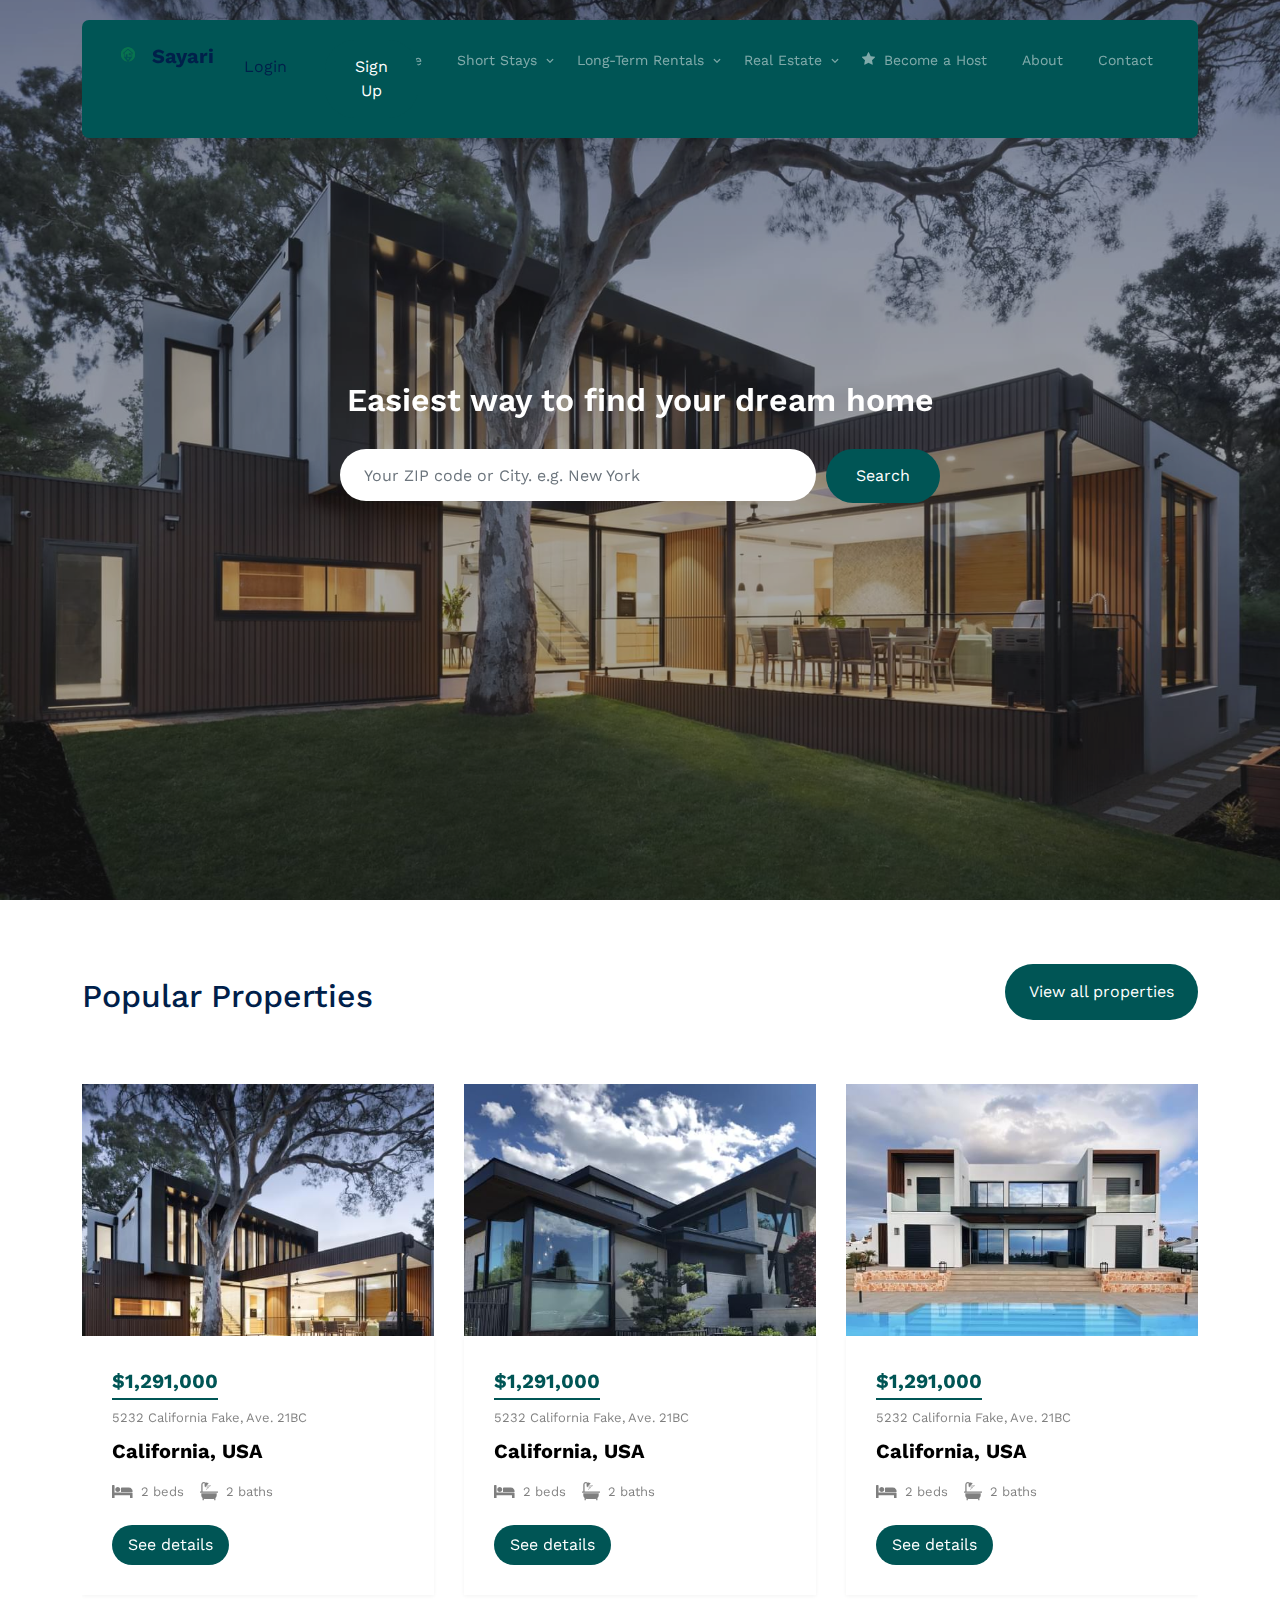
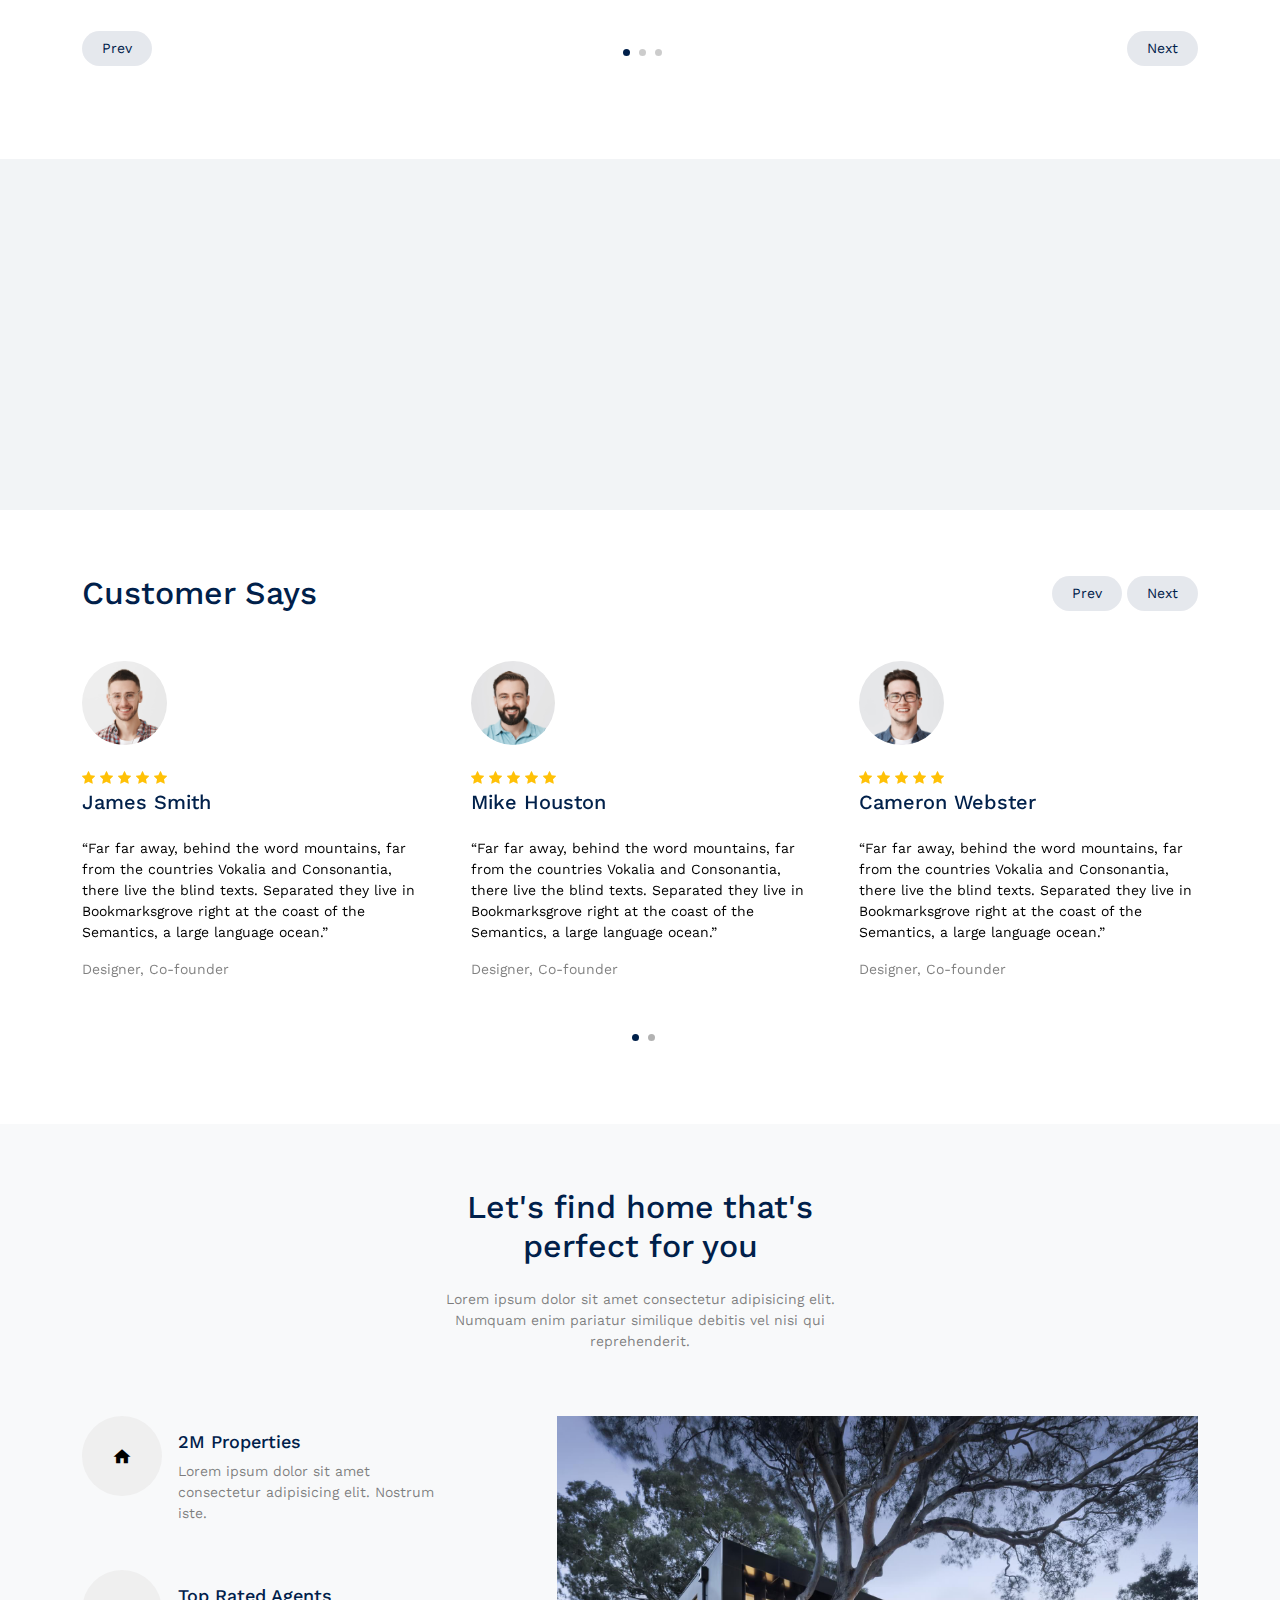
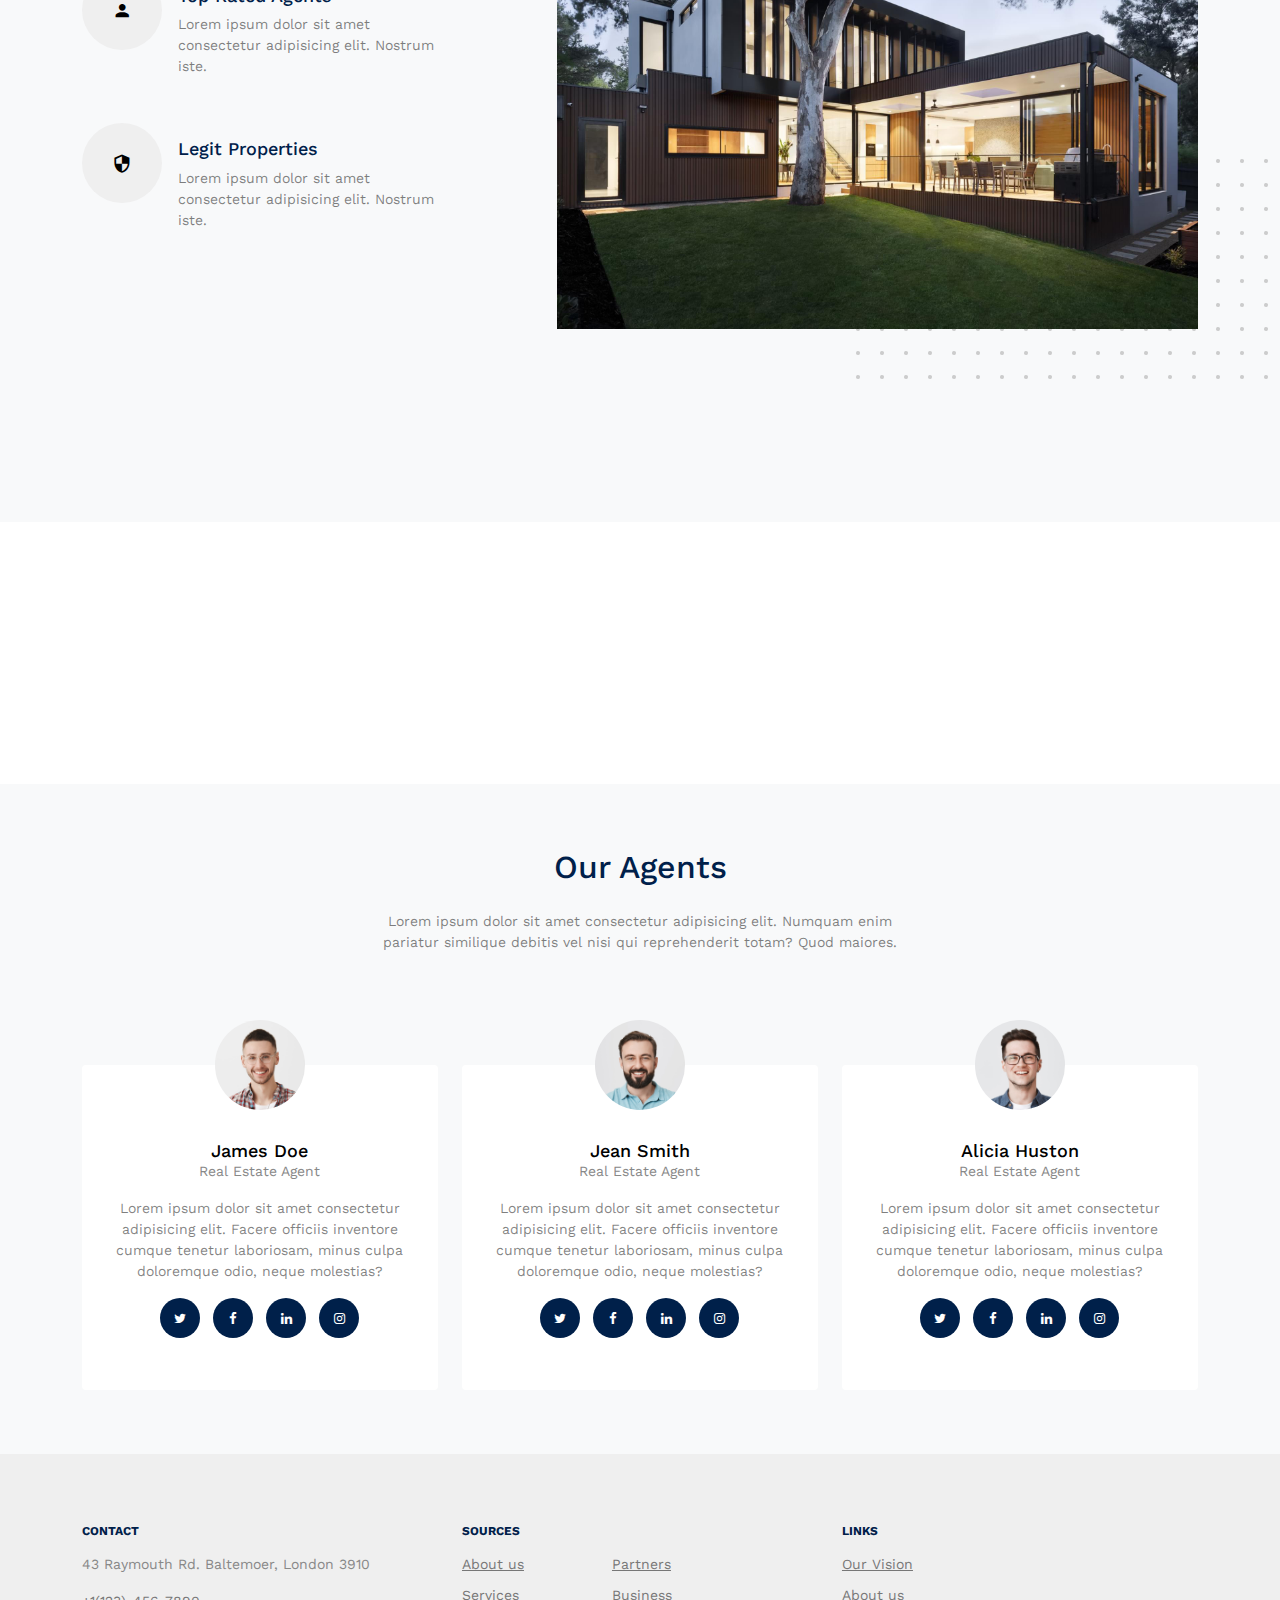
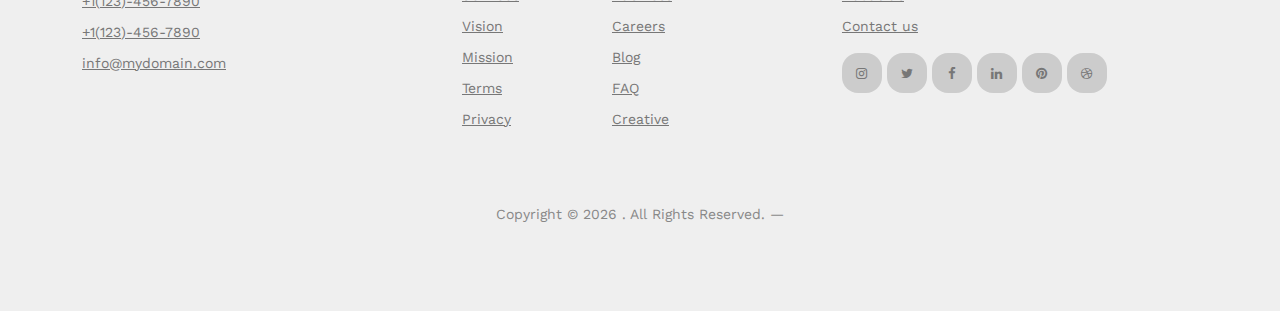
<file: index.html>
<!-- /*
* Template Name: Property
* Template Author: Untree.co
* Template URI: https://untree.co/
* License: https://creativecommons.org/licenses/by/3.0/
*/ -->
<!DOCTYPE html>
<html lang="en">
  <head>
    <meta charset="utf-8" />
    <meta name="viewport" content="width=device-width, initial-scale=1" />
    <meta name="author" content="Untree.co" />
    <link rel="shortcut icon" href="favicon.png" />

    <meta name="description" content="" />
    <meta name="keywords" content="bootstrap, bootstrap5" />

    <link rel="preconnect" href="https://fonts.googleapis.com" />
    <link rel="preconnect" href="https://fonts.gstatic.com" crossorigin />
    <link
      href="https://fonts.googleapis.com/css2?family=Work+Sans:wght@400;500;600;700&display=swap"
      rel="stylesheet"
    />

    <link rel="stylesheet" href="fonts/icomoon/style.css" />
    <link rel="stylesheet" href="fonts/flaticon/font/flaticon.css" />

    <link rel="stylesheet" href="css/tiny-slider.css" />
    <link rel="stylesheet" href="css/aos.css" />
    <link rel="stylesheet" href="css/style.css" />

    <title>
      Property &mdash; Free Bootstrap 5 Website Template by Untree.co
    </title>
  </head>
  <body>
    <div class="site-mobile-menu site-navbar-target">
      <div class="site-mobile-menu-header">
        <div class="site-mobile-menu-close">
          <span class="icofont-close js-menu-toggle"></span>
        </div>
      </div>
      <div class="site-mobile-menu-body"></div>
    </div>

    <nav class="site-nav">
  <div class="container">
    <div class="menu-bg-wrap">
      <div class="site-navigation">
        <!-- Logo with Icon -->
        <a href="index.html" class="logo m-0 float-start">
          <span class="d-flex align-items-center">
            <img src="images/icon.png" alt="Sayari Logo" class="logo-icon me-2" style="height: 32px; width: auto;">
            <span class="text-primary fw-bold fs-5">Sayari</span>
          </span>
        </a>

        <!-- Main Navigation -->
        <ul class="js-clone-nav d-none d-lg-inline-block text-start site-menu float-end">
          <li><a href="index.html" class="nav-link">Home</a></li>
          
          <li class="has-children">
            <a href="short Stays-Vacation-Homes.html" class="nav-link">Short Stays</a>
            <ul class="dropdown">
              <li><a href="short Stays-Vacation-Homes.html" class="dropdown-item"><i class="icon-home me-2"></i> Vacation Homes</a></li>
              <li><a href="Short Stays-Hotel-Rooms.html" class="dropdown-item"><i class="icon-building me-2"></i> Hotel Rooms</a></li>
              <li><a href="Short Stays-Experiences.html" class="dropdown-item"><i class="icon-ticket me-2"></i> Experiences</a></li>
            </ul>
          </li>
          
          <li class="has-children">
            <a href="long-term-rentals.html" class="nav-link">Long-Term Rentals</a>
            <ul class="dropdown">
              <li><a href="#" class="dropdown-item"><i class="icon-apartment me-2"></i> Apartments</a></li>
              <li><a href="#" class="dropdown-item"><i class="icon-house me-2"></i> Houses</a></li>
              <li><a href="#" class="dropdown-item"><i class="icon-school me-2"></i> Student Housing</a></li>
            </ul>
          </li>
          
          <li class="has-children">
            <a href="real-estate.html" class="nav-link">Real Estate</a>
            <ul class="dropdown">
              <li><a href="#" class="dropdown-item"><i class="icon-cart me-2"></i> Buy Property</a></li>
              <li><a href="#" class="dropdown-item"><i class="icon-cash me-2"></i> Sell Property</a></li>
              <li><a href="#" class="dropdown-item"><i class="icon-badge me-2"></i> Find an Agent</a></li>
            </ul>
          </li>
          
          <li><a href="host.html" class="nav-link highlight"><i class="icon-star me-1"></i> Become a Host</a></li>
          <li><a href="about.html" class="nav-link">About</a></li>
          <li><a href="contact.html" class="nav-link">Contact</a></li>
        </ul>

        <!-- Auth Buttons - Desktop -->
        <div class="d-none d-lg-flex ms-auto me-4">
          <a href="login.html" class="btn btn-outline-primary me-2">Login</a>
          <a href="signup.html" class="btn btn-primary">Sign Up</a>
        </div>

        <!-- Mobile Menu Toggle -->
        <a href="#" class="burger light me-auto float-end mt-1 site-menu-toggle js-menu-toggle d-inline-block d-lg-none">
          <span></span>
        </a>
      </div>
    </div>
  </div>
</nav>


    <div class="hero">
      <div class="hero-slide">
        <div
          class="img overlay"
          style="background-image: url('images/hero_bg_3.jpg')"
        ></div>
        <div
          class="img overlay"
          style="background-image: url('images/hero_bg_2.jpg')"
        ></div>
        <div
          class="img overlay"
          style="background-image: url('images/hero_bg_1.jpg')"
        ></div>
      </div>

      <div class="container">
        <div class="row justify-content-center align-items-center">
          <div class="col-lg-9 text-center">
            <h1 class="heading" data-aos="fade-up">
              Easiest way to find your dream home
            </h1>
            <form
              action="#"
              class="narrow-w form-search d-flex align-items-stretch mb-3"
              data-aos="fade-up"
              data-aos-delay="200"
            >
              <input
                type="text"
                class="form-control px-4"
                placeholder="Your ZIP code or City. e.g. New York"
              />
              <button type="submit" class="btn btn-primary">Search</button>
            </form>
          </div>
        </div>
      </div>
    </div>

    <div class="section">
      <div class="container">
        <div class="row mb-5 align-items-center">
          <div class="col-lg-6">
            <h2 class="font-weight-bold text-primary heading">
              Popular Properties
            </h2>
          </div>
          <div class="col-lg-6 text-lg-end">
            <p>
              <a
                href="#"
                target="_blank"
                class="btn btn-primary text-white py-3 px-4"
                >View all properties</a
              >
            </p>
          </div>
        </div>
        <div class="row">
          <div class="col-12">
            <div class="property-slider-wrap">
              <div class="property-slider">
                <div class="property-item">
                  <a href="property-single.html" class="img">
                    <img src="images/img_1.jpg" alt="Image" class="img-fluid" />
                  </a>

                  <div class="property-content">
                    <div class="price mb-2"><span>$1,291,000</span></div>
                    <div>
                      <span class="d-block mb-2 text-black-50"
                        >5232 California Fake, Ave. 21BC</span
                      >
                      <span class="city d-block mb-3">California, USA</span>

                      <div class="specs d-flex mb-4">
                        <span class="d-block d-flex align-items-center me-3">
                          <span class="icon-bed me-2"></span>
                          <span class="caption">2 beds</span>
                        </span>
                        <span class="d-block d-flex align-items-center">
                          <span class="icon-bath me-2"></span>
                          <span class="caption">2 baths</span>
                        </span>
                      </div>

                      <a
                        href="property-single.html"
                        class="btn btn-primary py-2 px-3"
                        >See details</a
                      >
                    </div>
                  </div>
                </div>
                <!-- .item -->

                <div class="property-item">
                  <a href="property-single.html" class="img">
                    <img src="images/img_2.jpg" alt="Image" class="img-fluid" />
                  </a>

                  <div class="property-content">
                    <div class="price mb-2"><span>$1,291,000</span></div>
                    <div>
                      <span class="d-block mb-2 text-black-50"
                        >5232 California Fake, Ave. 21BC</span
                      >
                      <span class="city d-block mb-3">California, USA</span>

                      <div class="specs d-flex mb-4">
                        <span class="d-block d-flex align-items-center me-3">
                          <span class="icon-bed me-2"></span>
                          <span class="caption">2 beds</span>
                        </span>
                        <span class="d-block d-flex align-items-center">
                          <span class="icon-bath me-2"></span>
                          <span class="caption">2 baths</span>
                        </span>
                      </div>

                      <a
                        href="property-single.html"
                        class="btn btn-primary py-2 px-3"
                        >See details</a
                      >
                    </div>
                  </div>
                </div>
                <!-- .item -->

                <div class="property-item">
                  <a href="property-single.html" class="img">
                    <img src="images/img_3.jpg" alt="Image" class="img-fluid" />
                  </a>

                  <div class="property-content">
                    <div class="price mb-2"><span>$1,291,000</span></div>
                    <div>
                      <span class="d-block mb-2 text-black-50"
                        >5232 California Fake, Ave. 21BC</span
                      >
                      <span class="city d-block mb-3">California, USA</span>

                      <div class="specs d-flex mb-4">
                        <span class="d-block d-flex align-items-center me-3">
                          <span class="icon-bed me-2"></span>
                          <span class="caption">2 beds</span>
                        </span>
                        <span class="d-block d-flex align-items-center">
                          <span class="icon-bath me-2"></span>
                          <span class="caption">2 baths</span>
                        </span>
                      </div>

                      <a
                        href="property-single.html"
                        class="btn btn-primary py-2 px-3"
                        >See details</a
                      >
                    </div>
                  </div>
                </div>
                <!-- .item -->

                <div class="property-item">
                  <a href="property-single.html" class="img">
                    <img src="images/img_4.jpg" alt="Image" class="img-fluid" />
                  </a>

                  <div class="property-content">
                    <div class="price mb-2"><span>$1,291,000</span></div>
                    <div>
                      <span class="d-block mb-2 text-black-50"
                        >5232 California Fake, Ave. 21BC</span
                      >
                      <span class="city d-block mb-3">California, USA</span>

                      <div class="specs d-flex mb-4">
                        <span class="d-block d-flex align-items-center me-3">
                          <span class="icon-bed me-2"></span>
                          <span class="caption">2 beds</span>
                        </span>
                        <span class="d-block d-flex align-items-center">
                          <span class="icon-bath me-2"></span>
                          <span class="caption">2 baths</span>
                        </span>
                      </div>

                      <a
                        href="property-single.html"
                        class="btn btn-primary py-2 px-3"
                        >See details</a
                      >
                    </div>
                  </div>
                </div>
                <!-- .item -->

                <div class="property-item">
                  <a href="property-single.html" class="img">
                    <img src="images/img_5.jpg" alt="Image" class="img-fluid" />
                  </a>

                  <div class="property-content">
                    <div class="price mb-2"><span>$1,291,000</span></div>
                    <div>
                      <span class="d-block mb-2 text-black-50"
                        >5232 California Fake, Ave. 21BC</span
                      >
                      <span class="city d-block mb-3">California, USA</span>

                      <div class="specs d-flex mb-4">
                        <span class="d-block d-flex align-items-center me-3">
                          <span class="icon-bed me-2"></span>
                          <span class="caption">2 beds</span>
                        </span>
                        <span class="d-block d-flex align-items-center">
                          <span class="icon-bath me-2"></span>
                          <span class="caption">2 baths</span>
                        </span>
                      </div>

                      <a
                        href="property-single.html"
                        class="btn btn-primary py-2 px-3"
                        >See details</a
                      >
                    </div>
                  </div>
                </div>
                <!-- .item -->

                <div class="property-item">
                  <a href="property-single.html" class="img">
                    <img src="images/img_6.jpg" alt="Image" class="img-fluid" />
                  </a>

                  <div class="property-content">
                    <div class="price mb-2"><span>$1,291,000</span></div>
                    <div>
                      <span class="d-block mb-2 text-black-50"
                        >5232 California Fake, Ave. 21BC</span
                      >
                      <span class="city d-block mb-3">California, USA</span>

                      <div class="specs d-flex mb-4">
                        <span class="d-block d-flex align-items-center me-3">
                          <span class="icon-bed me-2"></span>
                          <span class="caption">2 beds</span>
                        </span>
                        <span class="d-block d-flex align-items-center">
                          <span class="icon-bath me-2"></span>
                          <span class="caption">2 baths</span>
                        </span>
                      </div>

                      <a
                        href="property-single.html"
                        class="btn btn-primary py-2 px-3"
                        >See details</a
                      >
                    </div>
                  </div>
                </div>
                <!-- .item -->

                <div class="property-item">
                  <a href="property-single.html" class="img">
                    <img src="images/img_7.jpg" alt="Image" class="img-fluid" />
                  </a>

                  <div class="property-content">
                    <div class="price mb-2"><span>$1,291,000</span></div>
                    <div>
                      <span class="d-block mb-2 text-black-50"
                        >5232 California Fake, Ave. 21BC</span
                      >
                      <span class="city d-block mb-3">California, USA</span>

                      <div class="specs d-flex mb-4">
                        <span class="d-block d-flex align-items-center me-3">
                          <span class="icon-bed me-2"></span>
                          <span class="caption">2 beds</span>
                        </span>
                        <span class="d-block d-flex align-items-center">
                          <span class="icon-bath me-2"></span>
                          <span class="caption">2 baths</span>
                        </span>
                      </div>

                      <a
                        href="property-single.html"
                        class="btn btn-primary py-2 px-3"
                        >See details</a
                      >
                    </div>
                  </div>
                </div>
                <!-- .item -->

                <div class="property-item">
                  <a href="property-single.html" class="img">
                    <img src="images/img_8.jpg" alt="Image" class="img-fluid" />
                  </a>

                  <div class="property-content">
                    <div class="price mb-2"><span>$1,291,000</span></div>
                    <div>
                      <span class="d-block mb-2 text-black-50"
                        >5232 California Fake, Ave. 21BC</span
                      >
                      <span class="city d-block mb-3">California, USA</span>

                      <div class="specs d-flex mb-4">
                        <span class="d-block d-flex align-items-center me-3">
                          <span class="icon-bed me-2"></span>
                          <span class="caption">2 beds</span>
                        </span>
                        <span class="d-block d-flex align-items-center">
                          <span class="icon-bath me-2"></span>
                          <span class="caption">2 baths</span>
                        </span>
                      </div>

                      <a
                        href="property-single.html"
                        class="btn btn-primary py-2 px-3"
                        >See details</a
                      >
                    </div>
                  </div>
                </div>
                <!-- .item -->

                <div class="property-item">
                  <a href="property-single.html" class="img">
                    <img src="images/img_1.jpg" alt="Image" class="img-fluid" />
                  </a>

                  <div class="property-content">
                    <div class="price mb-2"><span>$1,291,000</span></div>
                    <div>
                      <span class="d-block mb-2 text-black-50"
                        >5232 California Fake, Ave. 21BC</span
                      >
                      <span class="city d-block mb-3">California, USA</span>

                      <div class="specs d-flex mb-4">
                        <span class="d-block d-flex align-items-center me-3">
                          <span class="icon-bed me-2"></span>
                          <span class="caption">2 beds</span>
                        </span>
                        <span class="d-block d-flex align-items-center">
                          <span class="icon-bath me-2"></span>
                          <span class="caption">2 baths</span>
                        </span>
                      </div>

                      <a
                        href="property-single.html"
                        class="btn btn-primary py-2 px-3"
                        >See details</a
                      >
                    </div>
                  </div>
                </div>
                <!-- .item -->
              </div>

              <div
                id="property-nav"
                class="controls"
                tabindex="0"
                aria-label="Carousel Navigation"
              >
                <span
                  class="prev"
                  data-controls="prev"
                  aria-controls="property"
                  tabindex="-1"
                  >Prev</span
                >
                <span
                  class="next"
                  data-controls="next"
                  aria-controls="property"
                  tabindex="-1"
                  >Next</span
                >
              </div>
            </div>
          </div>
        </div>
      </div>
    </div>

    <section class="features-1">
      <div class="container">
        <div class="row">
          <div class="col-6 col-lg-3" data-aos="fade-up" data-aos-delay="300">
            <div class="box-feature">
              <span class="flaticon-house"></span>
              <h3 class="mb-3">Our Properties</h3>
              <p>
                Lorem ipsum dolor sit amet, consectetur adipisicing elit.
                Voluptates, accusamus.
              </p>
              <p><a href="#" class="learn-more">Learn More</a></p>
            </div>
          </div>
          <div class="col-6 col-lg-3" data-aos="fade-up" data-aos-delay="500">
            <div class="box-feature">
              <span class="flaticon-building"></span>
              <h3 class="mb-3">Property for Sale</h3>
              <p>
                Lorem ipsum dolor sit amet, consectetur adipisicing elit.
                Voluptates, accusamus.
              </p>
              <p><a href="#" class="learn-more">Learn More</a></p>
            </div>
          </div>
          <div class="col-6 col-lg-3" data-aos="fade-up" data-aos-delay="400">
            <div class="box-feature">
              <span class="flaticon-house-3"></span>
              <h3 class="mb-3">Real Estate Agent</h3>
              <p>
                Lorem ipsum dolor sit amet, consectetur adipisicing elit.
                Voluptates, accusamus.
              </p>
              <p><a href="#" class="learn-more">Learn More</a></p>
            </div>
          </div>
          <div class="col-6 col-lg-3" data-aos="fade-up" data-aos-delay="600">
            <div class="box-feature">
              <span class="flaticon-house-1"></span>
              <h3 class="mb-3">House for Sale</h3>
              <p>
                Lorem ipsum dolor sit amet, consectetur adipisicing elit.
                Voluptates, accusamus.
              </p>
              <p><a href="#" class="learn-more">Learn More</a></p>
            </div>
          </div>
        </div>
      </div>
    </section>

    <div class="section sec-testimonials">
      <div class="container">
        <div class="row mb-5 align-items-center">
          <div class="col-md-6">
            <h2 class="font-weight-bold heading text-primary mb-4 mb-md-0">
              Customer Says
            </h2>
          </div>
          <div class="col-md-6 text-md-end">
            <div id="testimonial-nav">
              <span class="prev" data-controls="prev">Prev</span>

              <span class="next" data-controls="next">Next</span>
            </div>
          </div>
        </div>

        <div class="row">
          <div class="col-lg-4"></div>
        </div>
        <div class="testimonial-slider-wrap">
          <div class="testimonial-slider">
            <div class="item">
              <div class="testimonial">
                <img
                  src="images/person_1-min.jpg"
                  alt="Image"
                  class="img-fluid rounded-circle w-25 mb-4"
                />
                <div class="rate">
                  <span class="icon-star text-warning"></span>
                  <span class="icon-star text-warning"></span>
                  <span class="icon-star text-warning"></span>
                  <span class="icon-star text-warning"></span>
                  <span class="icon-star text-warning"></span>
                </div>
                <h3 class="h5 text-primary mb-4">James Smith</h3>
                <blockquote>
                  <p>
                    &ldquo;Far far away, behind the word mountains, far from the
                    countries Vokalia and Consonantia, there live the blind
                    texts. Separated they live in Bookmarksgrove right at the
                    coast of the Semantics, a large language ocean.&rdquo;
                  </p>
                </blockquote>
                <p class="text-black-50">Designer, Co-founder</p>
              </div>
            </div>

            <div class="item">
              <div class="testimonial">
                <img
                  src="images/person_2-min.jpg"
                  alt="Image"
                  class="img-fluid rounded-circle w-25 mb-4"
                />
                <div class="rate">
                  <span class="icon-star text-warning"></span>
                  <span class="icon-star text-warning"></span>
                  <span class="icon-star text-warning"></span>
                  <span class="icon-star text-warning"></span>
                  <span class="icon-star text-warning"></span>
                </div>
                <h3 class="h5 text-primary mb-4">Mike Houston</h3>
                <blockquote>
                  <p>
                    &ldquo;Far far away, behind the word mountains, far from the
                    countries Vokalia and Consonantia, there live the blind
                    texts. Separated they live in Bookmarksgrove right at the
                    coast of the Semantics, a large language ocean.&rdquo;
                  </p>
                </blockquote>
                <p class="text-black-50">Designer, Co-founder</p>
              </div>
            </div>

            <div class="item">
              <div class="testimonial">
                <img
                  src="images/person_3-min.jpg"
                  alt="Image"
                  class="img-fluid rounded-circle w-25 mb-4"
                />
                <div class="rate">
                  <span class="icon-star text-warning"></span>
                  <span class="icon-star text-warning"></span>
                  <span class="icon-star text-warning"></span>
                  <span class="icon-star text-warning"></span>
                  <span class="icon-star text-warning"></span>
                </div>
                <h3 class="h5 text-primary mb-4">Cameron Webster</h3>
                <blockquote>
                  <p>
                    &ldquo;Far far away, behind the word mountains, far from the
                    countries Vokalia and Consonantia, there live the blind
                    texts. Separated they live in Bookmarksgrove right at the
                    coast of the Semantics, a large language ocean.&rdquo;
                  </p>
                </blockquote>
                <p class="text-black-50">Designer, Co-founder</p>
              </div>
            </div>

            <div class="item">
              <div class="testimonial">
                <img
                  src="images/person_4-min.jpg"
                  alt="Image"
                  class="img-fluid rounded-circle w-25 mb-4"
                />
                <div class="rate">
                  <span class="icon-star text-warning"></span>
                  <span class="icon-star text-warning"></span>
                  <span class="icon-star text-warning"></span>
                  <span class="icon-star text-warning"></span>
                  <span class="icon-star text-warning"></span>
                </div>
                <h3 class="h5 text-primary mb-4">Dave Smith</h3>
                <blockquote>
                  <p>
                    &ldquo;Far far away, behind the word mountains, far from the
                    countries Vokalia and Consonantia, there live the blind
                    texts. Separated they live in Bookmarksgrove right at the
                    coast of the Semantics, a large language ocean.&rdquo;
                  </p>
                </blockquote>
                <p class="text-black-50">Designer, Co-founder</p>
              </div>
            </div>
          </div>
        </div>
      </div>
    </div>

    <div class="section section-4 bg-light">
      <div class="container">
        <div class="row justify-content-center text-center mb-5">
          <div class="col-lg-5">
            <h2 class="font-weight-bold heading text-primary mb-4">
              Let's find home that's perfect for you
            </h2>
            <p class="text-black-50">
              Lorem ipsum dolor sit amet consectetur adipisicing elit. Numquam
              enim pariatur similique debitis vel nisi qui reprehenderit.
            </p>
          </div>
        </div>
        <div class="row justify-content-between mb-5">
          <div class="col-lg-7 mb-5 mb-lg-0 order-lg-2">
            <div class="img-about dots">
              <img src="images/hero_bg_3.jpg" alt="Image" class="img-fluid" />
            </div>
          </div>
          <div class="col-lg-4">
            <div class="d-flex feature-h">
              <span class="wrap-icon me-3">
                <span class="icon-home2"></span>
              </span>
              <div class="feature-text">
                <h3 class="heading">2M Properties</h3>
                <p class="text-black-50">
                  Lorem ipsum dolor sit amet consectetur adipisicing elit.
                  Nostrum iste.
                </p>
              </div>
            </div>

            <div class="d-flex feature-h">
              <span class="wrap-icon me-3">
                <span class="icon-person"></span>
              </span>
              <div class="feature-text">
                <h3 class="heading">Top Rated Agents</h3>
                <p class="text-black-50">
                  Lorem ipsum dolor sit amet consectetur adipisicing elit.
                  Nostrum iste.
                </p>
              </div>
            </div>

            <div class="d-flex feature-h">
              <span class="wrap-icon me-3">
                <span class="icon-security"></span>
              </span>
              <div class="feature-text">
                <h3 class="heading">Legit Properties</h3>
                <p class="text-black-50">
                  Lorem ipsum dolor sit amet consectetur adipisicing elit.
                  Nostrum iste.
                </p>
              </div>
            </div>
          </div>
        </div>
        <div class="row section-counter mt-5">
          <div
            class="col-6 col-sm-6 col-md-6 col-lg-3"
            data-aos="fade-up"
            data-aos-delay="300"
          >
            <div class="counter-wrap mb-5 mb-lg-0">
              <span class="number"
                ><span class="countup text-primary">3298</span></span
              >
              <span class="caption text-black-50"># of Buy Properties</span>
            </div>
          </div>
          <div
            class="col-6 col-sm-6 col-md-6 col-lg-3"
            data-aos="fade-up"
            data-aos-delay="400"
          >
            <div class="counter-wrap mb-5 mb-lg-0">
              <span class="number"
                ><span class="countup text-primary">2181</span></span
              >
              <span class="caption text-black-50"># of Sell Properties</span>
            </div>
          </div>
          <div
            class="col-6 col-sm-6 col-md-6 col-lg-3"
            data-aos="fade-up"
            data-aos-delay="500"
          >
            <div class="counter-wrap mb-5 mb-lg-0">
              <span class="number"
                ><span class="countup text-primary">9316</span></span
              >
              <span class="caption text-black-50"># of All Properties</span>
            </div>
          </div>
          <div
            class="col-6 col-sm-6 col-md-6 col-lg-3"
            data-aos="fade-up"
            data-aos-delay="600"
          >
            <div class="counter-wrap mb-5 mb-lg-0">
              <span class="number"
                ><span class="countup text-primary">7191</span></span
              >
              <span class="caption text-black-50"># of Agents</span>
            </div>
          </div>
        </div>
      </div>
    </div>

    <div class="section">
      <div class="row justify-content-center footer-cta" data-aos="fade-up">
        <div class="col-lg-7 mx-auto text-center">
          <h2 class="mb-4">Be a part of our growing real state agents</h2>
          <p>
            <a
              href="#"
              target="_blank"
              class="btn btn-primary text-white py-3 px-4"
              >Apply for Real Estate agent</a
            >
          </p>
        </div>
        <!-- /.col-lg-7 -->
      </div>
      <!-- /.row -->
    </div>

    <div class="section section-5 bg-light">
      <div class="container">
        <div class="row justify-content-center text-center mb-5">
          <div class="col-lg-6 mb-5">
            <h2 class="font-weight-bold heading text-primary mb-4">
              Our Agents
            </h2>
            <p class="text-black-50">
              Lorem ipsum dolor sit amet consectetur adipisicing elit. Numquam
              enim pariatur similique debitis vel nisi qui reprehenderit totam?
              Quod maiores.
            </p>
          </div>
        </div>
        <div class="row">
          <div class="col-sm-6 col-md-6 col-lg-4 mb-5 mb-lg-0">
            <div class="h-100 person">
              <img
                src="images/person_1-min.jpg"
                alt="Image"
                class="img-fluid"
              />

              <div class="person-contents">
                <h2 class="mb-0"><a href="#">James Doe</a></h2>
                <span class="meta d-block mb-3">Real Estate Agent</span>
                <p>
                  Lorem ipsum dolor sit amet consectetur adipisicing elit.
                  Facere officiis inventore cumque tenetur laboriosam, minus
                  culpa doloremque odio, neque molestias?
                </p>

                <ul class="social list-unstyled list-inline dark-hover">
                  <li class="list-inline-item">
                    <a href="#"><span class="icon-twitter"></span></a>
                  </li>
                  <li class="list-inline-item">
                    <a href="#"><span class="icon-facebook"></span></a>
                  </li>
                  <li class="list-inline-item">
                    <a href="#"><span class="icon-linkedin"></span></a>
                  </li>
                  <li class="list-inline-item">
                    <a href="#"><span class="icon-instagram"></span></a>
                  </li>
                </ul>
              </div>
            </div>
          </div>
          <div class="col-sm-6 col-md-6 col-lg-4 mb-5 mb-lg-0">
            <div class="h-100 person">
              <img
                src="images/person_2-min.jpg"
                alt="Image"
                class="img-fluid"
              />

              <div class="person-contents">
                <h2 class="mb-0"><a href="#">Jean Smith</a></h2>
                <span class="meta d-block mb-3">Real Estate Agent</span>
                <p>
                  Lorem ipsum dolor sit amet consectetur adipisicing elit.
                  Facere officiis inventore cumque tenetur laboriosam, minus
                  culpa doloremque odio, neque molestias?
                </p>

                <ul class="social list-unstyled list-inline dark-hover">
                  <li class="list-inline-item">
                    <a href="#"><span class="icon-twitter"></span></a>
                  </li>
                  <li class="list-inline-item">
                    <a href="#"><span class="icon-facebook"></span></a>
                  </li>
                  <li class="list-inline-item">
                    <a href="#"><span class="icon-linkedin"></span></a>
                  </li>
                  <li class="list-inline-item">
                    <a href="#"><span class="icon-instagram"></span></a>
                  </li>
                </ul>
              </div>
            </div>
          </div>
          <div class="col-sm-6 col-md-6 col-lg-4 mb-5 mb-lg-0">
            <div class="h-100 person">
              <img
                src="images/person_3-min.jpg"
                alt="Image"
                class="img-fluid"
              />

              <div class="person-contents">
                <h2 class="mb-0"><a href="#">Alicia Huston</a></h2>
                <span class="meta d-block mb-3">Real Estate Agent</span>
                <p>
                  Lorem ipsum dolor sit amet consectetur adipisicing elit.
                  Facere officiis inventore cumque tenetur laboriosam, minus
                  culpa doloremque odio, neque molestias?
                </p>

                <ul class="social list-unstyled list-inline dark-hover">
                  <li class="list-inline-item">
                    <a href="#"><span class="icon-twitter"></span></a>
                  </li>
                  <li class="list-inline-item">
                    <a href="#"><span class="icon-facebook"></span></a>
                  </li>
                  <li class="list-inline-item">
                    <a href="#"><span class="icon-linkedin"></span></a>
                  </li>
                  <li class="list-inline-item">
                    <a href="#"><span class="icon-instagram"></span></a>
                  </li>
                </ul>
              </div>
            </div>
          </div>
        </div>
      </div>
    </div>

    <div class="site-footer">
      <div class="container">
        <div class="row">
          <div class="col-lg-4">
            <div class="widget">
              <h3>Contact</h3>
              <address>43 Raymouth Rd. Baltemoer, London 3910</address>
              <ul class="list-unstyled links">
                <li><a href="tel://11234567890">+1(123)-456-7890</a></li>
                <li><a href="tel://11234567890">+1(123)-456-7890</a></li>
                <li>
                  <a href="mailto:info@mydomain.com">info@mydomain.com</a>
                </li>
              </ul>
            </div>
            <!-- /.widget -->
          </div>
          <!-- /.col-lg-4 -->
          <div class="col-lg-4">
            <div class="widget">
              <h3>Sources</h3>
              <ul class="list-unstyled float-start links">
                <li><a href="#">About us</a></li>
                <li><a href="#">Services</a></li>
                <li><a href="#">Vision</a></li>
                <li><a href="#">Mission</a></li>
                <li><a href="#">Terms</a></li>
                <li><a href="#">Privacy</a></li>
              </ul>
              <ul class="list-unstyled float-start links">
                <li><a href="#">Partners</a></li>
                <li><a href="#">Business</a></li>
                <li><a href="#">Careers</a></li>
                <li><a href="#">Blog</a></li>
                <li><a href="#">FAQ</a></li>
                <li><a href="#">Creative</a></li>
              </ul>
            </div>
            <!-- /.widget -->
          </div>
          <!-- /.col-lg-4 -->
          <div class="col-lg-4">
            <div class="widget">
              <h3>Links</h3>
              <ul class="list-unstyled links">
                <li><a href="#">Our Vision</a></li>
                <li><a href="#">About us</a></li>
                <li><a href="#">Contact us</a></li>
              </ul>

              <ul class="list-unstyled social">
                <li>
                  <a href="#"><span class="icon-instagram"></span></a>
                </li>
                <li>
                  <a href="#"><span class="icon-twitter"></span></a>
                </li>
                <li>
                  <a href="#"><span class="icon-facebook"></span></a>
                </li>
                <li>
                  <a href="#"><span class="icon-linkedin"></span></a>
                </li>
                <li>
                  <a href="#"><span class="icon-pinterest"></span></a>
                </li>
                <li>
                  <a href="#"><span class="icon-dribbble"></span></a>
                </li>
              </ul>
            </div>
            <!-- /.widget -->
          </div>
          <!-- /.col-lg-4 -->
        </div>
        <!-- /.row -->

        <div class="row mt-5">
          <div class="col-12 text-center">
            <!-- 
              **==========
              NOTE: 
              Please don't remove this copyright link unless you buy the license here https://untree.co/license/  
              **==========
            -->

            <p>
              Copyright &copy;
              <script>
                document.write(new Date().getFullYear());
              </script>
              . All Rights Reserved. &mdash;
              <!-- License information: https://untree.co/license/ -->
            </p>
            <div>
             
            </div>
          </div>
        </div>
      </div>
      <!-- /.container -->
    </div>
    <!-- /.site-footer -->

    <!-- Preloader -->
    <div id="overlayer"></div>
    <div class="loader">
      <div class="spinner-border" role="status">
        <span class="visually-hidden">Loading...</span>
      </div>
    </div>

    <script src="js/bootstrap.bundle.min.js"></script>
    <script src="js/tiny-slider.js"></script>
    <script src="js/aos.js"></script>
    <script src="js/navbar.js"></script>
    <script src="js/counter.js"></script>
    <script src="js/custom.js"></script>
  </body>
</html>
</file>
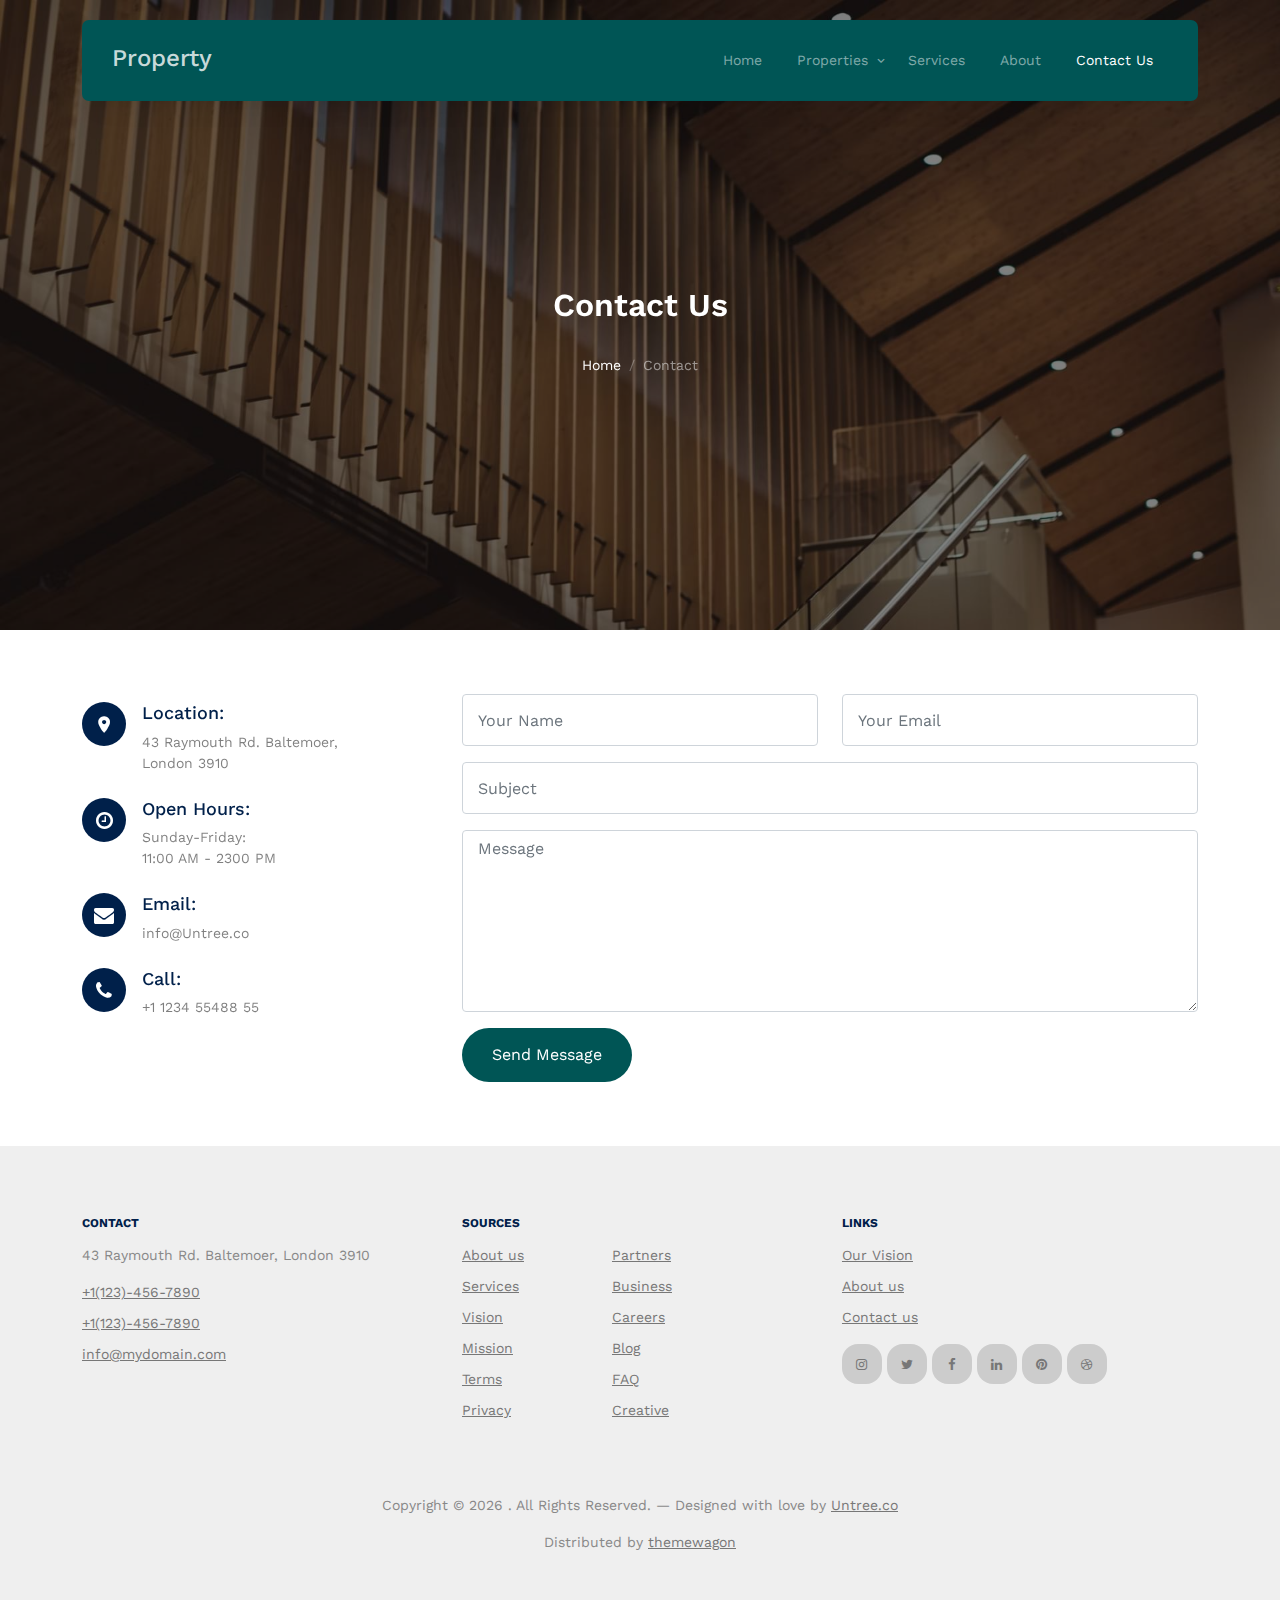
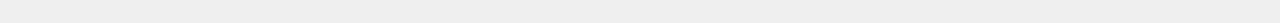
<file: contact.html>
<!-- /*
* Template Name: Property
* Template Author: Untree.co
* Template URI: https://untree.co/
* License: https://creativecommons.org/licenses/by/3.0/
*/ -->
<!DOCTYPE html>
<html lang="en">
  <head>
    <meta charset="utf-8" />
    <meta name="viewport" content="width=device-width, initial-scale=1" />
    <meta name="author" content="Untree.co" />
    <link rel="shortcut icon" href="favicon.png" />

    <meta name="description" content="" />
    <meta name="keywords" content="bootstrap, bootstrap5" />

    <link rel="preconnect" href="https://fonts.googleapis.com" />
    <link rel="preconnect" href="https://fonts.gstatic.com" crossorigin />
    <link
      href="https://fonts.googleapis.com/css2?family=Work+Sans:wght@400;500;600;700&display=swap"
      rel="stylesheet"
    />

    <link rel="stylesheet" href="fonts/icomoon/style.css" />
    <link rel="stylesheet" href="fonts/flaticon/font/flaticon.css" />

    <link rel="stylesheet" href="css/tiny-slider.css" />
    <link rel="stylesheet" href="css/aos.css" />
    <link rel="stylesheet" href="css/style.css" />

    <title>
      Property &mdash; Free Bootstrap 5 Website Template by Untree.co
    </title>
  </head>
  <body>
    <div class="site-mobile-menu site-navbar-target">
      <div class="site-mobile-menu-header">
        <div class="site-mobile-menu-close">
          <span class="icofont-close js-menu-toggle"></span>
        </div>
      </div>
      <div class="site-mobile-menu-body"></div>
    </div>

    <nav class="site-nav">
      <div class="container">
        <div class="menu-bg-wrap">
          <div class="site-navigation">
            <a href="index.html" class="logo m-0 float-start">Property</a>

            <ul
              class="js-clone-nav d-none d-lg-inline-block text-start site-menu float-end"
            >
              <li><a href="index.html">Home</a></li>
              <li class="has-children">
                <a href="properties.html">Properties</a>
                <ul class="dropdown">
                  <li><a href="#">Buy Property</a></li>
                  <li><a href="#">Sell Property</a></li>
                  <li class="has-children">
                    <a href="#">Dropdown</a>
                    <ul class="dropdown">
                      <li><a href="#">Sub Menu One</a></li>
                      <li><a href="#">Sub Menu Two</a></li>
                      <li><a href="#">Sub Menu Three</a></li>
                    </ul>
                  </li>
                </ul>
              </li>
              <li><a href="services.html">Services</a></li>
              <li><a href="about.html">About</a></li>
              <li class="active"><a href="contact.html">Contact Us</a></li>
            </ul>

            <a
              href="#"
              class="burger light me-auto float-end mt-1 site-menu-toggle js-menu-toggle d-inline-block d-lg-none"
              data-toggle="collapse"
              data-target="#main-navbar"
            >
              <span></span>
            </a>
          </div>
        </div>
      </div>
    </nav>

    <div
      class="hero page-inner overlay"
      style="background-image: url('images/hero_bg_1.jpg')"
    >
      <div class="container">
        <div class="row justify-content-center align-items-center">
          <div class="col-lg-9 text-center mt-5">
            <h1 class="heading" data-aos="fade-up">Contact Us</h1>

            <nav
              aria-label="breadcrumb"
              data-aos="fade-up"
              data-aos-delay="200"
            >
              <ol class="breadcrumb text-center justify-content-center">
                <li class="breadcrumb-item"><a href="index.html">Home</a></li>
                <li
                  class="breadcrumb-item active text-white-50"
                  aria-current="page"
                >
                  Contact
                </li>
              </ol>
            </nav>
          </div>
        </div>
      </div>
    </div>

    <div class="section">
      <div class="container">
        <div class="row">
          <div
            class="col-lg-4 mb-5 mb-lg-0"
            data-aos="fade-up"
            data-aos-delay="100"
          >
            <div class="contact-info">
              <div class="address mt-2">
                <i class="icon-room"></i>
                <h4 class="mb-2">Location:</h4>
                <p>
                  43 Raymouth Rd. Baltemoer,<br />
                  London 3910
                </p>
              </div>

              <div class="open-hours mt-4">
                <i class="icon-clock-o"></i>
                <h4 class="mb-2">Open Hours:</h4>
                <p>
                  Sunday-Friday:<br />
                  11:00 AM - 2300 PM
                </p>
              </div>

              <div class="email mt-4">
                <i class="icon-envelope"></i>
                <h4 class="mb-2">Email:</h4>
                <p>info@Untree.co</p>
              </div>

              <div class="phone mt-4">
                <i class="icon-phone"></i>
                <h4 class="mb-2">Call:</h4>
                <p>+1 1234 55488 55</p>
              </div>
            </div>
          </div>
          <div class="col-lg-8" data-aos="fade-up" data-aos-delay="200">
            <form action="#">
              <div class="row">
                <div class="col-6 mb-3">
                  <input
                    type="text"
                    class="form-control"
                    placeholder="Your Name"
                  />
                </div>
                <div class="col-6 mb-3">
                  <input
                    type="email"
                    class="form-control"
                    placeholder="Your Email"
                  />
                </div>
                <div class="col-12 mb-3">
                  <input
                    type="text"
                    class="form-control"
                    placeholder="Subject"
                  />
                </div>
                <div class="col-12 mb-3">
                  <textarea
                    name=""
                    id=""
                    cols="30"
                    rows="7"
                    class="form-control"
                    placeholder="Message"
                  ></textarea>
                </div>

                <div class="col-12">
                  <input
                    type="submit"
                    value="Send Message"
                    class="btn btn-primary"
                  />
                </div>
              </div>
            </form>
          </div>
        </div>
      </div>
    </div>
    <!-- /.untree_co-section -->

    <div class="site-footer">
      <div class="container">
        <div class="row">
          <div class="col-lg-4">
            <div class="widget">
              <h3>Contact</h3>
              <address>43 Raymouth Rd. Baltemoer, London 3910</address>
              <ul class="list-unstyled links">
                <li><a href="tel://11234567890">+1(123)-456-7890</a></li>
                <li><a href="tel://11234567890">+1(123)-456-7890</a></li>
                <li>
                  <a href="mailto:info@mydomain.com">info@mydomain.com</a>
                </li>
              </ul>
            </div>
            <!-- /.widget -->
          </div>
          <!-- /.col-lg-4 -->
          <div class="col-lg-4">
            <div class="widget">
              <h3>Sources</h3>
              <ul class="list-unstyled float-start links">
                <li><a href="#">About us</a></li>
                <li><a href="#">Services</a></li>
                <li><a href="#">Vision</a></li>
                <li><a href="#">Mission</a></li>
                <li><a href="#">Terms</a></li>
                <li><a href="#">Privacy</a></li>
              </ul>
              <ul class="list-unstyled float-start links">
                <li><a href="#">Partners</a></li>
                <li><a href="#">Business</a></li>
                <li><a href="#">Careers</a></li>
                <li><a href="#">Blog</a></li>
                <li><a href="#">FAQ</a></li>
                <li><a href="#">Creative</a></li>
              </ul>
            </div>
            <!-- /.widget -->
          </div>
          <!-- /.col-lg-4 -->
          <div class="col-lg-4">
            <div class="widget">
              <h3>Links</h3>
              <ul class="list-unstyled links">
                <li><a href="#">Our Vision</a></li>
                <li><a href="#">About us</a></li>
                <li><a href="#">Contact us</a></li>
              </ul>

              <ul class="list-unstyled social">
                <li>
                  <a href="#"><span class="icon-instagram"></span></a>
                </li>
                <li>
                  <a href="#"><span class="icon-twitter"></span></a>
                </li>
                <li>
                  <a href="#"><span class="icon-facebook"></span></a>
                </li>
                <li>
                  <a href="#"><span class="icon-linkedin"></span></a>
                </li>
                <li>
                  <a href="#"><span class="icon-pinterest"></span></a>
                </li>
                <li>
                  <a href="#"><span class="icon-dribbble"></span></a>
                </li>
              </ul>
            </div>
            <!-- /.widget -->
          </div>
          <!-- /.col-lg-4 -->
        </div>
        <!-- /.row -->

        <div class="row mt-5">
          <div class="col-12 text-center">
            <!-- 
              **==========
              NOTE: 
              Please don't remove this copyright link unless you buy the license here https://untree.co/license/  
              **==========
            -->

            <p>
              Copyright &copy;
              <script>
                document.write(new Date().getFullYear());
              </script>
              . All Rights Reserved. &mdash; Designed with love by
              <a href="https://untree.co">Untree.co</a>
              <!-- License information: https://untree.co/license/ -->
            </p>
            <div>
              Distributed by
              <a href="https://themewagon.com/" target="_blank">themewagon</a>
            </div>
          </div>
        </div>
      </div>
      <!-- /.container -->
    </div>
    <!-- /.site-footer -->

    <!-- Preloader -->
    <div id="overlayer"></div>
    <div class="loader">
      <div class="spinner-border" role="status">
        <span class="visually-hidden">Loading...</span>
      </div>
    </div>

    <script src="js/bootstrap.bundle.min.js"></script>
    <script src="js/tiny-slider.js"></script>
    <script src="js/aos.js"></script>
    <script src="js/navbar.js"></script>
    <script src="js/counter.js"></script>
    <script src="js/custom.js"></script>
  </body>
</html>
</file>
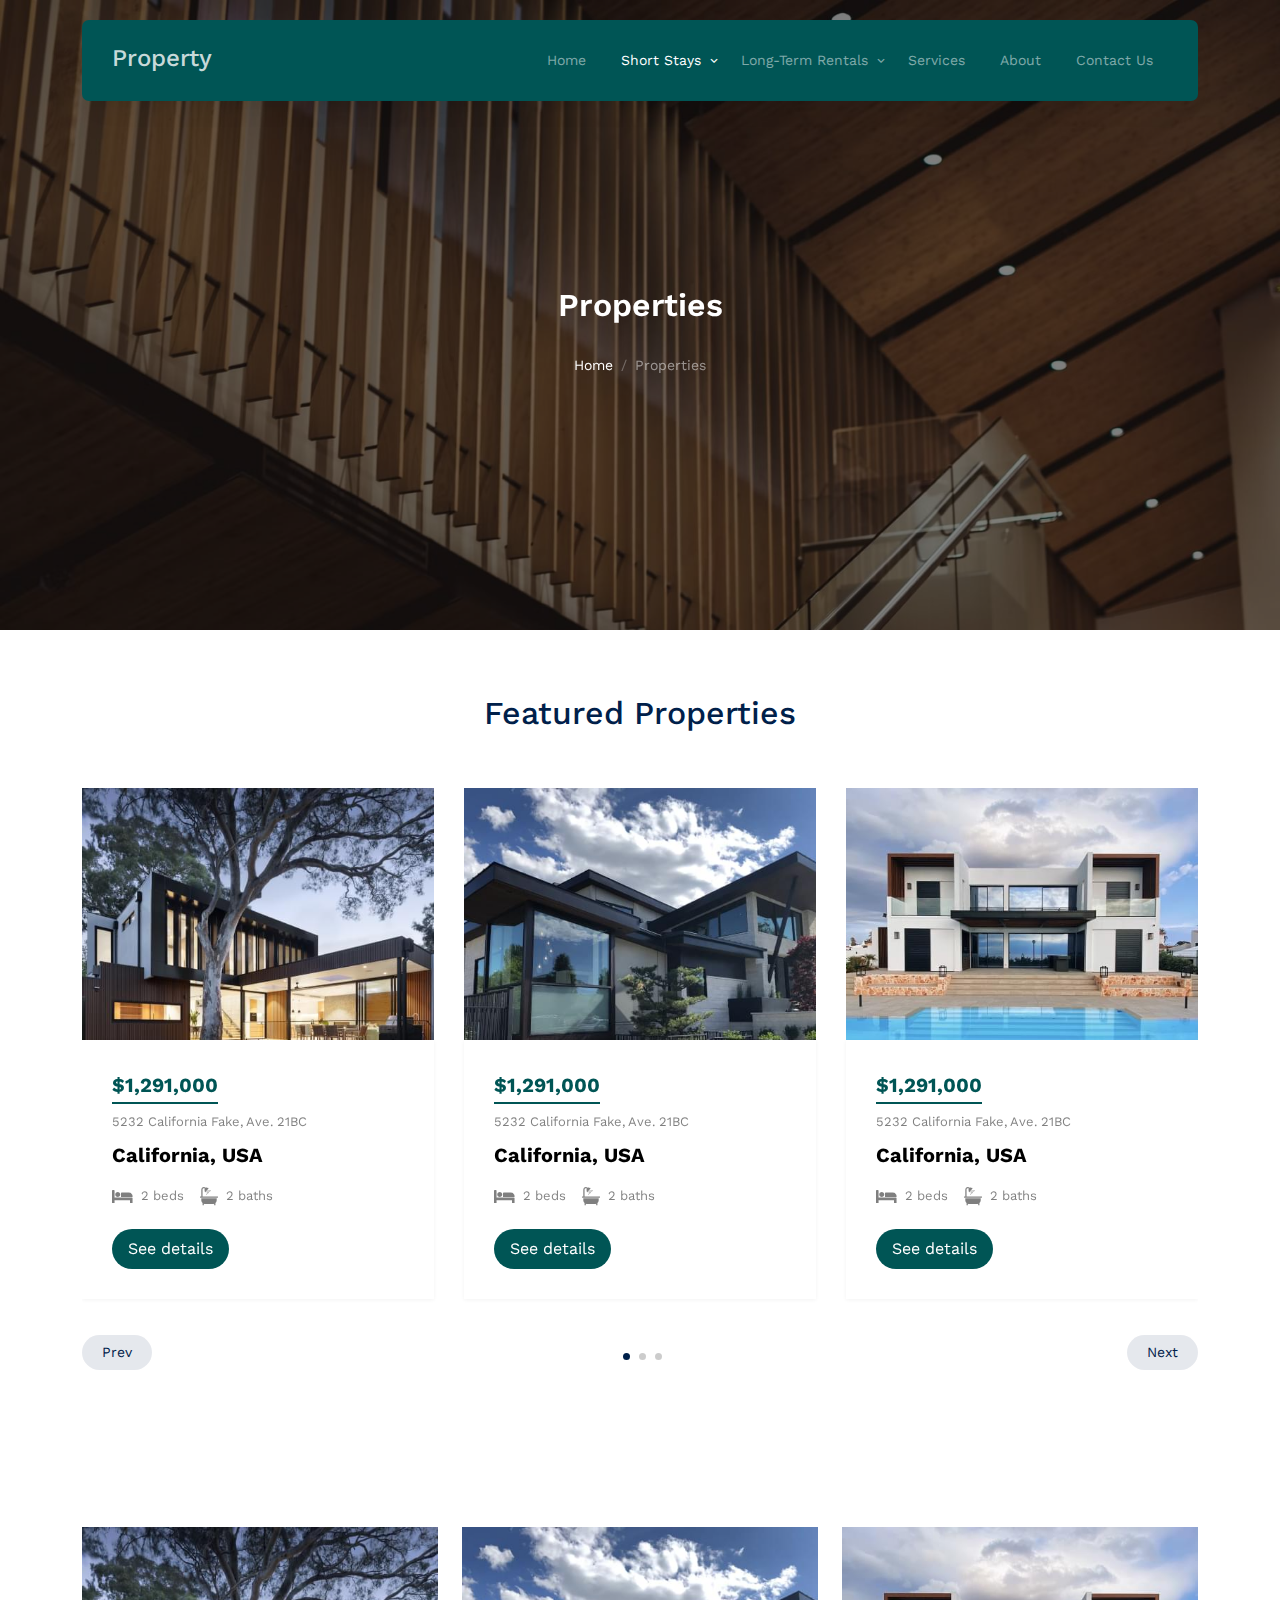
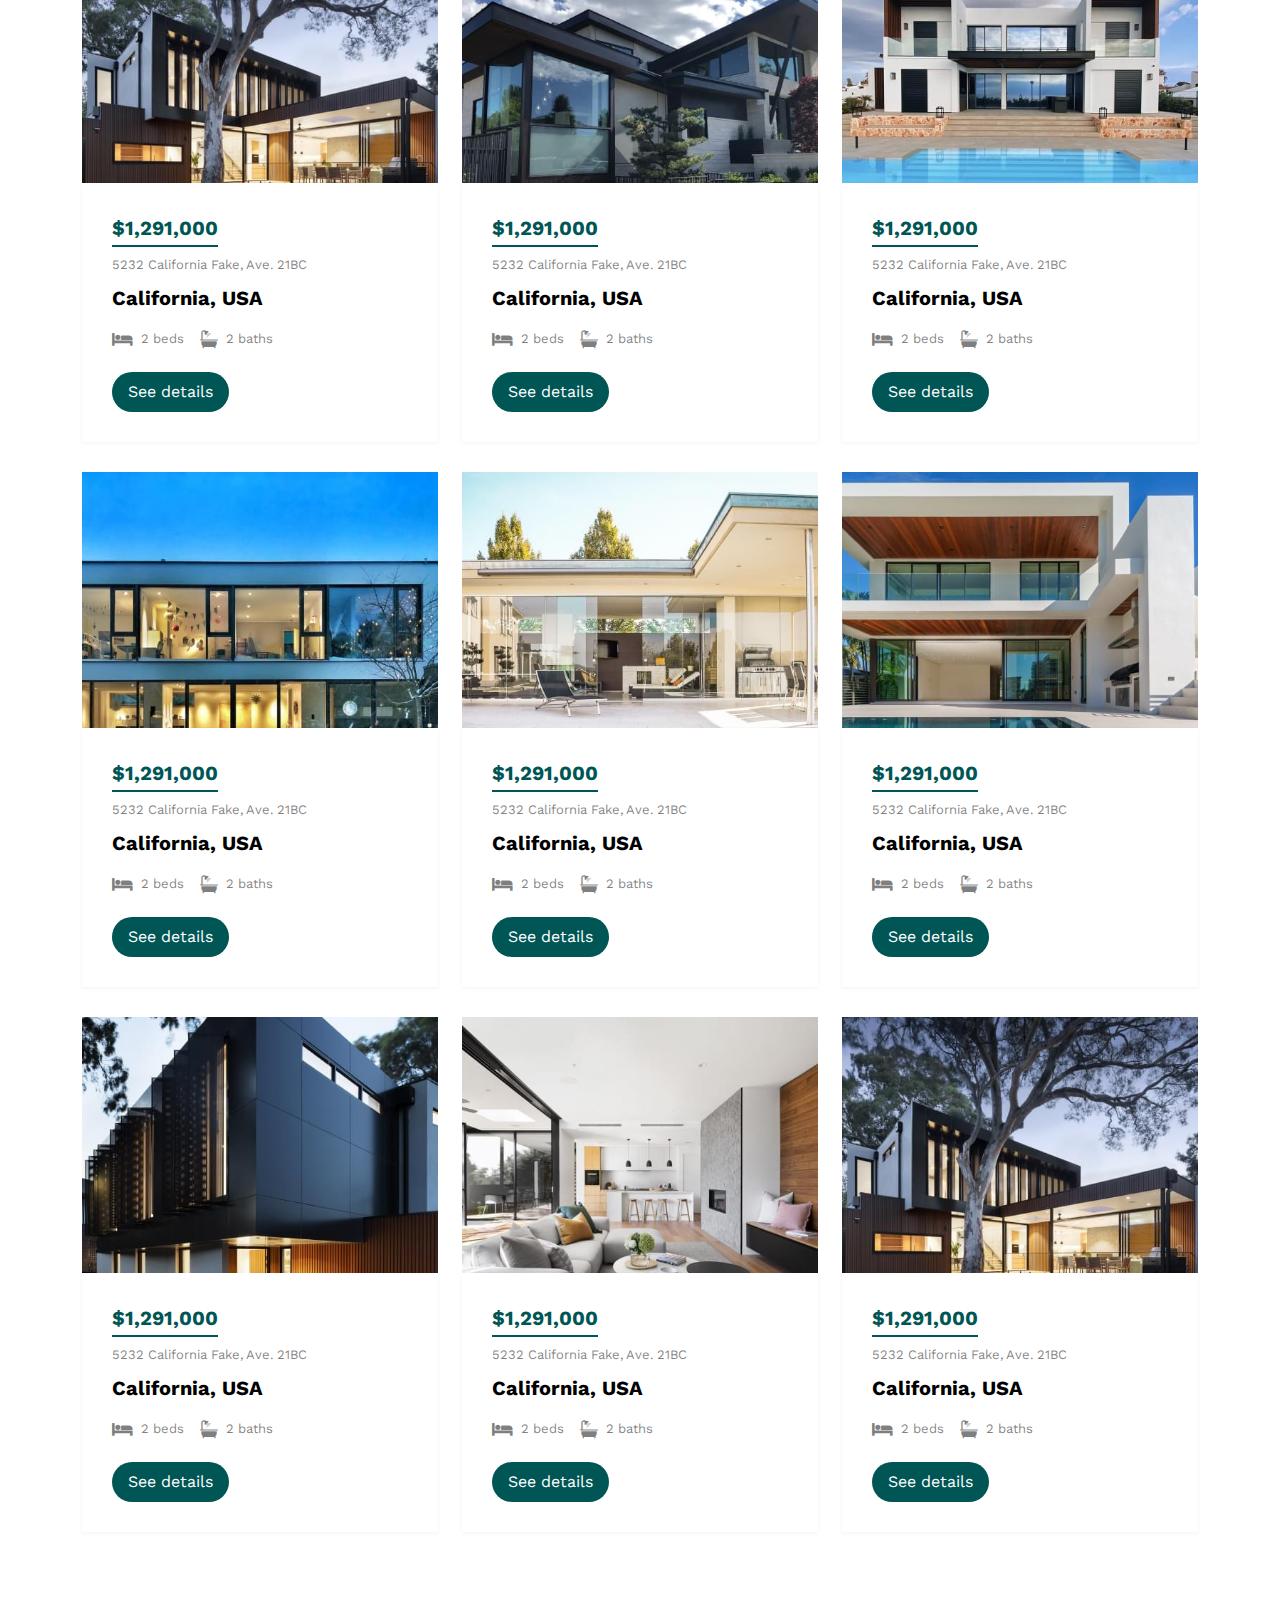
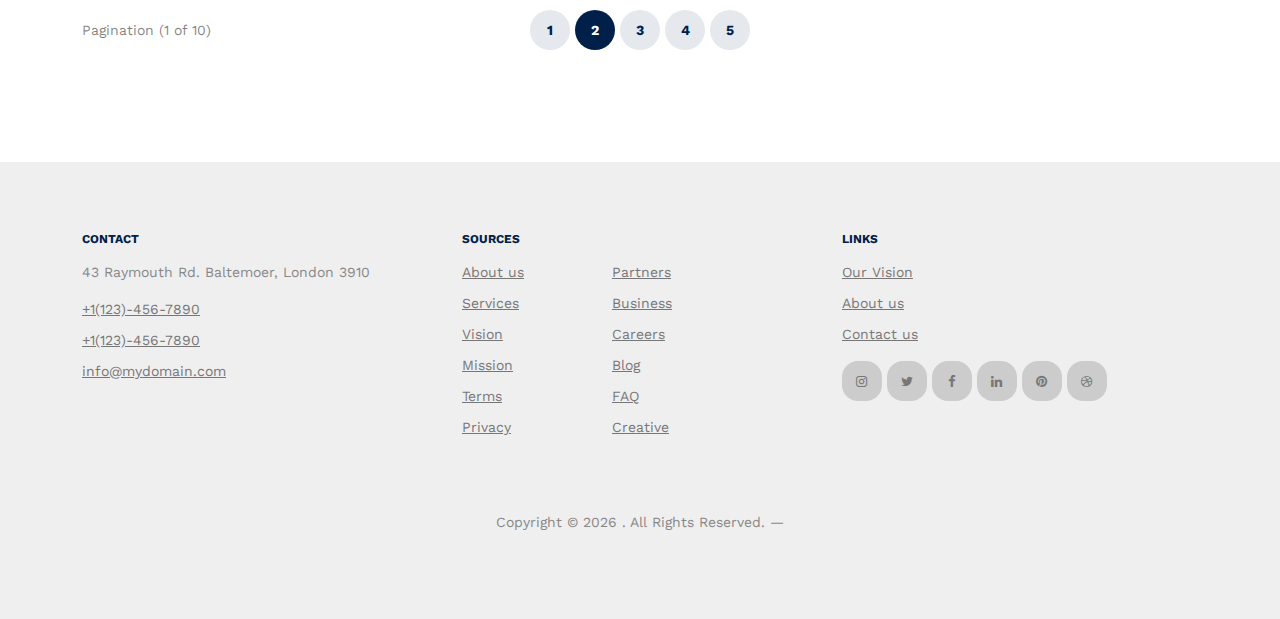
<file: long-Term Rentals.html>
<!-- /*
* Template Name: Property
* Template Author: Untree.co
* Template URI: https://untree.co/
* License: https://creativecommons.org/licenses/by/3.0/
*/ -->
<!DOCTYPE html>
<html lang="en">
  <head>
    <meta charset="utf-8" />
    <meta name="viewport" content="width=device-width, initial-scale=1" />
    <meta name="author" content="Untree.co" />
    <link rel="shortcut icon" href="favicon.png" />

    <meta name="description" content="" />
    <meta name="keywords" content="bootstrap, bootstrap5" />

    <link rel="preconnect" href="https://fonts.googleapis.com" />
    <link rel="preconnect" href="https://fonts.gstatic.com" crossorigin />
    <link
      href="https://fonts.googleapis.com/css2?family=Work+Sans:wght@400;500;600;700&display=swap"
      rel="stylesheet"
    />

    <link rel="stylesheet" href="fonts/icomoon/style.css" />
    <link rel="stylesheet" href="fonts/flaticon/font/flaticon.css" />

    <link rel="stylesheet" href="css/tiny-slider.css" />
    <link rel="stylesheet" href="css/aos.css" />
    <link rel="stylesheet" href="css/style.css" />

    <title>
      Property &mdash; Free Bootstrap 5 Website Template by Untree.co
    </title>
  </head>
  <body>
    <div class="site-mobile-menu site-navbar-target">
      <div class="site-mobile-menu-header">
        <div class="site-mobile-menu-close">
          <span class="icofont-close js-menu-toggle"></span>
        </div>
      </div>
      <div class="site-mobile-menu-body"></div>
    </div>

    <nav class="site-nav">
      <div class="container">
        <div class="menu-bg-wrap">
          <div class="site-navigation">
            <a href="index.html" class="logo m-0 float-start">Property</a>

            <ul
              class="js-clone-nav d-none d-lg-inline-block text-start site-menu float-end"
            >
              <li><a href="index.html">Home</a></li>
              <li class="has-children active">
                <a href="short Stays.html">Short Stays</a>
                <ul class="dropdown">
                  <li><a href="#">Buy Property</a></li>
                  <li><a href="#">Sell Property</a></li>
                  <li class="has-children">
                    <a href="#">Dropdown</a>
                    <ul class="dropdown">
                      <li><a href="#">Sub Menu One</a></li>
                      <li><a href="#">Sub Menu Two</a></li>
                      <li><a href="#">Sub Menu Three</a></li>
                    </ul>
                  </li>
                </ul>
              </li>
                <li class="has-children">
                <a href="long-Term Rentals.html">Long-Term Rentals</a>
                <ul class="dropdown">
                  <li><a href="#">Buy Property</a></li>
                  <li><a href="#">Sell Property</a></li>
                  <li class="has-children">
                    <a href="#">Dropdown</a>
                    <ul class="dropdown">
                      <li><a href="#">Sub Menu One</a></li>
                      <li><a href="#">Sub Menu Two</a></li>
                      <li><a href="#">Sub Menu Three</a></li>
                    </ul>
                  </li>
                </ul>
              </li>
              <li><a href="services.html">Services</a></li>
              <li><a href="about.html">About</a></li>
              <li><a href="contact.html">Contact Us</a></li>
            </ul>

            <a
              href="#"
              class="burger light me-auto float-end mt-1 site-menu-toggle js-menu-toggle d-inline-block d-lg-none"
              data-toggle="collapse"
              data-target="#main-navbar"
            >
              <span></span>
            </a>
          </div>
        </div>
      </div>
    </nav>

    <div
      class="hero page-inner overlay"
      style="background-image: url('images/hero_bg_1.jpg')"
    >
      <div class="container">
        <div class="row justify-content-center align-items-center">
          <div class="col-lg-9 text-center mt-5">
            <h1 class="heading" data-aos="fade-up">Properties</h1>

            <nav
              aria-label="breadcrumb"
              data-aos="fade-up"
              data-aos-delay="200"
            >
              <ol class="breadcrumb text-center justify-content-center">
                <li class="breadcrumb-item"><a href="index.html">Home</a></li>
                <li
                  class="breadcrumb-item active text-white-50"
                  aria-current="page"
                >
                  Properties
                </li>
              </ol>
            </nav>
          </div>
        </div>
      </div>
    </div>

    <div class="section">
      <div class="container">
        <div class="row mb-5 align-items-center">
          <div class="col-lg-6 text-center mx-auto">
            <h2 class="font-weight-bold text-primary heading">
              Featured Properties
            </h2>
          </div>
        </div>
        <div class="row">
          <div class="col-12">
            <div class="property-slider-wrap">
              <div class="property-slider">
                <div class="property-item">
                  <a href="property-single.html" class="img">
                    <img src="images/img_1.jpg" alt="Image" class="img-fluid" />
                  </a>

                  <div class="property-content">
                    <div class="price mb-2"><span>$1,291,000</span></div>
                    <div>
                      <span class="d-block mb-2 text-black-50"
                        >5232 California Fake, Ave. 21BC</span
                      >
                      <span class="city d-block mb-3">California, USA</span>

                      <div class="specs d-flex mb-4">
                        <span class="d-block d-flex align-items-center me-3">
                          <span class="icon-bed me-2"></span>
                          <span class="caption">2 beds</span>
                        </span>
                        <span class="d-block d-flex align-items-center">
                          <span class="icon-bath me-2"></span>
                          <span class="caption">2 baths</span>
                        </span>
                      </div>

                      <a
                        href="property-single.html"
                        class="btn btn-primary py-2 px-3"
                        >See details</a
                      >
                    </div>
                  </div>
                </div>
                <!-- .item -->

                <div class="property-item">
                  <a href="property-single.html" class="img">
                    <img src="images/img_2.jpg" alt="Image" class="img-fluid" />
                  </a>

                  <div class="property-content">
                    <div class="price mb-2"><span>$1,291,000</span></div>
                    <div>
                      <span class="d-block mb-2 text-black-50"
                        >5232 California Fake, Ave. 21BC</span
                      >
                      <span class="city d-block mb-3">California, USA</span>

                      <div class="specs d-flex mb-4">
                        <span class="d-block d-flex align-items-center me-3">
                          <span class="icon-bed me-2"></span>
                          <span class="caption">2 beds</span>
                        </span>
                        <span class="d-block d-flex align-items-center">
                          <span class="icon-bath me-2"></span>
                          <span class="caption">2 baths</span>
                        </span>
                      </div>

                      <a
                        href="property-single.html"
                        class="btn btn-primary py-2 px-3"
                        >See details</a
                      >
                    </div>
                  </div>
                </div>
                <!-- .item -->

                <div class="property-item">
                  <a href="property-single.html" class="img">
                    <img src="images/img_3.jpg" alt="Image" class="img-fluid" />
                  </a>

                  <div class="property-content">
                    <div class="price mb-2"><span>$1,291,000</span></div>
                    <div>
                      <span class="d-block mb-2 text-black-50"
                        >5232 California Fake, Ave. 21BC</span
                      >
                      <span class="city d-block mb-3">California, USA</span>

                      <div class="specs d-flex mb-4">
                        <span class="d-block d-flex align-items-center me-3">
                          <span class="icon-bed me-2"></span>
                          <span class="caption">2 beds</span>
                        </span>
                        <span class="d-block d-flex align-items-center">
                          <span class="icon-bath me-2"></span>
                          <span class="caption">2 baths</span>
                        </span>
                      </div>

                      <a
                        href="property-single.html"
                        class="btn btn-primary py-2 px-3"
                        >See details</a
                      >
                    </div>
                  </div>
                </div>
                <!-- .item -->

                <div class="property-item">
                  <a href="property-single.html" class="img">
                    <img src="images/img_4.jpg" alt="Image" class="img-fluid" />
                  </a>

                  <div class="property-content">
                    <div class="price mb-2"><span>$1,291,000</span></div>
                    <div>
                      <span class="d-block mb-2 text-black-50"
                        >5232 California Fake, Ave. 21BC</span
                      >
                      <span class="city d-block mb-3">California, USA</span>

                      <div class="specs d-flex mb-4">
                        <span class="d-block d-flex align-items-center me-3">
                          <span class="icon-bed me-2"></span>
                          <span class="caption">2 beds</span>
                        </span>
                        <span class="d-block d-flex align-items-center">
                          <span class="icon-bath me-2"></span>
                          <span class="caption">2 baths</span>
                        </span>
                      </div>

                      <a
                        href="property-single.html"
                        class="btn btn-primary py-2 px-3"
                        >See details</a
                      >
                    </div>
                  </div>
                </div>
                <!-- .item -->

                <div class="property-item">
                  <a href="property-single.html" class="img">
                    <img src="images/img_5.jpg" alt="Image" class="img-fluid" />
                  </a>

                  <div class="property-content">
                    <div class="price mb-2"><span>$1,291,000</span></div>
                    <div>
                      <span class="d-block mb-2 text-black-50"
                        >5232 California Fake, Ave. 21BC</span
                      >
                      <span class="city d-block mb-3">California, USA</span>

                      <div class="specs d-flex mb-4">
                        <span class="d-block d-flex align-items-center me-3">
                          <span class="icon-bed me-2"></span>
                          <span class="caption">2 beds</span>
                        </span>
                        <span class="d-block d-flex align-items-center">
                          <span class="icon-bath me-2"></span>
                          <span class="caption">2 baths</span>
                        </span>
                      </div>

                      <a
                        href="property-single.html"
                        class="btn btn-primary py-2 px-3"
                        >See details</a
                      >
                    </div>
                  </div>
                </div>
                <!-- .item -->

                <div class="property-item">
                  <a href="property-single.html" class="img">
                    <img src="images/img_6.jpg" alt="Image" class="img-fluid" />
                  </a>

                  <div class="property-content">
                    <div class="price mb-2"><span>$1,291,000</span></div>
                    <div>
                      <span class="d-block mb-2 text-black-50"
                        >5232 California Fake, Ave. 21BC</span
                      >
                      <span class="city d-block mb-3">California, USA</span>

                      <div class="specs d-flex mb-4">
                        <span class="d-block d-flex align-items-center me-3">
                          <span class="icon-bed me-2"></span>
                          <span class="caption">2 beds</span>
                        </span>
                        <span class="d-block d-flex align-items-center">
                          <span class="icon-bath me-2"></span>
                          <span class="caption">2 baths</span>
                        </span>
                      </div>

                      <a
                        href="property-single.html"
                        class="btn btn-primary py-2 px-3"
                        >See details</a
                      >
                    </div>
                  </div>
                </div>
                <!-- .item -->

                <div class="property-item">
                  <a href="property-single.html" class="img">
                    <img src="images/img_7.jpg" alt="Image" class="img-fluid" />
                  </a>

                  <div class="property-content">
                    <div class="price mb-2"><span>$1,291,000</span></div>
                    <div>
                      <span class="d-block mb-2 text-black-50"
                        >5232 California Fake, Ave. 21BC</span
                      >
                      <span class="city d-block mb-3">California, USA</span>

                      <div class="specs d-flex mb-4">
                        <span class="d-block d-flex align-items-center me-3">
                          <span class="icon-bed me-2"></span>
                          <span class="caption">2 beds</span>
                        </span>
                        <span class="d-block d-flex align-items-center">
                          <span class="icon-bath me-2"></span>
                          <span class="caption">2 baths</span>
                        </span>
                      </div>

                      <a
                        href="property-single.html"
                        class="btn btn-primary py-2 px-3"
                        >See details</a
                      >
                    </div>
                  </div>
                </div>
                <!-- .item -->

                <div class="property-item">
                  <a href="property-single.html" class="img">
                    <img src="images/img_8.jpg" alt="Image" class="img-fluid" />
                  </a>

                  <div class="property-content">
                    <div class="price mb-2"><span>$1,291,000</span></div>
                    <div>
                      <span class="d-block mb-2 text-black-50"
                        >5232 California Fake, Ave. 21BC</span
                      >
                      <span class="city d-block mb-3">California, USA</span>

                      <div class="specs d-flex mb-4">
                        <span class="d-block d-flex align-items-center me-3">
                          <span class="icon-bed me-2"></span>
                          <span class="caption">2 beds</span>
                        </span>
                        <span class="d-block d-flex align-items-center">
                          <span class="icon-bath me-2"></span>
                          <span class="caption">2 baths</span>
                        </span>
                      </div>

                      <a
                        href="property-single.html"
                        class="btn btn-primary py-2 px-3"
                        >See details</a
                      >
                    </div>
                  </div>
                </div>
                <!-- .item -->

                <div class="property-item">
                  <a href="property-single.html" class="img">
                    <img src="images/img_1.jpg" alt="Image" class="img-fluid" />
                  </a>

                  <div class="property-content">
                    <div class="price mb-2"><span>$1,291,000</span></div>
                    <div>
                      <span class="d-block mb-2 text-black-50"
                        >5232 California Fake, Ave. 21BC</span
                      >
                      <span class="city d-block mb-3">California, USA</span>

                      <div class="specs d-flex mb-4">
                        <span class="d-block d-flex align-items-center me-3">
                          <span class="icon-bed me-2"></span>
                          <span class="caption">2 beds</span>
                        </span>
                        <span class="d-block d-flex align-items-center">
                          <span class="icon-bath me-2"></span>
                          <span class="caption">2 baths</span>
                        </span>
                      </div>

                      <a
                        href="property-single.html"
                        class="btn btn-primary py-2 px-3"
                        >See details</a
                      >
                    </div>
                  </div>
                </div>
                <!-- .item -->
              </div>

              <div
                id="property-nav"
                class="controls"
                tabindex="0"
                aria-label="Carousel Navigation"
              >
                <span
                  class="prev"
                  data-controls="prev"
                  aria-controls="property"
                  tabindex="-1"
                  >Prev</span
                >
                <span
                  class="next"
                  data-controls="next"
                  aria-controls="property"
                  tabindex="-1"
                  >Next</span
                >
              </div>
            </div>
          </div>
        </div>
      </div>
    </div>

    <div class="section section-properties">
      <div class="container">
        <div class="row">
          <div class="col-xs-12 col-sm-6 col-md-6 col-lg-4">
            <div class="property-item mb-30">
              <a href="property-single.html" class="img">
                <img src="images/img_1.jpg" alt="Image" class="img-fluid" />
              </a>

              <div class="property-content">
                <div class="price mb-2"><span>$1,291,000</span></div>
                <div>
                  <span class="d-block mb-2 text-black-50"
                    >5232 California Fake, Ave. 21BC</span
                  >
                  <span class="city d-block mb-3">California, USA</span>

                  <div class="specs d-flex mb-4">
                    <span class="d-block d-flex align-items-center me-3">
                      <span class="icon-bed me-2"></span>
                      <span class="caption">2 beds</span>
                    </span>
                    <span class="d-block d-flex align-items-center">
                      <span class="icon-bath me-2"></span>
                      <span class="caption">2 baths</span>
                    </span>
                  </div>

                  <a
                    href="property-single.html"
                    class="btn btn-primary py-2 px-3"
                    >See details</a
                  >
                </div>
              </div>
            </div>
            <!-- .item -->
          </div>
          <div class="col-xs-12 col-sm-6 col-md-6 col-lg-4">
            <div class="property-item mb-30">
              <a href="property-single.html" class="img">
                <img src="images/img_2.jpg" alt="Image" class="img-fluid" />
              </a>

              <div class="property-content">
                <div class="price mb-2"><span>$1,291,000</span></div>
                <div>
                  <span class="d-block mb-2 text-black-50"
                    >5232 California Fake, Ave. 21BC</span
                  >
                  <span class="city d-block mb-3">California, USA</span>

                  <div class="specs d-flex mb-4">
                    <span class="d-block d-flex align-items-center me-3">
                      <span class="icon-bed me-2"></span>
                      <span class="caption">2 beds</span>
                    </span>
                    <span class="d-block d-flex align-items-center">
                      <span class="icon-bath me-2"></span>
                      <span class="caption">2 baths</span>
                    </span>
                  </div>

                  <a
                    href="property-single.html"
                    class="btn btn-primary py-2 px-3"
                    >See details</a
                  >
                </div>
              </div>
            </div>
            <!-- .item -->
          </div>
          <div class="col-xs-12 col-sm-6 col-md-6 col-lg-4">
            <div class="property-item mb-30">
              <a href="property-single.html" class="img">
                <img src="images/img_3.jpg" alt="Image" class="img-fluid" />
              </a>

              <div class="property-content">
                <div class="price mb-2"><span>$1,291,000</span></div>
                <div>
                  <span class="d-block mb-2 text-black-50"
                    >5232 California Fake, Ave. 21BC</span
                  >
                  <span class="city d-block mb-3">California, USA</span>

                  <div class="specs d-flex mb-4">
                    <span class="d-block d-flex align-items-center me-3">
                      <span class="icon-bed me-2"></span>
                      <span class="caption">2 beds</span>
                    </span>
                    <span class="d-block d-flex align-items-center">
                      <span class="icon-bath me-2"></span>
                      <span class="caption">2 baths</span>
                    </span>
                  </div>

                  <a
                    href="property-single.html"
                    class="btn btn-primary py-2 px-3"
                    >See details</a
                  >
                </div>
              </div>
            </div>
            <!-- .item -->
          </div>

          <div class="col-xs-12 col-sm-6 col-md-6 col-lg-4">
            <div class="property-item mb-30">
              <a href="property-single.html" class="img">
                <img src="images/img_4.jpg" alt="Image" class="img-fluid" />
              </a>

              <div class="property-content">
                <div class="price mb-2"><span>$1,291,000</span></div>
                <div>
                  <span class="d-block mb-2 text-black-50"
                    >5232 California Fake, Ave. 21BC</span
                  >
                  <span class="city d-block mb-3">California, USA</span>

                  <div class="specs d-flex mb-4">
                    <span class="d-block d-flex align-items-center me-3">
                      <span class="icon-bed me-2"></span>
                      <span class="caption">2 beds</span>
                    </span>
                    <span class="d-block d-flex align-items-center">
                      <span class="icon-bath me-2"></span>
                      <span class="caption">2 baths</span>
                    </span>
                  </div>

                  <a
                    href="property-single.html"
                    class="btn btn-primary py-2 px-3"
                    >See details</a
                  >
                </div>
              </div>
            </div>
            <!-- .item -->
          </div>
          <div class="col-xs-12 col-sm-6 col-md-6 col-lg-4">
            <div class="property-item mb-30">
              <a href="property-single.html" class="img">
                <img src="images/img_5.jpg" alt="Image" class="img-fluid" />
              </a>

              <div class="property-content">
                <div class="price mb-2"><span>$1,291,000</span></div>
                <div>
                  <span class="d-block mb-2 text-black-50"
                    >5232 California Fake, Ave. 21BC</span
                  >
                  <span class="city d-block mb-3">California, USA</span>

                  <div class="specs d-flex mb-4">
                    <span class="d-block d-flex align-items-center me-3">
                      <span class="icon-bed me-2"></span>
                      <span class="caption">2 beds</span>
                    </span>
                    <span class="d-block d-flex align-items-center">
                      <span class="icon-bath me-2"></span>
                      <span class="caption">2 baths</span>
                    </span>
                  </div>

                  <a
                    href="property-single.html"
                    class="btn btn-primary py-2 px-3"
                    >See details</a
                  >
                </div>
              </div>
            </div>
            <!-- .item -->
          </div>
          <div class="col-xs-12 col-sm-6 col-md-6 col-lg-4">
            <div class="property-item mb-30">
              <a href="property-single.html" class="img">
                <img src="images/img_6.jpg" alt="Image" class="img-fluid" />
              </a>

              <div class="property-content">
                <div class="price mb-2"><span>$1,291,000</span></div>
                <div>
                  <span class="d-block mb-2 text-black-50"
                    >5232 California Fake, Ave. 21BC</span
                  >
                  <span class="city d-block mb-3">California, USA</span>

                  <div class="specs d-flex mb-4">
                    <span class="d-block d-flex align-items-center me-3">
                      <span class="icon-bed me-2"></span>
                      <span class="caption">2 beds</span>
                    </span>
                    <span class="d-block d-flex align-items-center">
                      <span class="icon-bath me-2"></span>
                      <span class="caption">2 baths</span>
                    </span>
                  </div>

                  <a
                    href="property-single.html"
                    class="btn btn-primary py-2 px-3"
                    >See details</a
                  >
                </div>
              </div>
            </div>
            <!-- .item -->
          </div>

          <div class="col-xs-12 col-sm-6 col-md-6 col-lg-4">
            <div class="property-item mb-30">
              <a href="property-single.html" class="img">
                <img src="images/img_7.jpg" alt="Image" class="img-fluid" />
              </a>

              <div class="property-content">
                <div class="price mb-2"><span>$1,291,000</span></div>
                <div>
                  <span class="d-block mb-2 text-black-50"
                    >5232 California Fake, Ave. 21BC</span
                  >
                  <span class="city d-block mb-3">California, USA</span>

                  <div class="specs d-flex mb-4">
                    <span class="d-block d-flex align-items-center me-3">
                      <span class="icon-bed me-2"></span>
                      <span class="caption">2 beds</span>
                    </span>
                    <span class="d-block d-flex align-items-center">
                      <span class="icon-bath me-2"></span>
                      <span class="caption">2 baths</span>
                    </span>
                  </div>

                  <a
                    href="property-single.html"
                    class="btn btn-primary py-2 px-3"
                    >See details</a
                  >
                </div>
              </div>
            </div>
            <!-- .item -->
          </div>
          <div class="col-xs-12 col-sm-6 col-md-6 col-lg-4">
            <div class="property-item mb-30">
              <a href="property-single.html" class="img">
                <img src="images/img_8.jpg" alt="Image" class="img-fluid" />
              </a>

              <div class="property-content">
                <div class="price mb-2"><span>$1,291,000</span></div>
                <div>
                  <span class="d-block mb-2 text-black-50"
                    >5232 California Fake, Ave. 21BC</span
                  >
                  <span class="city d-block mb-3">California, USA</span>

                  <div class="specs d-flex mb-4">
                    <span class="d-block d-flex align-items-center me-3">
                      <span class="icon-bed me-2"></span>
                      <span class="caption">2 beds</span>
                    </span>
                    <span class="d-block d-flex align-items-center">
                      <span class="icon-bath me-2"></span>
                      <span class="caption">2 baths</span>
                    </span>
                  </div>

                  <a
                    href="property-single.html"
                    class="btn btn-primary py-2 px-3"
                    >See details</a
                  >
                </div>
              </div>
            </div>
            <!-- .item -->
          </div>
          <div class="col-xs-12 col-sm-6 col-md-6 col-lg-4">
            <div class="property-item mb-30">
              <a href="property-single.html" class="img">
                <img src="images/img_1.jpg" alt="Image" class="img-fluid" />
              </a>

              <div class="property-content">
                <div class="price mb-2"><span>$1,291,000</span></div>
                <div>
                  <span class="d-block mb-2 text-black-50"
                    >5232 California Fake, Ave. 21BC</span
                  >
                  <span class="city d-block mb-3">California, USA</span>

                  <div class="specs d-flex mb-4">
                    <span class="d-block d-flex align-items-center me-3">
                      <span class="icon-bed me-2"></span>
                      <span class="caption">2 beds</span>
                    </span>
                    <span class="d-block d-flex align-items-center">
                      <span class="icon-bath me-2"></span>
                      <span class="caption">2 baths</span>
                    </span>
                  </div>

                  <a
                    href="property-single.html"
                    class="btn btn-primary py-2 px-3"
                    >See details</a
                  >
                </div>
              </div>
            </div>
            <!-- .item -->
          </div>
        </div>
        <div class="row align-items-center py-5">
          <div class="col-lg-3">Pagination (1 of 10)</div>
          <div class="col-lg-6 text-center">
            <div class="custom-pagination">
              <a href="#">1</a>
              <a href="#" class="active">2</a>
              <a href="#">3</a>
              <a href="#">4</a>
              <a href="#">5</a>
            </div>
          </div>
        </div>
      </div>
    </div>

    <div class="site-footer">
      <div class="container">
        <div class="row">
          <div class="col-lg-4">
            <div class="widget">
              <h3>Contact</h3>
              <address>43 Raymouth Rd. Baltemoer, London 3910</address>
              <ul class="list-unstyled links">
                <li><a href="tel://11234567890">+1(123)-456-7890</a></li>
                <li><a href="tel://11234567890">+1(123)-456-7890</a></li>
                <li>
                  <a href="mailto:info@mydomain.com">info@mydomain.com</a>
                </li>
              </ul>
            </div>
            <!-- /.widget -->
          </div>
          <!-- /.col-lg-4 -->
          <div class="col-lg-4">
            <div class="widget">
              <h3>Sources</h3>
              <ul class="list-unstyled float-start links">
                <li><a href="#">About us</a></li>
                <li><a href="#">Services</a></li>
                <li><a href="#">Vision</a></li>
                <li><a href="#">Mission</a></li>
                <li><a href="#">Terms</a></li>
                <li><a href="#">Privacy</a></li>
              </ul>
              <ul class="list-unstyled float-start links">
                <li><a href="#">Partners</a></li>
                <li><a href="#">Business</a></li>
                <li><a href="#">Careers</a></li>
                <li><a href="#">Blog</a></li>
                <li><a href="#">FAQ</a></li>
                <li><a href="#">Creative</a></li>
              </ul>
            </div>
            <!-- /.widget -->
          </div>
          <!-- /.col-lg-4 -->
          <div class="col-lg-4">
            <div class="widget">
              <h3>Links</h3>
              <ul class="list-unstyled links">
                <li><a href="#">Our Vision</a></li>
                <li><a href="#">About us</a></li>
                <li><a href="#">Contact us</a></li>
              </ul>

              <ul class="list-unstyled social">
                <li>
                  <a href="#"><span class="icon-instagram"></span></a>
                </li>
                <li>
                  <a href="#"><span class="icon-twitter"></span></a>
                </li>
                <li>
                  <a href="#"><span class="icon-facebook"></span></a>
                </li>
                <li>
                  <a href="#"><span class="icon-linkedin"></span></a>
                </li>
                <li>
                  <a href="#"><span class="icon-pinterest"></span></a>
                </li>
                <li>
                  <a href="#"><span class="icon-dribbble"></span></a>
                </li>
              </ul>
            </div>
            <!-- /.widget -->
          </div>
          <!-- /.col-lg-4 -->
        </div>
        <!-- /.row -->

        <div class="row mt-5">
          <div class="col-12 text-center">
            <!-- 
              **==========
              NOTE: 
              Please don't remove this copyright link unless you buy the license here https://untree.co/license/  
              **==========
            -->

            <p>
              Copyright &copy;
              <script>
                document.write(new Date().getFullYear());
              </script>
              . All Rights Reserved. &mdash;
              <!-- License information: https://untree.co/license/ -->
            </p>
            <div>
              
            </div>
          </div>
        </div>
      </div>
      <!-- /.container -->
    </div>
    <!-- /.site-footer -->

    <!-- Preloader -->
    <div id="overlayer"></div>
    <div class="loader">
      <div class="spinner-border" role="status">
        <span class="visually-hidden">Loading...</span>
      </div>
    </div>

    <script src="js/bootstrap.bundle.min.js"></script>
    <script src="js/tiny-slider.js"></script>
    <script src="js/aos.js"></script>
    <script src="js/navbar.js"></script>
    <script src="js/counter.js"></script>
    <script src="js/custom.js"></script>
  </body>
</html>
</file>
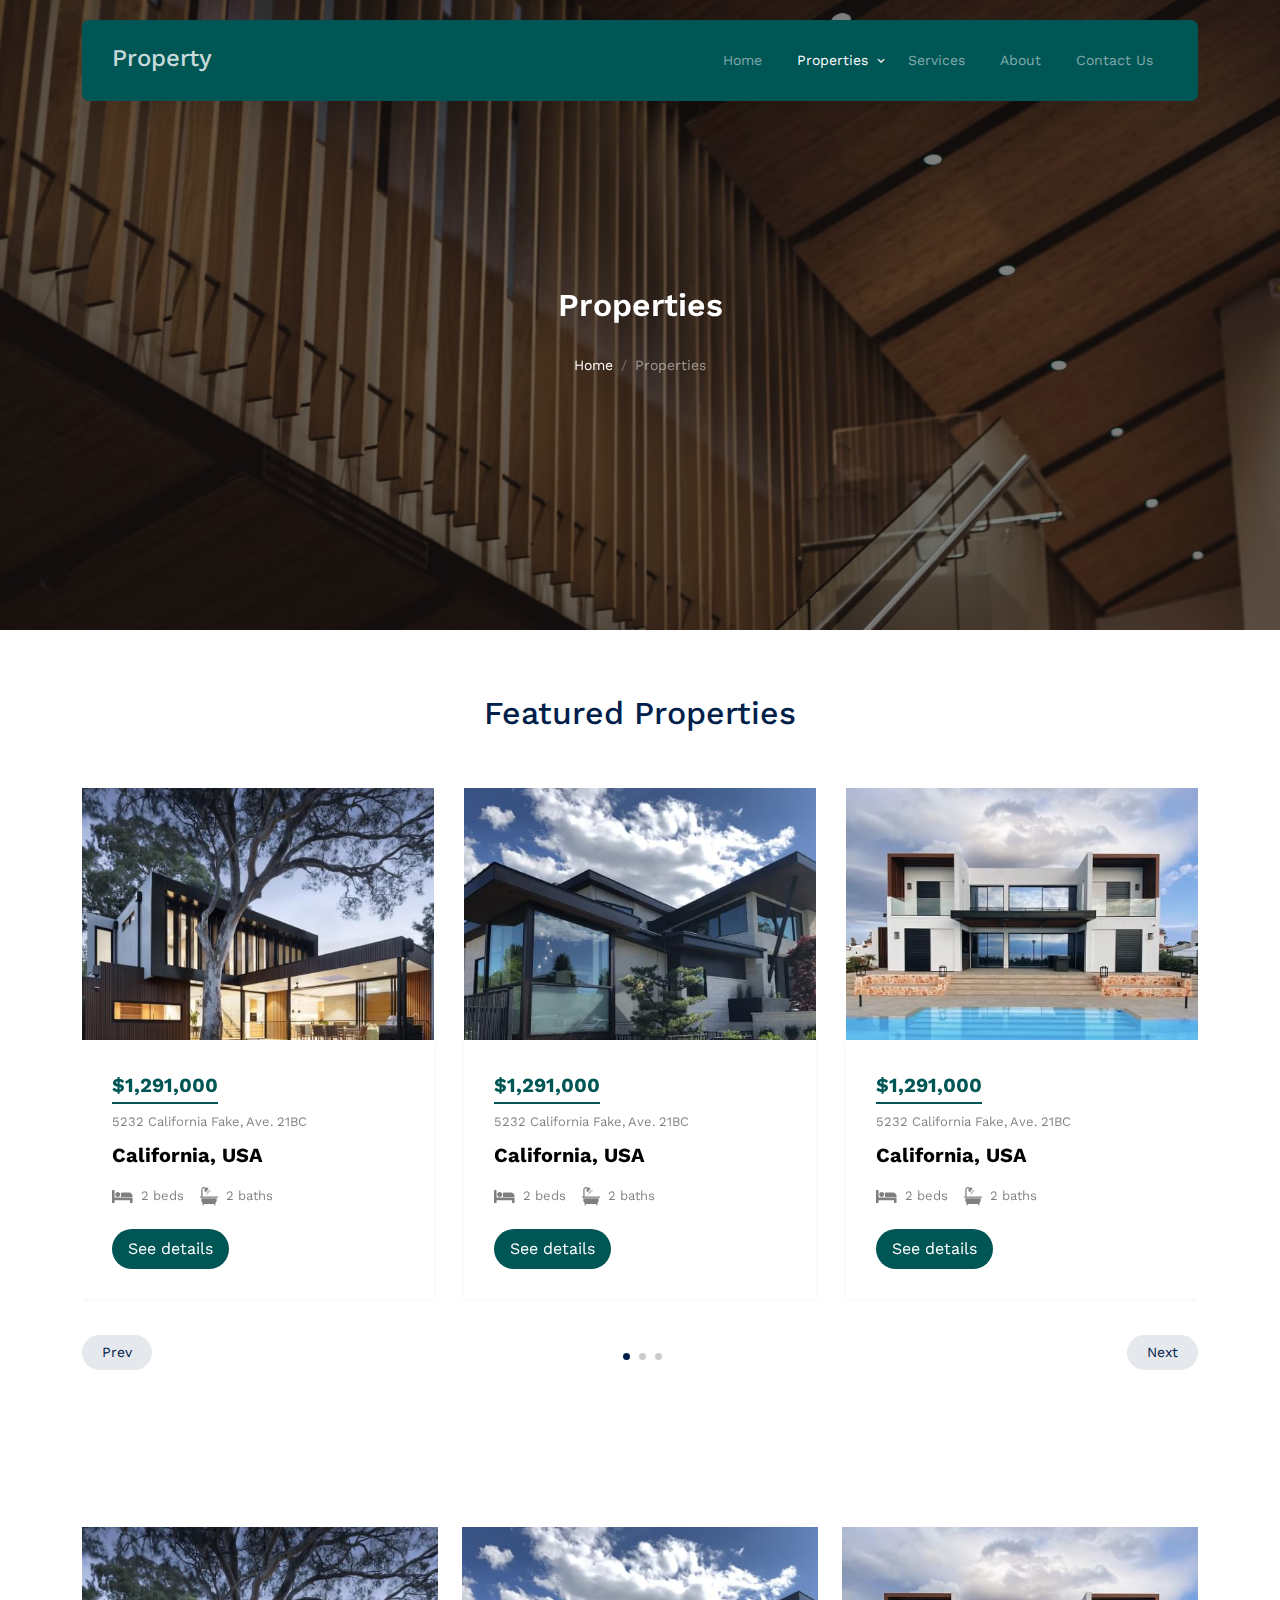
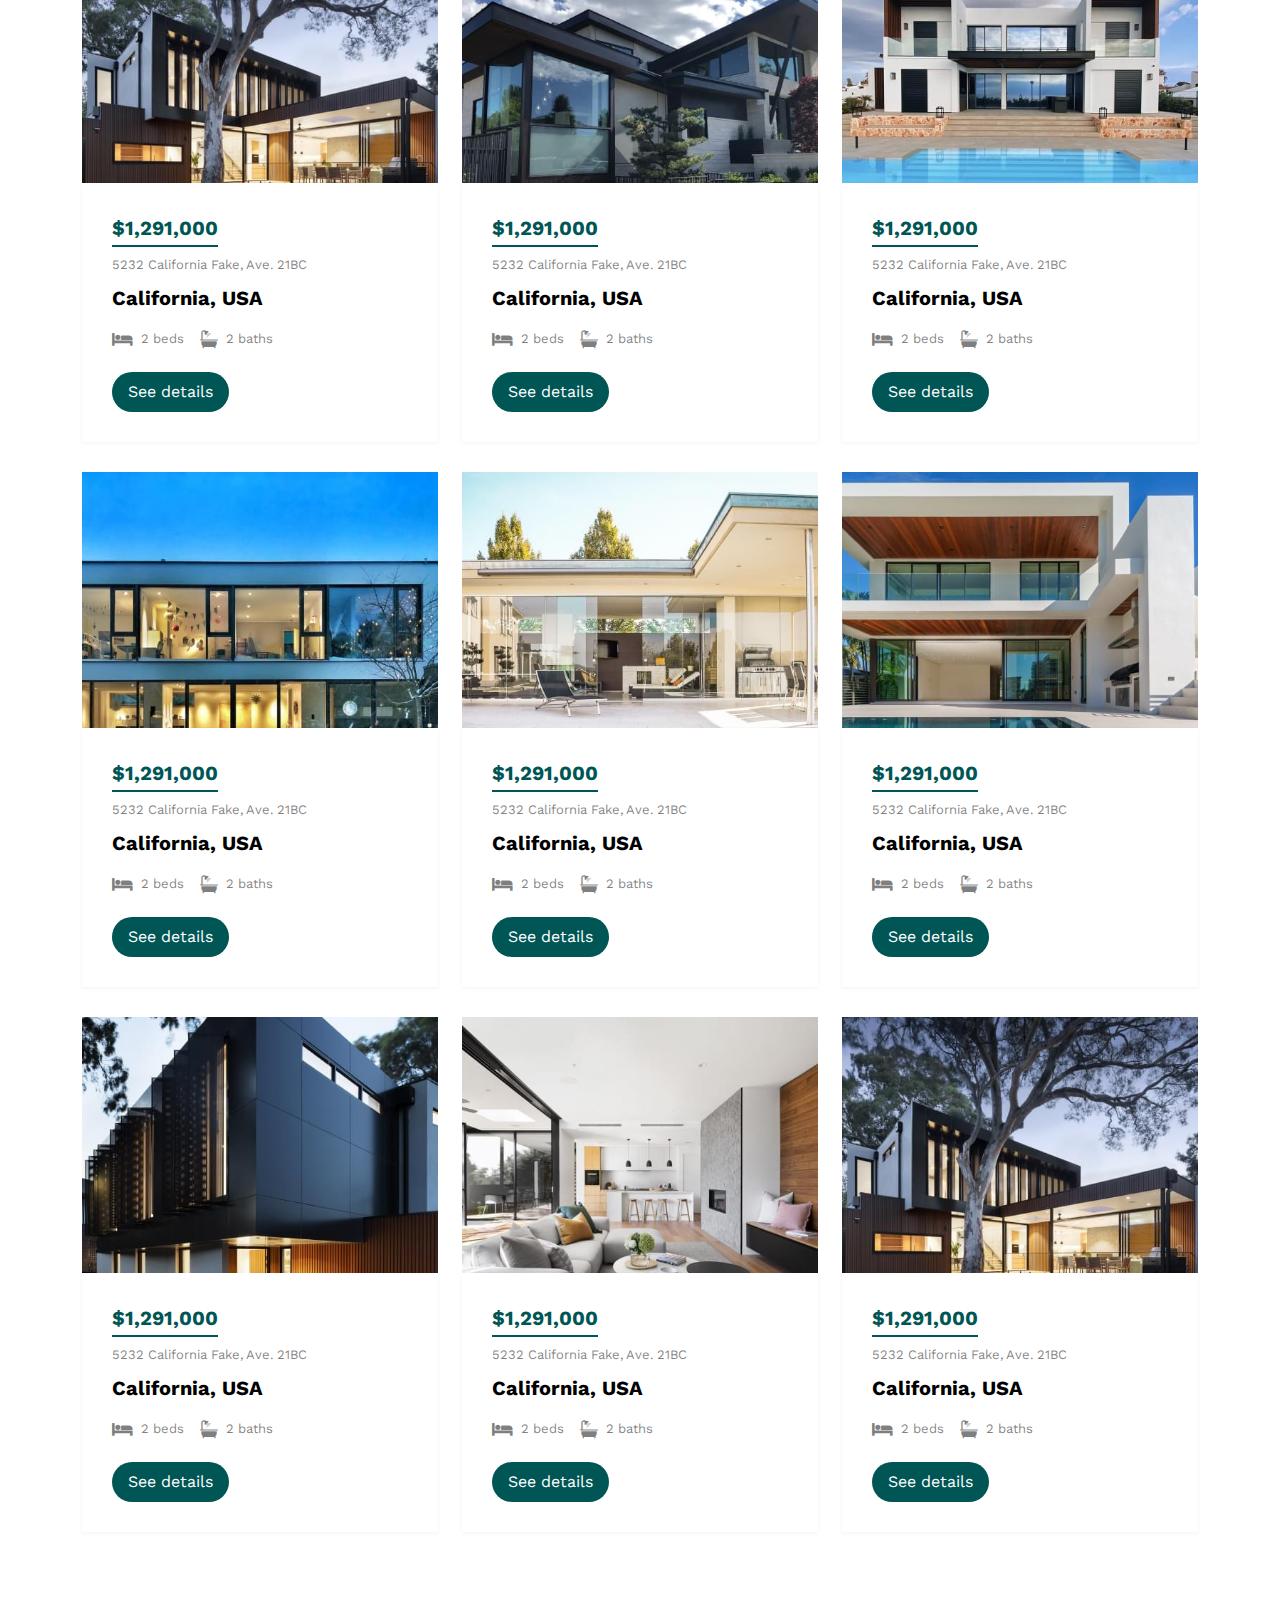
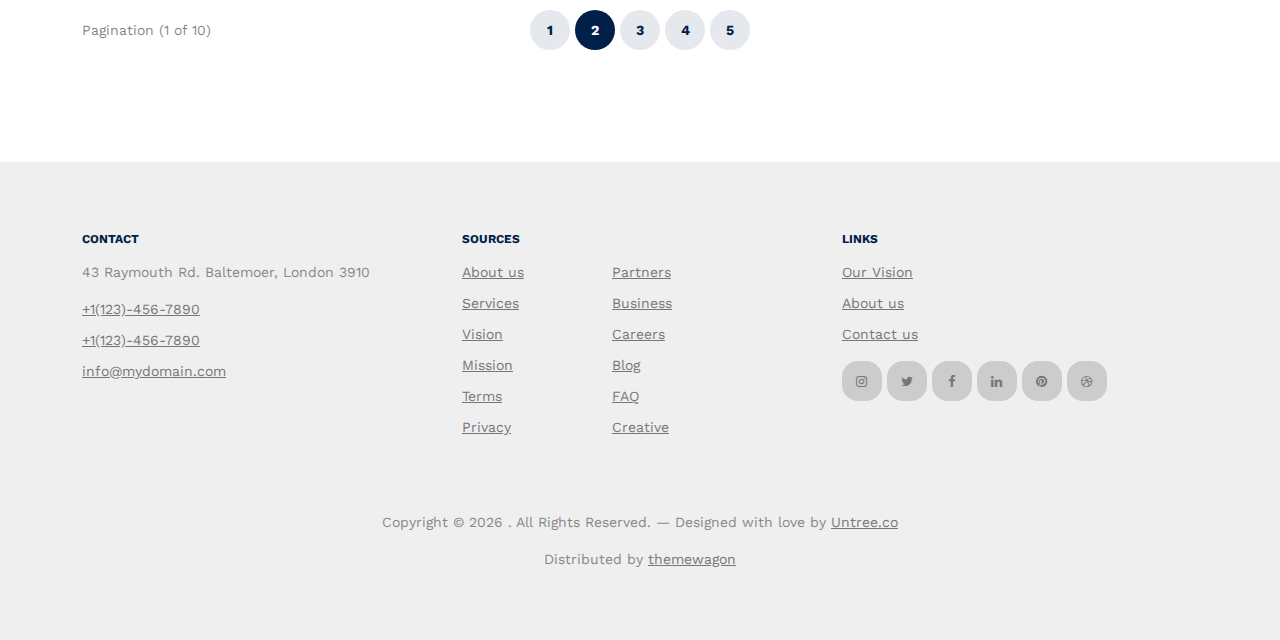
<file: properties.html>
<!-- /*
* Template Name: Property
* Template Author: Untree.co
* Template URI: https://untree.co/
* License: https://creativecommons.org/licenses/by/3.0/
*/ -->
<!DOCTYPE html>
<html lang="en">
  <head>
    <meta charset="utf-8" />
    <meta name="viewport" content="width=device-width, initial-scale=1" />
    <meta name="author" content="Untree.co" />
    <link rel="shortcut icon" href="favicon.png" />

    <meta name="description" content="" />
    <meta name="keywords" content="bootstrap, bootstrap5" />

    <link rel="preconnect" href="https://fonts.googleapis.com" />
    <link rel="preconnect" href="https://fonts.gstatic.com" crossorigin />
    <link
      href="https://fonts.googleapis.com/css2?family=Work+Sans:wght@400;500;600;700&display=swap"
      rel="stylesheet"
    />

    <link rel="stylesheet" href="fonts/icomoon/style.css" />
    <link rel="stylesheet" href="fonts/flaticon/font/flaticon.css" />

    <link rel="stylesheet" href="css/tiny-slider.css" />
    <link rel="stylesheet" href="css/aos.css" />
    <link rel="stylesheet" href="css/style.css" />

    <title>
      Property &mdash; Free Bootstrap 5 Website Template by Untree.co
    </title>
  </head>
  <body>
    <div class="site-mobile-menu site-navbar-target">
      <div class="site-mobile-menu-header">
        <div class="site-mobile-menu-close">
          <span class="icofont-close js-menu-toggle"></span>
        </div>
      </div>
      <div class="site-mobile-menu-body"></div>
    </div>

    <nav class="site-nav">
      <div class="container">
        <div class="menu-bg-wrap">
          <div class="site-navigation">
            <a href="index.html" class="logo m-0 float-start">Property</a>

            <ul
              class="js-clone-nav d-none d-lg-inline-block text-start site-menu float-end"
            >
              <li><a href="index.html">Home</a></li>
              <li class="has-children active">
                <a href="properties.html">Properties</a>
                <ul class="dropdown">
                  <li><a href="#">Buy Property</a></li>
                  <li><a href="#">Sell Property</a></li>
                  <li class="has-children">
                    <a href="#">Dropdown</a>
                    <ul class="dropdown">
                      <li><a href="#">Sub Menu One</a></li>
                      <li><a href="#">Sub Menu Two</a></li>
                      <li><a href="#">Sub Menu Three</a></li>
                    </ul>
                  </li>
                </ul>
              </li>
              <li><a href="services.html">Services</a></li>
              <li><a href="about.html">About</a></li>
              <li><a href="contact.html">Contact Us</a></li>
            </ul>

            <a
              href="#"
              class="burger light me-auto float-end mt-1 site-menu-toggle js-menu-toggle d-inline-block d-lg-none"
              data-toggle="collapse"
              data-target="#main-navbar"
            >
              <span></span>
            </a>
          </div>
        </div>
      </div>
    </nav>

    <div
      class="hero page-inner overlay"
      style="background-image: url('images/hero_bg_1.jpg')"
    >
      <div class="container">
        <div class="row justify-content-center align-items-center">
          <div class="col-lg-9 text-center mt-5">
            <h1 class="heading" data-aos="fade-up">Properties</h1>

            <nav
              aria-label="breadcrumb"
              data-aos="fade-up"
              data-aos-delay="200"
            >
              <ol class="breadcrumb text-center justify-content-center">
                <li class="breadcrumb-item"><a href="index.html">Home</a></li>
                <li
                  class="breadcrumb-item active text-white-50"
                  aria-current="page"
                >
                  Properties
                </li>
              </ol>
            </nav>
          </div>
        </div>
      </div>
    </div>

    <div class="section">
      <div class="container">
        <div class="row mb-5 align-items-center">
          <div class="col-lg-6 text-center mx-auto">
            <h2 class="font-weight-bold text-primary heading">
              Featured Properties
            </h2>
          </div>
        </div>
        <div class="row">
          <div class="col-12">
            <div class="property-slider-wrap">
              <div class="property-slider">
                <div class="property-item">
                  <a href="property-single.html" class="img">
                    <img src="images/img_1.jpg" alt="Image" class="img-fluid" />
                  </a>

                  <div class="property-content">
                    <div class="price mb-2"><span>$1,291,000</span></div>
                    <div>
                      <span class="d-block mb-2 text-black-50"
                        >5232 California Fake, Ave. 21BC</span
                      >
                      <span class="city d-block mb-3">California, USA</span>

                      <div class="specs d-flex mb-4">
                        <span class="d-block d-flex align-items-center me-3">
                          <span class="icon-bed me-2"></span>
                          <span class="caption">2 beds</span>
                        </span>
                        <span class="d-block d-flex align-items-center">
                          <span class="icon-bath me-2"></span>
                          <span class="caption">2 baths</span>
                        </span>
                      </div>

                      <a
                        href="property-single.html"
                        class="btn btn-primary py-2 px-3"
                        >See details</a
                      >
                    </div>
                  </div>
                </div>
                <!-- .item -->

                <div class="property-item">
                  <a href="property-single.html" class="img">
                    <img src="images/img_2.jpg" alt="Image" class="img-fluid" />
                  </a>

                  <div class="property-content">
                    <div class="price mb-2"><span>$1,291,000</span></div>
                    <div>
                      <span class="d-block mb-2 text-black-50"
                        >5232 California Fake, Ave. 21BC</span
                      >
                      <span class="city d-block mb-3">California, USA</span>

                      <div class="specs d-flex mb-4">
                        <span class="d-block d-flex align-items-center me-3">
                          <span class="icon-bed me-2"></span>
                          <span class="caption">2 beds</span>
                        </span>
                        <span class="d-block d-flex align-items-center">
                          <span class="icon-bath me-2"></span>
                          <span class="caption">2 baths</span>
                        </span>
                      </div>

                      <a
                        href="property-single.html"
                        class="btn btn-primary py-2 px-3"
                        >See details</a
                      >
                    </div>
                  </div>
                </div>
                <!-- .item -->

                <div class="property-item">
                  <a href="property-single.html" class="img">
                    <img src="images/img_3.jpg" alt="Image" class="img-fluid" />
                  </a>

                  <div class="property-content">
                    <div class="price mb-2"><span>$1,291,000</span></div>
                    <div>
                      <span class="d-block mb-2 text-black-50"
                        >5232 California Fake, Ave. 21BC</span
                      >
                      <span class="city d-block mb-3">California, USA</span>

                      <div class="specs d-flex mb-4">
                        <span class="d-block d-flex align-items-center me-3">
                          <span class="icon-bed me-2"></span>
                          <span class="caption">2 beds</span>
                        </span>
                        <span class="d-block d-flex align-items-center">
                          <span class="icon-bath me-2"></span>
                          <span class="caption">2 baths</span>
                        </span>
                      </div>

                      <a
                        href="property-single.html"
                        class="btn btn-primary py-2 px-3"
                        >See details</a
                      >
                    </div>
                  </div>
                </div>
                <!-- .item -->

                <div class="property-item">
                  <a href="property-single.html" class="img">
                    <img src="images/img_4.jpg" alt="Image" class="img-fluid" />
                  </a>

                  <div class="property-content">
                    <div class="price mb-2"><span>$1,291,000</span></div>
                    <div>
                      <span class="d-block mb-2 text-black-50"
                        >5232 California Fake, Ave. 21BC</span
                      >
                      <span class="city d-block mb-3">California, USA</span>

                      <div class="specs d-flex mb-4">
                        <span class="d-block d-flex align-items-center me-3">
                          <span class="icon-bed me-2"></span>
                          <span class="caption">2 beds</span>
                        </span>
                        <span class="d-block d-flex align-items-center">
                          <span class="icon-bath me-2"></span>
                          <span class="caption">2 baths</span>
                        </span>
                      </div>

                      <a
                        href="property-single.html"
                        class="btn btn-primary py-2 px-3"
                        >See details</a
                      >
                    </div>
                  </div>
                </div>
                <!-- .item -->

                <div class="property-item">
                  <a href="property-single.html" class="img">
                    <img src="images/img_5.jpg" alt="Image" class="img-fluid" />
                  </a>

                  <div class="property-content">
                    <div class="price mb-2"><span>$1,291,000</span></div>
                    <div>
                      <span class="d-block mb-2 text-black-50"
                        >5232 California Fake, Ave. 21BC</span
                      >
                      <span class="city d-block mb-3">California, USA</span>

                      <div class="specs d-flex mb-4">
                        <span class="d-block d-flex align-items-center me-3">
                          <span class="icon-bed me-2"></span>
                          <span class="caption">2 beds</span>
                        </span>
                        <span class="d-block d-flex align-items-center">
                          <span class="icon-bath me-2"></span>
                          <span class="caption">2 baths</span>
                        </span>
                      </div>

                      <a
                        href="property-single.html"
                        class="btn btn-primary py-2 px-3"
                        >See details</a
                      >
                    </div>
                  </div>
                </div>
                <!-- .item -->

                <div class="property-item">
                  <a href="property-single.html" class="img">
                    <img src="images/img_6.jpg" alt="Image" class="img-fluid" />
                  </a>

                  <div class="property-content">
                    <div class="price mb-2"><span>$1,291,000</span></div>
                    <div>
                      <span class="d-block mb-2 text-black-50"
                        >5232 California Fake, Ave. 21BC</span
                      >
                      <span class="city d-block mb-3">California, USA</span>

                      <div class="specs d-flex mb-4">
                        <span class="d-block d-flex align-items-center me-3">
                          <span class="icon-bed me-2"></span>
                          <span class="caption">2 beds</span>
                        </span>
                        <span class="d-block d-flex align-items-center">
                          <span class="icon-bath me-2"></span>
                          <span class="caption">2 baths</span>
                        </span>
                      </div>

                      <a
                        href="property-single.html"
                        class="btn btn-primary py-2 px-3"
                        >See details</a
                      >
                    </div>
                  </div>
                </div>
                <!-- .item -->

                <div class="property-item">
                  <a href="property-single.html" class="img">
                    <img src="images/img_7.jpg" alt="Image" class="img-fluid" />
                  </a>

                  <div class="property-content">
                    <div class="price mb-2"><span>$1,291,000</span></div>
                    <div>
                      <span class="d-block mb-2 text-black-50"
                        >5232 California Fake, Ave. 21BC</span
                      >
                      <span class="city d-block mb-3">California, USA</span>

                      <div class="specs d-flex mb-4">
                        <span class="d-block d-flex align-items-center me-3">
                          <span class="icon-bed me-2"></span>
                          <span class="caption">2 beds</span>
                        </span>
                        <span class="d-block d-flex align-items-center">
                          <span class="icon-bath me-2"></span>
                          <span class="caption">2 baths</span>
                        </span>
                      </div>

                      <a
                        href="property-single.html"
                        class="btn btn-primary py-2 px-3"
                        >See details</a
                      >
                    </div>
                  </div>
                </div>
                <!-- .item -->

                <div class="property-item">
                  <a href="property-single.html" class="img">
                    <img src="images/img_8.jpg" alt="Image" class="img-fluid" />
                  </a>

                  <div class="property-content">
                    <div class="price mb-2"><span>$1,291,000</span></div>
                    <div>
                      <span class="d-block mb-2 text-black-50"
                        >5232 California Fake, Ave. 21BC</span
                      >
                      <span class="city d-block mb-3">California, USA</span>

                      <div class="specs d-flex mb-4">
                        <span class="d-block d-flex align-items-center me-3">
                          <span class="icon-bed me-2"></span>
                          <span class="caption">2 beds</span>
                        </span>
                        <span class="d-block d-flex align-items-center">
                          <span class="icon-bath me-2"></span>
                          <span class="caption">2 baths</span>
                        </span>
                      </div>

                      <a
                        href="property-single.html"
                        class="btn btn-primary py-2 px-3"
                        >See details</a
                      >
                    </div>
                  </div>
                </div>
                <!-- .item -->

                <div class="property-item">
                  <a href="property-single.html" class="img">
                    <img src="images/img_1.jpg" alt="Image" class="img-fluid" />
                  </a>

                  <div class="property-content">
                    <div class="price mb-2"><span>$1,291,000</span></div>
                    <div>
                      <span class="d-block mb-2 text-black-50"
                        >5232 California Fake, Ave. 21BC</span
                      >
                      <span class="city d-block mb-3">California, USA</span>

                      <div class="specs d-flex mb-4">
                        <span class="d-block d-flex align-items-center me-3">
                          <span class="icon-bed me-2"></span>
                          <span class="caption">2 beds</span>
                        </span>
                        <span class="d-block d-flex align-items-center">
                          <span class="icon-bath me-2"></span>
                          <span class="caption">2 baths</span>
                        </span>
                      </div>

                      <a
                        href="property-single.html"
                        class="btn btn-primary py-2 px-3"
                        >See details</a
                      >
                    </div>
                  </div>
                </div>
                <!-- .item -->
              </div>

              <div
                id="property-nav"
                class="controls"
                tabindex="0"
                aria-label="Carousel Navigation"
              >
                <span
                  class="prev"
                  data-controls="prev"
                  aria-controls="property"
                  tabindex="-1"
                  >Prev</span
                >
                <span
                  class="next"
                  data-controls="next"
                  aria-controls="property"
                  tabindex="-1"
                  >Next</span
                >
              </div>
            </div>
          </div>
        </div>
      </div>
    </div>

    <div class="section section-properties">
      <div class="container">
        <div class="row">
          <div class="col-xs-12 col-sm-6 col-md-6 col-lg-4">
            <div class="property-item mb-30">
              <a href="property-single.html" class="img">
                <img src="images/img_1.jpg" alt="Image" class="img-fluid" />
              </a>

              <div class="property-content">
                <div class="price mb-2"><span>$1,291,000</span></div>
                <div>
                  <span class="d-block mb-2 text-black-50"
                    >5232 California Fake, Ave. 21BC</span
                  >
                  <span class="city d-block mb-3">California, USA</span>

                  <div class="specs d-flex mb-4">
                    <span class="d-block d-flex align-items-center me-3">
                      <span class="icon-bed me-2"></span>
                      <span class="caption">2 beds</span>
                    </span>
                    <span class="d-block d-flex align-items-center">
                      <span class="icon-bath me-2"></span>
                      <span class="caption">2 baths</span>
                    </span>
                  </div>

                  <a
                    href="property-single.html"
                    class="btn btn-primary py-2 px-3"
                    >See details</a
                  >
                </div>
              </div>
            </div>
            <!-- .item -->
          </div>
          <div class="col-xs-12 col-sm-6 col-md-6 col-lg-4">
            <div class="property-item mb-30">
              <a href="property-single.html" class="img">
                <img src="images/img_2.jpg" alt="Image" class="img-fluid" />
              </a>

              <div class="property-content">
                <div class="price mb-2"><span>$1,291,000</span></div>
                <div>
                  <span class="d-block mb-2 text-black-50"
                    >5232 California Fake, Ave. 21BC</span
                  >
                  <span class="city d-block mb-3">California, USA</span>

                  <div class="specs d-flex mb-4">
                    <span class="d-block d-flex align-items-center me-3">
                      <span class="icon-bed me-2"></span>
                      <span class="caption">2 beds</span>
                    </span>
                    <span class="d-block d-flex align-items-center">
                      <span class="icon-bath me-2"></span>
                      <span class="caption">2 baths</span>
                    </span>
                  </div>

                  <a
                    href="property-single.html"
                    class="btn btn-primary py-2 px-3"
                    >See details</a
                  >
                </div>
              </div>
            </div>
            <!-- .item -->
          </div>
          <div class="col-xs-12 col-sm-6 col-md-6 col-lg-4">
            <div class="property-item mb-30">
              <a href="property-single.html" class="img">
                <img src="images/img_3.jpg" alt="Image" class="img-fluid" />
              </a>

              <div class="property-content">
                <div class="price mb-2"><span>$1,291,000</span></div>
                <div>
                  <span class="d-block mb-2 text-black-50"
                    >5232 California Fake, Ave. 21BC</span
                  >
                  <span class="city d-block mb-3">California, USA</span>

                  <div class="specs d-flex mb-4">
                    <span class="d-block d-flex align-items-center me-3">
                      <span class="icon-bed me-2"></span>
                      <span class="caption">2 beds</span>
                    </span>
                    <span class="d-block d-flex align-items-center">
                      <span class="icon-bath me-2"></span>
                      <span class="caption">2 baths</span>
                    </span>
                  </div>

                  <a
                    href="property-single.html"
                    class="btn btn-primary py-2 px-3"
                    >See details</a
                  >
                </div>
              </div>
            </div>
            <!-- .item -->
          </div>

          <div class="col-xs-12 col-sm-6 col-md-6 col-lg-4">
            <div class="property-item mb-30">
              <a href="property-single.html" class="img">
                <img src="images/img_4.jpg" alt="Image" class="img-fluid" />
              </a>

              <div class="property-content">
                <div class="price mb-2"><span>$1,291,000</span></div>
                <div>
                  <span class="d-block mb-2 text-black-50"
                    >5232 California Fake, Ave. 21BC</span
                  >
                  <span class="city d-block mb-3">California, USA</span>

                  <div class="specs d-flex mb-4">
                    <span class="d-block d-flex align-items-center me-3">
                      <span class="icon-bed me-2"></span>
                      <span class="caption">2 beds</span>
                    </span>
                    <span class="d-block d-flex align-items-center">
                      <span class="icon-bath me-2"></span>
                      <span class="caption">2 baths</span>
                    </span>
                  </div>

                  <a
                    href="property-single.html"
                    class="btn btn-primary py-2 px-3"
                    >See details</a
                  >
                </div>
              </div>
            </div>
            <!-- .item -->
          </div>
          <div class="col-xs-12 col-sm-6 col-md-6 col-lg-4">
            <div class="property-item mb-30">
              <a href="property-single.html" class="img">
                <img src="images/img_5.jpg" alt="Image" class="img-fluid" />
              </a>

              <div class="property-content">
                <div class="price mb-2"><span>$1,291,000</span></div>
                <div>
                  <span class="d-block mb-2 text-black-50"
                    >5232 California Fake, Ave. 21BC</span
                  >
                  <span class="city d-block mb-3">California, USA</span>

                  <div class="specs d-flex mb-4">
                    <span class="d-block d-flex align-items-center me-3">
                      <span class="icon-bed me-2"></span>
                      <span class="caption">2 beds</span>
                    </span>
                    <span class="d-block d-flex align-items-center">
                      <span class="icon-bath me-2"></span>
                      <span class="caption">2 baths</span>
                    </span>
                  </div>

                  <a
                    href="property-single.html"
                    class="btn btn-primary py-2 px-3"
                    >See details</a
                  >
                </div>
              </div>
            </div>
            <!-- .item -->
          </div>
          <div class="col-xs-12 col-sm-6 col-md-6 col-lg-4">
            <div class="property-item mb-30">
              <a href="property-single.html" class="img">
                <img src="images/img_6.jpg" alt="Image" class="img-fluid" />
              </a>

              <div class="property-content">
                <div class="price mb-2"><span>$1,291,000</span></div>
                <div>
                  <span class="d-block mb-2 text-black-50"
                    >5232 California Fake, Ave. 21BC</span
                  >
                  <span class="city d-block mb-3">California, USA</span>

                  <div class="specs d-flex mb-4">
                    <span class="d-block d-flex align-items-center me-3">
                      <span class="icon-bed me-2"></span>
                      <span class="caption">2 beds</span>
                    </span>
                    <span class="d-block d-flex align-items-center">
                      <span class="icon-bath me-2"></span>
                      <span class="caption">2 baths</span>
                    </span>
                  </div>

                  <a
                    href="property-single.html"
                    class="btn btn-primary py-2 px-3"
                    >See details</a
                  >
                </div>
              </div>
            </div>
            <!-- .item -->
          </div>

          <div class="col-xs-12 col-sm-6 col-md-6 col-lg-4">
            <div class="property-item mb-30">
              <a href="property-single.html" class="img">
                <img src="images/img_7.jpg" alt="Image" class="img-fluid" />
              </a>

              <div class="property-content">
                <div class="price mb-2"><span>$1,291,000</span></div>
                <div>
                  <span class="d-block mb-2 text-black-50"
                    >5232 California Fake, Ave. 21BC</span
                  >
                  <span class="city d-block mb-3">California, USA</span>

                  <div class="specs d-flex mb-4">
                    <span class="d-block d-flex align-items-center me-3">
                      <span class="icon-bed me-2"></span>
                      <span class="caption">2 beds</span>
                    </span>
                    <span class="d-block d-flex align-items-center">
                      <span class="icon-bath me-2"></span>
                      <span class="caption">2 baths</span>
                    </span>
                  </div>

                  <a
                    href="property-single.html"
                    class="btn btn-primary py-2 px-3"
                    >See details</a
                  >
                </div>
              </div>
            </div>
            <!-- .item -->
          </div>
          <div class="col-xs-12 col-sm-6 col-md-6 col-lg-4">
            <div class="property-item mb-30">
              <a href="property-single.html" class="img">
                <img src="images/img_8.jpg" alt="Image" class="img-fluid" />
              </a>

              <div class="property-content">
                <div class="price mb-2"><span>$1,291,000</span></div>
                <div>
                  <span class="d-block mb-2 text-black-50"
                    >5232 California Fake, Ave. 21BC</span
                  >
                  <span class="city d-block mb-3">California, USA</span>

                  <div class="specs d-flex mb-4">
                    <span class="d-block d-flex align-items-center me-3">
                      <span class="icon-bed me-2"></span>
                      <span class="caption">2 beds</span>
                    </span>
                    <span class="d-block d-flex align-items-center">
                      <span class="icon-bath me-2"></span>
                      <span class="caption">2 baths</span>
                    </span>
                  </div>

                  <a
                    href="property-single.html"
                    class="btn btn-primary py-2 px-3"
                    >See details</a
                  >
                </div>
              </div>
            </div>
            <!-- .item -->
          </div>
          <div class="col-xs-12 col-sm-6 col-md-6 col-lg-4">
            <div class="property-item mb-30">
              <a href="property-single.html" class="img">
                <img src="images/img_1.jpg" alt="Image" class="img-fluid" />
              </a>

              <div class="property-content">
                <div class="price mb-2"><span>$1,291,000</span></div>
                <div>
                  <span class="d-block mb-2 text-black-50"
                    >5232 California Fake, Ave. 21BC</span
                  >
                  <span class="city d-block mb-3">California, USA</span>

                  <div class="specs d-flex mb-4">
                    <span class="d-block d-flex align-items-center me-3">
                      <span class="icon-bed me-2"></span>
                      <span class="caption">2 beds</span>
                    </span>
                    <span class="d-block d-flex align-items-center">
                      <span class="icon-bath me-2"></span>
                      <span class="caption">2 baths</span>
                    </span>
                  </div>

                  <a
                    href="property-single.html"
                    class="btn btn-primary py-2 px-3"
                    >See details</a
                  >
                </div>
              </div>
            </div>
            <!-- .item -->
          </div>
        </div>
        <div class="row align-items-center py-5">
          <div class="col-lg-3">Pagination (1 of 10)</div>
          <div class="col-lg-6 text-center">
            <div class="custom-pagination">
              <a href="#">1</a>
              <a href="#" class="active">2</a>
              <a href="#">3</a>
              <a href="#">4</a>
              <a href="#">5</a>
            </div>
          </div>
        </div>
      </div>
    </div>

    <div class="site-footer">
      <div class="container">
        <div class="row">
          <div class="col-lg-4">
            <div class="widget">
              <h3>Contact</h3>
              <address>43 Raymouth Rd. Baltemoer, London 3910</address>
              <ul class="list-unstyled links">
                <li><a href="tel://11234567890">+1(123)-456-7890</a></li>
                <li><a href="tel://11234567890">+1(123)-456-7890</a></li>
                <li>
                  <a href="mailto:info@mydomain.com">info@mydomain.com</a>
                </li>
              </ul>
            </div>
            <!-- /.widget -->
          </div>
          <!-- /.col-lg-4 -->
          <div class="col-lg-4">
            <div class="widget">
              <h3>Sources</h3>
              <ul class="list-unstyled float-start links">
                <li><a href="#">About us</a></li>
                <li><a href="#">Services</a></li>
                <li><a href="#">Vision</a></li>
                <li><a href="#">Mission</a></li>
                <li><a href="#">Terms</a></li>
                <li><a href="#">Privacy</a></li>
              </ul>
              <ul class="list-unstyled float-start links">
                <li><a href="#">Partners</a></li>
                <li><a href="#">Business</a></li>
                <li><a href="#">Careers</a></li>
                <li><a href="#">Blog</a></li>
                <li><a href="#">FAQ</a></li>
                <li><a href="#">Creative</a></li>
              </ul>
            </div>
            <!-- /.widget -->
          </div>
          <!-- /.col-lg-4 -->
          <div class="col-lg-4">
            <div class="widget">
              <h3>Links</h3>
              <ul class="list-unstyled links">
                <li><a href="#">Our Vision</a></li>
                <li><a href="#">About us</a></li>
                <li><a href="#">Contact us</a></li>
              </ul>

              <ul class="list-unstyled social">
                <li>
                  <a href="#"><span class="icon-instagram"></span></a>
                </li>
                <li>
                  <a href="#"><span class="icon-twitter"></span></a>
                </li>
                <li>
                  <a href="#"><span class="icon-facebook"></span></a>
                </li>
                <li>
                  <a href="#"><span class="icon-linkedin"></span></a>
                </li>
                <li>
                  <a href="#"><span class="icon-pinterest"></span></a>
                </li>
                <li>
                  <a href="#"><span class="icon-dribbble"></span></a>
                </li>
              </ul>
            </div>
            <!-- /.widget -->
          </div>
          <!-- /.col-lg-4 -->
        </div>
        <!-- /.row -->

        <div class="row mt-5">
          <div class="col-12 text-center">
            <!-- 
              **==========
              NOTE: 
              Please don't remove this copyright link unless you buy the license here https://untree.co/license/  
              **==========
            -->

            <p>
              Copyright &copy;
              <script>
                document.write(new Date().getFullYear());
              </script>
              . All Rights Reserved. &mdash; Designed with love by
              <a href="https://untree.co">Untree.co</a>
              <!-- License information: https://untree.co/license/ -->
            </p>
            <div>
              Distributed by
              <a href="https://themewagon.com/" target="_blank">themewagon</a>
            </div>
          </div>
        </div>
      </div>
      <!-- /.container -->
    </div>
    <!-- /.site-footer -->

    <!-- Preloader -->
    <div id="overlayer"></div>
    <div class="loader">
      <div class="spinner-border" role="status">
        <span class="visually-hidden">Loading...</span>
      </div>
    </div>

    <script src="js/bootstrap.bundle.min.js"></script>
    <script src="js/tiny-slider.js"></script>
    <script src="js/aos.js"></script>
    <script src="js/navbar.js"></script>
    <script src="js/counter.js"></script>
    <script src="js/custom.js"></script>
  </body>
</html>
</file>
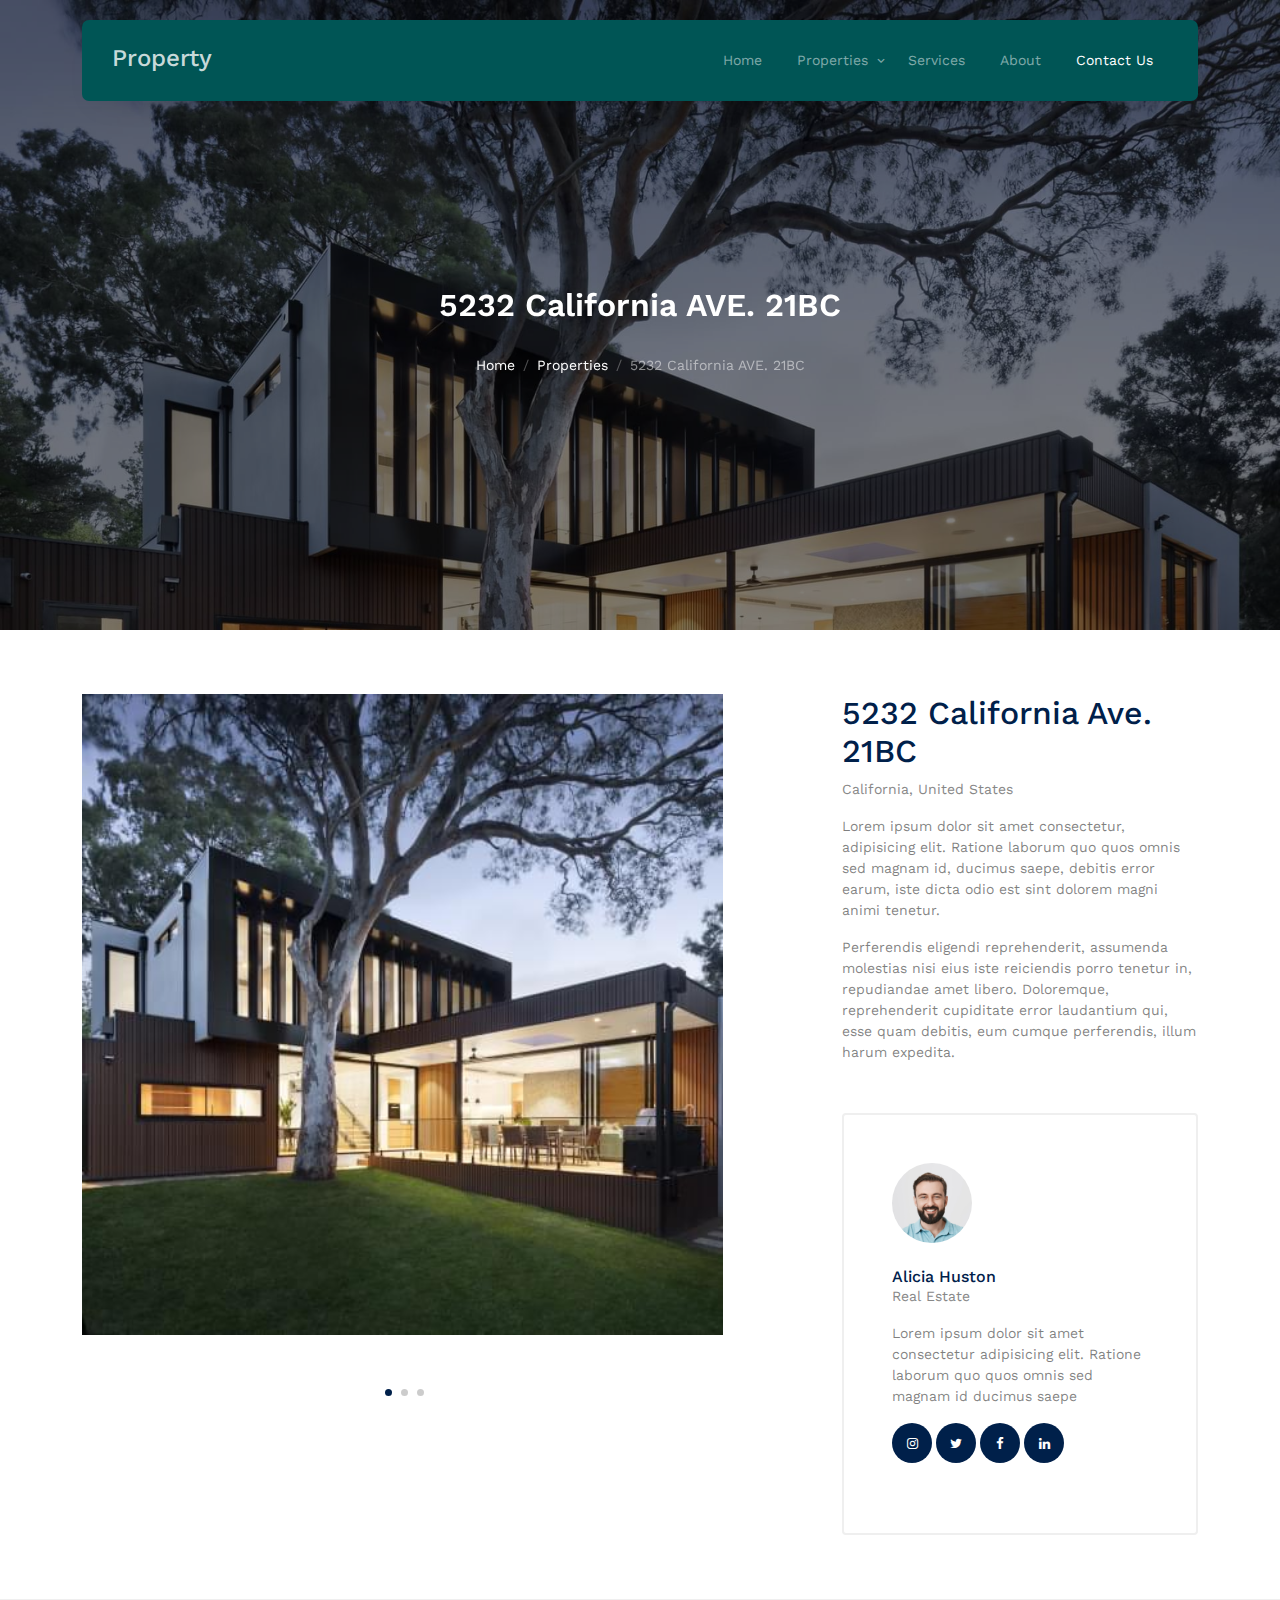
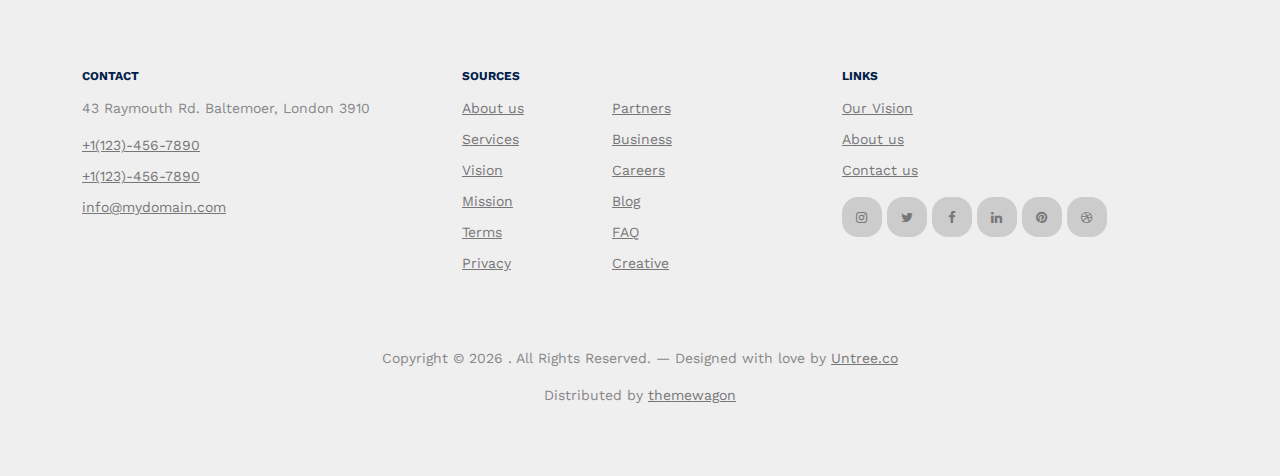
<file: property-single.html>
<!-- /*
* Template Name: Property
* Template Author: Untree.co
* Template URI: https://untree.co/
* License: https://creativecommons.org/licenses/by/3.0/
*/ -->
<!DOCTYPE html>
<html lang="en">
  <head>
    <meta charset="utf-8" />
    <meta name="viewport" content="width=device-width, initial-scale=1" />
    <meta name="author" content="Untree.co" />
    <link rel="shortcut icon" href="favicon.png" />

    <meta name="description" content="" />
    <meta name="keywords" content="bootstrap, bootstrap5" />

    <link rel="preconnect" href="https://fonts.googleapis.com" />
    <link rel="preconnect" href="https://fonts.gstatic.com" crossorigin />
    <link
      href="https://fonts.googleapis.com/css2?family=Work+Sans:wght@400;500;600;700&display=swap"
      rel="stylesheet"
    />

    <link rel="stylesheet" href="fonts/icomoon/style.css" />
    <link rel="stylesheet" href="fonts/flaticon/font/flaticon.css" />

    <link rel="stylesheet" href="css/tiny-slider.css" />
    <link rel="stylesheet" href="css/aos.css" />
    <link rel="stylesheet" href="css/style.css" />

    <title>
      Property &mdash; Free Bootstrap 5 Website Template by Untree.co
    </title>
  </head>
  <body>
    <div class="site-mobile-menu site-navbar-target">
      <div class="site-mobile-menu-header">
        <div class="site-mobile-menu-close">
          <span class="icofont-close js-menu-toggle"></span>
        </div>
      </div>
      <div class="site-mobile-menu-body"></div>
    </div>

    <nav class="site-nav">
      <div class="container">
        <div class="menu-bg-wrap">
          <div class="site-navigation">
            <a href="index.html" class="logo m-0 float-start">Property</a>

            <ul
              class="js-clone-nav d-none d-lg-inline-block text-start site-menu float-end"
            >
              <li><a href="index.html">Home</a></li>
              <li class="has-children">
                <a href="properties.html">Properties</a>
                <ul class="dropdown">
                  <li><a href="#">Buy Property</a></li>
                  <li><a href="#">Sell Property</a></li>
                  <li class="has-children">
                    <a href="#">Dropdown</a>
                    <ul class="dropdown">
                      <li><a href="#">Sub Menu One</a></li>
                      <li><a href="#">Sub Menu Two</a></li>
                      <li><a href="#">Sub Menu Three</a></li>
                    </ul>
                  </li>
                </ul>
              </li>
              <li><a href="services.html">Services</a></li>
              <li><a href="about.html">About</a></li>
              <li class="active"><a href="contact.html">Contact Us</a></li>
            </ul>

            <a
              href="#"
              class="burger light me-auto float-end mt-1 site-menu-toggle js-menu-toggle d-inline-block d-lg-none"
              data-toggle="collapse"
              data-target="#main-navbar"
            >
              <span></span>
            </a>
          </div>
        </div>
      </div>
    </nav>

    <div
      class="hero page-inner overlay"
      style="background-image: url('images/hero_bg_3.jpg')"
    >
      <div class="container">
        <div class="row justify-content-center align-items-center">
          <div class="col-lg-9 text-center mt-5">
            <h1 class="heading" data-aos="fade-up">
              5232 California AVE. 21BC
            </h1>

            <nav
              aria-label="breadcrumb"
              data-aos="fade-up"
              data-aos-delay="200"
            >
              <ol class="breadcrumb text-center justify-content-center">
                <li class="breadcrumb-item"><a href="index.html">Home</a></li>
                <li class="breadcrumb-item">
                  <a href="properties.html">Properties</a>
                </li>
                <li
                  class="breadcrumb-item active text-white-50"
                  aria-current="page"
                >
                  5232 California AVE. 21BC
                </li>
              </ol>
            </nav>
          </div>
        </div>
      </div>
    </div>

    <div class="section">
      <div class="container">
        <div class="row justify-content-between">
          <div class="col-lg-7">
            <div class="img-property-slide-wrap">
              <div class="img-property-slide">
                <img src="images/img_1.jpg" alt="Image" class="img-fluid" />
                <img src="images/img_2.jpg" alt="Image" class="img-fluid" />
                <img src="images/img_3.jpg" alt="Image" class="img-fluid" />
              </div>
            </div>
          </div>
          <div class="col-lg-4">
            <h2 class="heading text-primary">5232 California Ave. 21BC</h2>
            <p class="meta">California, United States</p>
            <p class="text-black-50">
              Lorem ipsum dolor sit amet consectetur, adipisicing elit. Ratione
              laborum quo quos omnis sed magnam id, ducimus saepe, debitis error
              earum, iste dicta odio est sint dolorem magni animi tenetur.
            </p>
            <p class="text-black-50">
              Perferendis eligendi reprehenderit, assumenda molestias nisi eius
              iste reiciendis porro tenetur in, repudiandae amet libero.
              Doloremque, reprehenderit cupiditate error laudantium qui, esse
              quam debitis, eum cumque perferendis, illum harum expedita.
            </p>

            <div class="d-block agent-box p-5">
              <div class="img mb-4">
                <img
                  src="images/person_2-min.jpg"
                  alt="Image"
                  class="img-fluid"
                />
              </div>
              <div class="text">
                <h3 class="mb-0">Alicia Huston</h3>
                <div class="meta mb-3">Real Estate</div>
                <p>
                  Lorem ipsum dolor sit amet consectetur adipisicing elit.
                  Ratione laborum quo quos omnis sed magnam id ducimus saepe
                </p>
                <ul class="list-unstyled social dark-hover d-flex">
                  <li class="me-1">
                    <a href="#"><span class="icon-instagram"></span></a>
                  </li>
                  <li class="me-1">
                    <a href="#"><span class="icon-twitter"></span></a>
                  </li>
                  <li class="me-1">
                    <a href="#"><span class="icon-facebook"></span></a>
                  </li>
                  <li class="me-1">
                    <a href="#"><span class="icon-linkedin"></span></a>
                  </li>
                </ul>
              </div>
            </div>
          </div>
        </div>
      </div>
    </div>

    <div class="site-footer">
      <div class="container">
        <div class="row">
          <div class="col-lg-4">
            <div class="widget">
              <h3>Contact</h3>
              <address>43 Raymouth Rd. Baltemoer, London 3910</address>
              <ul class="list-unstyled links">
                <li><a href="tel://11234567890">+1(123)-456-7890</a></li>
                <li><a href="tel://11234567890">+1(123)-456-7890</a></li>
                <li>
                  <a href="mailto:info@mydomain.com">info@mydomain.com</a>
                </li>
              </ul>
            </div>
            <!-- /.widget -->
          </div>
          <!-- /.col-lg-4 -->
          <div class="col-lg-4">
            <div class="widget">
              <h3>Sources</h3>
              <ul class="list-unstyled float-start links">
                <li><a href="#">About us</a></li>
                <li><a href="#">Services</a></li>
                <li><a href="#">Vision</a></li>
                <li><a href="#">Mission</a></li>
                <li><a href="#">Terms</a></li>
                <li><a href="#">Privacy</a></li>
              </ul>
              <ul class="list-unstyled float-start links">
                <li><a href="#">Partners</a></li>
                <li><a href="#">Business</a></li>
                <li><a href="#">Careers</a></li>
                <li><a href="#">Blog</a></li>
                <li><a href="#">FAQ</a></li>
                <li><a href="#">Creative</a></li>
              </ul>
            </div>
            <!-- /.widget -->
          </div>
          <!-- /.col-lg-4 -->
          <div class="col-lg-4">
            <div class="widget">
              <h3>Links</h3>
              <ul class="list-unstyled links">
                <li><a href="#">Our Vision</a></li>
                <li><a href="#">About us</a></li>
                <li><a href="#">Contact us</a></li>
              </ul>

              <ul class="list-unstyled social">
                <li>
                  <a href="#"><span class="icon-instagram"></span></a>
                </li>
                <li>
                  <a href="#"><span class="icon-twitter"></span></a>
                </li>
                <li>
                  <a href="#"><span class="icon-facebook"></span></a>
                </li>
                <li>
                  <a href="#"><span class="icon-linkedin"></span></a>
                </li>
                <li>
                  <a href="#"><span class="icon-pinterest"></span></a>
                </li>
                <li>
                  <a href="#"><span class="icon-dribbble"></span></a>
                </li>
              </ul>
            </div>
            <!-- /.widget -->
          </div>
          <!-- /.col-lg-4 -->
        </div>
        <!-- /.row -->

        <div class="row mt-5">
          <div class="col-12 text-center">
            <!-- 
              **==========
              NOTE: 
              Please don't remove this copyright link unless you buy the license here https://untree.co/license/  
              **==========
            -->

            <p>
              Copyright &copy;
              <script>
                document.write(new Date().getFullYear());
              </script>
              . All Rights Reserved. &mdash; Designed with love by
              <a href="https://untree.co">Untree.co</a>
              <!-- License information: https://untree.co/license/ -->
            </p>
            <div>
              Distributed by
              <a href="https://themewagon.com/" target="_blank">themewagon</a>
            </div>
          </div>
        </div>
      </div>
      <!-- /.container -->
    </div>
    <!-- /.site-footer -->

    <!-- Preloader -->
    <div id="overlayer"></div>
    <div class="loader">
      <div class="spinner-border" role="status">
        <span class="visually-hidden">Loading...</span>
      </div>
    </div>

    <script src="js/bootstrap.bundle.min.js"></script>
    <script src="js/tiny-slider.js"></script>
    <script src="js/aos.js"></script>
    <script src="js/navbar.js"></script>
    <script src="js/counter.js"></script>
    <script src="js/custom.js"></script>
  </body>
</html>
</file>
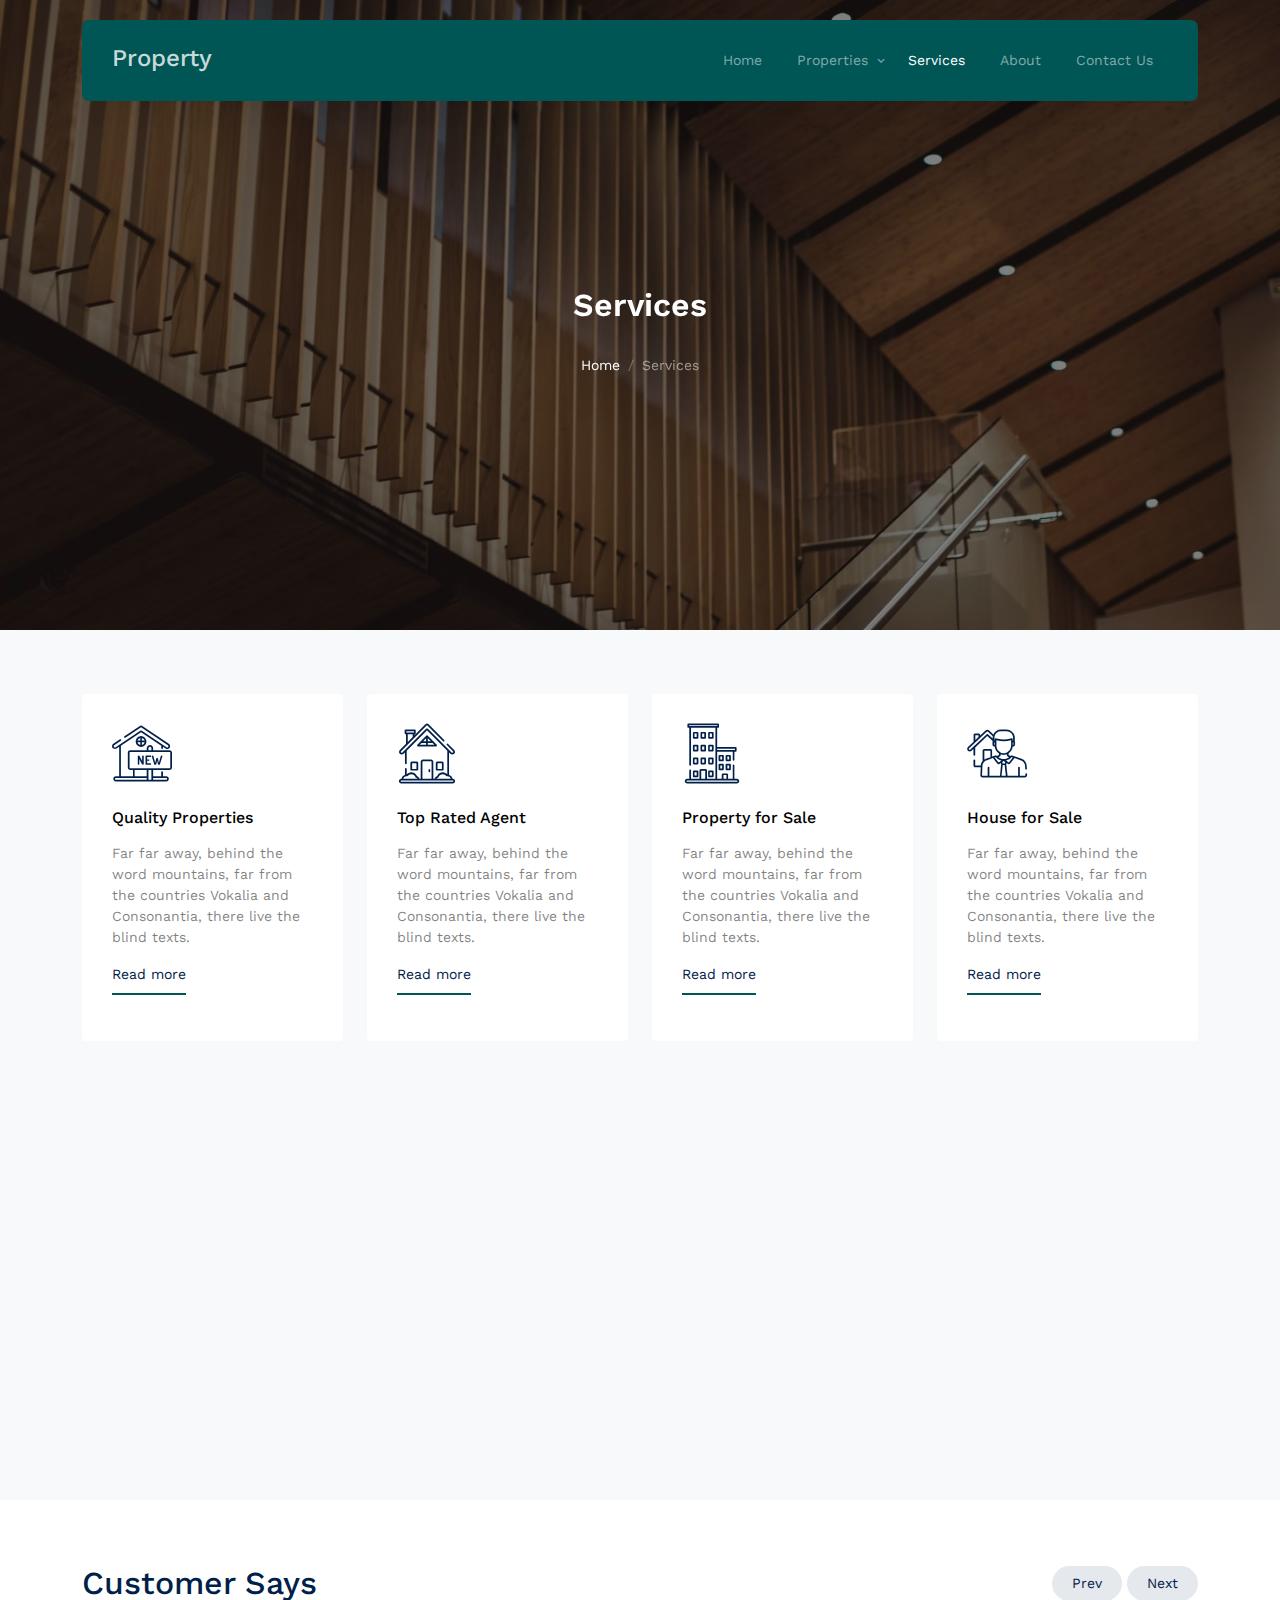
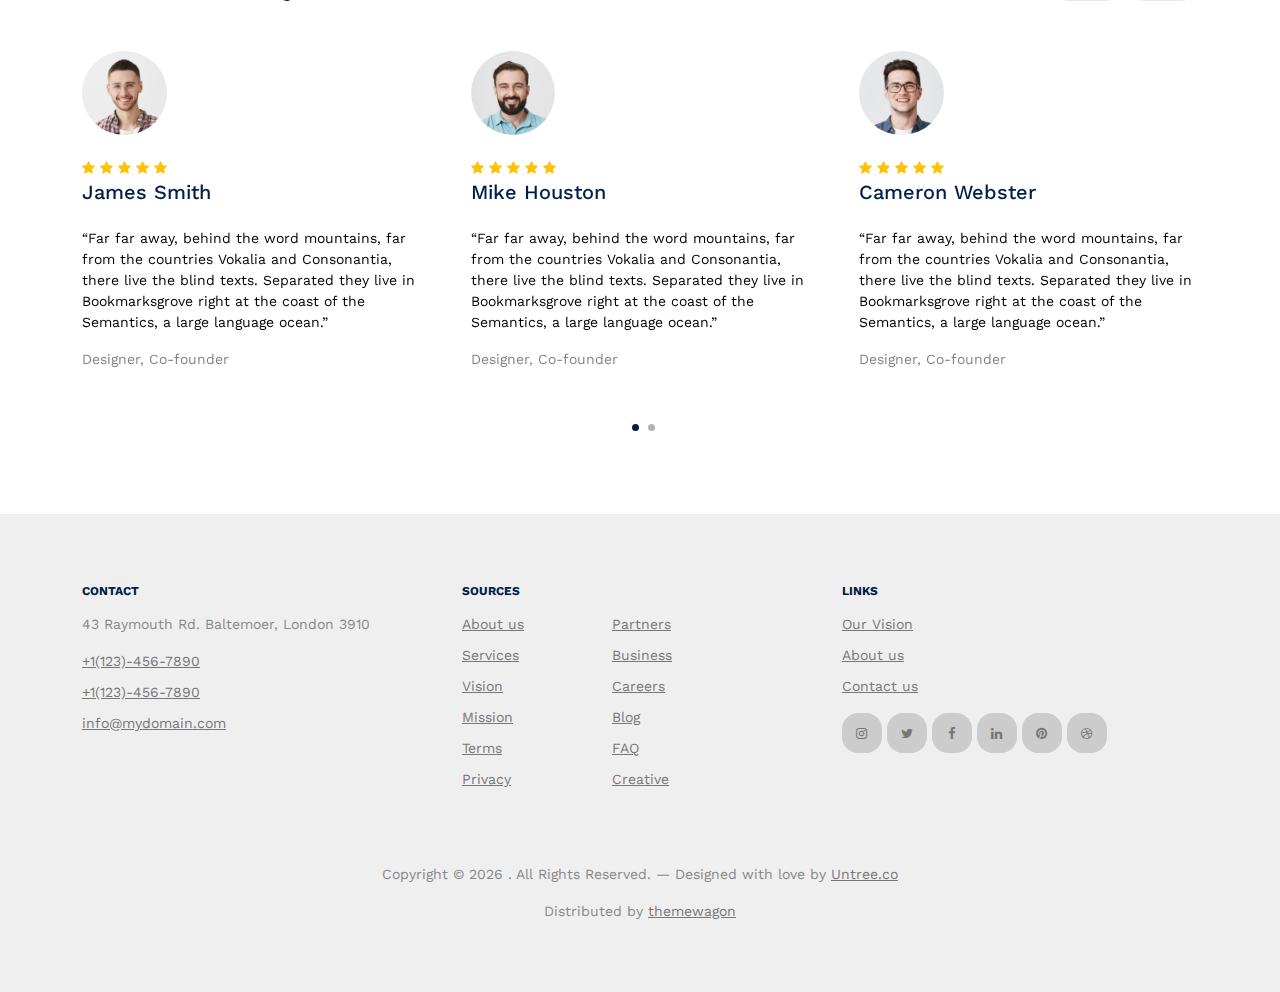
<file: services.html>
<!-- /*
* Template Name: Property
* Template Author: Untree.co
* Template URI: https://untree.co/
* License: https://creativecommons.org/licenses/by/3.0/
*/ -->
<!DOCTYPE html>
<html lang="en">
  <head>
    <meta charset="utf-8" />
    <meta name="viewport" content="width=device-width, initial-scale=1" />
    <meta name="author" content="Untree.co" />
    <link rel="shortcut icon" href="favicon.png" />

    <meta name="description" content="" />
    <meta name="keywords" content="bootstrap, bootstrap5" />

    <link rel="preconnect" href="https://fonts.googleapis.com" />
    <link rel="preconnect" href="https://fonts.gstatic.com" crossorigin />
    <link
      href="https://fonts.googleapis.com/css2?family=Work+Sans:wght@400;500;600;700&display=swap"
      rel="stylesheet"
    />

    <link rel="stylesheet" href="fonts/icomoon/style.css" />
    <link rel="stylesheet" href="fonts/flaticon/font/flaticon.css" />

    <link rel="stylesheet" href="css/tiny-slider.css" />
    <link rel="stylesheet" href="css/aos.css" />
    <link rel="stylesheet" href="css/style.css" />

    <title>
      Property &mdash; Free Bootstrap 5 Website Template by Untree.co
    </title>
  </head>
  <body>
    <div class="site-mobile-menu site-navbar-target">
      <div class="site-mobile-menu-header">
        <div class="site-mobile-menu-close">
          <span class="icofont-close js-menu-toggle"></span>
        </div>
      </div>
      <div class="site-mobile-menu-body"></div>
    </div>

    <nav class="site-nav">
      <div class="container">
        <div class="menu-bg-wrap">
          <div class="site-navigation">
            <a href="index.html" class="logo m-0 float-start">Property</a>

            <ul
              class="js-clone-nav d-none d-lg-inline-block text-start site-menu float-end"
            >
              <li><a href="index.html">Home</a></li>
              <li class="has-children">
                <a href="properties.html">Properties</a>
                <ul class="dropdown">
                  <li><a href="#">Buy Property</a></li>
                  <li><a href="#">Sell Property</a></li>
                  <li class="has-children">
                    <a href="#">Dropdown</a>
                    <ul class="dropdown">
                      <li><a href="#">Sub Menu One</a></li>
                      <li><a href="#">Sub Menu Two</a></li>
                      <li><a href="#">Sub Menu Three</a></li>
                    </ul>
                  </li>
                </ul>
              </li>
              <li class="active"><a href="services.html">Services</a></li>
              <li><a href="about.html">About</a></li>
              <li><a href="contact.html">Contact Us</a></li>
            </ul>

            <a
              href="#"
              class="burger light me-auto float-end mt-1 site-menu-toggle js-menu-toggle d-inline-block d-lg-none"
              data-toggle="collapse"
              data-target="#main-navbar"
            >
              <span></span>
            </a>
          </div>
        </div>
      </div>
    </nav>

    <div
      class="hero page-inner overlay"
      style="background-image: url('images/hero_bg_1.jpg')"
    >
      <div class="container">
        <div class="row justify-content-center align-items-center">
          <div class="col-lg-9 text-center mt-5">
            <h1 class="heading" data-aos="fade-up">Services</h1>

            <nav
              aria-label="breadcrumb"
              data-aos="fade-up"
              data-aos-delay="200"
            >
              <ol class="breadcrumb text-center justify-content-center">
                <li class="breadcrumb-item"><a href="index.html">Home</a></li>
                <li
                  class="breadcrumb-item active text-white-50"
                  aria-current="page"
                >
                  Services
                </li>
              </ol>
            </nav>
          </div>
        </div>
      </div>
    </div>

    <div class="section bg-light">
      <div class="container">
        <div class="row">
          <div class="col-6 col-lg-3" data-aos="fade-up" data-aos-delay="300">
            <div class="box-feature mb-4">
              <span class="flaticon-house mb-4 d-block"></span>
              <h3 class="text-black mb-3 font-weight-bold">
                Quality Properties
              </h3>
              <p class="text-black-50">
                Far far away, behind the word mountains, far from the countries
                Vokalia and Consonantia, there live the blind texts.
              </p>
              <p><a href="#" class="learn-more">Read more</a></p>
            </div>
          </div>
          <div class="col-6 col-lg-3" data-aos="fade-up" data-aos-delay="400">
            <div class="box-feature mb-4">
              <span class="flaticon-house-2 mb-4 d-block-3"></span>
              <h3 class="text-black mb-3 font-weight-bold">Top Rated Agent</h3>
              <p class="text-black-50">
                Far far away, behind the word mountains, far from the countries
                Vokalia and Consonantia, there live the blind texts.
              </p>
              <p><a href="#" class="learn-more">Read more</a></p>
            </div>
          </div>
          <div class="col-6 col-lg-3" data-aos="fade-up" data-aos-delay="500">
            <div class="box-feature mb-4">
              <span class="flaticon-building mb-4 d-block"></span>
              <h3 class="text-black mb-3 font-weight-bold">
                Property for Sale
              </h3>
              <p class="text-black-50">
                Far far away, behind the word mountains, far from the countries
                Vokalia and Consonantia, there live the blind texts.
              </p>
              <p><a href="#" class="learn-more">Read more</a></p>
            </div>
          </div>
          <div class="col-6 col-lg-3" data-aos="fade-up" data-aos-delay="600">
            <div class="box-feature mb-4">
              <span class="flaticon-house-3 mb-4 d-block-1"></span>
              <h3 class="text-black mb-3 font-weight-bold">House for Sale</h3>
              <p class="text-black-50">
                Far far away, behind the word mountains, far from the countries
                Vokalia and Consonantia, there live the blind texts.
              </p>
              <p><a href="#" class="learn-more">Read more</a></p>
            </div>
          </div>

          <div class="col-6 col-lg-3" data-aos="fade-up" data-aos-delay="300">
            <div class="box-feature mb-4">
              <span class="flaticon-house-4 mb-4 d-block"></span>
              <h3 class="text-black mb-3 font-weight-bold">
                Quality Properties
              </h3>
              <p class="text-black-50">
                Far far away, behind the word mountains, far from the countries
                Vokalia and Consonantia, there live the blind texts.
              </p>
              <p><a href="#" class="learn-more">Read more</a></p>
            </div>
          </div>
          <div class="col-6 col-lg-3" data-aos="fade-up" data-aos-delay="400">
            <div class="box-feature mb-4">
              <span class="flaticon-building mb-4 d-block-3"></span>
              <h3 class="text-black mb-3 font-weight-bold">Top Rated Agent</h3>
              <p class="text-black-50">
                Far far away, behind the word mountains, far from the countries
                Vokalia and Consonantia, there live the blind texts.
              </p>
              <p><a href="#" class="learn-more">Read more</a></p>
            </div>
          </div>
          <div class="col-6 col-lg-3" data-aos="fade-up" data-aos-delay="500">
            <div class="box-feature mb-4">
              <span class="flaticon-house mb-4 d-block"></span>
              <h3 class="text-black mb-3 font-weight-bold">
                Property for Sale
              </h3>
              <p class="text-black-50">
                Far far away, behind the word mountains, far from the countries
                Vokalia and Consonantia, there live the blind texts.
              </p>
              <p><a href="#" class="learn-more">Read more</a></p>
            </div>
          </div>
          <div class="col-6 col-lg-3" data-aos="fade-up" data-aos-delay="600">
            <div class="box-feature mb-4">
              <span class="flaticon-house-1 mb-4 d-block-1"></span>
              <h3 class="text-black mb-3 font-weight-bold">House for Sale</h3>
              <p class="text-black-50">
                Far far away, behind the word mountains, far from the countries
                Vokalia and Consonantia, there live the blind texts.
              </p>
              <p><a href="#" class="learn-more">Read more</a></p>
            </div>
          </div>
        </div>
      </div>
    </div>

    <div class="section sec-testimonials">
      <div class="container">
        <div class="row mb-5 align-items-center">
          <div class="col-md-6">
            <h2 class="font-weight-bold heading text-primary mb-4 mb-md-0">
              Customer Says
            </h2>
          </div>
          <div class="col-md-6 text-md-end">
            <div id="testimonial-nav">
              <span class="prev" data-controls="prev">Prev</span>

              <span class="next" data-controls="next">Next</span>
            </div>
          </div>
        </div>

        <div class="row">
          <div class="col-lg-4"></div>
        </div>
        <div class="testimonial-slider-wrap">
          <div class="testimonial-slider">
            <div class="item">
              <div class="testimonial">
                <img
                  src="images/person_1-min.jpg"
                  alt="Image"
                  class="img-fluid rounded-circle w-25 mb-4"
                />
                <div class="rate">
                  <span class="icon-star text-warning"></span>
                  <span class="icon-star text-warning"></span>
                  <span class="icon-star text-warning"></span>
                  <span class="icon-star text-warning"></span>
                  <span class="icon-star text-warning"></span>
                </div>
                <h3 class="h5 text-primary mb-4">James Smith</h3>
                <blockquote>
                  <p>
                    &ldquo;Far far away, behind the word mountains, far from the
                    countries Vokalia and Consonantia, there live the blind
                    texts. Separated they live in Bookmarksgrove right at the
                    coast of the Semantics, a large language ocean.&rdquo;
                  </p>
                </blockquote>
                <p class="text-black-50">Designer, Co-founder</p>
              </div>
            </div>

            <div class="item">
              <div class="testimonial">
                <img
                  src="images/person_2-min.jpg"
                  alt="Image"
                  class="img-fluid rounded-circle w-25 mb-4"
                />
                <div class="rate">
                  <span class="icon-star text-warning"></span>
                  <span class="icon-star text-warning"></span>
                  <span class="icon-star text-warning"></span>
                  <span class="icon-star text-warning"></span>
                  <span class="icon-star text-warning"></span>
                </div>
                <h3 class="h5 text-primary mb-4">Mike Houston</h3>
                <blockquote>
                  <p>
                    &ldquo;Far far away, behind the word mountains, far from the
                    countries Vokalia and Consonantia, there live the blind
                    texts. Separated they live in Bookmarksgrove right at the
                    coast of the Semantics, a large language ocean.&rdquo;
                  </p>
                </blockquote>
                <p class="text-black-50">Designer, Co-founder</p>
              </div>
            </div>

            <div class="item">
              <div class="testimonial">
                <img
                  src="images/person_3-min.jpg"
                  alt="Image"
                  class="img-fluid rounded-circle w-25 mb-4"
                />
                <div class="rate">
                  <span class="icon-star text-warning"></span>
                  <span class="icon-star text-warning"></span>
                  <span class="icon-star text-warning"></span>
                  <span class="icon-star text-warning"></span>
                  <span class="icon-star text-warning"></span>
                </div>
                <h3 class="h5 text-primary mb-4">Cameron Webster</h3>
                <blockquote>
                  <p>
                    &ldquo;Far far away, behind the word mountains, far from the
                    countries Vokalia and Consonantia, there live the blind
                    texts. Separated they live in Bookmarksgrove right at the
                    coast of the Semantics, a large language ocean.&rdquo;
                  </p>
                </blockquote>
                <p class="text-black-50">Designer, Co-founder</p>
              </div>
            </div>

            <div class="item">
              <div class="testimonial">
                <img
                  src="images/person_4-min.jpg"
                  alt="Image"
                  class="img-fluid rounded-circle w-25 mb-4"
                />
                <div class="rate">
                  <span class="icon-star text-warning"></span>
                  <span class="icon-star text-warning"></span>
                  <span class="icon-star text-warning"></span>
                  <span class="icon-star text-warning"></span>
                  <span class="icon-star text-warning"></span>
                </div>
                <h3 class="h5 text-primary mb-4">Dave Smith</h3>
                <blockquote>
                  <p>
                    &ldquo;Far far away, behind the word mountains, far from the
                    countries Vokalia and Consonantia, there live the blind
                    texts. Separated they live in Bookmarksgrove right at the
                    coast of the Semantics, a large language ocean.&rdquo;
                  </p>
                </blockquote>
                <p class="text-black-50">Designer, Co-founder</p>
              </div>
            </div>
          </div>
        </div>
      </div>
    </div>

    <div class="site-footer">
      <div class="container">
        <div class="row">
          <div class="col-lg-4">
            <div class="widget">
              <h3>Contact</h3>
              <address>43 Raymouth Rd. Baltemoer, London 3910</address>
              <ul class="list-unstyled links">
                <li><a href="tel://11234567890">+1(123)-456-7890</a></li>
                <li><a href="tel://11234567890">+1(123)-456-7890</a></li>
                <li>
                  <a href="mailto:info@mydomain.com">info@mydomain.com</a>
                </li>
              </ul>
            </div>
            <!-- /.widget -->
          </div>
          <!-- /.col-lg-4 -->
          <div class="col-lg-4">
            <div class="widget">
              <h3>Sources</h3>
              <ul class="list-unstyled float-start links">
                <li><a href="#">About us</a></li>
                <li><a href="#">Services</a></li>
                <li><a href="#">Vision</a></li>
                <li><a href="#">Mission</a></li>
                <li><a href="#">Terms</a></li>
                <li><a href="#">Privacy</a></li>
              </ul>
              <ul class="list-unstyled float-start links">
                <li><a href="#">Partners</a></li>
                <li><a href="#">Business</a></li>
                <li><a href="#">Careers</a></li>
                <li><a href="#">Blog</a></li>
                <li><a href="#">FAQ</a></li>
                <li><a href="#">Creative</a></li>
              </ul>
            </div>
            <!-- /.widget -->
          </div>
          <!-- /.col-lg-4 -->
          <div class="col-lg-4">
            <div class="widget">
              <h3>Links</h3>
              <ul class="list-unstyled links">
                <li><a href="#">Our Vision</a></li>
                <li><a href="#">About us</a></li>
                <li><a href="#">Contact us</a></li>
              </ul>

              <ul class="list-unstyled social">
                <li>
                  <a href="#"><span class="icon-instagram"></span></a>
                </li>
                <li>
                  <a href="#"><span class="icon-twitter"></span></a>
                </li>
                <li>
                  <a href="#"><span class="icon-facebook"></span></a>
                </li>
                <li>
                  <a href="#"><span class="icon-linkedin"></span></a>
                </li>
                <li>
                  <a href="#"><span class="icon-pinterest"></span></a>
                </li>
                <li>
                  <a href="#"><span class="icon-dribbble"></span></a>
                </li>
              </ul>
            </div>
            <!-- /.widget -->
          </div>
          <!-- /.col-lg-4 -->
        </div>
        <!-- /.row -->

        <div class="row mt-5">
          <div class="col-12 text-center">
            <!-- 
              **==========
              NOTE: 
              Please don't remove this copyright link unless you buy the license here https://untree.co/license/  
              **==========
            -->

            <p>
              Copyright &copy;
              <script>
                document.write(new Date().getFullYear());
              </script>
              . All Rights Reserved. &mdash; Designed with love by
              <a href="https://untree.co">Untree.co</a>
              <!-- License information: https://untree.co/license/ -->
            </p>
            <div>
              Distributed by
              <a href="https://themewagon.com/" target="_blank">themewagon</a>
            </div>
          </div>
        </div>
      </div>
      <!-- /.container -->
    </div>
    <!-- /.site-footer -->

    <!-- Preloader -->
    <div id="overlayer"></div>
    <div class="loader">
      <div class="spinner-border" role="status">
        <span class="visually-hidden">Loading...</span>
      </div>
    </div>

    <script src="js/bootstrap.bundle.min.js"></script>
    <script src="js/tiny-slider.js"></script>
    <script src="js/aos.js"></script>
    <script src="js/navbar.js"></script>
    <script src="js/counter.js"></script>
    <script src="js/custom.js"></script>
  </body>
</html>
</file>
<file: fonts/icomoon/style.css>
@font-face {
  font-family: 'icomoon';
  src:  url('fonts/icomoon.eot?10si43');
  src:  url('fonts/icomoon.eot?10si43#iefix') format('embedded-opentype'),
    url('fonts/icomoon.ttf?10si43') format('truetype'),
    url('fonts/icomoon.woff?10si43') format('woff'),
    url('fonts/icomoon.svg?10si43#icomoon') format('svg');
  font-weight: normal;
  font-style: normal;
}

[class^="icon-"], [class*=" icon-"] {
  /* use !important to prevent issues with browser extensions that change fonts */
  font-family: 'icomoon' !important;
  speak: none;
  font-style: normal;
  font-weight: normal;
  font-variant: normal;
  text-transform: none;
  line-height: 1;

  /* Better Font Rendering =========== */
  -webkit-font-smoothing: antialiased;
  -moz-osx-font-smoothing: grayscale;
}

.icon-asterisk:before {
  content: "\f069";
}
.icon-plus:before {
  content: "\f067";
}
.icon-question:before {
  content: "\f128";
}
.icon-minus:before {
  content: "\f068";
}
.icon-glass:before {
  content: "\f000";
}
.icon-music:before {
  content: "\f001";
}
.icon-search:before {
  content: "\f002";
}
.icon-envelope-o:before {
  content: "\f003";
}
.icon-heart:before {
  content: "\f004";
}
.icon-star:before {
  content: "\f005";
}
.icon-star-o:before {
  content: "\f006";
}
.icon-user:before {
  content: "\f007";
}
.icon-film:before {
  content: "\f008";
}
.icon-th-large:before {
  content: "\f009";
}
.icon-th:before {
  content: "\f00a";
}
.icon-th-list:before {
  content: "\f00b";
}
.icon-check:before {
  content: "\f00c";
}
.icon-close:before {
  content: "\f00d";
}
.icon-remove:before {
  content: "\f00d";
}
.icon-times:before {
  content: "\f00d";
}
.icon-search-plus:before {
  content: "\f00e";
}
.icon-search-minus:before {
  content: "\f010";
}
.icon-power-off:before {
  content: "\f011";
}
.icon-signal:before {
  content: "\f012";
}
.icon-cog:before {
  content: "\f013";
}
.icon-gear:before {
  content: "\f013";
}
.icon-trash-o:before {
  content: "\f014";
}
.icon-home:before {
  content: "\f015";
}
.icon-file-o:before {
  content: "\f016";
}
.icon-clock-o:before {
  content: "\f017";
}
.icon-road:before {
  content: "\f018";
}
.icon-download:before {
  content: "\f019";
}
.icon-arrow-circle-o-down:before {
  content: "\f01a";
}
.icon-arrow-circle-o-up:before {
  content: "\f01b";
}
.icon-inbox:before {
  content: "\f01c";
}
.icon-play-circle-o:before {
  content: "\f01d";
}
.icon-repeat:before {
  content: "\f01e";
}
.icon-rotate-right:before {
  content: "\f01e";
}
.icon-refresh:before {
  content: "\f021";
}
.icon-list-alt:before {
  content: "\f022";
}
.icon-lock:before {
  content: "\f023";
}
.icon-flag:before {
  content: "\f024";
}
.icon-headphones:before {
  content: "\f025";
}
.icon-volume-off:before {
  content: "\f026";
}
.icon-volume-down:before {
  content: "\f027";
}
.icon-volume-up:before {
  content: "\f028";
}
.icon-qrcode:before {
  content: "\f029";
}
.icon-barcode:before {
  content: "\f02a";
}
.icon-tag:before {
  content: "\f02b";
}
.icon-tags:before {
  content: "\f02c";
}
.icon-book:before {
  content: "\f02d";
}
.icon-bookmark:before {
  content: "\f02e";
}
.icon-print:before {
  content: "\f02f";
}
.icon-camera:before {
  content: "\f030";
}
.icon-font:before {
  content: "\f031";
}
.icon-bold:before {
  content: "\f032";
}
.icon-italic:before {
  content: "\f033";
}
.icon-text-height:before {
  content: "\f034";
}
.icon-text-width:before {
  content: "\f035";
}
.icon-align-left:before {
  content: "\f036";
}
.icon-align-center:before {
  content: "\f037";
}
.icon-align-right:before {
  content: "\f038";
}
.icon-align-justify:before {
  content: "\f039";
}
.icon-list:before {
  content: "\f03a";
}
.icon-dedent:before {
  content: "\f03b";
}
.icon-outdent:before {
  content: "\f03b";
}
.icon-indent:before {
  content: "\f03c";
}
.icon-video-camera:before {
  content: "\f03d";
}
.icon-image:before {
  content: "\f03e";
}
.icon-photo:before {
  content: "\f03e";
}
.icon-picture-o:before {
  content: "\f03e";
}
.icon-pencil:before {
  content: "\f040";
}
.icon-map-marker:before {
  content: "\f041";
}
.icon-adjust:before {
  content: "\f042";
}
.icon-tint:before {
  content: "\f043";
}
.icon-edit:before {
  content: "\f044";
}
.icon-pencil-square-o:before {
  content: "\f044";
}
.icon-share-square-o:before {
  content: "\f045";
}
.icon-check-square-o:before {
  content: "\f046";
}
.icon-arrows:before {
  content: "\f047";
}
.icon-step-backward:before {
  content: "\f048";
}
.icon-fast-backward:before {
  content: "\f049";
}
.icon-backward:before {
  content: "\f04a";
}
.icon-play:before {
  content: "\f04b";
}
.icon-pause:before {
  content: "\f04c";
}
.icon-stop:before {
  content: "\f04d";
}
.icon-forward:before {
  content: "\f04e";
}
.icon-fast-forward:before {
  content: "\f050";
}
.icon-step-forward:before {
  content: "\f051";
}
.icon-eject:before {
  content: "\f052";
}
.icon-chevron-left:before {
  content: "\f053";
}
.icon-chevron-right:before {
  content: "\f054";
}
.icon-plus-circle:before {
  content: "\f055";
}
.icon-minus-circle:before {
  content: "\f056";
}
.icon-times-circle:before {
  content: "\f057";
}
.icon-check-circle:before {
  content: "\f058";
}
.icon-question-circle:before {
  content: "\f059";
}
.icon-info-circle:before {
  content: "\f05a";
}
.icon-crosshairs:before {
  content: "\f05b";
}
.icon-times-circle-o:before {
  content: "\f05c";
}
.icon-check-circle-o:before {
  content: "\f05d";
}
.icon-ban:before {
  content: "\f05e";
}
.icon-arrow-left:before {
  content: "\f060";
}
.icon-arrow-right:before {
  content: "\f061";
}
.icon-arrow-up:before {
  content: "\f062";
}
.icon-arrow-down:before {
  content: "\f063";
}
.icon-mail-forward:before {
  content: "\f064";
}
.icon-share:before {
  content: "\f064";
}
.icon-expand:before {
  content: "\f065";
}
.icon-compress:before {
  content: "\f066";
}
.icon-exclamation-circle:before {
  content: "\f06a";
}
.icon-gift:before {
  content: "\f06b";
}
.icon-leaf:before {
  content: "\f06c";
}
.icon-fire:before {
  content: "\f06d";
}
.icon-eye:before {
  content: "\f06e";
}
.icon-eye-slash:before {
  content: "\f070";
}
.icon-exclamation-triangle:before {
  content: "\f071";
}
.icon-warning:before {
  content: "\f071";
}
.icon-plane:before {
  content: "\f072";
}
.icon-calendar:before {
  content: "\f073";
}
.icon-random:before {
  content: "\f074";
}
.icon-comment:before {
  content: "\f075";
}
.icon-magnet:before {
  content: "\f076";
}
.icon-chevron-up:before {
  content: "\f077";
}
.icon-chevron-down:before {
  content: "\f078";
}
.icon-retweet:before {
  content: "\f079";
}
.icon-shopping-cart:before {
  content: "\f07a";
}
.icon-folder:before {
  content: "\f07b";
}
.icon-folder-open:before {
  content: "\f07c";
}
.icon-arrows-v:before {
  content: "\f07d";
}
.icon-arrows-h:before {
  content: "\f07e";
}
.icon-bar-chart:before {
  content: "\f080";
}
.icon-bar-chart-o:before {
  content: "\f080";
}
.icon-twitter-square:before {
  content: "\f081";
}
.icon-facebook-square:before {
  content: "\f082";
}
.icon-camera-retro:before {
  content: "\f083";
}
.icon-key:before {
  content: "\f084";
}
.icon-cogs:before {
  content: "\f085";
}
.icon-gears:before {
  content: "\f085";
}
.icon-comments:before {
  content: "\f086";
}
.icon-thumbs-o-up:before {
  content: "\f087";
}
.icon-thumbs-o-down:before {
  content: "\f088";
}
.icon-star-half:before {
  content: "\f089";
}
.icon-heart-o:before {
  content: "\f08a";
}
.icon-sign-out:before {
  content: "\f08b";
}
.icon-linkedin-square:before {
  content: "\f08c";
}
.icon-thumb-tack:before {
  content: "\f08d";
}
.icon-external-link:before {
  content: "\f08e";
}
.icon-sign-in:before {
  content: "\f090";
}
.icon-trophy:before {
  content: "\f091";
}
.icon-github-square:before {
  content: "\f092";
}
.icon-upload:before {
  content: "\f093";
}
.icon-lemon-o:before {
  content: "\f094";
}
.icon-phone:before {
  content: "\f095";
}
.icon-square-o:before {
  content: "\f096";
}
.icon-bookmark-o:before {
  content: "\f097";
}
.icon-phone-square:before {
  content: "\f098";
}
.icon-twitter:before {
  content: "\f099";
}
.icon-facebook:before {
  content: "\f09a";
}
.icon-facebook-f:before {
  content: "\f09a";
}
.icon-github:before {
  content: "\f09b";
}
.icon-unlock:before {
  content: "\f09c";
}
.icon-credit-card:before {
  content: "\f09d";
}
.icon-feed:before {
  content: "\f09e";
}
.icon-rss:before {
  content: "\f09e";
}
.icon-hdd-o:before {
  content: "\f0a0";
}
.icon-bullhorn:before {
  content: "\f0a1";
}
.icon-bell-o:before {
  content: "\f0a2";
}
.icon-certificate:before {
  content: "\f0a3";
}
.icon-hand-o-right:before {
  content: "\f0a4";
}
.icon-hand-o-left:before {
  content: "\f0a5";
}
.icon-hand-o-up:before {
  content: "\f0a6";
}
.icon-hand-o-down:before {
  content: "\f0a7";
}
.icon-arrow-circle-left:before {
  content: "\f0a8";
}
.icon-arrow-circle-right:before {
  content: "\f0a9";
}
.icon-arrow-circle-up:before {
  content: "\f0aa";
}
.icon-arrow-circle-down:before {
  content: "\f0ab";
}
.icon-globe:before {
  content: "\f0ac";
}
.icon-wrench:before {
  content: "\f0ad";
}
.icon-tasks:before {
  content: "\f0ae";
}
.icon-filter:before {
  content: "\f0b0";
}
.icon-briefcase:before {
  content: "\f0b1";
}
.icon-arrows-alt:before {
  content: "\f0b2";
}
.icon-group:before {
  content: "\f0c0";
}
.icon-users:before {
  content: "\f0c0";
}
.icon-chain:before {
  content: "\f0c1";
}
.icon-link:before {
  content: "\f0c1";
}
.icon-cloud:before {
  content: "\f0c2";
}
.icon-flask:before {
  content: "\f0c3";
}
.icon-cut:before {
  content: "\f0c4";
}
.icon-scissors:before {
  content: "\f0c4";
}
.icon-copy:before {
  content: "\f0c5";
}
.icon-files-o:before {
  content: "\f0c5";
}
.icon-paperclip:before {
  content: "\f0c6";
}
.icon-floppy-o:before {
  content: "\f0c7";
}
.icon-save:before {
  content: "\f0c7";
}
.icon-square:before {
  content: "\f0c8";
}
.icon-bars:before {
  content: "\f0c9";
}
.icon-navicon:before {
  content: "\f0c9";
}
.icon-reorder:before {
  content: "\f0c9";
}
.icon-list-ul:before {
  content: "\f0ca";
}
.icon-list-ol:before {
  content: "\f0cb";
}
.icon-strikethrough:before {
  content: "\f0cc";
}
.icon-underline:before {
  content: "\f0cd";
}
.icon-table:before {
  content: "\f0ce";
}
.icon-magic:before {
  content: "\f0d0";
}
.icon-truck:before {
  content: "\f0d1";
}
.icon-pinterest:before {
  content: "\f0d2";
}
.icon-pinterest-square:before {
  content: "\f0d3";
}
.icon-google-plus-square:before {
  content: "\f0d4";
}
.icon-google-plus:before {
  content: "\f0d5";
}
.icon-money:before {
  content: "\f0d6";
}
.icon-caret-down:before {
  content: "\f0d7";
}
.icon-caret-up:before {
  content: "\f0d8";
}
.icon-caret-left:before {
  content: "\f0d9";
}
.icon-caret-right:before {
  content: "\f0da";
}
.icon-columns:before {
  content: "\f0db";
}
.icon-sort:before {
  content: "\f0dc";
}
.icon-unsorted:before {
  content: "\f0dc";
}
.icon-sort-desc:before {
  content: "\f0dd";
}
.icon-sort-down:before {
  content: "\f0dd";
}
.icon-sort-asc:before {
  content: "\f0de";
}
.icon-sort-up:before {
  content: "\f0de";
}
.icon-envelope:before {
  content: "\f0e0";
}
.icon-linkedin:before {
  content: "\f0e1";
}
.icon-rotate-left:before {
  content: "\f0e2";
}
.icon-undo:before {
  content: "\f0e2";
}
.icon-gavel:before {
  content: "\f0e3";
}
.icon-legal:before {
  content: "\f0e3";
}
.icon-dashboard:before {
  content: "\f0e4";
}
.icon-tachometer:before {
  content: "\f0e4";
}
.icon-comment-o:before {
  content: "\f0e5";
}
.icon-comments-o:before {
  content: "\f0e6";
}
.icon-bolt:before {
  content: "\f0e7";
}
.icon-flash:before {
  content: "\f0e7";
}
.icon-sitemap:before {
  content: "\f0e8";
}
.icon-umbrella:before {
  content: "\f0e9";
}
.icon-clipboard:before {
  content: "\f0ea";
}
.icon-paste:before {
  content: "\f0ea";
}
.icon-lightbulb-o:before {
  content: "\f0eb";
}
.icon-exchange:before {
  content: "\f0ec";
}
.icon-cloud-download:before {
  content: "\f0ed";
}
.icon-cloud-upload:before {
  content: "\f0ee";
}
.icon-user-md:before {
  content: "\f0f0";
}
.icon-stethoscope:before {
  content: "\f0f1";
}
.icon-suitcase:before {
  content: "\f0f2";
}
.icon-bell:before {
  content: "\f0f3";
}
.icon-coffee:before {
  content: "\f0f4";
}
.icon-cutlery:before {
  content: "\f0f5";
}
.icon-file-text-o:before {
  content: "\f0f6";
}
.icon-building-o:before {
  content: "\f0f7";
}
.icon-hospital-o:before {
  content: "\f0f8";
}
.icon-ambulance:before {
  content: "\f0f9";
}
.icon-medkit:before {
  content: "\f0fa";
}
.icon-fighter-jet:before {
  content: "\f0fb";
}
.icon-beer:before {
  content: "\f0fc";
}
.icon-h-square:before {
  content: "\f0fd";
}
.icon-plus-square:before {
  content: "\f0fe";
}
.icon-angle-double-left:before {
  content: "\f100";
}
.icon-angle-double-right:before {
  content: "\f101";
}
.icon-angle-double-up:before {
  content: "\f102";
}
.icon-angle-double-down:before {
  content: "\f103";
}
.icon-angle-left:before {
  content: "\f104";
}
.icon-angle-right:before {
  content: "\f105";
}
.icon-angle-up:before {
  content: "\f106";
}
.icon-angle-down:before {
  content: "\f107";
}
.icon-desktop:before {
  content: "\f108";
}
.icon-laptop:before {
  content: "\f109";
}
.icon-tablet:before {
  content: "\f10a";
}
.icon-mobile:before {
  content: "\f10b";
}
.icon-mobile-phone:before {
  content: "\f10b";
}
.icon-circle-o:before {
  content: "\f10c";
}
.icon-quote-left:before {
  content: "\f10d";
}
.icon-quote-right:before {
  content: "\f10e";
}
.icon-spinner:before {
  content: "\f110";
}
.icon-circle:before {
  content: "\f111";
}
.icon-mail-reply:before {
  content: "\f112";
}
.icon-reply:before {
  content: "\f112";
}
.icon-github-alt:before {
  content: "\f113";
}
.icon-folder-o:before {
  content: "\f114";
}
.icon-folder-open-o:before {
  content: "\f115";
}
.icon-smile-o:before {
  content: "\f118";
}
.icon-frown-o:before {
  content: "\f119";
}
.icon-meh-o:before {
  content: "\f11a";
}
.icon-gamepad:before {
  content: "\f11b";
}
.icon-keyboard-o:before {
  content: "\f11c";
}
.icon-flag-o:before {
  content: "\f11d";
}
.icon-flag-checkered:before {
  content: "\f11e";
}
.icon-terminal:before {
  content: "\f120";
}
.icon-code:before {
  content: "\f121";
}
.icon-mail-reply-all:before {
  content: "\f122";
}
.icon-reply-all:before {
  content: "\f122";
}
.icon-star-half-empty:before {
  content: "\f123";
}
.icon-star-half-full:before {
  content: "\f123";
}
.icon-star-half-o:before {
  content: "\f123";
}
.icon-location-arrow:before {
  content: "\f124";
}
.icon-crop:before {
  content: "\f125";
}
.icon-code-fork:before {
  content: "\f126";
}
.icon-chain-broken:before {
  content: "\f127";
}
.icon-unlink:before {
  content: "\f127";
}
.icon-info:before {
  content: "\f129";
}
.icon-exclamation:before {
  content: "\f12a";
}
.icon-superscript:before {
  content: "\f12b";
}
.icon-subscript:before {
  content: "\f12c";
}
.icon-eraser:before {
  content: "\f12d";
}
.icon-puzzle-piece:before {
  content: "\f12e";
}
.icon-microphone:before {
  content: "\f130";
}
.icon-microphone-slash:before {
  content: "\f131";
}
.icon-shield:before {
  content: "\f132";
}
.icon-calendar-o:before {
  content: "\f133";
}
.icon-fire-extinguisher:before {
  content: "\f134";
}
.icon-rocket:before {
  content: "\f135";
}
.icon-maxcdn:before {
  content: "\f136";
}
.icon-chevron-circle-left:before {
  content: "\f137";
}
.icon-chevron-circle-right:before {
  content: "\f138";
}
.icon-chevron-circle-up:before {
  content: "\f139";
}
.icon-chevron-circle-down:before {
  content: "\f13a";
}
.icon-html5:before {
  content: "\f13b";
}
.icon-css3:before {
  content: "\f13c";
}
.icon-anchor:before {
  content: "\f13d";
}
.icon-unlock-alt:before {
  content: "\f13e";
}
.icon-bullseye:before {
  content: "\f140";
}
.icon-ellipsis-h:before {
  content: "\f141";
}
.icon-ellipsis-v:before {
  content: "\f142";
}
.icon-rss-square:before {
  content: "\f143";
}
.icon-play-circle:before {
  content: "\f144";
}
.icon-ticket:before {
  content: "\f145";
}
.icon-minus-square:before {
  content: "\f146";
}
.icon-minus-square-o:before {
  content: "\f147";
}
.icon-level-up:before {
  content: "\f148";
}
.icon-level-down:before {
  content: "\f149";
}
.icon-check-square:before {
  content: "\f14a";
}
.icon-pencil-square:before {
  content: "\f14b";
}
.icon-external-link-square:before {
  content: "\f14c";
}
.icon-share-square:before {
  content: "\f14d";
}
.icon-compass:before {
  content: "\f14e";
}
.icon-caret-square-o-down:before {
  content: "\f150";
}
.icon-toggle-down:before {
  content: "\f150";
}
.icon-caret-square-o-up:before {
  content: "\f151";
}
.icon-toggle-up:before {
  content: "\f151";
}
.icon-caret-square-o-right:before {
  content: "\f152";
}
.icon-toggle-right:before {
  content: "\f152";
}
.icon-eur:before {
  content: "\f153";
}
.icon-euro:before {
  content: "\f153";
}
.icon-gbp:before {
  content: "\f154";
}
.icon-dollar:before {
  content: "\f155";
}
.icon-usd:before {
  content: "\f155";
}
.icon-inr:before {
  content: "\f156";
}
.icon-rupee:before {
  content: "\f156";
}
.icon-cny:before {
  content: "\f157";
}
.icon-jpy:before {
  content: "\f157";
}
.icon-rmb:before {
  content: "\f157";
}
.icon-yen:before {
  content: "\f157";
}
.icon-rouble:before {
  content: "\f158";
}
.icon-rub:before {
  content: "\f158";
}
.icon-ruble:before {
  content: "\f158";
}
.icon-krw:before {
  content: "\f159";
}
.icon-won:before {
  content: "\f159";
}
.icon-bitcoin:before {
  content: "\f15a";
}
.icon-btc:before {
  content: "\f15a";
}
.icon-file:before {
  content: "\f15b";
}
.icon-file-text:before {
  content: "\f15c";
}
.icon-sort-alpha-asc:before {
  content: "\f15d";
}
.icon-sort-alpha-desc:before {
  content: "\f15e";
}
.icon-sort-amount-asc:before {
  content: "\f160";
}
.icon-sort-amount-desc:before {
  content: "\f161";
}
.icon-sort-numeric-asc:before {
  content: "\f162";
}
.icon-sort-numeric-desc:before {
  content: "\f163";
}
.icon-thumbs-up:before {
  content: "\f164";
}
.icon-thumbs-down:before {
  content: "\f165";
}
.icon-youtube-square:before {
  content: "\f166";
}
.icon-youtube:before {
  content: "\f167";
}
.icon-xing:before {
  content: "\f168";
}
.icon-xing-square:before {
  content: "\f169";
}
.icon-youtube-play:before {
  content: "\f16a";
}
.icon-dropbox:before {
  content: "\f16b";
}
.icon-stack-overflow:before {
  content: "\f16c";
}
.icon-instagram:before {
  content: "\f16d";
}
.icon-flickr:before {
  content: "\f16e";
}
.icon-adn:before {
  content: "\f170";
}
.icon-bitbucket:before {
  content: "\f171";
}
.icon-bitbucket-square:before {
  content: "\f172";
}
.icon-tumblr:before {
  content: "\f173";
}
.icon-tumblr-square:before {
  content: "\f174";
}
.icon-long-arrow-down:before {
  content: "\f175";
}
.icon-long-arrow-up:before {
  content: "\f176";
}
.icon-long-arrow-left:before {
  content: "\f177";
}
.icon-long-arrow-right:before {
  content: "\f178";
}
.icon-apple:before {
  content: "\f179";
}
.icon-windows:before {
  content: "\f17a";
}
.icon-android:before {
  content: "\f17b";
}
.icon-linux:before {
  content: "\f17c";
}
.icon-dribbble:before {
  content: "\f17d";
}
.icon-skype:before {
  content: "\f17e";
}
.icon-foursquare:before {
  content: "\f180";
}
.icon-trello:before {
  content: "\f181";
}
.icon-female:before {
  content: "\f182";
}
.icon-male:before {
  content: "\f183";
}
.icon-gittip:before {
  content: "\f184";
}
.icon-gratipay:before {
  content: "\f184";
}
.icon-sun-o:before {
  content: "\f185";
}
.icon-moon-o:before {
  content: "\f186";
}
.icon-archive:before {
  content: "\f187";
}
.icon-bug:before {
  content: "\f188";
}
.icon-vk:before {
  content: "\f189";
}
.icon-weibo:before {
  content: "\f18a";
}
.icon-renren:before {
  content: "\f18b";
}
.icon-pagelines:before {
  content: "\f18c";
}
.icon-stack-exchange:before {
  content: "\f18d";
}
.icon-arrow-circle-o-right:before {
  content: "\f18e";
}
.icon-arrow-circle-o-left:before {
  content: "\f190";
}
.icon-caret-square-o-left:before {
  content: "\f191";
}
.icon-toggle-left:before {
  content: "\f191";
}
.icon-dot-circle-o:before {
  content: "\f192";
}
.icon-wheelchair:before {
  content: "\f193";
}
.icon-vimeo-square:before {
  content: "\f194";
}
.icon-try:before {
  content: "\f195";
}
.icon-turkish-lira:before {
  content: "\f195";
}
.icon-plus-square-o:before {
  content: "\f196";
}
.icon-space-shuttle:before {
  content: "\f197";
}
.icon-slack:before {
  content: "\f198";
}
.icon-envelope-square:before {
  content: "\f199";
}
.icon-wordpress:before {
  content: "\f19a";
}
.icon-openid:before {
  content: "\f19b";
}
.icon-bank:before {
  content: "\f19c";
}
.icon-institution:before {
  content: "\f19c";
}
.icon-university:before {
  content: "\f19c";
}
.icon-graduation-cap:before {
  content: "\f19d";
}
.icon-mortar-board:before {
  content: "\f19d";
}
.icon-yahoo:before {
  content: "\f19e";
}
.icon-google:before {
  content: "\f1a0";
}
.icon-reddit:before {
  content: "\f1a1";
}
.icon-reddit-square:before {
  content: "\f1a2";
}
.icon-stumbleupon-circle:before {
  content: "\f1a3";
}
.icon-stumbleupon:before {
  content: "\f1a4";
}
.icon-delicious:before {
  content: "\f1a5";
}
.icon-digg:before {
  content: "\f1a6";
}
.icon-pied-piper-pp:before {
  content: "\f1a7";
}
.icon-pied-piper-alt:before {
  content: "\f1a8";
}
.icon-drupal:before {
  content: "\f1a9";
}
.icon-joomla:before {
  content: "\f1aa";
}
.icon-language:before {
  content: "\f1ab";
}
.icon-fax:before {
  content: "\f1ac";
}
.icon-building:before {
  content: "\f1ad";
}
.icon-child:before {
  content: "\f1ae";
}
.icon-paw:before {
  content: "\f1b0";
}
.icon-spoon:before {
  content: "\f1b1";
}
.icon-cube:before {
  content: "\f1b2";
}
.icon-cubes:before {
  content: "\f1b3";
}
.icon-behance:before {
  content: "\f1b4";
}
.icon-behance-square:before {
  content: "\f1b5";
}
.icon-steam:before {
  content: "\f1b6";
}
.icon-steam-square:before {
  content: "\f1b7";
}
.icon-recycle:before {
  content: "\f1b8";
}
.icon-automobile:before {
  content: "\f1b9";
}
.icon-car:before {
  content: "\f1b9";
}
.icon-cab:before {
  content: "\f1ba";
}
.icon-taxi:before {
  content: "\f1ba";
}
.icon-tree:before {
  content: "\f1bb";
}
.icon-spotify:before {
  content: "\f1bc";
}
.icon-deviantart:before {
  content: "\f1bd";
}
.icon-soundcloud:before {
  content: "\f1be";
}
.icon-database:before {
  content: "\f1c0";
}
.icon-file-pdf-o:before {
  content: "\f1c1";
}
.icon-file-word-o:before {
  content: "\f1c2";
}
.icon-file-excel-o:before {
  content: "\f1c3";
}
.icon-file-powerpoint-o:before {
  content: "\f1c4";
}
.icon-file-image-o:before {
  content: "\f1c5";
}
.icon-file-photo-o:before {
  content: "\f1c5";
}
.icon-file-picture-o:before {
  content: "\f1c5";
}
.icon-file-archive-o:before {
  content: "\f1c6";
}
.icon-file-zip-o:before {
  content: "\f1c6";
}
.icon-file-audio-o:before {
  content: "\f1c7";
}
.icon-file-sound-o:before {
  content: "\f1c7";
}
.icon-file-movie-o:before {
  content: "\f1c8";
}
.icon-file-video-o:before {
  content: "\f1c8";
}
.icon-file-code-o:before {
  content: "\f1c9";
}
.icon-vine:before {
  content: "\f1ca";
}
.icon-codepen:before {
  content: "\f1cb";
}
.icon-jsfiddle:before {
  content: "\f1cc";
}
.icon-life-bouy:before {
  content: "\f1cd";
}
.icon-life-buoy:before {
  content: "\f1cd";
}
.icon-life-ring:before {
  content: "\f1cd";
}
.icon-life-saver:before {
  content: "\f1cd";
}
.icon-support:before {
  content: "\f1cd";
}
.icon-circle-o-notch:before {
  content: "\f1ce";
}
.icon-ra:before {
  content: "\f1d0";
}
.icon-rebel:before {
  content: "\f1d0";
}
.icon-resistance:before {
  content: "\f1d0";
}
.icon-empire:before {
  content: "\f1d1";
}
.icon-ge:before {
  content: "\f1d1";
}
.icon-git-square:before {
  content: "\f1d2";
}
.icon-git:before {
  content: "\f1d3";
}
.icon-hacker-news:before {
  content: "\f1d4";
}
.icon-y-combinator-square:before {
  content: "\f1d4";
}
.icon-yc-square:before {
  content: "\f1d4";
}
.icon-tencent-weibo:before {
  content: "\f1d5";
}
.icon-qq:before {
  content: "\f1d6";
}
.icon-wechat:before {
  content: "\f1d7";
}
.icon-weixin:before {
  content: "\f1d7";
}
.icon-paper-plane:before {
  content: "\f1d8";
}
.icon-send:before {
  content: "\f1d8";
}
.icon-paper-plane-o:before {
  content: "\f1d9";
}
.icon-send-o:before {
  content: "\f1d9";
}
.icon-history:before {
  content: "\f1da";
}
.icon-circle-thin:before {
  content: "\f1db";
}
.icon-header:before {
  content: "\f1dc";
}
.icon-paragraph:before {
  content: "\f1dd";
}
.icon-sliders:before {
  content: "\f1de";
}
.icon-share-alt:before {
  content: "\f1e0";
}
.icon-share-alt-square:before {
  content: "\f1e1";
}
.icon-bomb:before {
  content: "\f1e2";
}
.icon-futbol-o:before {
  content: "\f1e3";
}
.icon-soccer-ball-o:before {
  content: "\f1e3";
}
.icon-tty:before {
  content: "\f1e4";
}
.icon-binoculars:before {
  content: "\f1e5";
}
.icon-plug:before {
  content: "\f1e6";
}
.icon-slideshare:before {
  content: "\f1e7";
}
.icon-twitch:before {
  content: "\f1e8";
}
.icon-yelp:before {
  content: "\f1e9";
}
.icon-newspaper-o:before {
  content: "\f1ea";
}
.icon-wifi:before {
  content: "\f1eb";
}
.icon-calculator:before {
  content: "\f1ec";
}
.icon-paypal:before {
  content: "\f1ed";
}
.icon-google-wallet:before {
  content: "\f1ee";
}
.icon-cc-visa:before {
  content: "\f1f0";
}
.icon-cc-mastercard:before {
  content: "\f1f1";
}
.icon-cc-discover:before {
  content: "\f1f2";
}
.icon-cc-amex:before {
  content: "\f1f3";
}
.icon-cc-paypal:before {
  content: "\f1f4";
}
.icon-cc-stripe:before {
  content: "\f1f5";
}
.icon-bell-slash:before {
  content: "\f1f6";
}
.icon-bell-slash-o:before {
  content: "\f1f7";
}
.icon-trash:before {
  content: "\f1f8";
}
.icon-copyright:before {
  content: "\f1f9";
}
.icon-at:before {
  content: "\f1fa";
}
.icon-eyedropper:before {
  content: "\f1fb";
}
.icon-paint-brush:before {
  content: "\f1fc";
}
.icon-birthday-cake:before {
  content: "\f1fd";
}
.icon-area-chart:before {
  content: "\f1fe";
}
.icon-pie-chart:before {
  content: "\f200";
}
.icon-line-chart:before {
  content: "\f201";
}
.icon-lastfm:before {
  content: "\f202";
}
.icon-lastfm-square:before {
  content: "\f203";
}
.icon-toggle-off:before {
  content: "\f204";
}
.icon-toggle-on:before {
  content: "\f205";
}
.icon-bicycle:before {
  content: "\f206";
}
.icon-bus:before {
  content: "\f207";
}
.icon-ioxhost:before {
  content: "\f208";
}
.icon-angellist:before {
  content: "\f209";
}
.icon-cc:before {
  content: "\f20a";
}
.icon-ils:before {
  content: "\f20b";
}
.icon-shekel:before {
  content: "\f20b";
}
.icon-sheqel:before {
  content: "\f20b";
}
.icon-meanpath:before {
  content: "\f20c";
}
.icon-buysellads:before {
  content: "\f20d";
}
.icon-connectdevelop:before {
  content: "\f20e";
}
.icon-dashcube:before {
  content: "\f210";
}
.icon-forumbee:before {
  content: "\f211";
}
.icon-leanpub:before {
  content: "\f212";
}
.icon-sellsy:before {
  content: "\f213";
}
.icon-shirtsinbulk:before {
  content: "\f214";
}
.icon-simplybuilt:before {
  content: "\f215";
}
.icon-skyatlas:before {
  content: "\f216";
}
.icon-cart-plus:before {
  content: "\f217";
}
.icon-cart-arrow-down:before {
  content: "\f218";
}
.icon-diamond:before {
  content: "\f219";
}
.icon-ship:before {
  content: "\f21a";
}
.icon-user-secret:before {
  content: "\f21b";
}
.icon-motorcycle:before {
  content: "\f21c";
}
.icon-street-view:before {
  content: "\f21d";
}
.icon-heartbeat:before {
  content: "\f21e";
}
.icon-venus:before {
  content: "\f221";
}
.icon-mars:before {
  content: "\f222";
}
.icon-mercury:before {
  content: "\f223";
}
.icon-intersex:before {
  content: "\f224";
}
.icon-transgender:before {
  content: "\f224";
}
.icon-transgender-alt:before {
  content: "\f225";
}
.icon-venus-double:before {
  content: "\f226";
}
.icon-mars-double:before {
  content: "\f227";
}
.icon-venus-mars:before {
  content: "\f228";
}
.icon-mars-stroke:before {
  content: "\f229";
}
.icon-mars-stroke-v:before {
  content: "\f22a";
}
.icon-mars-stroke-h:before {
  content: "\f22b";
}
.icon-neuter:before {
  content: "\f22c";
}
.icon-genderless:before {
  content: "\f22d";
}
.icon-facebook-official:before {
  content: "\f230";
}
.icon-pinterest-p:before {
  content: "\f231";
}
.icon-whatsapp:before {
  content: "\f232";
}
.icon-server:before {
  content: "\f233";
}
.icon-user-plus:before {
  content: "\f234";
}
.icon-user-times:before {
  content: "\f235";
}
.icon-bed:before {
  content: "\f236";
}
.icon-hotel:before {
  content: "\f236";
}
.icon-viacoin:before {
  content: "\f237";
}
.icon-train:before {
  content: "\f238";
}
.icon-subway:before {
  content: "\f239";
}
.icon-medium:before {
  content: "\f23a";
}
.icon-y-combinator:before {
  content: "\f23b";
}
.icon-yc:before {
  content: "\f23b";
}
.icon-optin-monster:before {
  content: "\f23c";
}
.icon-opencart:before {
  content: "\f23d";
}
.icon-expeditedssl:before {
  content: "\f23e";
}
.icon-battery:before {
  content: "\f240";
}
.icon-battery-4:before {
  content: "\f240";
}
.icon-battery-full:before {
  content: "\f240";
}
.icon-battery-3:before {
  content: "\f241";
}
.icon-battery-three-quarters:before {
  content: "\f241";
}
.icon-battery-2:before {
  content: "\f242";
}
.icon-battery-half:before {
  content: "\f242";
}
.icon-battery-1:before {
  content: "\f243";
}
.icon-battery-quarter:before {
  content: "\f243";
}
.icon-battery-0:before {
  content: "\f244";
}
.icon-battery-empty:before {
  content: "\f244";
}
.icon-mouse-pointer:before {
  content: "\f245";
}
.icon-i-cursor:before {
  content: "\f246";
}
.icon-object-group:before {
  content: "\f247";
}
.icon-object-ungroup:before {
  content: "\f248";
}
.icon-sticky-note:before {
  content: "\f249";
}
.icon-sticky-note-o:before {
  content: "\f24a";
}
.icon-cc-jcb:before {
  content: "\f24b";
}
.icon-cc-diners-club:before {
  content: "\f24c";
}
.icon-clone:before {
  content: "\f24d";
}
.icon-balance-scale:before {
  content: "\f24e";
}
.icon-hourglass-o:before {
  content: "\f250";
}
.icon-hourglass-1:before {
  content: "\f251";
}
.icon-hourglass-start:before {
  content: "\f251";
}
.icon-hourglass-2:before {
  content: "\f252";
}
.icon-hourglass-half:before {
  content: "\f252";
}
.icon-hourglass-3:before {
  content: "\f253";
}
.icon-hourglass-end:before {
  content: "\f253";
}
.icon-hourglass:before {
  content: "\f254";
}
.icon-hand-grab-o:before {
  content: "\f255";
}
.icon-hand-rock-o:before {
  content: "\f255";
}
.icon-hand-paper-o:before {
  content: "\f256";
}
.icon-hand-stop-o:before {
  content: "\f256";
}
.icon-hand-scissors-o:before {
  content: "\f257";
}
.icon-hand-lizard-o:before {
  content: "\f258";
}
.icon-hand-spock-o:before {
  content: "\f259";
}
.icon-hand-pointer-o:before {
  content: "\f25a";
}
.icon-hand-peace-o:before {
  content: "\f25b";
}
.icon-trademark:before {
  content: "\f25c";
}
.icon-registered:before {
  content: "\f25d";
}
.icon-creative-commons:before {
  content: "\f25e";
}
.icon-gg:before {
  content: "\f260";
}
.icon-gg-circle:before {
  content: "\f261";
}
.icon-tripadvisor:before {
  content: "\f262";
}
.icon-odnoklassniki:before {
  content: "\f263";
}
.icon-odnoklassniki-square:before {
  content: "\f264";
}
.icon-get-pocket:before {
  content: "\f265";
}
.icon-wikipedia-w:before {
  content: "\f266";
}
.icon-safari:before {
  content: "\f267";
}
.icon-chrome:before {
  content: "\f268";
}
.icon-firefox:before {
  content: "\f269";
}
.icon-opera:before {
  content: "\f26a";
}
.icon-internet-explorer:before {
  content: "\f26b";
}
.icon-television:before {
  content: "\f26c";
}
.icon-tv:before {
  content: "\f26c";
}
.icon-contao:before {
  content: "\f26d";
}
.icon-500px:before {
  content: "\f26e";
}
.icon-amazon:before {
  content: "\f270";
}
.icon-calendar-plus-o:before {
  content: "\f271";
}
.icon-calendar-minus-o:before {
  content: "\f272";
}
.icon-calendar-times-o:before {
  content: "\f273";
}
.icon-calendar-check-o:before {
  content: "\f274";
}
.icon-industry:before {
  content: "\f275";
}
.icon-map-pin:before {
  content: "\f276";
}
.icon-map-signs:before {
  content: "\f277";
}
.icon-map-o:before {
  content: "\f278";
}
.icon-map:before {
  content: "\f279";
}
.icon-commenting:before {
  content: "\f27a";
}
.icon-commenting-o:before {
  content: "\f27b";
}
.icon-houzz:before {
  content: "\f27c";
}
.icon-vimeo:before {
  content: "\f27d";
}
.icon-black-tie:before {
  content: "\f27e";
}
.icon-fonticons:before {
  content: "\f280";
}
.icon-reddit-alien:before {
  content: "\f281";
}
.icon-edge:before {
  content: "\f282";
}
.icon-credit-card-alt:before {
  content: "\f283";
}
.icon-codiepie:before {
  content: "\f284";
}
.icon-modx:before {
  content: "\f285";
}
.icon-fort-awesome:before {
  content: "\f286";
}
.icon-usb:before {
  content: "\f287";
}
.icon-product-hunt:before {
  content: "\f288";
}
.icon-mixcloud:before {
  content: "\f289";
}
.icon-scribd:before {
  content: "\f28a";
}
.icon-pause-circle:before {
  content: "\f28b";
}
.icon-pause-circle-o:before {
  content: "\f28c";
}
.icon-stop-circle:before {
  content: "\f28d";
}
.icon-stop-circle-o:before {
  content: "\f28e";
}
.icon-shopping-bag:before {
  content: "\f290";
}
.icon-shopping-basket:before {
  content: "\f291";
}
.icon-hashtag:before {
  content: "\f292";
}
.icon-bluetooth:before {
  content: "\f293";
}
.icon-bluetooth-b:before {
  content: "\f294";
}
.icon-percent:before {
  content: "\f295";
}
.icon-gitlab:before {
  content: "\f296";
}
.icon-wpbeginner:before {
  content: "\f297";
}
.icon-wpforms:before {
  content: "\f298";
}
.icon-envira:before {
  content: "\f299";
}
.icon-universal-access:before {
  content: "\f29a";
}
.icon-wheelchair-alt:before {
  content: "\f29b";
}
.icon-question-circle-o:before {
  content: "\f29c";
}
.icon-blind:before {
  content: "\f29d";
}
.icon-audio-description:before {
  content: "\f29e";
}
.icon-volume-control-phone:before {
  content: "\f2a0";
}
.icon-braille:before {
  content: "\f2a1";
}
.icon-assistive-listening-systems:before {
  content: "\f2a2";
}
.icon-american-sign-language-interpreting:before {
  content: "\f2a3";
}
.icon-asl-interpreting:before {
  content: "\f2a3";
}
.icon-deaf:before {
  content: "\f2a4";
}
.icon-deafness:before {
  content: "\f2a4";
}
.icon-hard-of-hearing:before {
  content: "\f2a4";
}
.icon-glide:before {
  content: "\f2a5";
}
.icon-glide-g:before {
  content: "\f2a6";
}
.icon-sign-language:before {
  content: "\f2a7";
}
.icon-signing:before {
  content: "\f2a7";
}
.icon-low-vision:before {
  content: "\f2a8";
}
.icon-viadeo:before {
  content: "\f2a9";
}
.icon-viadeo-square:before {
  content: "\f2aa";
}
.icon-snapchat:before {
  content: "\f2ab";
}
.icon-snapchat-ghost:before {
  content: "\f2ac";
}
.icon-snapchat-square:before {
  content: "\f2ad";
}
.icon-pied-piper:before {
  content: "\f2ae";
}
.icon-first-order:before {
  content: "\f2b0";
}
.icon-yoast:before {
  content: "\f2b1";
}
.icon-themeisle:before {
  content: "\f2b2";
}
.icon-google-plus-circle:before {
  content: "\f2b3";
}
.icon-google-plus-official:before {
  content: "\f2b3";
}
.icon-fa:before {
  content: "\f2b4";
}
.icon-font-awesome:before {
  content: "\f2b4";
}
.icon-handshake-o:before {
  content: "\f2b5";
}
.icon-envelope-open:before {
  content: "\f2b6";
}
.icon-envelope-open-o:before {
  content: "\f2b7";
}
.icon-linode:before {
  content: "\f2b8";
}
.icon-address-book:before {
  content: "\f2b9";
}
.icon-address-book-o:before {
  content: "\f2ba";
}
.icon-address-card:before {
  content: "\f2bb";
}
.icon-vcard:before {
  content: "\f2bb";
}
.icon-address-card-o:before {
  content: "\f2bc";
}
.icon-vcard-o:before {
  content: "\f2bc";
}
.icon-user-circle:before {
  content: "\f2bd";
}
.icon-user-circle-o:before {
  content: "\f2be";
}
.icon-user-o:before {
  content: "\f2c0";
}
.icon-id-badge:before {
  content: "\f2c1";
}
.icon-drivers-license:before {
  content: "\f2c2";
}
.icon-id-card:before {
  content: "\f2c2";
}
.icon-drivers-license-o:before {
  content: "\f2c3";
}
.icon-id-card-o:before {
  content: "\f2c3";
}
.icon-quora:before {
  content: "\f2c4";
}
.icon-free-code-camp:before {
  content: "\f2c5";
}
.icon-telegram:before {
  content: "\f2c6";
}
.icon-thermometer:before {
  content: "\f2c7";
}
.icon-thermometer-4:before {
  content: "\f2c7";
}
.icon-thermometer-full:before {
  content: "\f2c7";
}
.icon-thermometer-3:before {
  content: "\f2c8";
}
.icon-thermometer-three-quarters:before {
  content: "\f2c8";
}
.icon-thermometer-2:before {
  content: "\f2c9";
}
.icon-thermometer-half:before {
  content: "\f2c9";
}
.icon-thermometer-1:before {
  content: "\f2ca";
}
.icon-thermometer-quarter:before {
  content: "\f2ca";
}
.icon-thermometer-0:before {
  content: "\f2cb";
}
.icon-thermometer-empty:before {
  content: "\f2cb";
}
.icon-shower:before {
  content: "\f2cc";
}
.icon-bath:before {
  content: "\f2cd";
}
.icon-bathtub:before {
  content: "\f2cd";
}
.icon-s15:before {
  content: "\f2cd";
}
.icon-podcast:before {
  content: "\f2ce";
}
.icon-window-maximize:before {
  content: "\f2d0";
}
.icon-window-minimize:before {
  content: "\f2d1";
}
.icon-window-restore:before {
  content: "\f2d2";
}
.icon-times-rectangle:before {
  content: "\f2d3";
}
.icon-window-close:before {
  content: "\f2d3";
}
.icon-times-rectangle-o:before {
  content: "\f2d4";
}
.icon-window-close-o:before {
  content: "\f2d4";
}
.icon-bandcamp:before {
  content: "\f2d5";
}
.icon-grav:before {
  content: "\f2d6";
}
.icon-etsy:before {
  content: "\f2d7";
}
.icon-imdb:before {
  content: "\f2d8";
}
.icon-ravelry:before {
  content: "\f2d9";
}
.icon-eercast:before {
  content: "\f2da";
}
.icon-microchip:before {
  content: "\f2db";
}
.icon-snowflake-o:before {
  content: "\f2dc";
}
.icon-superpowers:before {
  content: "\f2dd";
}
.icon-wpexplorer:before {
  content: "\f2de";
}
.icon-meetup:before {
  content: "\f2e0";
}
.icon-3d_rotation:before {
  content: "\e84d";
}
.icon-ac_unit:before {
  content: "\eb3b";
}
.icon-alarm:before {
  content: "\e855";
}
.icon-access_alarms:before {
  content: "\e191";
}
.icon-schedule:before {
  content: "\e8b5";
}
.icon-accessibility:before {
  content: "\e84e";
}
.icon-accessible:before {
  content: "\e914";
}
.icon-account_balance:before {
  content: "\e84f";
}
.icon-account_balance_wallet:before {
  content: "\e850";
}
.icon-account_box:before {
  content: "\e851";
}
.icon-account_circle:before {
  content: "\e853";
}
.icon-adb:before {
  content: "\e60e";
}
.icon-add:before {
  content: "\e145";
}
.icon-add_a_photo:before {
  content: "\e439";
}
.icon-alarm_add:before {
  content: "\e856";
}
.icon-add_alert:before {
  content: "\e003";
}
.icon-add_box:before {
  content: "\e146";
}
.icon-add_circle:before {
  content: "\e147";
}
.icon-control_point:before {
  content: "\e3ba";
}
.icon-add_location:before {
  content: "\e567";
}
.icon-add_shopping_cart:before {
  content: "\e854";
}
.icon-queue:before {
  content: "\e03c";
}
.icon-add_to_queue:before {
  content: "\e05c";
}
.icon-adjust2:before {
  content: "\e39e";
}
.icon-airline_seat_flat:before {
  content: "\e630";
}
.icon-airline_seat_flat_angled:before {
  content: "\e631";
}
.icon-airline_seat_individual_suite:before {
  content: "\e632";
}
.icon-airline_seat_legroom_extra:before {
  content: "\e633";
}
.icon-airline_seat_legroom_normal:before {
  content: "\e634";
}
.icon-airline_seat_legroom_reduced:before {
  content: "\e635";
}
.icon-airline_seat_recline_extra:before {
  content: "\e636";
}
.icon-airline_seat_recline_normal:before {
  content: "\e637";
}
.icon-flight:before {
  content: "\e539";
}
.icon-airplanemode_inactive:before {
  content: "\e194";
}
.icon-airplay:before {
  content: "\e055";
}
.icon-airport_shuttle:before {
  content: "\eb3c";
}
.icon-alarm_off:before {
  content: "\e857";
}
.icon-alarm_on:before {
  content: "\e858";
}
.icon-album:before {
  content: "\e019";
}
.icon-all_inclusive:before {
  content: "\eb3d";
}
.icon-all_out:before {
  content: "\e90b";
}
.icon-android2:before {
  content: "\e859";
}
.icon-announcement:before {
  content: "\e85a";
}
.icon-apps:before {
  content: "\e5c3";
}
.icon-archive2:before {
  content: "\e149";
}
.icon-arrow_back:before {
  content: "\e5c4";
}
.icon-arrow_downward:before {
  content: "\e5db";
}
.icon-arrow_drop_down:before {
  content: "\e5c5";
}
.icon-arrow_drop_down_circle:before {
  content: "\e5c6";
}
.icon-arrow_drop_up:before {
  content: "\e5c7";
}
.icon-arrow_forward:before {
  content: "\e5c8";
}
.icon-arrow_upward:before {
  content: "\e5d8";
}
.icon-art_track:before {
  content: "\e060";
}
.icon-aspect_ratio:before {
  content: "\e85b";
}
.icon-poll:before {
  content: "\e801";
}
.icon-assignment:before {
  content: "\e85d";
}
.icon-assignment_ind:before {
  content: "\e85e";
}
.icon-assignment_late:before {
  content: "\e85f";
}
.icon-assignment_return:before {
  content: "\e860";
}
.icon-assignment_returned:before {
  content: "\e861";
}
.icon-assignment_turned_in:before {
  content: "\e862";
}
.icon-assistant:before {
  content: "\e39f";
}
.icon-flag2:before {
  content: "\e153";
}
.icon-attach_file:before {
  content: "\e226";
}
.icon-attach_money:before {
  content: "\e227";
}
.icon-attachment:before {
  content: "\e2bc";
}
.icon-audiotrack:before {
  content: "\e3a1";
}
.icon-autorenew:before {
  content: "\e863";
}
.icon-av_timer:before {
  content: "\e01b";
}
.icon-backspace:before {
  content: "\e14a";
}
.icon-cloud_upload:before {
  content: "\e2c3";
}
.icon-battery_alert:before {
  content: "\e19c";
}
.icon-battery_charging_full:before {
  content: "\e1a3";
}
.icon-battery_std:before {
  content: "\e1a5";
}
.icon-battery_unknown:before {
  content: "\e1a6";
}
.icon-beach_access:before {
  content: "\eb3e";
}
.icon-beenhere:before {
  content: "\e52d";
}
.icon-block:before {
  content: "\e14b";
}
.icon-bluetooth2:before {
  content: "\e1a7";
}
.icon-bluetooth_searching:before {
  content: "\e1aa";
}
.icon-bluetooth_connected:before {
  content: "\e1a8";
}
.icon-bluetooth_disabled:before {
  content: "\e1a9";
}
.icon-blur_circular:before {
  content: "\e3a2";
}
.icon-blur_linear:before {
  content: "\e3a3";
}
.icon-blur_off:before {
  content: "\e3a4";
}
.icon-blur_on:before {
  content: "\e3a5";
}
.icon-class:before {
  content: "\e86e";
}
.icon-turned_in:before {
  content: "\e8e6";
}
.icon-turned_in_not:before {
  content: "\e8e7";
}
.icon-border_all:before {
  content: "\e228";
}
.icon-border_bottom:before {
  content: "\e229";
}
.icon-border_clear:before {
  content: "\e22a";
}
.icon-border_color:before {
  content: "\e22b";
}
.icon-border_horizontal:before {
  content: "\e22c";
}
.icon-border_inner:before {
  content: "\e22d";
}
.icon-border_left:before {
  content: "\e22e";
}
.icon-border_outer:before {
  content: "\e22f";
}
.icon-border_right:before {
  content: "\e230";
}
.icon-border_style:before {
  content: "\e231";
}
.icon-border_top:before {
  content: "\e232";
}
.icon-border_vertical:before {
  content: "\e233";
}
.icon-branding_watermark:before {
  content: "\e06b";
}
.icon-brightness_1:before {
  content: "\e3a6";
}
.icon-brightness_2:before {
  content: "\e3a7";
}
.icon-brightness_3:before {
  content: "\e3a8";
}
.icon-brightness_4:before {
  content: "\e3a9";
}
.icon-brightness_low:before {
  content: "\e1ad";
}
.icon-brightness_medium:before {
  content: "\e1ae";
}
.icon-brightness_high:before {
  content: "\e1ac";
}
.icon-brightness_auto:before {
  content: "\e1ab";
}
.icon-broken_image:before {
  content: "\e3ad";
}
.icon-brush:before {
  content: "\e3ae";
}
.icon-bubble_chart:before {
  content: "\e6dd";
}
.icon-bug_report:before {
  content: "\e868";
}
.icon-build:before {
  content: "\e869";
}
.icon-burst_mode:before {
  content: "\e43c";
}
.icon-domain:before {
  content: "\e7ee";
}
.icon-business_center:before {
  content: "\eb3f";
}
.icon-cached:before {
  content: "\e86a";
}
.icon-cake:before {
  content: "\e7e9";
}
.icon-phone2:before {
  content: "\e0cd";
}
.icon-call_end:before {
  content: "\e0b1";
}
.icon-call_made:before {
  content: "\e0b2";
}
.icon-merge_type:before {
  content: "\e252";
}
.icon-call_missed:before {
  content: "\e0b4";
}
.icon-call_missed_outgoing:before {
  content: "\e0e4";
}
.icon-call_received:before {
  content: "\e0b5";
}
.icon-call_split:before {
  content: "\e0b6";
}
.icon-call_to_action:before {
  content: "\e06c";
}
.icon-camera2:before {
  content: "\e3af";
}
.icon-photo_camera:before {
  content: "\e412";
}
.icon-camera_enhance:before {
  content: "\e8fc";
}
.icon-camera_front:before {
  content: "\e3b1";
}
.icon-camera_rear:before {
  content: "\e3b2";
}
.icon-camera_roll:before {
  content: "\e3b3";
}
.icon-cancel:before {
  content: "\e5c9";
}
.icon-redeem:before {
  content: "\e8b1";
}
.icon-card_membership:before {
  content: "\e8f7";
}
.icon-card_travel:before {
  content: "\e8f8";
}
.icon-casino:before {
  content: "\eb40";
}
.icon-cast:before {
  content: "\e307";
}
.icon-cast_connected:before {
  content: "\e308";
}
.icon-center_focus_strong:before {
  content: "\e3b4";
}
.icon-center_focus_weak:before {
  content: "\e3b5";
}
.icon-change_history:before {
  content: "\e86b";
}
.icon-chat:before {
  content: "\e0b7";
}
.icon-chat_bubble:before {
  content: "\e0ca";
}
.icon-chat_bubble_outline:before {
  content: "\e0cb";
}
.icon-check2:before {
  content: "\e5ca";
}
.icon-check_box:before {
  content: "\e834";
}
.icon-check_box_outline_blank:before {
  content: "\e835";
}
.icon-check_circle:before {
  content: "\e86c";
}
.icon-navigate_before:before {
  content: "\e408";
}
.icon-navigate_next:before {
  content: "\e409";
}
.icon-child_care:before {
  content: "\eb41";
}
.icon-child_friendly:before {
  content: "\eb42";
}
.icon-chrome_reader_mode:before {
  content: "\e86d";
}
.icon-close2:before {
  content: "\e5cd";
}
.icon-clear_all:before {
  content: "\e0b8";
}
.icon-closed_caption:before {
  content: "\e01c";
}
.icon-wb_cloudy:before {
  content: "\e42d";
}
.icon-cloud_circle:before {
  content: "\e2be";
}
.icon-cloud_done:before {
  content: "\e2bf";
}
.icon-cloud_download:before {
  content: "\e2c0";
}
.icon-cloud_off:before {
  content: "\e2c1";
}
.icon-cloud_queue:before {
  content: "\e2c2";
}
.icon-code2:before {
  content: "\e86f";
}
.icon-photo_library:before {
  content: "\e413";
}
.icon-collections_bookmark:before {
  content: "\e431";
}
.icon-palette:before {
  content: "\e40a";
}
.icon-colorize:before {
  content: "\e3b8";
}
.icon-comment2:before {
  content: "\e0b9";
}
.icon-compare:before {
  content: "\e3b9";
}
.icon-compare_arrows:before {
  content: "\e915";
}
.icon-laptop2:before {
  content: "\e31e";
}
.icon-confirmation_number:before {
  content: "\e638";
}
.icon-contact_mail:before {
  content: "\e0d0";
}
.icon-contact_phone:before {
  content: "\e0cf";
}
.icon-contacts:before {
  content: "\e0ba";
}
.icon-content_copy:before {
  content: "\e14d";
}
.icon-content_cut:before {
  content: "\e14e";
}
.icon-content_paste:before {
  content: "\e14f";
}
.icon-control_point_duplicate:before {
  content: "\e3bb";
}
.icon-copyright2:before {
  content: "\e90c";
}
.icon-mode_edit:before {
  content: "\e254";
}
.icon-create_new_folder:before {
  content: "\e2cc";
}
.icon-payment:before {
  content: "\e8a1";
}
.icon-crop2:before {
  content: "\e3be";
}
.icon-crop_16_9:before {
  content: "\e3bc";
}
.icon-crop_3_2:before {
  content: "\e3bd";
}
.icon-crop_landscape:before {
  content: "\e3c3";
}
.icon-crop_7_5:before {
  content: "\e3c0";
}
.icon-crop_din:before {
  content: "\e3c1";
}
.icon-crop_free:before {
  content: "\e3c2";
}
.icon-crop_original:before {
  content: "\e3c4";
}
.icon-crop_portrait:before {
  content: "\e3c5";
}
.icon-crop_rotate:before {
  content: "\e437";
}
.icon-crop_square:before {
  content: "\e3c6";
}
.icon-dashboard2:before {
  content: "\e871";
}
.icon-data_usage:before {
  content: "\e1af";
}
.icon-date_range:before {
  content: "\e916";
}
.icon-dehaze:before {
  content: "\e3c7";
}
.icon-delete:before {
  content: "\e872";
}
.icon-delete_forever:before {
  content: "\e92b";
}
.icon-delete_sweep:before {
  content: "\e16c";
}
.icon-description:before {
  content: "\e873";
}
.icon-desktop_mac:before {
  content: "\e30b";
}
.icon-desktop_windows:before {
  content: "\e30c";
}
.icon-details:before {
  content: "\e3c8";
}
.icon-developer_board:before {
  content: "\e30d";
}
.icon-developer_mode:before {
  content: "\e1b0";
}
.icon-device_hub:before {
  content: "\e335";
}
.icon-phonelink:before {
  content: "\e326";
}
.icon-devices_other:before {
  content: "\e337";
}
.icon-dialer_sip:before {
  content: "\e0bb";
}
.icon-dialpad:before {
  content: "\e0bc";
}
.icon-directions:before {
  content: "\e52e";
}
.icon-directions_bike:before {
  content: "\e52f";
}
.icon-directions_boat:before {
  content: "\e532";
}
.icon-directions_bus:before {
  content: "\e530";
}
.icon-directions_car:before {
  content: "\e531";
}
.icon-directions_railway:before {
  content: "\e534";
}
.icon-directions_run:before {
  content: "\e566";
}
.icon-directions_transit:before {
  content: "\e535";
}
.icon-directions_walk:before {
  content: "\e536";
}
.icon-disc_full:before {
  content: "\e610";
}
.icon-dns:before {
  content: "\e875";
}
.icon-not_interested:before {
  content: "\e033";
}
.icon-do_not_disturb_alt:before {
  content: "\e611";
}
.icon-do_not_disturb_off:before {
  content: "\e643";
}
.icon-remove_circle:before {
  content: "\e15c";
}
.icon-dock:before {
  content: "\e30e";
}
.icon-done:before {
  content: "\e876";
}
.icon-done_all:before {
  content: "\e877";
}
.icon-donut_large:before {
  content: "\e917";
}
.icon-donut_small:before {
  content: "\e918";
}
.icon-drafts:before {
  content: "\e151";
}
.icon-drag_handle:before {
  content: "\e25d";
}
.icon-time_to_leave:before {
  content: "\e62c";
}
.icon-dvr:before {
  content: "\e1b2";
}
.icon-edit_location:before {
  content: "\e568";
}
.icon-eject2:before {
  content: "\e8fb";
}
.icon-markunread:before {
  content: "\e159";
}
.icon-enhanced_encryption:before {
  content: "\e63f";
}
.icon-equalizer:before {
  content: "\e01d";
}
.icon-error:before {
  content: "\e000";
}
.icon-error_outline:before {
  content: "\e001";
}
.icon-euro_symbol:before {
  content: "\e926";
}
.icon-ev_station:before {
  content: "\e56d";
}
.icon-insert_invitation:before {
  content: "\e24f";
}
.icon-event_available:before {
  content: "\e614";
}
.icon-event_busy:before {
  content: "\e615";
}
.icon-event_note:before {
  content: "\e616";
}
.icon-event_seat:before {
  content: "\e903";
}
.icon-exit_to_app:before {
  content: "\e879";
}
.icon-expand_less:before {
  content: "\e5ce";
}
.icon-expand_more:before {
  content: "\e5cf";
}
.icon-explicit:before {
  content: "\e01e";
}
.icon-explore:before {
  content: "\e87a";
}
.icon-exposure:before {
  content: "\e3ca";
}
.icon-exposure_neg_1:before {
  content: "\e3cb";
}
.icon-exposure_neg_2:before {
  content: "\e3cc";
}
.icon-exposure_plus_1:before {
  content: "\e3cd";
}
.icon-exposure_plus_2:before {
  content: "\e3ce";
}
.icon-exposure_zero:before {
  content: "\e3cf";
}
.icon-extension:before {
  content: "\e87b";
}
.icon-face:before {
  content: "\e87c";
}
.icon-fast_forward:before {
  content: "\e01f";
}
.icon-fast_rewind:before {
  content: "\e020";
}
.icon-favorite:before {
  content: "\e87d";
}
.icon-favorite_border:before {
  content: "\e87e";
}
.icon-featured_play_list:before {
  content: "\e06d";
}
.icon-featured_video:before {
  content: "\e06e";
}
.icon-sms_failed:before {
  content: "\e626";
}
.icon-fiber_dvr:before {
  content: "\e05d";
}
.icon-fiber_manual_record:before {
  content: "\e061";
}
.icon-fiber_new:before {
  content: "\e05e";
}
.icon-fiber_pin:before {
  content: "\e06a";
}
.icon-fiber_smart_record:before {
  content: "\e062";
}
.icon-get_app:before {
  content: "\e884";
}
.icon-file_upload:before {
  content: "\e2c6";
}
.icon-filter2:before {
  content: "\e3d3";
}
.icon-filter_1:before {
  content: "\e3d0";
}
.icon-filter_2:before {
  content: "\e3d1";
}
.icon-filter_3:before {
  content: "\e3d2";
}
.icon-filter_4:before {
  content: "\e3d4";
}
.icon-filter_5:before {
  content: "\e3d5";
}
.icon-filter_6:before {
  content: "\e3d6";
}
.icon-filter_7:before {
  content: "\e3d7";
}
.icon-filter_8:before {
  content: "\e3d8";
}
.icon-filter_9:before {
  content: "\e3d9";
}
.icon-filter_9_plus:before {
  content: "\e3da";
}
.icon-filter_b_and_w:before {
  content: "\e3db";
}
.icon-filter_center_focus:before {
  content: "\e3dc";
}
.icon-filter_drama:before {
  content: "\e3dd";
}
.icon-filter_frames:before {
  content: "\e3de";
}
.icon-terrain:before {
  content: "\e564";
}
.icon-filter_list:before {
  content: "\e152";
}
.icon-filter_none:before {
  content: "\e3e0";
}
.icon-filter_tilt_shift:before {
  content: "\e3e2";
}
.icon-filter_vintage:before {
  content: "\e3e3";
}
.icon-find_in_page:before {
  content: "\e880";
}
.icon-find_replace:before {
  content: "\e881";
}
.icon-fingerprint:before {
  content: "\e90d";
}
.icon-first_page:before {
  content: "\e5dc";
}
.icon-fitness_center:before {
  content: "\eb43";
}
.icon-flare:before {
  content: "\e3e4";
}
.icon-flash_auto:before {
  content: "\e3e5";
}
.icon-flash_off:before {
  content: "\e3e6";
}
.icon-flash_on:before {
  content: "\e3e7";
}
.icon-flight_land:before {
  content: "\e904";
}
.icon-flight_takeoff:before {
  content: "\e905";
}
.icon-flip:before {
  content: "\e3e8";
}
.icon-flip_to_back:before {
  content: "\e882";
}
.icon-flip_to_front:before {
  content: "\e883";
}
.icon-folder2:before {
  content: "\e2c7";
}
.icon-folder_open:before {
  content: "\e2c8";
}
.icon-folder_shared:before {
  content: "\e2c9";
}
.icon-folder_special:before {
  content: "\e617";
}
.icon-font_download:before {
  content: "\e167";
}
.icon-format_align_center:before {
  content: "\e234";
}
.icon-format_align_justify:before {
  content: "\e235";
}
.icon-format_align_left:before {
  content: "\e236";
}
.icon-format_align_right:before {
  content: "\e237";
}
.icon-format_bold:before {
  content: "\e238";
}
.icon-format_clear:before {
  content: "\e239";
}
.icon-format_color_fill:before {
  content: "\e23a";
}
.icon-format_color_reset:before {
  content: "\e23b";
}
.icon-format_color_text:before {
  content: "\e23c";
}
.icon-format_indent_decrease:before {
  content: "\e23d";
}
.icon-format_indent_increase:before {
  content: "\e23e";
}
.icon-format_italic:before {
  content: "\e23f";
}
.icon-format_line_spacing:before {
  content: "\e240";
}
.icon-format_list_bulleted:before {
  content: "\e241";
}
.icon-format_list_numbered:before {
  content: "\e242";
}
.icon-format_paint:before {
  content: "\e243";
}
.icon-format_quote:before {
  content: "\e244";
}
.icon-format_shapes:before {
  content: "\e25e";
}
.icon-format_size:before {
  content: "\e245";
}
.icon-format_strikethrough:before {
  content: "\e246";
}
.icon-format_textdirection_l_to_r:before {
  content: "\e247";
}
.icon-format_textdirection_r_to_l:before {
  content: "\e248";
}
.icon-format_underlined:before {
  content: "\e249";
}
.icon-question_answer:before {
  content: "\e8af";
}
.icon-forward2:before {
  content: "\e154";
}
.icon-forward_10:before {
  content: "\e056";
}
.icon-forward_30:before {
  content: "\e057";
}
.icon-forward_5:before {
  content: "\e058";
}
.icon-free_breakfast:before {
  content: "\eb44";
}
.icon-fullscreen:before {
  content: "\e5d0";
}
.icon-fullscreen_exit:before {
  content: "\e5d1";
}
.icon-functions:before {
  content: "\e24a";
}
.icon-g_translate:before {
  content: "\e927";
}
.icon-games:before {
  content: "\e021";
}
.icon-gavel2:before {
  content: "\e90e";
}
.icon-gesture:before {
  content: "\e155";
}
.icon-gif:before {
  content: "\e908";
}
.icon-goat:before {
  content: "\e900";
}
.icon-golf_course:before {
  content: "\eb45";
}
.icon-my_location:before {
  content: "\e55c";
}
.icon-location_searching:before {
  content: "\e1b7";
}
.icon-location_disabled:before {
  content: "\e1b6";
}
.icon-star2:before {
  content: "\e838";
}
.icon-gradient:before {
  content: "\e3e9";
}
.icon-grain:before {
  content: "\e3ea";
}
.icon-graphic_eq:before {
  content: "\e1b8";
}
.icon-grid_off:before {
  content: "\e3eb";
}
.icon-grid_on:before {
  content: "\e3ec";
}
.icon-people:before {
  content: "\e7fb";
}
.icon-group_add:before {
  content: "\e7f0";
}
.icon-group_work:before {
  content: "\e886";
}
.icon-hd:before {
  content: "\e052";
}
.icon-hdr_off:before {
  content: "\e3ed";
}
.icon-hdr_on:before {
  content: "\e3ee";
}
.icon-hdr_strong:before {
  content: "\e3f1";
}
.icon-hdr_weak:before {
  content: "\e3f2";
}
.icon-headset:before {
  content: "\e310";
}
.icon-headset_mic:before {
  content: "\e311";
}
.icon-healing:before {
  content: "\e3f3";
}
.icon-hearing:before {
  content: "\e023";
}
.icon-help:before {
  content: "\e887";
}
.icon-help_outline:before {
  content: "\e8fd";
}
.icon-high_quality:before {
  content: "\e024";
}
.icon-highlight:before {
  content: "\e25f";
}
.icon-highlight_off:before {
  content: "\e888";
}
.icon-restore:before {
  content: "\e8b3";
}
.icon-home2:before {
  content: "\e88a";
}
.icon-hot_tub:before {
  content: "\eb46";
}
.icon-local_hotel:before {
  content: "\e549";
}
.icon-hourglass_empty:before {
  content: "\e88b";
}
.icon-hourglass_full:before {
  content: "\e88c";
}
.icon-http:before {
  content: "\e902";
}
.icon-lock2:before {
  content: "\e897";
}
.icon-photo2:before {
  content: "\e410";
}
.icon-image_aspect_ratio:before {
  content: "\e3f5";
}
.icon-import_contacts:before {
  content: "\e0e0";
}
.icon-import_export:before {
  content: "\e0c3";
}
.icon-important_devices:before {
  content: "\e912";
}
.icon-inbox2:before {
  content: "\e156";
}
.icon-indeterminate_check_box:before {
  content: "\e909";
}
.icon-info2:before {
  content: "\e88e";
}
.icon-info_outline:before {
  content: "\e88f";
}
.icon-input:before {
  content: "\e890";
}
.icon-insert_comment:before {
  content: "\e24c";
}
.icon-insert_drive_file:before {
  content: "\e24d";
}
.icon-tag_faces:before {
  content: "\e420";
}
.icon-link2:before {
  content: "\e157";
}
.icon-invert_colors:before {
  content: "\e891";
}
.icon-invert_colors_off:before {
  content: "\e0c4";
}
.icon-iso:before {
  content: "\e3f6";
}
.icon-keyboard:before {
  content: "\e312";
}
.icon-keyboard_arrow_down:before {
  content: "\e313";
}
.icon-keyboard_arrow_left:before {
  content: "\e314";
}
.icon-keyboard_arrow_right:before {
  content: "\e315";
}
.icon-keyboard_arrow_up:before {
  content: "\e316";
}
.icon-keyboard_backspace:before {
  content: "\e317";
}
.icon-keyboard_capslock:before {
  content: "\e318";
}
.icon-keyboard_hide:before {
  content: "\e31a";
}
.icon-keyboard_return:before {
  content: "\e31b";
}
.icon-keyboard_tab:before {
  content: "\e31c";
}
.icon-keyboard_voice:before {
  content: "\e31d";
}
.icon-kitchen:before {
  content: "\eb47";
}
.icon-label:before {
  content: "\e892";
}
.icon-label_outline:before {
  content: "\e893";
}
.icon-language2:before {
  content: "\e894";
}
.icon-laptop_chromebook:before {
  content: "\e31f";
}
.icon-laptop_mac:before {
  content: "\e320";
}
.icon-laptop_windows:before {
  content: "\e321";
}
.icon-last_page:before {
  content: "\e5dd";
}
.icon-open_in_new:before {
  content: "\e89e";
}
.icon-layers:before {
  content: "\e53b";
}
.icon-layers_clear:before {
  content: "\e53c";
}
.icon-leak_add:before {
  content: "\e3f8";
}
.icon-leak_remove:before {
  content: "\e3f9";
}
.icon-lens:before {
  content: "\e3fa";
}
.icon-library_books:before {
  content: "\e02f";
}
.icon-library_music:before {
  content: "\e030";
}
.icon-lightbulb_outline:before {
  content: "\e90f";
}
.icon-line_style:before {
  content: "\e919";
}
.icon-line_weight:before {
  content: "\e91a";
}
.icon-linear_scale:before {
  content: "\e260";
}
.icon-linked_camera:before {
  content: "\e438";
}
.icon-list2:before {
  content: "\e896";
}
.icon-live_help:before {
  content: "\e0c6";
}
.icon-live_tv:before {
  content: "\e639";
}
.icon-local_play:before {
  content: "\e553";
}
.icon-local_airport:before {
  content: "\e53d";
}
.icon-local_atm:before {
  content: "\e53e";
}
.icon-local_bar:before {
  content: "\e540";
}
.icon-local_cafe:before {
  content: "\e541";
}
.icon-local_car_wash:before {
  content: "\e542";
}
.icon-local_convenience_store:before {
  content: "\e543";
}
.icon-restaurant_menu:before {
  content: "\e561";
}
.icon-local_drink:before {
  content: "\e544";
}
.icon-local_florist:before {
  content: "\e545";
}
.icon-local_gas_station:before {
  content: "\e546";
}
.icon-shopping_cart:before {
  content: "\e8cc";
}
.icon-local_hospital:before {
  content: "\e548";
}
.icon-local_laundry_service:before {
  content: "\e54a";
}
.icon-local_library:before {
  content: "\e54b";
}
.icon-local_mall:before {
  content: "\e54c";
}
.icon-theaters:before {
  content: "\e8da";
}
.icon-local_offer:before {
  content: "\e54e";
}
.icon-local_parking:before {
  content: "\e54f";
}
.icon-local_pharmacy:before {
  content: "\e550";
}
.icon-local_pizza:before {
  content: "\e552";
}
.icon-print2:before {
  content: "\e8ad";
}
.icon-local_shipping:before {
  content: "\e558";
}
.icon-local_taxi:before {
  content: "\e559";
}
.icon-location_city:before {
  content: "\e7f1";
}
.icon-location_off:before {
  content: "\e0c7";
}
.icon-room:before {
  content: "\e8b4";
}
.icon-lock_open:before {
  content: "\e898";
}
.icon-lock_outline:before {
  content: "\e899";
}
.icon-looks:before {
  content: "\e3fc";
}
.icon-looks_3:before {
  content: "\e3fb";
}
.icon-looks_4:before {
  content: "\e3fd";
}
.icon-looks_5:before {
  content: "\e3fe";
}
.icon-looks_6:before {
  content: "\e3ff";
}
.icon-looks_one:before {
  content: "\e400";
}
.icon-looks_two:before {
  content: "\e401";
}
.icon-sync:before {
  content: "\e627";
}
.icon-loupe:before {
  content: "\e402";
}
.icon-low_priority:before {
  content: "\e16d";
}
.icon-loyalty:before {
  content: "\e89a";
}
.icon-mail_outline:before {
  content: "\e0e1";
}
.icon-map2:before {
  content: "\e55b";
}
.icon-markunread_mailbox:before {
  content: "\e89b";
}
.icon-memory:before {
  content: "\e322";
}
.icon-menu:before {
  content: "\e5d2";
}
.icon-message:before {
  content: "\e0c9";
}
.icon-mic:before {
  content: "\e029";
}
.icon-mic_none:before {
  content: "\e02a";
}
.icon-mic_off:before {
  content: "\e02b";
}
.icon-mms:before {
  content: "\e618";
}
.icon-mode_comment:before {
  content: "\e253";
}
.icon-monetization_on:before {
  content: "\e263";
}
.icon-money_off:before {
  content: "\e25c";
}
.icon-monochrome_photos:before {
  content: "\e403";
}
.icon-mood_bad:before {
  content: "\e7f3";
}
.icon-more:before {
  content: "\e619";
}
.icon-more_horiz:before {
  content: "\e5d3";
}
.icon-more_vert:before {
  content: "\e5d4";
}
.icon-motorcycle2:before {
  content: "\e91b";
}
.icon-mouse:before {
  content: "\e323";
}
.icon-move_to_inbox:before {
  content: "\e168";
}
.icon-movie_creation:before {
  content: "\e404";
}
.icon-movie_filter:before {
  content: "\e43a";
}
.icon-multiline_chart:before {
  content: "\e6df";
}
.icon-music_note:before {
  content: "\e405";
}
.icon-music_video:before {
  content: "\e063";
}
.icon-nature:before {
  content: "\e406";
}
.icon-nature_people:before {
  content: "\e407";
}
.icon-navigation:before {
  content: "\e55d";
}
.icon-near_me:before {
  content: "\e569";
}
.icon-network_cell:before {
  content: "\e1b9";
}
.icon-network_check:before {
  content: "\e640";
}
.icon-network_locked:before {
  content: "\e61a";
}
.icon-network_wifi:before {
  content: "\e1ba";
}
.icon-new_releases:before {
  content: "\e031";
}
.icon-next_week:before {
  content: "\e16a";
}
.icon-nfc:before {
  content: "\e1bb";
}
.icon-no_encryption:before {
  content: "\e641";
}
.icon-signal_cellular_no_sim:before {
  content: "\e1ce";
}
.icon-note:before {
  content: "\e06f";
}
.icon-note_add:before {
  content: "\e89c";
}
.icon-notifications:before {
  content: "\e7f4";
}
.icon-notifications_active:before {
  content: "\e7f7";
}
.icon-notifications_none:before {
  content: "\e7f5";
}
.icon-notifications_off:before {
  content: "\e7f6";
}
.icon-notifications_paused:before {
  content: "\e7f8";
}
.icon-offline_pin:before {
  content: "\e90a";
}
.icon-ondemand_video:before {
  content: "\e63a";
}
.icon-opacity:before {
  content: "\e91c";
}
.icon-open_in_browser:before {
  content: "\e89d";
}
.icon-open_with:before {
  content: "\e89f";
}
.icon-pages:before {
  content: "\e7f9";
}
.icon-pageview:before {
  content: "\e8a0";
}
.icon-pan_tool:before {
  content: "\e925";
}
.icon-panorama:before {
  content: "\e40b";
}
.icon-radio_button_unchecked:before {
  content: "\e836";
}
.icon-panorama_horizontal:before {
  content: "\e40d";
}
.icon-panorama_vertical:before {
  content: "\e40e";
}
.icon-panorama_wide_angle:before {
  content: "\e40f";
}
.icon-party_mode:before {
  content: "\e7fa";
}
.icon-pause2:before {
  content: "\e034";
}
.icon-pause_circle_filled:before {
  content: "\e035";
}
.icon-pause_circle_outline:before {
  content: "\e036";
}
.icon-people_outline:before {
  content: "\e7fc";
}
.icon-perm_camera_mic:before {
  content: "\e8a2";
}
.icon-perm_contact_calendar:before {
  content: "\e8a3";
}
.icon-perm_data_setting:before {
  content: "\e8a4";
}
.icon-perm_device_information:before {
  content: "\e8a5";
}
.icon-person_outline:before {
  content: "\e7ff";
}
.icon-perm_media:before {
  content: "\e8a7";
}
.icon-perm_phone_msg:before {
  content: "\e8a8";
}
.icon-perm_scan_wifi:before {
  content: "\e8a9";
}
.icon-person:before {
  content: "\e7fd";
}
.icon-person_add:before {
  content: "\e7fe";
}
.icon-person_pin:before {
  content: "\e55a";
}
.icon-person_pin_circle:before {
  content: "\e56a";
}
.icon-personal_video:before {
  content: "\e63b";
}
.icon-pets:before {
  content: "\e91d";
}
.icon-phone_android:before {
  content: "\e324";
}
.icon-phone_bluetooth_speaker:before {
  content: "\e61b";
}
.icon-phone_forwarded:before {
  content: "\e61c";
}
.icon-phone_in_talk:before {
  content: "\e61d";
}
.icon-phone_iphone:before {
  content: "\e325";
}
.icon-phone_locked:before {
  content: "\e61e";
}
.icon-phone_missed:before {
  content: "\e61f";
}
.icon-phone_paused:before {
  content: "\e620";
}
.icon-phonelink_erase:before {
  content: "\e0db";
}
.icon-phonelink_lock:before {
  content: "\e0dc";
}
.icon-phonelink_off:before {
  content: "\e327";
}
.icon-phonelink_ring:before {
  content: "\e0dd";
}
.icon-phonelink_setup:before {
  content: "\e0de";
}
.icon-photo_album:before {
  content: "\e411";
}
.icon-photo_filter:before {
  content: "\e43b";
}
.icon-photo_size_select_actual:before {
  content: "\e432";
}
.icon-photo_size_select_large:before {
  content: "\e433";
}
.icon-photo_size_select_small:before {
  content: "\e434";
}
.icon-picture_as_pdf:before {
  content: "\e415";
}
.icon-picture_in_picture:before {
  content: "\e8aa";
}
.icon-picture_in_picture_alt:before {
  content: "\e911";
}
.icon-pie_chart:before {
  content: "\e6c4";
}
.icon-pie_chart_outlined:before {
  content: "\e6c5";
}
.icon-pin_drop:before {
  content: "\e55e";
}
.icon-play_arrow:before {
  content: "\e037";
}
.icon-play_circle_filled:before {
  content: "\e038";
}
.icon-play_circle_outline:before {
  content: "\e039";
}
.icon-play_for_work:before {
  content: "\e906";
}
.icon-playlist_add:before {
  content: "\e03b";
}
.icon-playlist_add_check:before {
  content: "\e065";
}
.icon-playlist_play:before {
  content: "\e05f";
}
.icon-plus_one:before {
  content: "\e800";
}
.icon-polymer:before {
  content: "\e8ab";
}
.icon-pool:before {
  content: "\eb48";
}
.icon-portable_wifi_off:before {
  content: "\e0ce";
}
.icon-portrait:before {
  content: "\e416";
}
.icon-power:before {
  content: "\e63c";
}
.icon-power_input:before {
  content: "\e336";
}
.icon-power_settings_new:before {
  content: "\e8ac";
}
.icon-pregnant_woman:before {
  content: "\e91e";
}
.icon-present_to_all:before {
  content: "\e0df";
}
.icon-priority_high:before {
  content: "\e645";
}
.icon-public:before {
  content: "\e80b";
}
.icon-publish:before {
  content: "\e255";
}
.icon-queue_music:before {
  content: "\e03d";
}
.icon-queue_play_next:before {
  content: "\e066";
}
.icon-radio:before {
  content: "\e03e";
}
.icon-radio_button_checked:before {
  content: "\e837";
}
.icon-rate_review:before {
  content: "\e560";
}
.icon-receipt:before {
  content: "\e8b0";
}
.icon-recent_actors:before {
  content: "\e03f";
}
.icon-record_voice_over:before {
  content: "\e91f";
}
.icon-redo:before {
  content: "\e15a";
}
.icon-refresh2:before {
  content: "\e5d5";
}
.icon-remove2:before {
  content: "\e15b";
}
.icon-remove_circle_outline:before {
  content: "\e15d";
}
.icon-remove_from_queue:before {
  content: "\e067";
}
.icon-visibility:before {
  content: "\e8f4";
}
.icon-remove_shopping_cart:before {
  content: "\e928";
}
.icon-reorder2:before {
  content: "\e8fe";
}
.icon-repeat2:before {
  content: "\e040";
}
.icon-repeat_one:before {
  content: "\e041";
}
.icon-replay:before {
  content: "\e042";
}
.icon-replay_10:before {
  content: "\e059";
}
.icon-replay_30:before {
  content: "\e05a";
}
.icon-replay_5:before {
  content: "\e05b";
}
.icon-reply2:before {
  content: "\e15e";
}
.icon-reply_all:before {
  content: "\e15f";
}
.icon-report:before {
  content: "\e160";
}
.icon-warning2:before {
  content: "\e002";
}
.icon-restaurant:before {
  content: "\e56c";
}
.icon-restore_page:before {
  content: "\e929";
}
.icon-ring_volume:before {
  content: "\e0d1";
}
.icon-room_service:before {
  content: "\eb49";
}
.icon-rotate_90_degrees_ccw:before {
  content: "\e418";
}
.icon-rotate_left:before {
  content: "\e419";
}
.icon-rotate_right:before {
  content: "\e41a";
}
.icon-rounded_corner:before {
  content: "\e920";
}
.icon-router:before {
  content: "\e328";
}
.icon-rowing:before {
  content: "\e921";
}
.icon-rss_feed:before {
  content: "\e0e5";
}
.icon-rv_hookup:before {
  content: "\e642";
}
.icon-satellite:before {
  content: "\e562";
}
.icon-save2:before {
  content: "\e161";
}
.icon-scanner:before {
  content: "\e329";
}
.icon-school:before {
  content: "\e80c";
}
.icon-screen_lock_landscape:before {
  content: "\e1be";
}
.icon-screen_lock_portrait:before {
  content: "\e1bf";
}
.icon-screen_lock_rotation:before {
  content: "\e1c0";
}
.icon-screen_rotation:before {
  content: "\e1c1";
}
.icon-screen_share:before {
  content: "\e0e2";
}
.icon-sd_storage:before {
  content: "\e1c2";
}
.icon-search2:before {
  content: "\e8b6";
}
.icon-security:before {
  content: "\e32a";
}
.icon-select_all:before {
  content: "\e162";
}
.icon-send2:before {
  content: "\e163";
}
.icon-sentiment_dissatisfied:before {
  content: "\e811";
}
.icon-sentiment_neutral:before {
  content: "\e812";
}
.icon-sentiment_satisfied:before {
  content: "\e813";
}
.icon-sentiment_very_dissatisfied:before {
  content: "\e814";
}
.icon-sentiment_very_satisfied:before {
  content: "\e815";
}
.icon-settings:before {
  content: "\e8b8";
}
.icon-settings_applications:before {
  content: "\e8b9";
}
.icon-settings_backup_restore:before {
  content: "\e8ba";
}
.icon-settings_bluetooth:before {
  content: "\e8bb";
}
.icon-settings_brightness:before {
  content: "\e8bd";
}
.icon-settings_cell:before {
  content: "\e8bc";
}
.icon-settings_ethernet:before {
  content: "\e8be";
}
.icon-settings_input_antenna:before {
  content: "\e8bf";
}
.icon-settings_input_composite:before {
  content: "\e8c1";
}
.icon-settings_input_hdmi:before {
  content: "\e8c2";
}
.icon-settings_input_svideo:before {
  content: "\e8c3";
}
.icon-settings_overscan:before {
  content: "\e8c4";
}
.icon-settings_phone:before {
  content: "\e8c5";
}
.icon-settings_power:before {
  content: "\e8c6";
}
.icon-settings_remote:before {
  content: "\e8c7";
}
.icon-settings_system_daydream:before {
  content: "\e1c3";
}
.icon-settings_voice:before {
  content: "\e8c8";
}
.icon-share2:before {
  content: "\e80d";
}
.icon-shop:before {
  content: "\e8c9";
}
.icon-shop_two:before {
  content: "\e8ca";
}
.icon-shopping_basket:before {
  content: "\e8cb";
}
.icon-short_text:before {
  content: "\e261";
}
.icon-show_chart:before {
  content: "\e6e1";
}
.icon-shuffle:before {
  content: "\e043";
}
.icon-signal_cellular_4_bar:before {
  content: "\e1c8";
}
.icon-signal_cellular_connected_no_internet_4_bar:before {
  content: "\e1cd";
}
.icon-signal_cellular_null:before {
  content: "\e1cf";
}
.icon-signal_cellular_off:before {
  content: "\e1d0";
}
.icon-signal_wifi_4_bar:before {
  content: "\e1d8";
}
.icon-signal_wifi_4_bar_lock:before {
  content: "\e1d9";
}
.icon-signal_wifi_off:before {
  content: "\e1da";
}
.icon-sim_card:before {
  content: "\e32b";
}
.icon-sim_card_alert:before {
  content: "\e624";
}
.icon-skip_next:before {
  content: "\e044";
}
.icon-skip_previous:before {
  content: "\e045";
}
.icon-slideshow:before {
  content: "\e41b";
}
.icon-slow_motion_video:before {
  content: "\e068";
}
.icon-stay_primary_portrait:before {
  content: "\e0d6";
}
.icon-smoke_free:before {
  content: "\eb4a";
}
.icon-smoking_rooms:before {
  content: "\eb4b";
}
.icon-textsms:before {
  content: "\e0d8";
}
.icon-snooze:before {
  content: "\e046";
}
.icon-sort2:before {
  content: "\e164";
}
.icon-sort_by_alpha:before {
  content: "\e053";
}
.icon-spa:before {
  content: "\eb4c";
}
.icon-space_bar:before {
  content: "\e256";
}
.icon-speaker:before {
  content: "\e32d";
}
.icon-speaker_group:before {
  content: "\e32e";
}
.icon-speaker_notes:before {
  content: "\e8cd";
}
.icon-speaker_notes_off:before {
  content: "\e92a";
}
.icon-speaker_phone:before {
  content: "\e0d2";
}
.icon-spellcheck:before {
  content: "\e8ce";
}
.icon-star_border:before {
  content: "\e83a";
}
.icon-star_half:before {
  content: "\e839";
}
.icon-stars:before {
  content: "\e8d0";
}
.icon-stay_primary_landscape:before {
  content: "\e0d5";
}
.icon-stop2:before {
  content: "\e047";
}
.icon-stop_screen_share:before {
  content: "\e0e3";
}
.icon-storage:before {
  content: "\e1db";
}
.icon-store_mall_directory:before {
  content: "\e563";
}
.icon-straighten:before {
  content: "\e41c";
}
.icon-streetview:before {
  content: "\e56e";
}
.icon-strikethrough_s:before {
  content: "\e257";
}
.icon-style:before {
  content: "\e41d";
}
.icon-subdirectory_arrow_left:before {
  content: "\e5d9";
}
.icon-subdirectory_arrow_right:before {
  content: "\e5da";
}
.icon-subject:before {
  content: "\e8d2";
}
.icon-subscriptions:before {
  content: "\e064";
}
.icon-subtitles:before {
  content: "\e048";
}
.icon-subway2:before {
  content: "\e56f";
}
.icon-supervisor_account:before {
  content: "\e8d3";
}
.icon-surround_sound:before {
  content: "\e049";
}
.icon-swap_calls:before {
  content: "\e0d7";
}
.icon-swap_horiz:before {
  content: "\e8d4";
}
.icon-swap_vert:before {
  content: "\e8d5";
}
.icon-swap_vertical_circle:before {
  content: "\e8d6";
}
.icon-switch_camera:before {
  content: "\e41e";
}
.icon-switch_video:before {
  content: "\e41f";
}
.icon-sync_disabled:before {
  content: "\e628";
}
.icon-sync_problem:before {
  content: "\e629";
}
.icon-system_update:before {
  content: "\e62a";
}
.icon-system_update_alt:before {
  content: "\e8d7";
}
.icon-tab:before {
  content: "\e8d8";
}
.icon-tab_unselected:before {
  content: "\e8d9";
}
.icon-tablet2:before {
  content: "\e32f";
}
.icon-tablet_android:before {
  content: "\e330";
}
.icon-tablet_mac:before {
  content: "\e331";
}
.icon-tap_and_play:before {
  content: "\e62b";
}
.icon-text_fields:before {
  content: "\e262";
}
.icon-text_format:before {
  content: "\e165";
}
.icon-texture:before {
  content: "\e421";
}
.icon-thumb_down:before {
  content: "\e8db";
}
.icon-thumb_up:before {
  content: "\e8dc";
}
.icon-thumbs_up_down:before {
  content: "\e8dd";
}
.icon-timelapse:before {
  content: "\e422";
}
.icon-timeline:before {
  content: "\e922";
}
.icon-timer:before {
  content: "\e425";
}
.icon-timer_10:before {
  content: "\e423";
}
.icon-timer_3:before {
  content: "\e424";
}
.icon-timer_off:before {
  content: "\e426";
}
.icon-title:before {
  content: "\e264";
}
.icon-toc:before {
  content: "\e8de";
}
.icon-today:before {
  content: "\e8df";
}
.icon-toll:before {
  content: "\e8e0";
}
.icon-tonality:before {
  content: "\e427";
}
.icon-touch_app:before {
  content: "\e913";
}
.icon-toys:before {
  content: "\e332";
}
.icon-track_changes:before {
  content: "\e8e1";
}
.icon-traffic:before {
  content: "\e565";
}
.icon-train2:before {
  content: "\e570";
}
.icon-tram:before {
  content: "\e571";
}
.icon-transfer_within_a_station:before {
  content: "\e572";
}
.icon-transform:before {
  content: "\e428";
}
.icon-translate:before {
  content: "\e8e2";
}
.icon-trending_down:before {
  content: "\e8e3";
}
.icon-trending_flat:before {
  content: "\e8e4";
}
.icon-trending_up:before {
  content: "\e8e5";
}
.icon-tune:before {
  content: "\e429";
}
.icon-tv2:before {
  content: "\e333";
}
.icon-unarchive:before {
  content: "\e169";
}
.icon-undo2:before {
  content: "\e166";
}
.icon-unfold_less:before {
  content: "\e5d6";
}
.icon-unfold_more:before {
  content: "\e5d7";
}
.icon-update:before {
  content: "\e923";
}
.icon-usb2:before {
  content: "\e1e0";
}
.icon-verified_user:before {
  content: "\e8e8";
}
.icon-vertical_align_bottom:before {
  content: "\e258";
}
.icon-vertical_align_center:before {
  content: "\e259";
}
.icon-vertical_align_top:before {
  content: "\e25a";
}
.icon-vibration:before {
  content: "\e62d";
}
.icon-video_call:before {
  content: "\e070";
}
.icon-video_label:before {
  content: "\e071";
}
.icon-video_library:before {
  content: "\e04a";
}
.icon-videocam:before {
  content: "\e04b";
}
.icon-videocam_off:before {
  content: "\e04c";
}
.icon-videogame_asset:before {
  content: "\e338";
}
.icon-view_agenda:before {
  content: "\e8e9";
}
.icon-view_array:before {
  content: "\e8ea";
}
.icon-view_carousel:before {
  content: "\e8eb";
}
.icon-view_column:before {
  content: "\e8ec";
}
.icon-view_comfy:before {
  content: "\e42a";
}
.icon-view_compact:before {
  content: "\e42b";
}
.icon-view_day:before {
  content: "\e8ed";
}
.icon-view_headline:before {
  content: "\e8ee";
}
.icon-view_list:before {
  content: "\e8ef";
}
.icon-view_module:before {
  content: "\e8f0";
}
.icon-view_quilt:before {
  content: "\e8f1";
}
.icon-view_stream:before {
  content: "\e8f2";
}
.icon-view_week:before {
  content: "\e8f3";
}
.icon-vignette:before {
  content: "\e435";
}
.icon-visibility_off:before {
  content: "\e8f5";
}
.icon-voice_chat:before {
  content: "\e62e";
}
.icon-voicemail:before {
  content: "\e0d9";
}
.icon-volume_down:before {
  content: "\e04d";
}
.icon-volume_mute:before {
  content: "\e04e";
}
.icon-volume_off:before {
  content: "\e04f";
}
.icon-volume_up:before {
  content: "\e050";
}
.icon-vpn_key:before {
  content: "\e0da";
}
.icon-vpn_lock:before {
  content: "\e62f";
}
.icon-wallpaper:before {
  content: "\e1bc";
}
.icon-watch:before {
  content: "\e334";
}
.icon-watch_later:before {
  content: "\e924";
}
.icon-wb_auto:before {
  content: "\e42c";
}
.icon-wb_incandescent:before {
  content: "\e42e";
}
.icon-wb_iridescent:before {
  content: "\e436";
}
.icon-wb_sunny:before {
  content: "\e430";
}
.icon-wc:before {
  content: "\e63d";
}
.icon-web:before {
  content: "\e051";
}
.icon-web_asset:before {
  content: "\e069";
}
.icon-weekend:before {
  content: "\e16b";
}
.icon-whatshot:before {
  content: "\e80e";
}
.icon-widgets:before {
  content: "\e1bd";
}
.icon-wifi2:before {
  content: "\e63e";
}
.icon-wifi_lock:before {
  content: "\e1e1";
}
.icon-wifi_tethering:before {
  content: "\e1e2";
}
.icon-work:before {
  content: "\e8f9";
}
.icon-wrap_text:before {
  content: "\e25b";
}
.icon-youtube_searched_for:before {
  content: "\e8fa";
}
.icon-zoom_in:before {
  content: "\e8ff";
}
.icon-zoom_out:before {
  content: "\e901";
}
.icon-zoom_out_map:before {
  content: "\e56b";
}
</file>
<file: fonts/flaticon/font/flaticon.css>
/*
  	Flaticon icon font: Flaticon
  	Creation date: 29/11/2020 06:42
  	*/

    @font-face {
      font-family: "Flaticon";
      src: url("./Flaticon.eot");
      src: url("./Flaticon.eot?#iefix") format("embedded-opentype"),
      url("./Flaticon.woff2") format("woff2"),
      url("./Flaticon.woff") format("woff"),
      url("./Flaticon.ttf") format("truetype"),
      url("./Flaticon.svg#Flaticon") format("svg");
      font-weight: normal;
      font-style: normal;
    }

    @media screen and (-webkit-min-device-pixel-ratio:0) {
      @font-face {
        font-family: "Flaticon";
        src: url("./Flaticon.svg#Flaticon") format("svg");
      }
    }

    [class^="flaticon-"]:before, [class*=" flaticon-"]:before,
    [class^="flaticon-"]:after, [class*=" flaticon-"]:after {   
      font-family: Flaticon;
      speak: none;
      font-style: normal;
      font-weight: normal;
      font-variant: normal;
      text-transform: none;
      line-height: 1;

      /* Better Font Rendering =========== */
      -webkit-font-smoothing: antialiased;
      -moz-osx-font-smoothing: grayscale;
    }

    .flaticon-house-2:before { content: "\f100"; }
    .flaticon-building:before { content: "\f101"; }
    .flaticon-house:before { content: "\f102"; }
    .flaticon-house-1:before { content: "\f103"; }
    .flaticon-house-3:before { content: "\f104"; }
    .flaticon-house-4:before { content: "\f105"; }
</file>
<file: css/tiny-slider.css>
.tns-outer{padding:0 !important}.tns-outer [hidden]{display:none !important}.tns-outer [aria-controls],.tns-outer [data-action]{cursor:pointer}.tns-slider{-webkit-transition:all 0s;-moz-transition:all 0s;transition:all 0s}.tns-slider>.tns-item{-webkit-box-sizing:border-box;-moz-box-sizing:border-box;box-sizing:border-box}.tns-horizontal.tns-subpixel{white-space:nowrap}.tns-horizontal.tns-subpixel>.tns-item{display:inline-block;vertical-align:top;white-space:normal}.tns-horizontal.tns-no-subpixel:after{content:'';display:table;clear:both}.tns-horizontal.tns-no-subpixel>.tns-item{float:left}.tns-horizontal.tns-carousel.tns-no-subpixel>.tns-item{margin-right:-100%}.tns-no-calc{position:relative;left:0}.tns-gallery{position:relative;left:0;min-height:1px}.tns-gallery>.tns-item{position:absolute;left:-100%;-webkit-transition:transform 0s, opacity 0s;-moz-transition:transform 0s, opacity 0s;transition:transform 0s, opacity 0s}.tns-gallery>.tns-slide-active{position:relative;left:auto !important}.tns-gallery>.tns-moving{-webkit-transition:all 0.25s;-moz-transition:all 0.25s;transition:all 0.25s}.tns-autowidth{display:inline-block}.tns-lazy-img{-webkit-transition:opacity 0.6s;-moz-transition:opacity 0.6s;transition:opacity 0.6s;opacity:0.6}.tns-lazy-img.tns-complete{opacity:1}.tns-ah{-webkit-transition:height 0s;-moz-transition:height 0s;transition:height 0s}.tns-ovh{overflow:hidden}.tns-visually-hidden{position:absolute;left:-10000em}.tns-transparent{opacity:0;visibility:hidden}.tns-fadeIn{opacity:1;filter:alpha(opacity=100);z-index:0}.tns-normal,.tns-fadeOut{opacity:0;filter:alpha(opacity=0);z-index:-1}.tns-vpfix{white-space:nowrap}.tns-vpfix>div,.tns-vpfix>li{display:inline-block}.tns-t-subp2{margin:0 auto;width:310px;position:relative;height:10px;overflow:hidden}.tns-t-ct{width:2333.3333333%;width:-webkit-calc(100% * 70 / 3);width:-moz-calc(100% * 70 / 3);width:calc(100% * 70 / 3);position:absolute;right:0}.tns-t-ct:after{content:'';display:table;clear:both}.tns-t-ct>div{width:1.4285714%;width:-webkit-calc(100% / 70);width:-moz-calc(100% / 70);width:calc(100% / 70);height:10px;float:left}
</file>
<file: css/style.css>
/*
* Template Name: Property
* Template Author: Untree.co
* Template License: https://creativecommons.org/licenses/by/3.0/
* Author URI: https://untree.co/

* Twitter: https://twitter.com/Untree_co
* Facebook: https://web.facebook.com/Untree.co/
*/
/*!
 * Bootstrap v5.1.3 (https://getbootstrap.com/)
 * Copyright 2011-2021 The Bootstrap Authors
 * Copyright 2011-2021 Twitter, Inc.
 * Licensed under MIT (https://github.com/twbs/bootstrap/blob/main/LICENSE)
 */
:root {
  --bs-blue: #0d6efd;
  --bs-indigo: #6610f2;
  --bs-purple: #6f42c1;
  --bs-pink: #d63384;
  --bs-red: #dc3545;
  --bs-orange: #fd7e14;
  --bs-yellow: #ffc107;
  --bs-green: #198754;
  --bs-teal: #20c997;
  --bs-cyan: #0dcaf0;
  --bs-white: #fff;
  --bs-gray: #6c757d;
  --bs-gray-dark: #343a40;
  --bs-gray-100: #f8f9fa;
  --bs-gray-200: #e9ecef;
  --bs-gray-300: #dee2e6;
  --bs-gray-400: #ced4da;
  --bs-gray-500: #adb5bd;
  --bs-gray-600: #6c757d;
  --bs-gray-700: #495057;
  --bs-gray-800: #343a40;
  --bs-gray-900: #212529;
  --bs-primary: #00204a;
  --bs-secondary: #005555;
  --bs-success: #198754;
  --bs-info: #0dcaf0;
  --bs-warning: #ffc107;
  --bs-danger: #dc3545;
  --bs-light: #f8f9fa;
  --bs-dark: #212529;
  --bs-primary-rgb: 0, 32, 74;
  --bs-secondary-rgb: 0, 85, 85;
  --bs-success-rgb: 25, 135, 84;
  --bs-info-rgb: 13, 202, 240;
  --bs-warning-rgb: 255, 193, 7;
  --bs-danger-rgb: 220, 53, 69;
  --bs-light-rgb: 248, 249, 250;
  --bs-dark-rgb: 33, 37, 41;
  --bs-white-rgb: 255, 255, 255;
  --bs-black-rgb: 0, 0, 0;
  --bs-body-color-rgb: 33, 37, 41;
  --bs-body-bg-rgb: 255, 255, 255;
  --bs-font-sans-serif: "Work Sans", sans-serif;
  --bs-font-monospace: SFMono-Regular, Menlo, Monaco, Consolas, "Liberation Mono", "Courier New", monospace;
  --bs-gradient: linear-gradient(180deg, rgba(255, 255, 255, 0.15), rgba(255, 255, 255, 0));
  --bs-body-font-family: var(--bs-font-sans-serif);
  --bs-body-font-size: 1rem;
  --bs-body-font-weight: 400;
  --bs-body-line-height: 1.5;
  --bs-body-color: #212529;
  --bs-body-bg: #fff; }

*,
*::before,
*::after {
  -webkit-box-sizing: border-box;
  box-sizing: border-box; }

@media (prefers-reduced-motion: no-preference) {
  :root {
    scroll-behavior: smooth; } }

body {
  margin: 0;
  font-family: var(--bs-body-font-family);
  font-size: var(--bs-body-font-size);
  font-weight: var(--bs-body-font-weight);
  line-height: var(--bs-body-line-height);
  color: var(--bs-body-color);
  text-align: var(--bs-body-text-align);
  background-color: var(--bs-body-bg);
  -webkit-text-size-adjust: 100%;
  -webkit-tap-highlight-color: rgba(0, 0, 0, 0); }

hr {
  margin: 1rem 0;
  color: inherit;
  background-color: currentColor;
  border: 0;
  opacity: 0.25; }

hr:not([size]) {
  height: 1px; }

h1, .h1, h2, .h2, h3, .h3, h4, .h4, h5, .h5, h6, .h6 {
  margin-top: 0;
  margin-bottom: 0.5rem;
  font-weight: 500;
  line-height: 1.2; }

h1, .h1 {
  font-size: calc(1.375rem + 1.5vw); }
  @media (min-width: 1200px) {
    h1, .h1 {
      font-size: 2.5rem; } }

h2, .h2 {
  font-size: calc(1.325rem + 0.9vw); }
  @media (min-width: 1200px) {
    h2, .h2 {
      font-size: 2rem; } }

h3, .h3 {
  font-size: calc(1.3rem + 0.6vw); }
  @media (min-width: 1200px) {
    h3, .h3 {
      font-size: 1.75rem; } }

h4, .h4 {
  font-size: calc(1.275rem + 0.3vw); }
  @media (min-width: 1200px) {
    h4, .h4 {
      font-size: 1.5rem; } }

h5, .h5 {
  font-size: 1.25rem; }

h6, .h6 {
  font-size: 1rem; }

p {
  margin-top: 0;
  margin-bottom: 1rem; }

abbr[title],
abbr[data-bs-original-title] {
  -webkit-text-decoration: underline dotted;
  text-decoration: underline dotted;
  cursor: help;
  text-decoration-skip-ink: none; }

address {
  margin-bottom: 1rem;
  font-style: normal;
  line-height: inherit; }

ol,
ul {
  padding-left: 2rem; }

ol,
ul,
dl {
  margin-top: 0;
  margin-bottom: 1rem; }

ol ol,
ul ul,
ol ul,
ul ol {
  margin-bottom: 0; }

dt {
  font-weight: 700; }

dd {
  margin-bottom: .5rem;
  margin-left: 0; }

blockquote {
  margin: 0 0 1rem; }

b,
strong {
  font-weight: bolder; }

small, .small {
  font-size: 0.875em; }

mark, .mark {
  padding: 0.2em;
  background-color: #fcf8e3; }

sub,
sup {
  position: relative;
  font-size: 0.75em;
  line-height: 0;
  vertical-align: baseline; }

sub {
  bottom: -.25em; }

sup {
  top: -.5em; }

a {
  color: #00204a;
  text-decoration: underline; }
  a:hover {
    color: #001a3b; }

a:not([href]):not([class]), a:not([href]):not([class]):hover {
  color: inherit;
  text-decoration: none; }

pre,
code,
kbd,
samp {
  font-family: var(--bs-font-monospace);
  font-size: 1em;
  direction: ltr /* rtl:ignore */;
  unicode-bidi: bidi-override; }

pre {
  display: block;
  margin-top: 0;
  margin-bottom: 1rem;
  overflow: auto;
  font-size: 0.875em; }
  pre code {
    font-size: inherit;
    color: inherit;
    word-break: normal; }

code {
  font-size: 0.875em;
  color: #d63384;
  word-wrap: break-word; }
  a > code {
    color: inherit; }

kbd {
  padding: 0.2rem 0.4rem;
  font-size: 0.875em;
  color: #fff;
  background-color: #212529;
  border-radius: 0.2rem; }
  kbd kbd {
    padding: 0;
    font-size: 1em;
    font-weight: 700; }

figure {
  margin: 0 0 1rem; }

img,
svg {
  vertical-align: middle; }

table {
  caption-side: bottom;
  border-collapse: collapse; }

caption {
  padding-top: 0.5rem;
  padding-bottom: 0.5rem;
  color: #6c757d;
  text-align: left; }

th {
  text-align: inherit;
  text-align: -webkit-match-parent; }

thead,
tbody,
tfoot,
tr,
td,
th {
  border-color: inherit;
  border-style: solid;
  border-width: 0; }

label {
  display: inline-block; }

button {
  border-radius: 0; }

button:focus:not(:focus-visible) {
  outline: 0; }

input,
button,
select,
optgroup,
textarea {
  margin: 0;
  font-family: inherit;
  font-size: inherit;
  line-height: inherit; }

button,
select {
  text-transform: none; }

[role="button"] {
  cursor: pointer; }

select {
  word-wrap: normal; }
  select:disabled {
    opacity: 1; }

[list]::-webkit-calendar-picker-indicator {
  display: none; }

button,
[type="button"],
[type="reset"],
[type="submit"] {
  -webkit-appearance: button; }
  button:not(:disabled),
  [type="button"]:not(:disabled),
  [type="reset"]:not(:disabled),
  [type="submit"]:not(:disabled) {
    cursor: pointer; }

::-moz-focus-inner {
  padding: 0;
  border-style: none; }

textarea {
  resize: vertical; }

fieldset {
  min-width: 0;
  padding: 0;
  margin: 0;
  border: 0; }

legend {
  float: left;
  width: 100%;
  padding: 0;
  margin-bottom: 0.5rem;
  font-size: calc(1.275rem + 0.3vw);
  line-height: inherit; }
  @media (min-width: 1200px) {
    legend {
      font-size: 1.5rem; } }
  legend + * {
    clear: left; }

::-webkit-datetime-edit-fields-wrapper,
::-webkit-datetime-edit-text,
::-webkit-datetime-edit-minute,
::-webkit-datetime-edit-hour-field,
::-webkit-datetime-edit-day-field,
::-webkit-datetime-edit-month-field,
::-webkit-datetime-edit-year-field {
  padding: 0; }

::-webkit-inner-spin-button {
  height: auto; }

[type="search"] {
  outline-offset: -2px;
  -webkit-appearance: textfield; }

/* rtl:raw:
[type="tel"],
[type="url"],
[type="email"],
[type="number"] {
  direction: ltr;
}
*/
::-webkit-search-decoration {
  -webkit-appearance: none; }

::-webkit-color-swatch-wrapper {
  padding: 0; }

::file-selector-button {
  font: inherit; }

::-webkit-file-upload-button {
  font: inherit;
  -webkit-appearance: button; }

output {
  display: inline-block; }

iframe {
  border: 0; }

summary {
  display: list-item;
  cursor: pointer; }

progress {
  vertical-align: baseline; }

[hidden] {
  display: none !important; }

.lead {
  font-size: 1.25rem;
  font-weight: 300; }

.display-1 {
  font-size: calc(1.625rem + 4.5vw);
  font-weight: 300;
  line-height: 1.2; }
  @media (min-width: 1200px) {
    .display-1 {
      font-size: 5rem; } }

.display-2 {
  font-size: calc(1.575rem + 3.9vw);
  font-weight: 300;
  line-height: 1.2; }
  @media (min-width: 1200px) {
    .display-2 {
      font-size: 4.5rem; } }

.display-3 {
  font-size: calc(1.525rem + 3.3vw);
  font-weight: 300;
  line-height: 1.2; }
  @media (min-width: 1200px) {
    .display-3 {
      font-size: 4rem; } }

.display-4 {
  font-size: calc(1.475rem + 2.7vw);
  font-weight: 300;
  line-height: 1.2; }
  @media (min-width: 1200px) {
    .display-4 {
      font-size: 3.5rem; } }

.display-5 {
  font-size: calc(1.425rem + 2.1vw);
  font-weight: 300;
  line-height: 1.2; }
  @media (min-width: 1200px) {
    .display-5 {
      font-size: 3rem; } }

.display-6 {
  font-size: calc(1.375rem + 1.5vw);
  font-weight: 300;
  line-height: 1.2; }
  @media (min-width: 1200px) {
    .display-6 {
      font-size: 2.5rem; } }

.list-unstyled {
  padding-left: 0;
  list-style: none; }

.list-inline {
  padding-left: 0;
  list-style: none; }

.list-inline-item {
  display: inline-block; }
  .list-inline-item:not(:last-child) {
    margin-right: 0.5rem; }

.initialism {
  font-size: 0.875em;
  text-transform: uppercase; }

.blockquote {
  margin-bottom: 1rem;
  font-size: 1.25rem; }
  .blockquote > :last-child {
    margin-bottom: 0; }

.blockquote-footer {
  margin-top: -1rem;
  margin-bottom: 1rem;
  font-size: 0.875em;
  color: #6c757d; }
  .blockquote-footer::before {
    content: "\2014\00A0"; }

.img-fluid {
  max-width: 100%;
  height: auto; }

.img-thumbnail {
  padding: 0.25rem;
  background-color: #fff;
  border: 1px solid #dee2e6;
  border-radius: 0.25rem;
  max-width: 100%;
  height: auto; }

.figure {
  display: inline-block; }

.figure-img {
  margin-bottom: 0.5rem;
  line-height: 1; }

.figure-caption {
  font-size: 0.875em;
  color: #6c757d; }

.container,
.container-fluid,
.container-sm,
.container-md,
.container-lg,
.container-xl,
.container-xxl {
  width: 100%;
  padding-right: var(--bs-gutter-x, 0.75rem);
  padding-left: var(--bs-gutter-x, 0.75rem);
  margin-right: auto;
  margin-left: auto; }

@media (min-width: 576px) {
  .container, .container-sm {
    max-width: 540px; } }

@media (min-width: 768px) {
  .container, .container-sm, .container-md {
    max-width: 720px; } }

@media (min-width: 992px) {
  .container, .container-sm, .container-md, .container-lg {
    max-width: 960px; } }

@media (min-width: 1200px) {
  .container, .container-sm, .container-md, .container-lg, .container-xl {
    max-width: 1140px; } }

@media (min-width: 1400px) {
  .container, .container-sm, .container-md, .container-lg, .container-xl, .container-xxl {
    max-width: 1320px; } }

.row {
  --bs-gutter-x: 1.5rem;
  --bs-gutter-y: 0;
  display: -webkit-box;
  display: -ms-flexbox;
  display: flex;
  -ms-flex-wrap: wrap;
  flex-wrap: wrap;
  margin-top: calc(-1 * var(--bs-gutter-y));
  margin-right: calc(-.5 * var(--bs-gutter-x));
  margin-left: calc(-.5 * var(--bs-gutter-x)); }
  .row > * {
    -ms-flex-negative: 0;
    flex-shrink: 0;
    width: 100%;
    max-width: 100%;
    padding-right: calc(var(--bs-gutter-x) * .5);
    padding-left: calc(var(--bs-gutter-x) * .5);
    margin-top: var(--bs-gutter-y); }

.col {
  -webkit-box-flex: 1;
  -ms-flex: 1 0 0%;
  flex: 1 0 0%; }

.row-cols-auto > * {
  -webkit-box-flex: 0;
  -ms-flex: 0 0 auto;
  flex: 0 0 auto;
  width: auto; }

.row-cols-1 > * {
  -webkit-box-flex: 0;
  -ms-flex: 0 0 auto;
  flex: 0 0 auto;
  width: 100%; }

.row-cols-2 > * {
  -webkit-box-flex: 0;
  -ms-flex: 0 0 auto;
  flex: 0 0 auto;
  width: 50%; }

.row-cols-3 > * {
  -webkit-box-flex: 0;
  -ms-flex: 0 0 auto;
  flex: 0 0 auto;
  width: 33.33333%; }

.row-cols-4 > * {
  -webkit-box-flex: 0;
  -ms-flex: 0 0 auto;
  flex: 0 0 auto;
  width: 25%; }

.row-cols-5 > * {
  -webkit-box-flex: 0;
  -ms-flex: 0 0 auto;
  flex: 0 0 auto;
  width: 20%; }

.row-cols-6 > * {
  -webkit-box-flex: 0;
  -ms-flex: 0 0 auto;
  flex: 0 0 auto;
  width: 16.66667%; }

.col-auto {
  -webkit-box-flex: 0;
  -ms-flex: 0 0 auto;
  flex: 0 0 auto;
  width: auto; }

.col-1 {
  -webkit-box-flex: 0;
  -ms-flex: 0 0 auto;
  flex: 0 0 auto;
  width: 8.33333%; }

.col-2 {
  -webkit-box-flex: 0;
  -ms-flex: 0 0 auto;
  flex: 0 0 auto;
  width: 16.66667%; }

.col-3 {
  -webkit-box-flex: 0;
  -ms-flex: 0 0 auto;
  flex: 0 0 auto;
  width: 25%; }

.col-4 {
  -webkit-box-flex: 0;
  -ms-flex: 0 0 auto;
  flex: 0 0 auto;
  width: 33.33333%; }

.col-5 {
  -webkit-box-flex: 0;
  -ms-flex: 0 0 auto;
  flex: 0 0 auto;
  width: 41.66667%; }

.col-6 {
  -webkit-box-flex: 0;
  -ms-flex: 0 0 auto;
  flex: 0 0 auto;
  width: 50%; }

.col-7 {
  -webkit-box-flex: 0;
  -ms-flex: 0 0 auto;
  flex: 0 0 auto;
  width: 58.33333%; }

.col-8 {
  -webkit-box-flex: 0;
  -ms-flex: 0 0 auto;
  flex: 0 0 auto;
  width: 66.66667%; }

.col-9 {
  -webkit-box-flex: 0;
  -ms-flex: 0 0 auto;
  flex: 0 0 auto;
  width: 75%; }

.col-10 {
  -webkit-box-flex: 0;
  -ms-flex: 0 0 auto;
  flex: 0 0 auto;
  width: 83.33333%; }

.col-11 {
  -webkit-box-flex: 0;
  -ms-flex: 0 0 auto;
  flex: 0 0 auto;
  width: 91.66667%; }

.col-12 {
  -webkit-box-flex: 0;
  -ms-flex: 0 0 auto;
  flex: 0 0 auto;
  width: 100%; }

.offset-1 {
  margin-left: 8.33333%; }

.offset-2 {
  margin-left: 16.66667%; }

.offset-3 {
  margin-left: 25%; }

.offset-4 {
  margin-left: 33.33333%; }

.offset-5 {
  margin-left: 41.66667%; }

.offset-6 {
  margin-left: 50%; }

.offset-7 {
  margin-left: 58.33333%; }

.offset-8 {
  margin-left: 66.66667%; }

.offset-9 {
  margin-left: 75%; }

.offset-10 {
  margin-left: 83.33333%; }

.offset-11 {
  margin-left: 91.66667%; }

.g-0,
.gx-0 {
  --bs-gutter-x: 0; }

.g-0,
.gy-0 {
  --bs-gutter-y: 0; }

.g-1,
.gx-1 {
  --bs-gutter-x: 0.25rem; }

.g-1,
.gy-1 {
  --bs-gutter-y: 0.25rem; }

.g-2,
.gx-2 {
  --bs-gutter-x: 0.5rem; }

.g-2,
.gy-2 {
  --bs-gutter-y: 0.5rem; }

.g-3,
.gx-3 {
  --bs-gutter-x: 1rem; }

.g-3,
.gy-3 {
  --bs-gutter-y: 1rem; }

.g-4,
.gx-4 {
  --bs-gutter-x: 1.5rem; }

.g-4,
.gy-4 {
  --bs-gutter-y: 1.5rem; }

.g-5,
.gx-5 {
  --bs-gutter-x: 3rem; }

.g-5,
.gy-5 {
  --bs-gutter-y: 3rem; }

@media (min-width: 576px) {
  .col-sm {
    -webkit-box-flex: 1;
    -ms-flex: 1 0 0%;
    flex: 1 0 0%; }
  .row-cols-sm-auto > * {
    -webkit-box-flex: 0;
    -ms-flex: 0 0 auto;
    flex: 0 0 auto;
    width: auto; }
  .row-cols-sm-1 > * {
    -webkit-box-flex: 0;
    -ms-flex: 0 0 auto;
    flex: 0 0 auto;
    width: 100%; }
  .row-cols-sm-2 > * {
    -webkit-box-flex: 0;
    -ms-flex: 0 0 auto;
    flex: 0 0 auto;
    width: 50%; }
  .row-cols-sm-3 > * {
    -webkit-box-flex: 0;
    -ms-flex: 0 0 auto;
    flex: 0 0 auto;
    width: 33.33333%; }
  .row-cols-sm-4 > * {
    -webkit-box-flex: 0;
    -ms-flex: 0 0 auto;
    flex: 0 0 auto;
    width: 25%; }
  .row-cols-sm-5 > * {
    -webkit-box-flex: 0;
    -ms-flex: 0 0 auto;
    flex: 0 0 auto;
    width: 20%; }
  .row-cols-sm-6 > * {
    -webkit-box-flex: 0;
    -ms-flex: 0 0 auto;
    flex: 0 0 auto;
    width: 16.66667%; }
  .col-sm-auto {
    -webkit-box-flex: 0;
    -ms-flex: 0 0 auto;
    flex: 0 0 auto;
    width: auto; }
  .col-sm-1 {
    -webkit-box-flex: 0;
    -ms-flex: 0 0 auto;
    flex: 0 0 auto;
    width: 8.33333%; }
  .col-sm-2 {
    -webkit-box-flex: 0;
    -ms-flex: 0 0 auto;
    flex: 0 0 auto;
    width: 16.66667%; }
  .col-sm-3 {
    -webkit-box-flex: 0;
    -ms-flex: 0 0 auto;
    flex: 0 0 auto;
    width: 25%; }
  .col-sm-4 {
    -webkit-box-flex: 0;
    -ms-flex: 0 0 auto;
    flex: 0 0 auto;
    width: 33.33333%; }
  .col-sm-5 {
    -webkit-box-flex: 0;
    -ms-flex: 0 0 auto;
    flex: 0 0 auto;
    width: 41.66667%; }
  .col-sm-6 {
    -webkit-box-flex: 0;
    -ms-flex: 0 0 auto;
    flex: 0 0 auto;
    width: 50%; }
  .col-sm-7 {
    -webkit-box-flex: 0;
    -ms-flex: 0 0 auto;
    flex: 0 0 auto;
    width: 58.33333%; }
  .col-sm-8 {
    -webkit-box-flex: 0;
    -ms-flex: 0 0 auto;
    flex: 0 0 auto;
    width: 66.66667%; }
  .col-sm-9 {
    -webkit-box-flex: 0;
    -ms-flex: 0 0 auto;
    flex: 0 0 auto;
    width: 75%; }
  .col-sm-10 {
    -webkit-box-flex: 0;
    -ms-flex: 0 0 auto;
    flex: 0 0 auto;
    width: 83.33333%; }
  .col-sm-11 {
    -webkit-box-flex: 0;
    -ms-flex: 0 0 auto;
    flex: 0 0 auto;
    width: 91.66667%; }
  .col-sm-12 {
    -webkit-box-flex: 0;
    -ms-flex: 0 0 auto;
    flex: 0 0 auto;
    width: 100%; }
  .offset-sm-0 {
    margin-left: 0; }
  .offset-sm-1 {
    margin-left: 8.33333%; }
  .offset-sm-2 {
    margin-left: 16.66667%; }
  .offset-sm-3 {
    margin-left: 25%; }
  .offset-sm-4 {
    margin-left: 33.33333%; }
  .offset-sm-5 {
    margin-left: 41.66667%; }
  .offset-sm-6 {
    margin-left: 50%; }
  .offset-sm-7 {
    margin-left: 58.33333%; }
  .offset-sm-8 {
    margin-left: 66.66667%; }
  .offset-sm-9 {
    margin-left: 75%; }
  .offset-sm-10 {
    margin-left: 83.33333%; }
  .offset-sm-11 {
    margin-left: 91.66667%; }
  .g-sm-0,
  .gx-sm-0 {
    --bs-gutter-x: 0; }
  .g-sm-0,
  .gy-sm-0 {
    --bs-gutter-y: 0; }
  .g-sm-1,
  .gx-sm-1 {
    --bs-gutter-x: 0.25rem; }
  .g-sm-1,
  .gy-sm-1 {
    --bs-gutter-y: 0.25rem; }
  .g-sm-2,
  .gx-sm-2 {
    --bs-gutter-x: 0.5rem; }
  .g-sm-2,
  .gy-sm-2 {
    --bs-gutter-y: 0.5rem; }
  .g-sm-3,
  .gx-sm-3 {
    --bs-gutter-x: 1rem; }
  .g-sm-3,
  .gy-sm-3 {
    --bs-gutter-y: 1rem; }
  .g-sm-4,
  .gx-sm-4 {
    --bs-gutter-x: 1.5rem; }
  .g-sm-4,
  .gy-sm-4 {
    --bs-gutter-y: 1.5rem; }
  .g-sm-5,
  .gx-sm-5 {
    --bs-gutter-x: 3rem; }
  .g-sm-5,
  .gy-sm-5 {
    --bs-gutter-y: 3rem; } }

@media (min-width: 768px) {
  .col-md {
    -webkit-box-flex: 1;
    -ms-flex: 1 0 0%;
    flex: 1 0 0%; }
  .row-cols-md-auto > * {
    -webkit-box-flex: 0;
    -ms-flex: 0 0 auto;
    flex: 0 0 auto;
    width: auto; }
  .row-cols-md-1 > * {
    -webkit-box-flex: 0;
    -ms-flex: 0 0 auto;
    flex: 0 0 auto;
    width: 100%; }
  .row-cols-md-2 > * {
    -webkit-box-flex: 0;
    -ms-flex: 0 0 auto;
    flex: 0 0 auto;
    width: 50%; }
  .row-cols-md-3 > * {
    -webkit-box-flex: 0;
    -ms-flex: 0 0 auto;
    flex: 0 0 auto;
    width: 33.33333%; }
  .row-cols-md-4 > * {
    -webkit-box-flex: 0;
    -ms-flex: 0 0 auto;
    flex: 0 0 auto;
    width: 25%; }
  .row-cols-md-5 > * {
    -webkit-box-flex: 0;
    -ms-flex: 0 0 auto;
    flex: 0 0 auto;
    width: 20%; }
  .row-cols-md-6 > * {
    -webkit-box-flex: 0;
    -ms-flex: 0 0 auto;
    flex: 0 0 auto;
    width: 16.66667%; }
  .col-md-auto {
    -webkit-box-flex: 0;
    -ms-flex: 0 0 auto;
    flex: 0 0 auto;
    width: auto; }
  .col-md-1 {
    -webkit-box-flex: 0;
    -ms-flex: 0 0 auto;
    flex: 0 0 auto;
    width: 8.33333%; }
  .col-md-2 {
    -webkit-box-flex: 0;
    -ms-flex: 0 0 auto;
    flex: 0 0 auto;
    width: 16.66667%; }
  .col-md-3 {
    -webkit-box-flex: 0;
    -ms-flex: 0 0 auto;
    flex: 0 0 auto;
    width: 25%; }
  .col-md-4 {
    -webkit-box-flex: 0;
    -ms-flex: 0 0 auto;
    flex: 0 0 auto;
    width: 33.33333%; }
  .col-md-5 {
    -webkit-box-flex: 0;
    -ms-flex: 0 0 auto;
    flex: 0 0 auto;
    width: 41.66667%; }
  .col-md-6 {
    -webkit-box-flex: 0;
    -ms-flex: 0 0 auto;
    flex: 0 0 auto;
    width: 50%; }
  .col-md-7 {
    -webkit-box-flex: 0;
    -ms-flex: 0 0 auto;
    flex: 0 0 auto;
    width: 58.33333%; }
  .col-md-8 {
    -webkit-box-flex: 0;
    -ms-flex: 0 0 auto;
    flex: 0 0 auto;
    width: 66.66667%; }
  .col-md-9 {
    -webkit-box-flex: 0;
    -ms-flex: 0 0 auto;
    flex: 0 0 auto;
    width: 75%; }
  .col-md-10 {
    -webkit-box-flex: 0;
    -ms-flex: 0 0 auto;
    flex: 0 0 auto;
    width: 83.33333%; }
  .col-md-11 {
    -webkit-box-flex: 0;
    -ms-flex: 0 0 auto;
    flex: 0 0 auto;
    width: 91.66667%; }
  .col-md-12 {
    -webkit-box-flex: 0;
    -ms-flex: 0 0 auto;
    flex: 0 0 auto;
    width: 100%; }
  .offset-md-0 {
    margin-left: 0; }
  .offset-md-1 {
    margin-left: 8.33333%; }
  .offset-md-2 {
    margin-left: 16.66667%; }
  .offset-md-3 {
    margin-left: 25%; }
  .offset-md-4 {
    margin-left: 33.33333%; }
  .offset-md-5 {
    margin-left: 41.66667%; }
  .offset-md-6 {
    margin-left: 50%; }
  .offset-md-7 {
    margin-left: 58.33333%; }
  .offset-md-8 {
    margin-left: 66.66667%; }
  .offset-md-9 {
    margin-left: 75%; }
  .offset-md-10 {
    margin-left: 83.33333%; }
  .offset-md-11 {
    margin-left: 91.66667%; }
  .g-md-0,
  .gx-md-0 {
    --bs-gutter-x: 0; }
  .g-md-0,
  .gy-md-0 {
    --bs-gutter-y: 0; }
  .g-md-1,
  .gx-md-1 {
    --bs-gutter-x: 0.25rem; }
  .g-md-1,
  .gy-md-1 {
    --bs-gutter-y: 0.25rem; }
  .g-md-2,
  .gx-md-2 {
    --bs-gutter-x: 0.5rem; }
  .g-md-2,
  .gy-md-2 {
    --bs-gutter-y: 0.5rem; }
  .g-md-3,
  .gx-md-3 {
    --bs-gutter-x: 1rem; }
  .g-md-3,
  .gy-md-3 {
    --bs-gutter-y: 1rem; }
  .g-md-4,
  .gx-md-4 {
    --bs-gutter-x: 1.5rem; }
  .g-md-4,
  .gy-md-4 {
    --bs-gutter-y: 1.5rem; }
  .g-md-5,
  .gx-md-5 {
    --bs-gutter-x: 3rem; }
  .g-md-5,
  .gy-md-5 {
    --bs-gutter-y: 3rem; } }

@media (min-width: 992px) {
  .col-lg {
    -webkit-box-flex: 1;
    -ms-flex: 1 0 0%;
    flex: 1 0 0%; }
  .row-cols-lg-auto > * {
    -webkit-box-flex: 0;
    -ms-flex: 0 0 auto;
    flex: 0 0 auto;
    width: auto; }
  .row-cols-lg-1 > * {
    -webkit-box-flex: 0;
    -ms-flex: 0 0 auto;
    flex: 0 0 auto;
    width: 100%; }
  .row-cols-lg-2 > * {
    -webkit-box-flex: 0;
    -ms-flex: 0 0 auto;
    flex: 0 0 auto;
    width: 50%; }
  .row-cols-lg-3 > * {
    -webkit-box-flex: 0;
    -ms-flex: 0 0 auto;
    flex: 0 0 auto;
    width: 33.33333%; }
  .row-cols-lg-4 > * {
    -webkit-box-flex: 0;
    -ms-flex: 0 0 auto;
    flex: 0 0 auto;
    width: 25%; }
  .row-cols-lg-5 > * {
    -webkit-box-flex: 0;
    -ms-flex: 0 0 auto;
    flex: 0 0 auto;
    width: 20%; }
  .row-cols-lg-6 > * {
    -webkit-box-flex: 0;
    -ms-flex: 0 0 auto;
    flex: 0 0 auto;
    width: 16.66667%; }
  .col-lg-auto {
    -webkit-box-flex: 0;
    -ms-flex: 0 0 auto;
    flex: 0 0 auto;
    width: auto; }
  .col-lg-1 {
    -webkit-box-flex: 0;
    -ms-flex: 0 0 auto;
    flex: 0 0 auto;
    width: 8.33333%; }
  .col-lg-2 {
    -webkit-box-flex: 0;
    -ms-flex: 0 0 auto;
    flex: 0 0 auto;
    width: 16.66667%; }
  .col-lg-3 {
    -webkit-box-flex: 0;
    -ms-flex: 0 0 auto;
    flex: 0 0 auto;
    width: 25%; }
  .col-lg-4 {
    -webkit-box-flex: 0;
    -ms-flex: 0 0 auto;
    flex: 0 0 auto;
    width: 33.33333%; }
  .col-lg-5 {
    -webkit-box-flex: 0;
    -ms-flex: 0 0 auto;
    flex: 0 0 auto;
    width: 41.66667%; }
  .col-lg-6 {
    -webkit-box-flex: 0;
    -ms-flex: 0 0 auto;
    flex: 0 0 auto;
    width: 50%; }
  .col-lg-7 {
    -webkit-box-flex: 0;
    -ms-flex: 0 0 auto;
    flex: 0 0 auto;
    width: 58.33333%; }
  .col-lg-8 {
    -webkit-box-flex: 0;
    -ms-flex: 0 0 auto;
    flex: 0 0 auto;
    width: 66.66667%; }
  .col-lg-9 {
    -webkit-box-flex: 0;
    -ms-flex: 0 0 auto;
    flex: 0 0 auto;
    width: 75%; }
  .col-lg-10 {
    -webkit-box-flex: 0;
    -ms-flex: 0 0 auto;
    flex: 0 0 auto;
    width: 83.33333%; }
  .col-lg-11 {
    -webkit-box-flex: 0;
    -ms-flex: 0 0 auto;
    flex: 0 0 auto;
    width: 91.66667%; }
  .col-lg-12 {
    -webkit-box-flex: 0;
    -ms-flex: 0 0 auto;
    flex: 0 0 auto;
    width: 100%; }
  .offset-lg-0 {
    margin-left: 0; }
  .offset-lg-1 {
    margin-left: 8.33333%; }
  .offset-lg-2 {
    margin-left: 16.66667%; }
  .offset-lg-3 {
    margin-left: 25%; }
  .offset-lg-4 {
    margin-left: 33.33333%; }
  .offset-lg-5 {
    margin-left: 41.66667%; }
  .offset-lg-6 {
    margin-left: 50%; }
  .offset-lg-7 {
    margin-left: 58.33333%; }
  .offset-lg-8 {
    margin-left: 66.66667%; }
  .offset-lg-9 {
    margin-left: 75%; }
  .offset-lg-10 {
    margin-left: 83.33333%; }
  .offset-lg-11 {
    margin-left: 91.66667%; }
  .g-lg-0,
  .gx-lg-0 {
    --bs-gutter-x: 0; }
  .g-lg-0,
  .gy-lg-0 {
    --bs-gutter-y: 0; }
  .g-lg-1,
  .gx-lg-1 {
    --bs-gutter-x: 0.25rem; }
  .g-lg-1,
  .gy-lg-1 {
    --bs-gutter-y: 0.25rem; }
  .g-lg-2,
  .gx-lg-2 {
    --bs-gutter-x: 0.5rem; }
  .g-lg-2,
  .gy-lg-2 {
    --bs-gutter-y: 0.5rem; }
  .g-lg-3,
  .gx-lg-3 {
    --bs-gutter-x: 1rem; }
  .g-lg-3,
  .gy-lg-3 {
    --bs-gutter-y: 1rem; }
  .g-lg-4,
  .gx-lg-4 {
    --bs-gutter-x: 1.5rem; }
  .g-lg-4,
  .gy-lg-4 {
    --bs-gutter-y: 1.5rem; }
  .g-lg-5,
  .gx-lg-5 {
    --bs-gutter-x: 3rem; }
  .g-lg-5,
  .gy-lg-5 {
    --bs-gutter-y: 3rem; } }

@media (min-width: 1200px) {
  .col-xl {
    -webkit-box-flex: 1;
    -ms-flex: 1 0 0%;
    flex: 1 0 0%; }
  .row-cols-xl-auto > * {
    -webkit-box-flex: 0;
    -ms-flex: 0 0 auto;
    flex: 0 0 auto;
    width: auto; }
  .row-cols-xl-1 > * {
    -webkit-box-flex: 0;
    -ms-flex: 0 0 auto;
    flex: 0 0 auto;
    width: 100%; }
  .row-cols-xl-2 > * {
    -webkit-box-flex: 0;
    -ms-flex: 0 0 auto;
    flex: 0 0 auto;
    width: 50%; }
  .row-cols-xl-3 > * {
    -webkit-box-flex: 0;
    -ms-flex: 0 0 auto;
    flex: 0 0 auto;
    width: 33.33333%; }
  .row-cols-xl-4 > * {
    -webkit-box-flex: 0;
    -ms-flex: 0 0 auto;
    flex: 0 0 auto;
    width: 25%; }
  .row-cols-xl-5 > * {
    -webkit-box-flex: 0;
    -ms-flex: 0 0 auto;
    flex: 0 0 auto;
    width: 20%; }
  .row-cols-xl-6 > * {
    -webkit-box-flex: 0;
    -ms-flex: 0 0 auto;
    flex: 0 0 auto;
    width: 16.66667%; }
  .col-xl-auto {
    -webkit-box-flex: 0;
    -ms-flex: 0 0 auto;
    flex: 0 0 auto;
    width: auto; }
  .col-xl-1 {
    -webkit-box-flex: 0;
    -ms-flex: 0 0 auto;
    flex: 0 0 auto;
    width: 8.33333%; }
  .col-xl-2 {
    -webkit-box-flex: 0;
    -ms-flex: 0 0 auto;
    flex: 0 0 auto;
    width: 16.66667%; }
  .col-xl-3 {
    -webkit-box-flex: 0;
    -ms-flex: 0 0 auto;
    flex: 0 0 auto;
    width: 25%; }
  .col-xl-4 {
    -webkit-box-flex: 0;
    -ms-flex: 0 0 auto;
    flex: 0 0 auto;
    width: 33.33333%; }
  .col-xl-5 {
    -webkit-box-flex: 0;
    -ms-flex: 0 0 auto;
    flex: 0 0 auto;
    width: 41.66667%; }
  .col-xl-6 {
    -webkit-box-flex: 0;
    -ms-flex: 0 0 auto;
    flex: 0 0 auto;
    width: 50%; }
  .col-xl-7 {
    -webkit-box-flex: 0;
    -ms-flex: 0 0 auto;
    flex: 0 0 auto;
    width: 58.33333%; }
  .col-xl-8 {
    -webkit-box-flex: 0;
    -ms-flex: 0 0 auto;
    flex: 0 0 auto;
    width: 66.66667%; }
  .col-xl-9 {
    -webkit-box-flex: 0;
    -ms-flex: 0 0 auto;
    flex: 0 0 auto;
    width: 75%; }
  .col-xl-10 {
    -webkit-box-flex: 0;
    -ms-flex: 0 0 auto;
    flex: 0 0 auto;
    width: 83.33333%; }
  .col-xl-11 {
    -webkit-box-flex: 0;
    -ms-flex: 0 0 auto;
    flex: 0 0 auto;
    width: 91.66667%; }
  .col-xl-12 {
    -webkit-box-flex: 0;
    -ms-flex: 0 0 auto;
    flex: 0 0 auto;
    width: 100%; }
  .offset-xl-0 {
    margin-left: 0; }
  .offset-xl-1 {
    margin-left: 8.33333%; }
  .offset-xl-2 {
    margin-left: 16.66667%; }
  .offset-xl-3 {
    margin-left: 25%; }
  .offset-xl-4 {
    margin-left: 33.33333%; }
  .offset-xl-5 {
    margin-left: 41.66667%; }
  .offset-xl-6 {
    margin-left: 50%; }
  .offset-xl-7 {
    margin-left: 58.33333%; }
  .offset-xl-8 {
    margin-left: 66.66667%; }
  .offset-xl-9 {
    margin-left: 75%; }
  .offset-xl-10 {
    margin-left: 83.33333%; }
  .offset-xl-11 {
    margin-left: 91.66667%; }
  .g-xl-0,
  .gx-xl-0 {
    --bs-gutter-x: 0; }
  .g-xl-0,
  .gy-xl-0 {
    --bs-gutter-y: 0; }
  .g-xl-1,
  .gx-xl-1 {
    --bs-gutter-x: 0.25rem; }
  .g-xl-1,
  .gy-xl-1 {
    --bs-gutter-y: 0.25rem; }
  .g-xl-2,
  .gx-xl-2 {
    --bs-gutter-x: 0.5rem; }
  .g-xl-2,
  .gy-xl-2 {
    --bs-gutter-y: 0.5rem; }
  .g-xl-3,
  .gx-xl-3 {
    --bs-gutter-x: 1rem; }
  .g-xl-3,
  .gy-xl-3 {
    --bs-gutter-y: 1rem; }
  .g-xl-4,
  .gx-xl-4 {
    --bs-gutter-x: 1.5rem; }
  .g-xl-4,
  .gy-xl-4 {
    --bs-gutter-y: 1.5rem; }
  .g-xl-5,
  .gx-xl-5 {
    --bs-gutter-x: 3rem; }
  .g-xl-5,
  .gy-xl-5 {
    --bs-gutter-y: 3rem; } }

@media (min-width: 1400px) {
  .col-xxl {
    -webkit-box-flex: 1;
    -ms-flex: 1 0 0%;
    flex: 1 0 0%; }
  .row-cols-xxl-auto > * {
    -webkit-box-flex: 0;
    -ms-flex: 0 0 auto;
    flex: 0 0 auto;
    width: auto; }
  .row-cols-xxl-1 > * {
    -webkit-box-flex: 0;
    -ms-flex: 0 0 auto;
    flex: 0 0 auto;
    width: 100%; }
  .row-cols-xxl-2 > * {
    -webkit-box-flex: 0;
    -ms-flex: 0 0 auto;
    flex: 0 0 auto;
    width: 50%; }
  .row-cols-xxl-3 > * {
    -webkit-box-flex: 0;
    -ms-flex: 0 0 auto;
    flex: 0 0 auto;
    width: 33.33333%; }
  .row-cols-xxl-4 > * {
    -webkit-box-flex: 0;
    -ms-flex: 0 0 auto;
    flex: 0 0 auto;
    width: 25%; }
  .row-cols-xxl-5 > * {
    -webkit-box-flex: 0;
    -ms-flex: 0 0 auto;
    flex: 0 0 auto;
    width: 20%; }
  .row-cols-xxl-6 > * {
    -webkit-box-flex: 0;
    -ms-flex: 0 0 auto;
    flex: 0 0 auto;
    width: 16.66667%; }
  .col-xxl-auto {
    -webkit-box-flex: 0;
    -ms-flex: 0 0 auto;
    flex: 0 0 auto;
    width: auto; }
  .col-xxl-1 {
    -webkit-box-flex: 0;
    -ms-flex: 0 0 auto;
    flex: 0 0 auto;
    width: 8.33333%; }
  .col-xxl-2 {
    -webkit-box-flex: 0;
    -ms-flex: 0 0 auto;
    flex: 0 0 auto;
    width: 16.66667%; }
  .col-xxl-3 {
    -webkit-box-flex: 0;
    -ms-flex: 0 0 auto;
    flex: 0 0 auto;
    width: 25%; }
  .col-xxl-4 {
    -webkit-box-flex: 0;
    -ms-flex: 0 0 auto;
    flex: 0 0 auto;
    width: 33.33333%; }
  .col-xxl-5 {
    -webkit-box-flex: 0;
    -ms-flex: 0 0 auto;
    flex: 0 0 auto;
    width: 41.66667%; }
  .col-xxl-6 {
    -webkit-box-flex: 0;
    -ms-flex: 0 0 auto;
    flex: 0 0 auto;
    width: 50%; }
  .col-xxl-7 {
    -webkit-box-flex: 0;
    -ms-flex: 0 0 auto;
    flex: 0 0 auto;
    width: 58.33333%; }
  .col-xxl-8 {
    -webkit-box-flex: 0;
    -ms-flex: 0 0 auto;
    flex: 0 0 auto;
    width: 66.66667%; }
  .col-xxl-9 {
    -webkit-box-flex: 0;
    -ms-flex: 0 0 auto;
    flex: 0 0 auto;
    width: 75%; }
  .col-xxl-10 {
    -webkit-box-flex: 0;
    -ms-flex: 0 0 auto;
    flex: 0 0 auto;
    width: 83.33333%; }
  .col-xxl-11 {
    -webkit-box-flex: 0;
    -ms-flex: 0 0 auto;
    flex: 0 0 auto;
    width: 91.66667%; }
  .col-xxl-12 {
    -webkit-box-flex: 0;
    -ms-flex: 0 0 auto;
    flex: 0 0 auto;
    width: 100%; }
  .offset-xxl-0 {
    margin-left: 0; }
  .offset-xxl-1 {
    margin-left: 8.33333%; }
  .offset-xxl-2 {
    margin-left: 16.66667%; }
  .offset-xxl-3 {
    margin-left: 25%; }
  .offset-xxl-4 {
    margin-left: 33.33333%; }
  .offset-xxl-5 {
    margin-left: 41.66667%; }
  .offset-xxl-6 {
    margin-left: 50%; }
  .offset-xxl-7 {
    margin-left: 58.33333%; }
  .offset-xxl-8 {
    margin-left: 66.66667%; }
  .offset-xxl-9 {
    margin-left: 75%; }
  .offset-xxl-10 {
    margin-left: 83.33333%; }
  .offset-xxl-11 {
    margin-left: 91.66667%; }
  .g-xxl-0,
  .gx-xxl-0 {
    --bs-gutter-x: 0; }
  .g-xxl-0,
  .gy-xxl-0 {
    --bs-gutter-y: 0; }
  .g-xxl-1,
  .gx-xxl-1 {
    --bs-gutter-x: 0.25rem; }
  .g-xxl-1,
  .gy-xxl-1 {
    --bs-gutter-y: 0.25rem; }
  .g-xxl-2,
  .gx-xxl-2 {
    --bs-gutter-x: 0.5rem; }
  .g-xxl-2,
  .gy-xxl-2 {
    --bs-gutter-y: 0.5rem; }
  .g-xxl-3,
  .gx-xxl-3 {
    --bs-gutter-x: 1rem; }
  .g-xxl-3,
  .gy-xxl-3 {
    --bs-gutter-y: 1rem; }
  .g-xxl-4,
  .gx-xxl-4 {
    --bs-gutter-x: 1.5rem; }
  .g-xxl-4,
  .gy-xxl-4 {
    --bs-gutter-y: 1.5rem; }
  .g-xxl-5,
  .gx-xxl-5 {
    --bs-gutter-x: 3rem; }
  .g-xxl-5,
  .gy-xxl-5 {
    --bs-gutter-y: 3rem; } }

.table {
  --bs-table-bg: transparent;
  --bs-table-accent-bg: transparent;
  --bs-table-striped-color: #212529;
  --bs-table-striped-bg: rgba(0, 0, 0, 0.05);
  --bs-table-active-color: #212529;
  --bs-table-active-bg: rgba(0, 0, 0, 0.1);
  --bs-table-hover-color: #212529;
  --bs-table-hover-bg: rgba(0, 0, 0, 0.075);
  width: 100%;
  margin-bottom: 1rem;
  color: #212529;
  vertical-align: top;
  border-color: #dee2e6; }
  .table > :not(caption) > * > * {
    padding: 0.5rem 0.5rem;
    background-color: var(--bs-table-bg);
    border-bottom-width: 1px;
    -webkit-box-shadow: inset 0 0 0 9999px var(--bs-table-accent-bg);
    box-shadow: inset 0 0 0 9999px var(--bs-table-accent-bg); }
  .table > tbody {
    vertical-align: inherit; }
  .table > thead {
    vertical-align: bottom; }
  .table > :not(:first-child) {
    border-top: 2px solid currentColor; }

.caption-top {
  caption-side: top; }

.table-sm > :not(caption) > * > * {
  padding: 0.25rem 0.25rem; }

.table-bordered > :not(caption) > * {
  border-width: 1px 0; }
  .table-bordered > :not(caption) > * > * {
    border-width: 0 1px; }

.table-borderless > :not(caption) > * > * {
  border-bottom-width: 0; }

.table-borderless > :not(:first-child) {
  border-top-width: 0; }

.table-striped > tbody > tr:nth-of-type(odd) > * {
  --bs-table-accent-bg: var(--bs-table-striped-bg);
  color: var(--bs-table-striped-color); }

.table-active {
  --bs-table-accent-bg: var(--bs-table-active-bg);
  color: var(--bs-table-active-color); }

.table-hover > tbody > tr:hover > * {
  --bs-table-accent-bg: var(--bs-table-hover-bg);
  color: var(--bs-table-hover-color); }

.table-primary {
  --bs-table-bg: #ccd2db;
  --bs-table-striped-bg: #c2c8d0;
  --bs-table-striped-color: #000;
  --bs-table-active-bg: #b8bdc5;
  --bs-table-active-color: #000;
  --bs-table-hover-bg: #bdc2cb;
  --bs-table-hover-color: #000;
  color: #000;
  border-color: #b8bdc5; }

.table-secondary {
  --bs-table-bg: #ccdddd;
  --bs-table-striped-bg: #c2d2d2;
  --bs-table-striped-color: #000;
  --bs-table-active-bg: #b8c7c7;
  --bs-table-active-color: #000;
  --bs-table-hover-bg: #bdcccc;
  --bs-table-hover-color: #000;
  color: #000;
  border-color: #b8c7c7; }

.table-success {
  --bs-table-bg: #d1e7dd;
  --bs-table-striped-bg: #c7dbd2;
  --bs-table-striped-color: #000;
  --bs-table-active-bg: #bcd0c7;
  --bs-table-active-color: #000;
  --bs-table-hover-bg: #c1d6cc;
  --bs-table-hover-color: #000;
  color: #000;
  border-color: #bcd0c7; }

.table-info {
  --bs-table-bg: #cff4fc;
  --bs-table-striped-bg: #c5e8ef;
  --bs-table-striped-color: #000;
  --bs-table-active-bg: #badce3;
  --bs-table-active-color: #000;
  --bs-table-hover-bg: #bfe2e9;
  --bs-table-hover-color: #000;
  color: #000;
  border-color: #badce3; }

.table-warning {
  --bs-table-bg: #fff3cd;
  --bs-table-striped-bg: #f2e7c3;
  --bs-table-striped-color: #000;
  --bs-table-active-bg: #e6dbb9;
  --bs-table-active-color: #000;
  --bs-table-hover-bg: #ece1be;
  --bs-table-hover-color: #000;
  color: #000;
  border-color: #e6dbb9; }

.table-danger {
  --bs-table-bg: #f8d7da;
  --bs-table-striped-bg: #eccccf;
  --bs-table-striped-color: #000;
  --bs-table-active-bg: #dfc2c4;
  --bs-table-active-color: #000;
  --bs-table-hover-bg: #e5c7ca;
  --bs-table-hover-color: #000;
  color: #000;
  border-color: #dfc2c4; }

.table-light {
  --bs-table-bg: #f8f9fa;
  --bs-table-striped-bg: #ecedee;
  --bs-table-striped-color: #000;
  --bs-table-active-bg: #dfe0e1;
  --bs-table-active-color: #000;
  --bs-table-hover-bg: #e5e6e7;
  --bs-table-hover-color: #000;
  color: #000;
  border-color: #dfe0e1; }

.table-dark {
  --bs-table-bg: #212529;
  --bs-table-striped-bg: #2c3034;
  --bs-table-striped-color: #fff;
  --bs-table-active-bg: #373b3e;
  --bs-table-active-color: #fff;
  --bs-table-hover-bg: #323539;
  --bs-table-hover-color: #fff;
  color: #fff;
  border-color: #373b3e; }

.table-responsive {
  overflow-x: auto;
  -webkit-overflow-scrolling: touch; }

@media (max-width: 575.98px) {
  .table-responsive-sm {
    overflow-x: auto;
    -webkit-overflow-scrolling: touch; } }

@media (max-width: 767.98px) {
  .table-responsive-md {
    overflow-x: auto;
    -webkit-overflow-scrolling: touch; } }

@media (max-width: 991.98px) {
  .table-responsive-lg {
    overflow-x: auto;
    -webkit-overflow-scrolling: touch; } }

@media (max-width: 1199.98px) {
  .table-responsive-xl {
    overflow-x: auto;
    -webkit-overflow-scrolling: touch; } }

@media (max-width: 1399.98px) {
  .table-responsive-xxl {
    overflow-x: auto;
    -webkit-overflow-scrolling: touch; } }

.form-label {
  margin-bottom: 0.5rem; }

.col-form-label {
  padding-top: calc(0.375rem + 1px);
  padding-bottom: calc(0.375rem + 1px);
  margin-bottom: 0;
  font-size: inherit;
  line-height: 1.5; }

.col-form-label-lg {
  padding-top: calc(0.5rem + 1px);
  padding-bottom: calc(0.5rem + 1px);
  font-size: 1.25rem; }

.col-form-label-sm {
  padding-top: calc(0.25rem + 1px);
  padding-bottom: calc(0.25rem + 1px);
  font-size: 0.875rem; }

.form-text {
  margin-top: 0.25rem;
  font-size: 0.875em;
  color: #6c757d; }

.form-control {
  display: block;
  width: 100%;
  padding: 0.375rem 0.75rem;
  font-size: 1rem;
  font-weight: 400;
  line-height: 1.5;
  color: #212529;
  background-color: #fff;
  background-clip: padding-box;
  border: 1px solid #ced4da;
  -webkit-appearance: none;
  -moz-appearance: none;
  appearance: none;
  border-radius: 0.25rem;
  -webkit-transition: border-color 0.15s ease-in-out, -webkit-box-shadow 0.15s ease-in-out;
  transition: border-color 0.15s ease-in-out, -webkit-box-shadow 0.15s ease-in-out;
  -o-transition: border-color 0.15s ease-in-out, box-shadow 0.15s ease-in-out;
  transition: border-color 0.15s ease-in-out, box-shadow 0.15s ease-in-out;
  transition: border-color 0.15s ease-in-out, box-shadow 0.15s ease-in-out, -webkit-box-shadow 0.15s ease-in-out; }
  @media (prefers-reduced-motion: reduce) {
    .form-control {
      -webkit-transition: none;
      -o-transition: none;
      transition: none; } }
  .form-control[type="file"] {
    overflow: hidden; }
    .form-control[type="file"]:not(:disabled):not([readonly]) {
      cursor: pointer; }
  .form-control:focus {
    color: #212529;
    background-color: #fff;
    border-color: #8090a5;
    outline: 0;
    -webkit-box-shadow: 0 0 0 0.25rem rgba(0, 32, 74, 0.25);
    box-shadow: 0 0 0 0.25rem rgba(0, 32, 74, 0.25); }
  .form-control::-webkit-date-and-time-value {
    height: 1.5em; }
  .form-control::-webkit-input-placeholder {
    color: #6c757d;
    opacity: 1; }
  .form-control:-ms-input-placeholder {
    color: #6c757d;
    opacity: 1; }
  .form-control::-ms-input-placeholder {
    color: #6c757d;
    opacity: 1; }
  .form-control::placeholder {
    color: #6c757d;
    opacity: 1; }
  .form-control:disabled, .form-control[readonly] {
    background-color: #e9ecef;
    opacity: 1; }
  .form-control::file-selector-button {
    padding: 0.375rem 0.75rem;
    margin: -0.375rem -0.75rem;
    -webkit-margin-end: 0.75rem;
    margin-inline-end: 0.75rem;
    color: #212529;
    background-color: #e9ecef;
    pointer-events: none;
    border-color: inherit;
    border-style: solid;
    border-width: 0;
    border-inline-end-width: 1px;
    border-radius: 0;
    -webkit-transition: color 0.15s ease-in-out, background-color 0.15s ease-in-out, border-color 0.15s ease-in-out, -webkit-box-shadow 0.15s ease-in-out;
    transition: color 0.15s ease-in-out, background-color 0.15s ease-in-out, border-color 0.15s ease-in-out, -webkit-box-shadow 0.15s ease-in-out;
    -o-transition: color 0.15s ease-in-out, background-color 0.15s ease-in-out, border-color 0.15s ease-in-out, box-shadow 0.15s ease-in-out;
    transition: color 0.15s ease-in-out, background-color 0.15s ease-in-out, border-color 0.15s ease-in-out, box-shadow 0.15s ease-in-out;
    transition: color 0.15s ease-in-out, background-color 0.15s ease-in-out, border-color 0.15s ease-in-out, box-shadow 0.15s ease-in-out, -webkit-box-shadow 0.15s ease-in-out; }
    @media (prefers-reduced-motion: reduce) {
      .form-control::file-selector-button {
        -webkit-transition: none;
        -o-transition: none;
        transition: none; } }
  .form-control:hover:not(:disabled):not([readonly])::file-selector-button {
    background-color: #dde0e3; }
  .form-control::-webkit-file-upload-button {
    padding: 0.375rem 0.75rem;
    margin: -0.375rem -0.75rem;
    -webkit-margin-end: 0.75rem;
    margin-inline-end: 0.75rem;
    color: #212529;
    background-color: #e9ecef;
    pointer-events: none;
    border-color: inherit;
    border-style: solid;
    border-width: 0;
    border-inline-end-width: 1px;
    border-radius: 0;
    -webkit-transition: color 0.15s ease-in-out, background-color 0.15s ease-in-out, border-color 0.15s ease-in-out, -webkit-box-shadow 0.15s ease-in-out;
    transition: color 0.15s ease-in-out, background-color 0.15s ease-in-out, border-color 0.15s ease-in-out, -webkit-box-shadow 0.15s ease-in-out;
    -o-transition: color 0.15s ease-in-out, background-color 0.15s ease-in-out, border-color 0.15s ease-in-out, box-shadow 0.15s ease-in-out;
    transition: color 0.15s ease-in-out, background-color 0.15s ease-in-out, border-color 0.15s ease-in-out, box-shadow 0.15s ease-in-out;
    transition: color 0.15s ease-in-out, background-color 0.15s ease-in-out, border-color 0.15s ease-in-out, box-shadow 0.15s ease-in-out, -webkit-box-shadow 0.15s ease-in-out; }
    @media (prefers-reduced-motion: reduce) {
      .form-control::-webkit-file-upload-button {
        -webkit-transition: none;
        -o-transition: none;
        transition: none; } }
  .form-control:hover:not(:disabled):not([readonly])::-webkit-file-upload-button {
    background-color: #dde0e3; }

.form-control-plaintext {
  display: block;
  width: 100%;
  padding: 0.375rem 0;
  margin-bottom: 0;
  line-height: 1.5;
  color: #212529;
  background-color: transparent;
  border: solid transparent;
  border-width: 1px 0; }
  .form-control-plaintext.form-control-sm, .form-control-plaintext.form-control-lg {
    padding-right: 0;
    padding-left: 0; }

.form-control-sm {
  min-height: calc(1.5em + 0.5rem + 2px);
  padding: 0.25rem 0.5rem;
  font-size: 0.875rem;
  border-radius: 0.2rem; }
  .form-control-sm::file-selector-button {
    padding: 0.25rem 0.5rem;
    margin: -0.25rem -0.5rem;
    -webkit-margin-end: 0.5rem;
    margin-inline-end: 0.5rem; }
  .form-control-sm::-webkit-file-upload-button {
    padding: 0.25rem 0.5rem;
    margin: -0.25rem -0.5rem;
    -webkit-margin-end: 0.5rem;
    margin-inline-end: 0.5rem; }

.form-control-lg {
  min-height: calc(1.5em + 1rem + 2px);
  padding: 0.5rem 1rem;
  font-size: 1.25rem;
  border-radius: 0.3rem; }
  .form-control-lg::file-selector-button {
    padding: 0.5rem 1rem;
    margin: -0.5rem -1rem;
    -webkit-margin-end: 1rem;
    margin-inline-end: 1rem; }
  .form-control-lg::-webkit-file-upload-button {
    padding: 0.5rem 1rem;
    margin: -0.5rem -1rem;
    -webkit-margin-end: 1rem;
    margin-inline-end: 1rem; }

textarea.form-control {
  min-height: calc(1.5em + 0.75rem + 2px); }

textarea.form-control-sm {
  min-height: calc(1.5em + 0.5rem + 2px); }

textarea.form-control-lg {
  min-height: calc(1.5em + 1rem + 2px); }

.form-control-color {
  width: 3rem;
  height: auto;
  padding: 0.375rem; }
  .form-control-color:not(:disabled):not([readonly]) {
    cursor: pointer; }
  .form-control-color::-moz-color-swatch {
    height: 1.5em;
    border-radius: 0.25rem; }
  .form-control-color::-webkit-color-swatch {
    height: 1.5em;
    border-radius: 0.25rem; }

.form-select {
  display: block;
  width: 100%;
  padding: 0.375rem 2.25rem 0.375rem 0.75rem;
  -moz-padding-start: calc(0.75rem - 3px);
  font-size: 1rem;
  font-weight: 400;
  line-height: 1.5;
  color: #212529;
  background-color: #fff;
  background-image: url("data:image/svg+xml,%3csvg xmlns='http://www.w3.org/2000/svg' viewBox='0 0 16 16'%3e%3cpath fill='none' stroke='%23343a40' stroke-linecap='round' stroke-linejoin='round' stroke-width='2' d='M2 5l6 6 6-6'/%3e%3c/svg%3e");
  background-repeat: no-repeat;
  background-position: right 0.75rem center;
  background-size: 16px 12px;
  border: 1px solid #ced4da;
  border-radius: 0.25rem;
  -webkit-transition: border-color 0.15s ease-in-out, -webkit-box-shadow 0.15s ease-in-out;
  transition: border-color 0.15s ease-in-out, -webkit-box-shadow 0.15s ease-in-out;
  -o-transition: border-color 0.15s ease-in-out, box-shadow 0.15s ease-in-out;
  transition: border-color 0.15s ease-in-out, box-shadow 0.15s ease-in-out;
  transition: border-color 0.15s ease-in-out, box-shadow 0.15s ease-in-out, -webkit-box-shadow 0.15s ease-in-out;
  -webkit-appearance: none;
  -moz-appearance: none;
  appearance: none; }
  @media (prefers-reduced-motion: reduce) {
    .form-select {
      -webkit-transition: none;
      -o-transition: none;
      transition: none; } }
  .form-select:focus {
    border-color: #8090a5;
    outline: 0;
    -webkit-box-shadow: 0 0 0 0.25rem rgba(0, 32, 74, 0.25);
    box-shadow: 0 0 0 0.25rem rgba(0, 32, 74, 0.25); }
  .form-select[multiple], .form-select[size]:not([size="1"]) {
    padding-right: 0.75rem;
    background-image: none; }
  .form-select:disabled {
    background-color: #e9ecef; }
  .form-select:-moz-focusring {
    color: transparent;
    text-shadow: 0 0 0 #212529; }

.form-select-sm {
  padding-top: 0.25rem;
  padding-bottom: 0.25rem;
  padding-left: 0.5rem;
  font-size: 0.875rem;
  border-radius: 0.2rem; }

.form-select-lg {
  padding-top: 0.5rem;
  padding-bottom: 0.5rem;
  padding-left: 1rem;
  font-size: 1.25rem;
  border-radius: 0.3rem; }

.form-check {
  display: block;
  min-height: 1.5rem;
  padding-left: 1.5em;
  margin-bottom: 0.125rem; }
  .form-check .form-check-input {
    float: left;
    margin-left: -1.5em; }

.form-check-input {
  width: 1em;
  height: 1em;
  margin-top: 0.25em;
  vertical-align: top;
  background-color: #fff;
  background-repeat: no-repeat;
  background-position: center;
  background-size: contain;
  border: 1px solid rgba(0, 0, 0, 0.25);
  -webkit-appearance: none;
  -moz-appearance: none;
  appearance: none;
  -webkit-print-color-adjust: exact;
  color-adjust: exact; }
  .form-check-input[type="checkbox"] {
    border-radius: 0.25em; }
  .form-check-input[type="radio"] {
    border-radius: 50%; }
  .form-check-input:active {
    -webkit-filter: brightness(90%);
    filter: brightness(90%); }
  .form-check-input:focus {
    border-color: #8090a5;
    outline: 0;
    -webkit-box-shadow: 0 0 0 0.25rem rgba(0, 32, 74, 0.25);
    box-shadow: 0 0 0 0.25rem rgba(0, 32, 74, 0.25); }
  .form-check-input:checked {
    background-color: #00204a;
    border-color: #00204a; }
    .form-check-input:checked[type="checkbox"] {
      background-image: url("data:image/svg+xml,%3csvg xmlns='http://www.w3.org/2000/svg' viewBox='0 0 20 20'%3e%3cpath fill='none' stroke='%23fff' stroke-linecap='round' stroke-linejoin='round' stroke-width='3' d='M6 10l3 3l6-6'/%3e%3c/svg%3e"); }
    .form-check-input:checked[type="radio"] {
      background-image: url("data:image/svg+xml,%3csvg xmlns='http://www.w3.org/2000/svg' viewBox='-4 -4 8 8'%3e%3ccircle r='2' fill='%23fff'/%3e%3c/svg%3e"); }
  .form-check-input[type="checkbox"]:indeterminate {
    background-color: #00204a;
    border-color: #00204a;
    background-image: url("data:image/svg+xml,%3csvg xmlns='http://www.w3.org/2000/svg' viewBox='0 0 20 20'%3e%3cpath fill='none' stroke='%23fff' stroke-linecap='round' stroke-linejoin='round' stroke-width='3' d='M6 10h8'/%3e%3c/svg%3e"); }
  .form-check-input:disabled {
    pointer-events: none;
    -webkit-filter: none;
    filter: none;
    opacity: 0.5; }
  .form-check-input[disabled] ~ .form-check-label, .form-check-input:disabled ~ .form-check-label {
    opacity: 0.5; }

.form-switch {
  padding-left: 2.5em; }
  .form-switch .form-check-input {
    width: 2em;
    margin-left: -2.5em;
    background-image: url("data:image/svg+xml,%3csvg xmlns='http://www.w3.org/2000/svg' viewBox='-4 -4 8 8'%3e%3ccircle r='3' fill='rgba%280, 0, 0, 0.25%29'/%3e%3c/svg%3e");
    background-position: left center;
    border-radius: 2em;
    -webkit-transition: background-position 0.15s ease-in-out;
    -o-transition: background-position 0.15s ease-in-out;
    transition: background-position 0.15s ease-in-out; }
    @media (prefers-reduced-motion: reduce) {
      .form-switch .form-check-input {
        -webkit-transition: none;
        -o-transition: none;
        transition: none; } }
    .form-switch .form-check-input:focus {
      background-image: url("data:image/svg+xml,%3csvg xmlns='http://www.w3.org/2000/svg' viewBox='-4 -4 8 8'%3e%3ccircle r='3' fill='%238090a5'/%3e%3c/svg%3e"); }
    .form-switch .form-check-input:checked {
      background-position: right center;
      background-image: url("data:image/svg+xml,%3csvg xmlns='http://www.w3.org/2000/svg' viewBox='-4 -4 8 8'%3e%3ccircle r='3' fill='%23fff'/%3e%3c/svg%3e"); }

.form-check-inline {
  display: inline-block;
  margin-right: 1rem; }

.btn-check {
  position: absolute;
  clip: rect(0, 0, 0, 0);
  pointer-events: none; }
  .btn-check[disabled] + .btn, .btn-check:disabled + .btn {
    pointer-events: none;
    -webkit-filter: none;
    filter: none;
    opacity: 0.65; }

.form-range {
  width: 100%;
  height: 1.5rem;
  padding: 0;
  background-color: transparent;
  -webkit-appearance: none;
  -moz-appearance: none;
  appearance: none; }
  .form-range:focus {
    outline: 0; }
    .form-range:focus::-webkit-slider-thumb {
      -webkit-box-shadow: 0 0 0 1px #fff, 0 0 0 0.25rem rgba(0, 32, 74, 0.25);
      box-shadow: 0 0 0 1px #fff, 0 0 0 0.25rem rgba(0, 32, 74, 0.25); }
    .form-range:focus::-moz-range-thumb {
      box-shadow: 0 0 0 1px #fff, 0 0 0 0.25rem rgba(0, 32, 74, 0.25); }
  .form-range::-moz-focus-outer {
    border: 0; }
  .form-range::-webkit-slider-thumb {
    width: 1rem;
    height: 1rem;
    margin-top: -0.25rem;
    background-color: #00204a;
    border: 0;
    border-radius: 1rem;
    -webkit-transition: background-color 0.15s ease-in-out, border-color 0.15s ease-in-out, -webkit-box-shadow 0.15s ease-in-out;
    transition: background-color 0.15s ease-in-out, border-color 0.15s ease-in-out, -webkit-box-shadow 0.15s ease-in-out;
    -o-transition: background-color 0.15s ease-in-out, border-color 0.15s ease-in-out, box-shadow 0.15s ease-in-out;
    transition: background-color 0.15s ease-in-out, border-color 0.15s ease-in-out, box-shadow 0.15s ease-in-out;
    transition: background-color 0.15s ease-in-out, border-color 0.15s ease-in-out, box-shadow 0.15s ease-in-out, -webkit-box-shadow 0.15s ease-in-out;
    -webkit-appearance: none;
    appearance: none; }
    @media (prefers-reduced-motion: reduce) {
      .form-range::-webkit-slider-thumb {
        -webkit-transition: none;
        -o-transition: none;
        transition: none; } }
    .form-range::-webkit-slider-thumb:active {
      background-color: #b3bcc9; }
  .form-range::-webkit-slider-runnable-track {
    width: 100%;
    height: 0.5rem;
    color: transparent;
    cursor: pointer;
    background-color: #dee2e6;
    border-color: transparent;
    border-radius: 1rem; }
  .form-range::-moz-range-thumb {
    width: 1rem;
    height: 1rem;
    background-color: #00204a;
    border: 0;
    border-radius: 1rem;
    -webkit-transition: background-color 0.15s ease-in-out, border-color 0.15s ease-in-out, -webkit-box-shadow 0.15s ease-in-out;
    transition: background-color 0.15s ease-in-out, border-color 0.15s ease-in-out, -webkit-box-shadow 0.15s ease-in-out;
    -o-transition: background-color 0.15s ease-in-out, border-color 0.15s ease-in-out, box-shadow 0.15s ease-in-out;
    transition: background-color 0.15s ease-in-out, border-color 0.15s ease-in-out, box-shadow 0.15s ease-in-out;
    transition: background-color 0.15s ease-in-out, border-color 0.15s ease-in-out, box-shadow 0.15s ease-in-out, -webkit-box-shadow 0.15s ease-in-out;
    -moz-appearance: none;
    appearance: none; }
    @media (prefers-reduced-motion: reduce) {
      .form-range::-moz-range-thumb {
        -webkit-transition: none;
        -o-transition: none;
        transition: none; } }
    .form-range::-moz-range-thumb:active {
      background-color: #b3bcc9; }
  .form-range::-moz-range-track {
    width: 100%;
    height: 0.5rem;
    color: transparent;
    cursor: pointer;
    background-color: #dee2e6;
    border-color: transparent;
    border-radius: 1rem; }
  .form-range:disabled {
    pointer-events: none; }
    .form-range:disabled::-webkit-slider-thumb {
      background-color: #adb5bd; }
    .form-range:disabled::-moz-range-thumb {
      background-color: #adb5bd; }

.form-floating {
  position: relative; }
  .form-floating > .form-control,
  .form-floating > .form-select {
    height: calc(3.5rem + 2px);
    line-height: 1.25; }
  .form-floating > label {
    position: absolute;
    top: 0;
    left: 0;
    height: 100%;
    padding: 1rem 0.75rem;
    pointer-events: none;
    border: 1px solid transparent;
    -webkit-transform-origin: 0 0;
    -ms-transform-origin: 0 0;
    transform-origin: 0 0;
    -webkit-transition: opacity 0.1s ease-in-out, -webkit-transform 0.1s ease-in-out;
    transition: opacity 0.1s ease-in-out, -webkit-transform 0.1s ease-in-out;
    -o-transition: opacity 0.1s ease-in-out, transform 0.1s ease-in-out;
    transition: opacity 0.1s ease-in-out, transform 0.1s ease-in-out;
    transition: opacity 0.1s ease-in-out, transform 0.1s ease-in-out, -webkit-transform 0.1s ease-in-out; }
    @media (prefers-reduced-motion: reduce) {
      .form-floating > label {
        -webkit-transition: none;
        -o-transition: none;
        transition: none; } }
  .form-floating > .form-control {
    padding: 1rem 0.75rem; }
    .form-floating > .form-control::-webkit-input-placeholder {
      color: transparent; }
    .form-floating > .form-control:-ms-input-placeholder {
      color: transparent; }
    .form-floating > .form-control::-ms-input-placeholder {
      color: transparent; }
    .form-floating > .form-control::placeholder {
      color: transparent; }
    .form-floating > .form-control:focus, .form-floating > .form-control:not(:placeholder-shown) {
      padding-top: 1.625rem;
      padding-bottom: 0.625rem; }
    .form-floating > .form-control:-webkit-autofill {
      padding-top: 1.625rem;
      padding-bottom: 0.625rem; }
  .form-floating > .form-select {
    padding-top: 1.625rem;
    padding-bottom: 0.625rem; }
  .form-floating > .form-control:focus ~ label,
  .form-floating > .form-control:not(:placeholder-shown) ~ label,
  .form-floating > .form-select ~ label {
    opacity: 0.65;
    -webkit-transform: scale(0.85) translateY(-0.5rem) translateX(0.15rem);
    -ms-transform: scale(0.85) translateY(-0.5rem) translateX(0.15rem);
    transform: scale(0.85) translateY(-0.5rem) translateX(0.15rem); }
  .form-floating > .form-control:-webkit-autofill ~ label {
    opacity: 0.65;
    -webkit-transform: scale(0.85) translateY(-0.5rem) translateX(0.15rem);
    transform: scale(0.85) translateY(-0.5rem) translateX(0.15rem); }

.input-group {
  position: relative;
  display: -webkit-box;
  display: -ms-flexbox;
  display: flex;
  -ms-flex-wrap: wrap;
  flex-wrap: wrap;
  -webkit-box-align: stretch;
  -ms-flex-align: stretch;
  align-items: stretch;
  width: 100%; }
  .input-group > .form-control,
  .input-group > .form-select {
    position: relative;
    -webkit-box-flex: 1;
    -ms-flex: 1 1 auto;
    flex: 1 1 auto;
    width: 1%;
    min-width: 0; }
  .input-group > .form-control:focus,
  .input-group > .form-select:focus {
    z-index: 3; }
  .input-group .btn {
    position: relative;
    z-index: 2; }
    .input-group .btn:focus {
      z-index: 3; }

.input-group-text {
  display: -webkit-box;
  display: -ms-flexbox;
  display: flex;
  -webkit-box-align: center;
  -ms-flex-align: center;
  align-items: center;
  padding: 0.375rem 0.75rem;
  font-size: 1rem;
  font-weight: 400;
  line-height: 1.5;
  color: #212529;
  text-align: center;
  white-space: nowrap;
  background-color: #e9ecef;
  border: 1px solid #ced4da;
  border-radius: 0.25rem; }

.input-group-lg > .form-control,
.input-group-lg > .form-select,
.input-group-lg > .input-group-text,
.input-group-lg > .btn {
  padding: 0.5rem 1rem;
  font-size: 1.25rem;
  border-radius: 0.3rem; }

.input-group-sm > .form-control,
.input-group-sm > .form-select,
.input-group-sm > .input-group-text,
.input-group-sm > .btn {
  padding: 0.25rem 0.5rem;
  font-size: 0.875rem;
  border-radius: 0.2rem; }

.input-group-lg > .form-select,
.input-group-sm > .form-select {
  padding-right: 3rem; }

.input-group:not(.has-validation) > :not(:last-child):not(.dropdown-toggle):not(.dropdown-menu),
.input-group:not(.has-validation) > .dropdown-toggle:nth-last-child(n + 3) {
  border-top-right-radius: 0;
  border-bottom-right-radius: 0; }

.input-group.has-validation > :nth-last-child(n + 3):not(.dropdown-toggle):not(.dropdown-menu),
.input-group.has-validation > .dropdown-toggle:nth-last-child(n + 4) {
  border-top-right-radius: 0;
  border-bottom-right-radius: 0; }

.input-group > :not(:first-child):not(.dropdown-menu):not(.valid-tooltip):not(.valid-feedback):not(.invalid-tooltip):not(.invalid-feedback) {
  margin-left: -1px;
  border-top-left-radius: 0;
  border-bottom-left-radius: 0; }

.valid-feedback {
  display: none;
  width: 100%;
  margin-top: 0.25rem;
  font-size: 0.875em;
  color: #198754; }

.valid-tooltip {
  position: absolute;
  top: 100%;
  z-index: 5;
  display: none;
  max-width: 100%;
  padding: 0.25rem 0.5rem;
  margin-top: .1rem;
  font-size: 0.875rem;
  color: #fff;
  background-color: rgba(25, 135, 84, 0.9);
  border-radius: 0.25rem; }

.was-validated :valid ~ .valid-feedback,
.was-validated :valid ~ .valid-tooltip,
.is-valid ~ .valid-feedback,
.is-valid ~ .valid-tooltip {
  display: block; }

.was-validated .form-control:valid, .form-control.is-valid {
  border-color: #198754;
  padding-right: calc(1.5em + 0.75rem);
  background-image: url("data:image/svg+xml,%3csvg xmlns='http://www.w3.org/2000/svg' viewBox='0 0 8 8'%3e%3cpath fill='%23198754' d='M2.3 6.73L.6 4.53c-.4-1.04.46-1.4 1.1-.8l1.1 1.4 3.4-3.8c.6-.63 1.6-.27 1.2.7l-4 4.6c-.43.5-.8.4-1.1.1z'/%3e%3c/svg%3e");
  background-repeat: no-repeat;
  background-position: right calc(0.375em + 0.1875rem) center;
  background-size: calc(0.75em + 0.375rem) calc(0.75em + 0.375rem); }
  .was-validated .form-control:valid:focus, .form-control.is-valid:focus {
    border-color: #198754;
    -webkit-box-shadow: 0 0 0 0.25rem rgba(25, 135, 84, 0.25);
    box-shadow: 0 0 0 0.25rem rgba(25, 135, 84, 0.25); }

.was-validated textarea.form-control:valid, textarea.form-control.is-valid {
  padding-right: calc(1.5em + 0.75rem);
  background-position: top calc(0.375em + 0.1875rem) right calc(0.375em + 0.1875rem); }

.was-validated .form-select:valid, .form-select.is-valid {
  border-color: #198754; }
  .was-validated .form-select:valid:not([multiple]):not([size]), .was-validated .form-select:valid:not([multiple])[size="1"], .form-select.is-valid:not([multiple]):not([size]), .form-select.is-valid:not([multiple])[size="1"] {
    padding-right: 4.125rem;
    background-image: url("data:image/svg+xml,%3csvg xmlns='http://www.w3.org/2000/svg' viewBox='0 0 16 16'%3e%3cpath fill='none' stroke='%23343a40' stroke-linecap='round' stroke-linejoin='round' stroke-width='2' d='M2 5l6 6 6-6'/%3e%3c/svg%3e"), url("data:image/svg+xml,%3csvg xmlns='http://www.w3.org/2000/svg' viewBox='0 0 8 8'%3e%3cpath fill='%23198754' d='M2.3 6.73L.6 4.53c-.4-1.04.46-1.4 1.1-.8l1.1 1.4 3.4-3.8c.6-.63 1.6-.27 1.2.7l-4 4.6c-.43.5-.8.4-1.1.1z'/%3e%3c/svg%3e");
    background-position: right 0.75rem center, center right 2.25rem;
    background-size: 16px 12px, calc(0.75em + 0.375rem) calc(0.75em + 0.375rem); }
  .was-validated .form-select:valid:focus, .form-select.is-valid:focus {
    border-color: #198754;
    -webkit-box-shadow: 0 0 0 0.25rem rgba(25, 135, 84, 0.25);
    box-shadow: 0 0 0 0.25rem rgba(25, 135, 84, 0.25); }

.was-validated .form-check-input:valid, .form-check-input.is-valid {
  border-color: #198754; }
  .was-validated .form-check-input:valid:checked, .form-check-input.is-valid:checked {
    background-color: #198754; }
  .was-validated .form-check-input:valid:focus, .form-check-input.is-valid:focus {
    -webkit-box-shadow: 0 0 0 0.25rem rgba(25, 135, 84, 0.25);
    box-shadow: 0 0 0 0.25rem rgba(25, 135, 84, 0.25); }
  .was-validated .form-check-input:valid ~ .form-check-label, .form-check-input.is-valid ~ .form-check-label {
    color: #198754; }

.form-check-inline .form-check-input ~ .valid-feedback {
  margin-left: .5em; }

.was-validated .input-group .form-control:valid, .input-group .form-control.is-valid, .was-validated
.input-group .form-select:valid,
.input-group .form-select.is-valid {
  z-index: 1; }
  .was-validated .input-group .form-control:valid:focus, .input-group .form-control.is-valid:focus, .was-validated
  .input-group .form-select:valid:focus,
  .input-group .form-select.is-valid:focus {
    z-index: 3; }

.invalid-feedback {
  display: none;
  width: 100%;
  margin-top: 0.25rem;
  font-size: 0.875em;
  color: #dc3545; }

.invalid-tooltip {
  position: absolute;
  top: 100%;
  z-index: 5;
  display: none;
  max-width: 100%;
  padding: 0.25rem 0.5rem;
  margin-top: .1rem;
  font-size: 0.875rem;
  color: #fff;
  background-color: rgba(220, 53, 69, 0.9);
  border-radius: 0.25rem; }

.was-validated :invalid ~ .invalid-feedback,
.was-validated :invalid ~ .invalid-tooltip,
.is-invalid ~ .invalid-feedback,
.is-invalid ~ .invalid-tooltip {
  display: block; }

.was-validated .form-control:invalid, .form-control.is-invalid {
  border-color: #dc3545;
  padding-right: calc(1.5em + 0.75rem);
  background-image: url("data:image/svg+xml,%3csvg xmlns='http://www.w3.org/2000/svg' viewBox='0 0 12 12' width='12' height='12' fill='none' stroke='%23dc3545'%3e%3ccircle cx='6' cy='6' r='4.5'/%3e%3cpath stroke-linejoin='round' d='M5.8 3.6h.4L6 6.5z'/%3e%3ccircle cx='6' cy='8.2' r='.6' fill='%23dc3545' stroke='none'/%3e%3c/svg%3e");
  background-repeat: no-repeat;
  background-position: right calc(0.375em + 0.1875rem) center;
  background-size: calc(0.75em + 0.375rem) calc(0.75em + 0.375rem); }
  .was-validated .form-control:invalid:focus, .form-control.is-invalid:focus {
    border-color: #dc3545;
    -webkit-box-shadow: 0 0 0 0.25rem rgba(220, 53, 69, 0.25);
    box-shadow: 0 0 0 0.25rem rgba(220, 53, 69, 0.25); }

.was-validated textarea.form-control:invalid, textarea.form-control.is-invalid {
  padding-right: calc(1.5em + 0.75rem);
  background-position: top calc(0.375em + 0.1875rem) right calc(0.375em + 0.1875rem); }

.was-validated .form-select:invalid, .form-select.is-invalid {
  border-color: #dc3545; }
  .was-validated .form-select:invalid:not([multiple]):not([size]), .was-validated .form-select:invalid:not([multiple])[size="1"], .form-select.is-invalid:not([multiple]):not([size]), .form-select.is-invalid:not([multiple])[size="1"] {
    padding-right: 4.125rem;
    background-image: url("data:image/svg+xml,%3csvg xmlns='http://www.w3.org/2000/svg' viewBox='0 0 16 16'%3e%3cpath fill='none' stroke='%23343a40' stroke-linecap='round' stroke-linejoin='round' stroke-width='2' d='M2 5l6 6 6-6'/%3e%3c/svg%3e"), url("data:image/svg+xml,%3csvg xmlns='http://www.w3.org/2000/svg' viewBox='0 0 12 12' width='12' height='12' fill='none' stroke='%23dc3545'%3e%3ccircle cx='6' cy='6' r='4.5'/%3e%3cpath stroke-linejoin='round' d='M5.8 3.6h.4L6 6.5z'/%3e%3ccircle cx='6' cy='8.2' r='.6' fill='%23dc3545' stroke='none'/%3e%3c/svg%3e");
    background-position: right 0.75rem center, center right 2.25rem;
    background-size: 16px 12px, calc(0.75em + 0.375rem) calc(0.75em + 0.375rem); }
  .was-validated .form-select:invalid:focus, .form-select.is-invalid:focus {
    border-color: #dc3545;
    -webkit-box-shadow: 0 0 0 0.25rem rgba(220, 53, 69, 0.25);
    box-shadow: 0 0 0 0.25rem rgba(220, 53, 69, 0.25); }

.was-validated .form-check-input:invalid, .form-check-input.is-invalid {
  border-color: #dc3545; }
  .was-validated .form-check-input:invalid:checked, .form-check-input.is-invalid:checked {
    background-color: #dc3545; }
  .was-validated .form-check-input:invalid:focus, .form-check-input.is-invalid:focus {
    -webkit-box-shadow: 0 0 0 0.25rem rgba(220, 53, 69, 0.25);
    box-shadow: 0 0 0 0.25rem rgba(220, 53, 69, 0.25); }
  .was-validated .form-check-input:invalid ~ .form-check-label, .form-check-input.is-invalid ~ .form-check-label {
    color: #dc3545; }

.form-check-inline .form-check-input ~ .invalid-feedback {
  margin-left: .5em; }

.was-validated .input-group .form-control:invalid, .input-group .form-control.is-invalid, .was-validated
.input-group .form-select:invalid,
.input-group .form-select.is-invalid {
  z-index: 2; }
  .was-validated .input-group .form-control:invalid:focus, .input-group .form-control.is-invalid:focus, .was-validated
  .input-group .form-select:invalid:focus,
  .input-group .form-select.is-invalid:focus {
    z-index: 3; }

.btn {
  display: inline-block;
  font-weight: 400;
  line-height: 1.5;
  color: #212529;
  text-align: center;
  text-decoration: none;
  vertical-align: middle;
  cursor: pointer;
  -webkit-user-select: none;
  -moz-user-select: none;
  -ms-user-select: none;
  user-select: none;
  background-color: transparent;
  border: 1px solid transparent;
  padding: 0.375rem 0.75rem;
  font-size: 1rem;
  border-radius: 0.25rem;
  -webkit-transition: color 0.15s ease-in-out, background-color 0.15s ease-in-out, border-color 0.15s ease-in-out, -webkit-box-shadow 0.15s ease-in-out;
  transition: color 0.15s ease-in-out, background-color 0.15s ease-in-out, border-color 0.15s ease-in-out, -webkit-box-shadow 0.15s ease-in-out;
  -o-transition: color 0.15s ease-in-out, background-color 0.15s ease-in-out, border-color 0.15s ease-in-out, box-shadow 0.15s ease-in-out;
  transition: color 0.15s ease-in-out, background-color 0.15s ease-in-out, border-color 0.15s ease-in-out, box-shadow 0.15s ease-in-out;
  transition: color 0.15s ease-in-out, background-color 0.15s ease-in-out, border-color 0.15s ease-in-out, box-shadow 0.15s ease-in-out, -webkit-box-shadow 0.15s ease-in-out; }
  @media (prefers-reduced-motion: reduce) {
    .btn {
      -webkit-transition: none;
      -o-transition: none;
      transition: none; } }
  .btn:hover {
    color: #212529; }
  .btn-check:focus + .btn, .btn:focus {
    outline: 0;
    -webkit-box-shadow: 0 0 0 0.25rem rgba(0, 32, 74, 0.25);
    box-shadow: 0 0 0 0.25rem rgba(0, 32, 74, 0.25); }
  .btn:disabled, .btn.disabled,
  fieldset:disabled .btn {
    pointer-events: none;
    opacity: 0.65; }

.btn-primary {
  color: #fff;
  background-color: #00204a;
  border-color: #00204a; }
  .btn-primary:hover {
    color: #fff;
    background-color: #001b3f;
    border-color: #001a3b; }
  .btn-check:focus + .btn-primary, .btn-primary:focus {
    color: #fff;
    background-color: #001b3f;
    border-color: #001a3b;
    -webkit-box-shadow: 0 0 0 0.25rem rgba(38, 65, 101, 0.5);
    box-shadow: 0 0 0 0.25rem rgba(38, 65, 101, 0.5); }
  .btn-check:checked + .btn-primary,
  .btn-check:active + .btn-primary, .btn-primary:active, .btn-primary.active,
  .show > .btn-primary.dropdown-toggle {
    color: #fff;
    background-color: #001a3b;
    border-color: #001838; }
    .btn-check:checked + .btn-primary:focus,
    .btn-check:active + .btn-primary:focus, .btn-primary:active:focus, .btn-primary.active:focus,
    .show > .btn-primary.dropdown-toggle:focus {
      -webkit-box-shadow: 0 0 0 0.25rem rgba(38, 65, 101, 0.5);
      box-shadow: 0 0 0 0.25rem rgba(38, 65, 101, 0.5); }
  .btn-primary:disabled, .btn-primary.disabled {
    color: #fff;
    background-color: #00204a;
    border-color: #00204a; }

.btn-secondary {
  color: #fff;
  background-color: #005555;
  border-color: #005555; }
  .btn-secondary:hover {
    color: #fff;
    background-color: #004848;
    border-color: #004444; }
  .btn-check:focus + .btn-secondary, .btn-secondary:focus {
    color: #fff;
    background-color: #004848;
    border-color: #004444;
    -webkit-box-shadow: 0 0 0 0.25rem rgba(38, 111, 111, 0.5);
    box-shadow: 0 0 0 0.25rem rgba(38, 111, 111, 0.5); }
  .btn-check:checked + .btn-secondary,
  .btn-check:active + .btn-secondary, .btn-secondary:active, .btn-secondary.active,
  .show > .btn-secondary.dropdown-toggle {
    color: #fff;
    background-color: #004444;
    border-color: #004040; }
    .btn-check:checked + .btn-secondary:focus,
    .btn-check:active + .btn-secondary:focus, .btn-secondary:active:focus, .btn-secondary.active:focus,
    .show > .btn-secondary.dropdown-toggle:focus {
      -webkit-box-shadow: 0 0 0 0.25rem rgba(38, 111, 111, 0.5);
      box-shadow: 0 0 0 0.25rem rgba(38, 111, 111, 0.5); }
  .btn-secondary:disabled, .btn-secondary.disabled {
    color: #fff;
    background-color: #005555;
    border-color: #005555; }

.btn-success {
  color: #fff;
  background-color: #198754;
  border-color: #198754; }
  .btn-success:hover {
    color: #fff;
    background-color: #157347;
    border-color: #146c43; }
  .btn-check:focus + .btn-success, .btn-success:focus {
    color: #fff;
    background-color: #157347;
    border-color: #146c43;
    -webkit-box-shadow: 0 0 0 0.25rem rgba(60, 153, 110, 0.5);
    box-shadow: 0 0 0 0.25rem rgba(60, 153, 110, 0.5); }
  .btn-check:checked + .btn-success,
  .btn-check:active + .btn-success, .btn-success:active, .btn-success.active,
  .show > .btn-success.dropdown-toggle {
    color: #fff;
    background-color: #146c43;
    border-color: #13653f; }
    .btn-check:checked + .btn-success:focus,
    .btn-check:active + .btn-success:focus, .btn-success:active:focus, .btn-success.active:focus,
    .show > .btn-success.dropdown-toggle:focus {
      -webkit-box-shadow: 0 0 0 0.25rem rgba(60, 153, 110, 0.5);
      box-shadow: 0 0 0 0.25rem rgba(60, 153, 110, 0.5); }
  .btn-success:disabled, .btn-success.disabled {
    color: #fff;
    background-color: #198754;
    border-color: #198754; }

.btn-info {
  color: #000;
  background-color: #0dcaf0;
  border-color: #0dcaf0; }
  .btn-info:hover {
    color: #000;
    background-color: #31d2f2;
    border-color: #25cff2; }
  .btn-check:focus + .btn-info, .btn-info:focus {
    color: #000;
    background-color: #31d2f2;
    border-color: #25cff2;
    -webkit-box-shadow: 0 0 0 0.25rem rgba(11, 172, 204, 0.5);
    box-shadow: 0 0 0 0.25rem rgba(11, 172, 204, 0.5); }
  .btn-check:checked + .btn-info,
  .btn-check:active + .btn-info, .btn-info:active, .btn-info.active,
  .show > .btn-info.dropdown-toggle {
    color: #000;
    background-color: #3dd5f3;
    border-color: #25cff2; }
    .btn-check:checked + .btn-info:focus,
    .btn-check:active + .btn-info:focus, .btn-info:active:focus, .btn-info.active:focus,
    .show > .btn-info.dropdown-toggle:focus {
      -webkit-box-shadow: 0 0 0 0.25rem rgba(11, 172, 204, 0.5);
      box-shadow: 0 0 0 0.25rem rgba(11, 172, 204, 0.5); }
  .btn-info:disabled, .btn-info.disabled {
    color: #000;
    background-color: #0dcaf0;
    border-color: #0dcaf0; }

.btn-warning {
  color: #000;
  background-color: #ffc107;
  border-color: #ffc107; }
  .btn-warning:hover {
    color: #000;
    background-color: #ffca2c;
    border-color: #ffc720; }
  .btn-check:focus + .btn-warning, .btn-warning:focus {
    color: #000;
    background-color: #ffca2c;
    border-color: #ffc720;
    -webkit-box-shadow: 0 0 0 0.25rem rgba(217, 164, 6, 0.5);
    box-shadow: 0 0 0 0.25rem rgba(217, 164, 6, 0.5); }
  .btn-check:checked + .btn-warning,
  .btn-check:active + .btn-warning, .btn-warning:active, .btn-warning.active,
  .show > .btn-warning.dropdown-toggle {
    color: #000;
    background-color: #ffcd39;
    border-color: #ffc720; }
    .btn-check:checked + .btn-warning:focus,
    .btn-check:active + .btn-warning:focus, .btn-warning:active:focus, .btn-warning.active:focus,
    .show > .btn-warning.dropdown-toggle:focus {
      -webkit-box-shadow: 0 0 0 0.25rem rgba(217, 164, 6, 0.5);
      box-shadow: 0 0 0 0.25rem rgba(217, 164, 6, 0.5); }
  .btn-warning:disabled, .btn-warning.disabled {
    color: #000;
    background-color: #ffc107;
    border-color: #ffc107; }

.btn-danger {
  color: #fff;
  background-color: #dc3545;
  border-color: #dc3545; }
  .btn-danger:hover {
    color: #fff;
    background-color: #bb2d3b;
    border-color: #b02a37; }
  .btn-check:focus + .btn-danger, .btn-danger:focus {
    color: #fff;
    background-color: #bb2d3b;
    border-color: #b02a37;
    -webkit-box-shadow: 0 0 0 0.25rem rgba(225, 83, 97, 0.5);
    box-shadow: 0 0 0 0.25rem rgba(225, 83, 97, 0.5); }
  .btn-check:checked + .btn-danger,
  .btn-check:active + .btn-danger, .btn-danger:active, .btn-danger.active,
  .show > .btn-danger.dropdown-toggle {
    color: #fff;
    background-color: #b02a37;
    border-color: #a52834; }
    .btn-check:checked + .btn-danger:focus,
    .btn-check:active + .btn-danger:focus, .btn-danger:active:focus, .btn-danger.active:focus,
    .show > .btn-danger.dropdown-toggle:focus {
      -webkit-box-shadow: 0 0 0 0.25rem rgba(225, 83, 97, 0.5);
      box-shadow: 0 0 0 0.25rem rgba(225, 83, 97, 0.5); }
  .btn-danger:disabled, .btn-danger.disabled {
    color: #fff;
    background-color: #dc3545;
    border-color: #dc3545; }

.btn-light {
  color: #000;
  background-color: #f8f9fa;
  border-color: #f8f9fa; }
  .btn-light:hover {
    color: #000;
    background-color: #f9fafb;
    border-color: #f9fafb; }
  .btn-check:focus + .btn-light, .btn-light:focus {
    color: #000;
    background-color: #f9fafb;
    border-color: #f9fafb;
    -webkit-box-shadow: 0 0 0 0.25rem rgba(211, 212, 213, 0.5);
    box-shadow: 0 0 0 0.25rem rgba(211, 212, 213, 0.5); }
  .btn-check:checked + .btn-light,
  .btn-check:active + .btn-light, .btn-light:active, .btn-light.active,
  .show > .btn-light.dropdown-toggle {
    color: #000;
    background-color: #f9fafb;
    border-color: #f9fafb; }
    .btn-check:checked + .btn-light:focus,
    .btn-check:active + .btn-light:focus, .btn-light:active:focus, .btn-light.active:focus,
    .show > .btn-light.dropdown-toggle:focus {
      -webkit-box-shadow: 0 0 0 0.25rem rgba(211, 212, 213, 0.5);
      box-shadow: 0 0 0 0.25rem rgba(211, 212, 213, 0.5); }
  .btn-light:disabled, .btn-light.disabled {
    color: #000;
    background-color: #f8f9fa;
    border-color: #f8f9fa; }

.btn-dark {
  color: #fff;
  background-color: #212529;
  border-color: #212529; }
  .btn-dark:hover {
    color: #fff;
    background-color: #1c1f23;
    border-color: #1a1e21; }
  .btn-check:focus + .btn-dark, .btn-dark:focus {
    color: #fff;
    background-color: #1c1f23;
    border-color: #1a1e21;
    -webkit-box-shadow: 0 0 0 0.25rem rgba(66, 70, 73, 0.5);
    box-shadow: 0 0 0 0.25rem rgba(66, 70, 73, 0.5); }
  .btn-check:checked + .btn-dark,
  .btn-check:active + .btn-dark, .btn-dark:active, .btn-dark.active,
  .show > .btn-dark.dropdown-toggle {
    color: #fff;
    background-color: #1a1e21;
    border-color: #191c1f; }
    .btn-check:checked + .btn-dark:focus,
    .btn-check:active + .btn-dark:focus, .btn-dark:active:focus, .btn-dark.active:focus,
    .show > .btn-dark.dropdown-toggle:focus {
      -webkit-box-shadow: 0 0 0 0.25rem rgba(66, 70, 73, 0.5);
      box-shadow: 0 0 0 0.25rem rgba(66, 70, 73, 0.5); }
  .btn-dark:disabled, .btn-dark.disabled {
    color: #fff;
    background-color: #212529;
    border-color: #212529; }

.btn-outline-primary {
  color: #00204a;
  border-color: #00204a; }
  .btn-outline-primary:hover {
    color: #fff;
    background-color: #00204a;
    border-color: #00204a; }
  .btn-check:focus + .btn-outline-primary, .btn-outline-primary:focus {
    -webkit-box-shadow: 0 0 0 0.25rem rgba(0, 32, 74, 0.5);
    box-shadow: 0 0 0 0.25rem rgba(0, 32, 74, 0.5); }
  .btn-check:checked + .btn-outline-primary,
  .btn-check:active + .btn-outline-primary, .btn-outline-primary:active, .btn-outline-primary.active, .btn-outline-primary.dropdown-toggle.show {
    color: #fff;
    background-color: #00204a;
    border-color: #00204a; }
    .btn-check:checked + .btn-outline-primary:focus,
    .btn-check:active + .btn-outline-primary:focus, .btn-outline-primary:active:focus, .btn-outline-primary.active:focus, .btn-outline-primary.dropdown-toggle.show:focus {
      -webkit-box-shadow: 0 0 0 0.25rem rgba(0, 32, 74, 0.5);
      box-shadow: 0 0 0 0.25rem rgba(0, 32, 74, 0.5); }
  .btn-outline-primary:disabled, .btn-outline-primary.disabled {
    color: #00204a;
    background-color: transparent; }

.btn-outline-secondary {
  color: #005555;
  border-color: #005555; }
  .btn-outline-secondary:hover {
    color: #fff;
    background-color: #005555;
    border-color: #005555; }
  .btn-check:focus + .btn-outline-secondary, .btn-outline-secondary:focus {
    -webkit-box-shadow: 0 0 0 0.25rem rgba(0, 85, 85, 0.5);
    box-shadow: 0 0 0 0.25rem rgba(0, 85, 85, 0.5); }
  .btn-check:checked + .btn-outline-secondary,
  .btn-check:active + .btn-outline-secondary, .btn-outline-secondary:active, .btn-outline-secondary.active, .btn-outline-secondary.dropdown-toggle.show {
    color: #fff;
    background-color: #005555;
    border-color: #005555; }
    .btn-check:checked + .btn-outline-secondary:focus,
    .btn-check:active + .btn-outline-secondary:focus, .btn-outline-secondary:active:focus, .btn-outline-secondary.active:focus, .btn-outline-secondary.dropdown-toggle.show:focus {
      -webkit-box-shadow: 0 0 0 0.25rem rgba(0, 85, 85, 0.5);
      box-shadow: 0 0 0 0.25rem rgba(0, 85, 85, 0.5); }
  .btn-outline-secondary:disabled, .btn-outline-secondary.disabled {
    color: #005555;
    background-color: transparent; }

.btn-outline-success {
  color: #198754;
  border-color: #198754; }
  .btn-outline-success:hover {
    color: #fff;
    background-color: #198754;
    border-color: #198754; }
  .btn-check:focus + .btn-outline-success, .btn-outline-success:focus {
    -webkit-box-shadow: 0 0 0 0.25rem rgba(25, 135, 84, 0.5);
    box-shadow: 0 0 0 0.25rem rgba(25, 135, 84, 0.5); }
  .btn-check:checked + .btn-outline-success,
  .btn-check:active + .btn-outline-success, .btn-outline-success:active, .btn-outline-success.active, .btn-outline-success.dropdown-toggle.show {
    color: #fff;
    background-color: #198754;
    border-color: #198754; }
    .btn-check:checked + .btn-outline-success:focus,
    .btn-check:active + .btn-outline-success:focus, .btn-outline-success:active:focus, .btn-outline-success.active:focus, .btn-outline-success.dropdown-toggle.show:focus {
      -webkit-box-shadow: 0 0 0 0.25rem rgba(25, 135, 84, 0.5);
      box-shadow: 0 0 0 0.25rem rgba(25, 135, 84, 0.5); }
  .btn-outline-success:disabled, .btn-outline-success.disabled {
    color: #198754;
    background-color: transparent; }

.btn-outline-info {
  color: #0dcaf0;
  border-color: #0dcaf0; }
  .btn-outline-info:hover {
    color: #000;
    background-color: #0dcaf0;
    border-color: #0dcaf0; }
  .btn-check:focus + .btn-outline-info, .btn-outline-info:focus {
    -webkit-box-shadow: 0 0 0 0.25rem rgba(13, 202, 240, 0.5);
    box-shadow: 0 0 0 0.25rem rgba(13, 202, 240, 0.5); }
  .btn-check:checked + .btn-outline-info,
  .btn-check:active + .btn-outline-info, .btn-outline-info:active, .btn-outline-info.active, .btn-outline-info.dropdown-toggle.show {
    color: #000;
    background-color: #0dcaf0;
    border-color: #0dcaf0; }
    .btn-check:checked + .btn-outline-info:focus,
    .btn-check:active + .btn-outline-info:focus, .btn-outline-info:active:focus, .btn-outline-info.active:focus, .btn-outline-info.dropdown-toggle.show:focus {
      -webkit-box-shadow: 0 0 0 0.25rem rgba(13, 202, 240, 0.5);
      box-shadow: 0 0 0 0.25rem rgba(13, 202, 240, 0.5); }
  .btn-outline-info:disabled, .btn-outline-info.disabled {
    color: #0dcaf0;
    background-color: transparent; }

.btn-outline-warning {
  color: #ffc107;
  border-color: #ffc107; }
  .btn-outline-warning:hover {
    color: #000;
    background-color: #ffc107;
    border-color: #ffc107; }
  .btn-check:focus + .btn-outline-warning, .btn-outline-warning:focus {
    -webkit-box-shadow: 0 0 0 0.25rem rgba(255, 193, 7, 0.5);
    box-shadow: 0 0 0 0.25rem rgba(255, 193, 7, 0.5); }
  .btn-check:checked + .btn-outline-warning,
  .btn-check:active + .btn-outline-warning, .btn-outline-warning:active, .btn-outline-warning.active, .btn-outline-warning.dropdown-toggle.show {
    color: #000;
    background-color: #ffc107;
    border-color: #ffc107; }
    .btn-check:checked + .btn-outline-warning:focus,
    .btn-check:active + .btn-outline-warning:focus, .btn-outline-warning:active:focus, .btn-outline-warning.active:focus, .btn-outline-warning.dropdown-toggle.show:focus {
      -webkit-box-shadow: 0 0 0 0.25rem rgba(255, 193, 7, 0.5);
      box-shadow: 0 0 0 0.25rem rgba(255, 193, 7, 0.5); }
  .btn-outline-warning:disabled, .btn-outline-warning.disabled {
    color: #ffc107;
    background-color: transparent; }

.btn-outline-danger {
  color: #dc3545;
  border-color: #dc3545; }
  .btn-outline-danger:hover {
    color: #fff;
    background-color: #dc3545;
    border-color: #dc3545; }
  .btn-check:focus + .btn-outline-danger, .btn-outline-danger:focus {
    -webkit-box-shadow: 0 0 0 0.25rem rgba(220, 53, 69, 0.5);
    box-shadow: 0 0 0 0.25rem rgba(220, 53, 69, 0.5); }
  .btn-check:checked + .btn-outline-danger,
  .btn-check:active + .btn-outline-danger, .btn-outline-danger:active, .btn-outline-danger.active, .btn-outline-danger.dropdown-toggle.show {
    color: #fff;
    background-color: #dc3545;
    border-color: #dc3545; }
    .btn-check:checked + .btn-outline-danger:focus,
    .btn-check:active + .btn-outline-danger:focus, .btn-outline-danger:active:focus, .btn-outline-danger.active:focus, .btn-outline-danger.dropdown-toggle.show:focus {
      -webkit-box-shadow: 0 0 0 0.25rem rgba(220, 53, 69, 0.5);
      box-shadow: 0 0 0 0.25rem rgba(220, 53, 69, 0.5); }
  .btn-outline-danger:disabled, .btn-outline-danger.disabled {
    color: #dc3545;
    background-color: transparent; }

.btn-outline-light {
  color: #f8f9fa;
  border-color: #f8f9fa; }
  .btn-outline-light:hover {
    color: #000;
    background-color: #f8f9fa;
    border-color: #f8f9fa; }
  .btn-check:focus + .btn-outline-light, .btn-outline-light:focus {
    -webkit-box-shadow: 0 0 0 0.25rem rgba(248, 249, 250, 0.5);
    box-shadow: 0 0 0 0.25rem rgba(248, 249, 250, 0.5); }
  .btn-check:checked + .btn-outline-light,
  .btn-check:active + .btn-outline-light, .btn-outline-light:active, .btn-outline-light.active, .btn-outline-light.dropdown-toggle.show {
    color: #000;
    background-color: #f8f9fa;
    border-color: #f8f9fa; }
    .btn-check:checked + .btn-outline-light:focus,
    .btn-check:active + .btn-outline-light:focus, .btn-outline-light:active:focus, .btn-outline-light.active:focus, .btn-outline-light.dropdown-toggle.show:focus {
      -webkit-box-shadow: 0 0 0 0.25rem rgba(248, 249, 250, 0.5);
      box-shadow: 0 0 0 0.25rem rgba(248, 249, 250, 0.5); }
  .btn-outline-light:disabled, .btn-outline-light.disabled {
    color: #f8f9fa;
    background-color: transparent; }

.btn-outline-dark {
  color: #212529;
  border-color: #212529; }
  .btn-outline-dark:hover {
    color: #fff;
    background-color: #212529;
    border-color: #212529; }
  .btn-check:focus + .btn-outline-dark, .btn-outline-dark:focus {
    -webkit-box-shadow: 0 0 0 0.25rem rgba(33, 37, 41, 0.5);
    box-shadow: 0 0 0 0.25rem rgba(33, 37, 41, 0.5); }
  .btn-check:checked + .btn-outline-dark,
  .btn-check:active + .btn-outline-dark, .btn-outline-dark:active, .btn-outline-dark.active, .btn-outline-dark.dropdown-toggle.show {
    color: #fff;
    background-color: #212529;
    border-color: #212529; }
    .btn-check:checked + .btn-outline-dark:focus,
    .btn-check:active + .btn-outline-dark:focus, .btn-outline-dark:active:focus, .btn-outline-dark.active:focus, .btn-outline-dark.dropdown-toggle.show:focus {
      -webkit-box-shadow: 0 0 0 0.25rem rgba(33, 37, 41, 0.5);
      box-shadow: 0 0 0 0.25rem rgba(33, 37, 41, 0.5); }
  .btn-outline-dark:disabled, .btn-outline-dark.disabled {
    color: #212529;
    background-color: transparent; }

.btn-link {
  font-weight: 400;
  color: #00204a;
  text-decoration: underline; }
  .btn-link:hover {
    color: #001a3b; }
  .btn-link:disabled, .btn-link.disabled {
    color: #6c757d; }

.btn-lg, .btn-group-lg > .btn {
  padding: 0.5rem 1rem;
  font-size: 1.25rem;
  border-radius: 0.3rem; }

.btn-sm, .btn-group-sm > .btn {
  padding: 0.25rem 0.5rem;
  font-size: 0.875rem;
  border-radius: 0.2rem; }

.fade {
  -webkit-transition: opacity 0.15s linear;
  -o-transition: opacity 0.15s linear;
  transition: opacity 0.15s linear; }
  @media (prefers-reduced-motion: reduce) {
    .fade {
      -webkit-transition: none;
      -o-transition: none;
      transition: none; } }
  .fade:not(.show) {
    opacity: 0; }

.collapse:not(.show) {
  display: none; }

.collapsing {
  height: 0;
  overflow: hidden;
  -webkit-transition: height 0.35s ease;
  -o-transition: height 0.35s ease;
  transition: height 0.35s ease; }
  @media (prefers-reduced-motion: reduce) {
    .collapsing {
      -webkit-transition: none;
      -o-transition: none;
      transition: none; } }
  .collapsing.collapse-horizontal {
    width: 0;
    height: auto;
    -webkit-transition: width 0.35s ease;
    -o-transition: width 0.35s ease;
    transition: width 0.35s ease; }
    @media (prefers-reduced-motion: reduce) {
      .collapsing.collapse-horizontal {
        -webkit-transition: none;
        -o-transition: none;
        transition: none; } }

.dropup,
.dropend,
.dropdown,
.dropstart {
  position: relative; }

.dropdown-toggle {
  white-space: nowrap; }
  .dropdown-toggle::after {
    display: inline-block;
    margin-left: 0.255em;
    vertical-align: 0.255em;
    content: "";
    border-top: 0.3em solid;
    border-right: 0.3em solid transparent;
    border-bottom: 0;
    border-left: 0.3em solid transparent; }
  .dropdown-toggle:empty::after {
    margin-left: 0; }

.dropdown-menu {
  position: absolute;
  z-index: 1000;
  display: none;
  min-width: 10rem;
  padding: 0.5rem 0;
  margin: 0;
  font-size: 1rem;
  color: #212529;
  text-align: left;
  list-style: none;
  background-color: #fff;
  background-clip: padding-box;
  border: 1px solid rgba(0, 0, 0, 0.15);
  border-radius: 0.25rem; }
  .dropdown-menu[data-bs-popper] {
    top: 100%;
    left: 0;
    margin-top: 0.125rem; }

.dropdown-menu-start {
  --bs-position: start; }
  .dropdown-menu-start[data-bs-popper] {
    right: auto;
    left: 0; }

.dropdown-menu-end {
  --bs-position: end; }
  .dropdown-menu-end[data-bs-popper] {
    right: 0;
    left: auto; }

@media (min-width: 576px) {
  .dropdown-menu-sm-start {
    --bs-position: start; }
    .dropdown-menu-sm-start[data-bs-popper] {
      right: auto;
      left: 0; }
  .dropdown-menu-sm-end {
    --bs-position: end; }
    .dropdown-menu-sm-end[data-bs-popper] {
      right: 0;
      left: auto; } }

@media (min-width: 768px) {
  .dropdown-menu-md-start {
    --bs-position: start; }
    .dropdown-menu-md-start[data-bs-popper] {
      right: auto;
      left: 0; }
  .dropdown-menu-md-end {
    --bs-position: end; }
    .dropdown-menu-md-end[data-bs-popper] {
      right: 0;
      left: auto; } }

@media (min-width: 992px) {
  .dropdown-menu-lg-start {
    --bs-position: start; }
    .dropdown-menu-lg-start[data-bs-popper] {
      right: auto;
      left: 0; }
  .dropdown-menu-lg-end {
    --bs-position: end; }
    .dropdown-menu-lg-end[data-bs-popper] {
      right: 0;
      left: auto; } }

@media (min-width: 1200px) {
  .dropdown-menu-xl-start {
    --bs-position: start; }
    .dropdown-menu-xl-start[data-bs-popper] {
      right: auto;
      left: 0; }
  .dropdown-menu-xl-end {
    --bs-position: end; }
    .dropdown-menu-xl-end[data-bs-popper] {
      right: 0;
      left: auto; } }

@media (min-width: 1400px) {
  .dropdown-menu-xxl-start {
    --bs-position: start; }
    .dropdown-menu-xxl-start[data-bs-popper] {
      right: auto;
      left: 0; }
  .dropdown-menu-xxl-end {
    --bs-position: end; }
    .dropdown-menu-xxl-end[data-bs-popper] {
      right: 0;
      left: auto; } }

.dropup .dropdown-menu[data-bs-popper] {
  top: auto;
  bottom: 100%;
  margin-top: 0;
  margin-bottom: 0.125rem; }

.dropup .dropdown-toggle::after {
  display: inline-block;
  margin-left: 0.255em;
  vertical-align: 0.255em;
  content: "";
  border-top: 0;
  border-right: 0.3em solid transparent;
  border-bottom: 0.3em solid;
  border-left: 0.3em solid transparent; }

.dropup .dropdown-toggle:empty::after {
  margin-left: 0; }

.dropend .dropdown-menu[data-bs-popper] {
  top: 0;
  right: auto;
  left: 100%;
  margin-top: 0;
  margin-left: 0.125rem; }

.dropend .dropdown-toggle::after {
  display: inline-block;
  margin-left: 0.255em;
  vertical-align: 0.255em;
  content: "";
  border-top: 0.3em solid transparent;
  border-right: 0;
  border-bottom: 0.3em solid transparent;
  border-left: 0.3em solid; }

.dropend .dropdown-toggle:empty::after {
  margin-left: 0; }

.dropend .dropdown-toggle::after {
  vertical-align: 0; }

.dropstart .dropdown-menu[data-bs-popper] {
  top: 0;
  right: 100%;
  left: auto;
  margin-top: 0;
  margin-right: 0.125rem; }

.dropstart .dropdown-toggle::after {
  display: inline-block;
  margin-left: 0.255em;
  vertical-align: 0.255em;
  content: ""; }

.dropstart .dropdown-toggle::after {
  display: none; }

.dropstart .dropdown-toggle::before {
  display: inline-block;
  margin-right: 0.255em;
  vertical-align: 0.255em;
  content: "";
  border-top: 0.3em solid transparent;
  border-right: 0.3em solid;
  border-bottom: 0.3em solid transparent; }

.dropstart .dropdown-toggle:empty::after {
  margin-left: 0; }

.dropstart .dropdown-toggle::before {
  vertical-align: 0; }

.dropdown-divider {
  height: 0;
  margin: 0.5rem 0;
  overflow: hidden;
  border-top: 1px solid rgba(0, 0, 0, 0.15); }

.dropdown-item {
  display: block;
  width: 100%;
  padding: 0.25rem 1rem;
  clear: both;
  font-weight: 400;
  color: #212529;
  text-align: inherit;
  text-decoration: none;
  white-space: nowrap;
  background-color: transparent;
  border: 0; }
  .dropdown-item:hover, .dropdown-item:focus {
    color: #1e2125;
    background-color: #e9ecef; }
  .dropdown-item.active, .dropdown-item:active {
    color: #fff;
    text-decoration: none;
    background-color: #00204a; }
  .dropdown-item.disabled, .dropdown-item:disabled {
    color: #adb5bd;
    pointer-events: none;
    background-color: transparent; }

.dropdown-menu.show {
  display: block; }

.dropdown-header {
  display: block;
  padding: 0.5rem 1rem;
  margin-bottom: 0;
  font-size: 0.875rem;
  color: #6c757d;
  white-space: nowrap; }

.dropdown-item-text {
  display: block;
  padding: 0.25rem 1rem;
  color: #212529; }

.dropdown-menu-dark {
  color: #dee2e6;
  background-color: #343a40;
  border-color: rgba(0, 0, 0, 0.15); }
  .dropdown-menu-dark .dropdown-item {
    color: #dee2e6; }
    .dropdown-menu-dark .dropdown-item:hover, .dropdown-menu-dark .dropdown-item:focus {
      color: #fff;
      background-color: rgba(255, 255, 255, 0.15); }
    .dropdown-menu-dark .dropdown-item.active, .dropdown-menu-dark .dropdown-item:active {
      color: #fff;
      background-color: #00204a; }
    .dropdown-menu-dark .dropdown-item.disabled, .dropdown-menu-dark .dropdown-item:disabled {
      color: #adb5bd; }
  .dropdown-menu-dark .dropdown-divider {
    border-color: rgba(0, 0, 0, 0.15); }
  .dropdown-menu-dark .dropdown-item-text {
    color: #dee2e6; }
  .dropdown-menu-dark .dropdown-header {
    color: #adb5bd; }

.btn-group,
.btn-group-vertical {
  position: relative;
  display: -webkit-inline-box;
  display: -ms-inline-flexbox;
  display: inline-flex;
  vertical-align: middle; }
  .btn-group > .btn,
  .btn-group-vertical > .btn {
    position: relative;
    -webkit-box-flex: 1;
    -ms-flex: 1 1 auto;
    flex: 1 1 auto; }
  .btn-group > .btn-check:checked + .btn,
  .btn-group > .btn-check:focus + .btn,
  .btn-group > .btn:hover,
  .btn-group > .btn:focus,
  .btn-group > .btn:active,
  .btn-group > .btn.active,
  .btn-group-vertical > .btn-check:checked + .btn,
  .btn-group-vertical > .btn-check:focus + .btn,
  .btn-group-vertical > .btn:hover,
  .btn-group-vertical > .btn:focus,
  .btn-group-vertical > .btn:active,
  .btn-group-vertical > .btn.active {
    z-index: 1; }

.btn-toolbar {
  display: -webkit-box;
  display: -ms-flexbox;
  display: flex;
  -ms-flex-wrap: wrap;
  flex-wrap: wrap;
  -webkit-box-pack: start;
  -ms-flex-pack: start;
  justify-content: flex-start; }
  .btn-toolbar .input-group {
    width: auto; }

.btn-group > .btn:not(:first-child),
.btn-group > .btn-group:not(:first-child) {
  margin-left: -1px; }

.btn-group > .btn:not(:last-child):not(.dropdown-toggle),
.btn-group > .btn-group:not(:last-child) > .btn {
  border-top-right-radius: 0;
  border-bottom-right-radius: 0; }

.btn-group > .btn:nth-child(n + 3),
.btn-group > :not(.btn-check) + .btn,
.btn-group > .btn-group:not(:first-child) > .btn {
  border-top-left-radius: 0;
  border-bottom-left-radius: 0; }

.dropdown-toggle-split {
  padding-right: 0.5625rem;
  padding-left: 0.5625rem; }
  .dropdown-toggle-split::after,
  .dropup .dropdown-toggle-split::after,
  .dropend .dropdown-toggle-split::after {
    margin-left: 0; }
  .dropstart .dropdown-toggle-split::before {
    margin-right: 0; }

.btn-sm + .dropdown-toggle-split, .btn-group-sm > .btn + .dropdown-toggle-split {
  padding-right: 0.375rem;
  padding-left: 0.375rem; }

.btn-lg + .dropdown-toggle-split, .btn-group-lg > .btn + .dropdown-toggle-split {
  padding-right: 0.75rem;
  padding-left: 0.75rem; }

.btn-group-vertical {
  -webkit-box-orient: vertical;
  -webkit-box-direction: normal;
  -ms-flex-direction: column;
  flex-direction: column;
  -webkit-box-align: start;
  -ms-flex-align: start;
  align-items: flex-start;
  -webkit-box-pack: center;
  -ms-flex-pack: center;
  justify-content: center; }
  .btn-group-vertical > .btn,
  .btn-group-vertical > .btn-group {
    width: 100%; }
  .btn-group-vertical > .btn:not(:first-child),
  .btn-group-vertical > .btn-group:not(:first-child) {
    margin-top: -1px; }
  .btn-group-vertical > .btn:not(:last-child):not(.dropdown-toggle),
  .btn-group-vertical > .btn-group:not(:last-child) > .btn {
    border-bottom-right-radius: 0;
    border-bottom-left-radius: 0; }
  .btn-group-vertical > .btn ~ .btn,
  .btn-group-vertical > .btn-group:not(:first-child) > .btn {
    border-top-left-radius: 0;
    border-top-right-radius: 0; }

.nav {
  display: -webkit-box;
  display: -ms-flexbox;
  display: flex;
  -ms-flex-wrap: wrap;
  flex-wrap: wrap;
  padding-left: 0;
  margin-bottom: 0;
  list-style: none; }

.nav-link {
  display: block;
  padding: 0.5rem 1rem;
  color: #00204a;
  text-decoration: none;
  -webkit-transition: color 0.15s ease-in-out, background-color 0.15s ease-in-out, border-color 0.15s ease-in-out;
  -o-transition: color 0.15s ease-in-out, background-color 0.15s ease-in-out, border-color 0.15s ease-in-out;
  transition: color 0.15s ease-in-out, background-color 0.15s ease-in-out, border-color 0.15s ease-in-out; }
  @media (prefers-reduced-motion: reduce) {
    .nav-link {
      -webkit-transition: none;
      -o-transition: none;
      transition: none; } }
  .nav-link:hover, .nav-link:focus {
    color: #001a3b; }
  .nav-link.disabled {
    color: #6c757d;
    pointer-events: none;
    cursor: default; }

.nav-tabs {
  border-bottom: 1px solid #dee2e6; }
  .nav-tabs .nav-link {
    margin-bottom: -1px;
    background: none;
    border: 1px solid transparent;
    border-top-left-radius: 0.25rem;
    border-top-right-radius: 0.25rem; }
    .nav-tabs .nav-link:hover, .nav-tabs .nav-link:focus {
      border-color: #e9ecef #e9ecef #dee2e6;
      isolation: isolate; }
    .nav-tabs .nav-link.disabled {
      color: #6c757d;
      background-color: transparent;
      border-color: transparent; }
  .nav-tabs .nav-link.active,
  .nav-tabs .nav-item.show .nav-link {
    color: #495057;
    background-color: #fff;
    border-color: #dee2e6 #dee2e6 #fff; }
  .nav-tabs .dropdown-menu {
    margin-top: -1px;
    border-top-left-radius: 0;
    border-top-right-radius: 0; }

.nav-pills .nav-link {
  background: none;
  border: 0;
  border-radius: 0.25rem; }

.nav-pills .nav-link.active,
.nav-pills .show > .nav-link {
  color: #fff;
  background-color: #00204a; }

.nav-fill > .nav-link,
.nav-fill .nav-item {
  -webkit-box-flex: 1;
  -ms-flex: 1 1 auto;
  flex: 1 1 auto;
  text-align: center; }

.nav-justified > .nav-link,
.nav-justified .nav-item {
  -ms-flex-preferred-size: 0;
  flex-basis: 0;
  -webkit-box-flex: 1;
  -ms-flex-positive: 1;
  flex-grow: 1;
  text-align: center; }

.nav-fill .nav-item .nav-link,
.nav-justified .nav-item .nav-link {
  width: 100%; }

.tab-content > .tab-pane {
  display: none; }

.tab-content > .active {
  display: block; }

.navbar {
  position: relative;
  display: -webkit-box;
  display: -ms-flexbox;
  display: flex;
  -ms-flex-wrap: wrap;
  flex-wrap: wrap;
  -webkit-box-align: center;
  -ms-flex-align: center;
  align-items: center;
  -webkit-box-pack: justify;
  -ms-flex-pack: justify;
  justify-content: space-between;
  padding-top: 0.5rem;
  padding-bottom: 0.5rem; }
  .navbar > .container,
  .navbar > .container-fluid, .navbar > .container-sm, .navbar > .container-md, .navbar > .container-lg, .navbar > .container-xl, .navbar > .container-xxl {
    display: -webkit-box;
    display: -ms-flexbox;
    display: flex;
    -ms-flex-wrap: inherit;
    flex-wrap: inherit;
    -webkit-box-align: center;
    -ms-flex-align: center;
    align-items: center;
    -webkit-box-pack: justify;
    -ms-flex-pack: justify;
    justify-content: space-between; }

.navbar-brand {
  padding-top: 0.3125rem;
  padding-bottom: 0.3125rem;
  margin-right: 1rem;
  font-size: 1.25rem;
  text-decoration: none;
  white-space: nowrap; }

.navbar-nav {
  display: -webkit-box;
  display: -ms-flexbox;
  display: flex;
  -webkit-box-orient: vertical;
  -webkit-box-direction: normal;
  -ms-flex-direction: column;
  flex-direction: column;
  padding-left: 0;
  margin-bottom: 0;
  list-style: none; }
  .navbar-nav .nav-link {
    padding-right: 0;
    padding-left: 0; }
  .navbar-nav .dropdown-menu {
    position: static; }

.navbar-text {
  padding-top: 0.5rem;
  padding-bottom: 0.5rem; }

.navbar-collapse {
  -ms-flex-preferred-size: 100%;
  flex-basis: 100%;
  -webkit-box-flex: 1;
  -ms-flex-positive: 1;
  flex-grow: 1;
  -webkit-box-align: center;
  -ms-flex-align: center;
  align-items: center; }

.navbar-toggler {
  padding: 0.25rem 0.75rem;
  font-size: 1.25rem;
  line-height: 1;
  background-color: transparent;
  border: 1px solid transparent;
  border-radius: 0.25rem;
  -webkit-transition: -webkit-box-shadow 0.15s ease-in-out;
  transition: -webkit-box-shadow 0.15s ease-in-out;
  -o-transition: box-shadow 0.15s ease-in-out;
  transition: box-shadow 0.15s ease-in-out;
  transition: box-shadow 0.15s ease-in-out, -webkit-box-shadow 0.15s ease-in-out; }
  @media (prefers-reduced-motion: reduce) {
    .navbar-toggler {
      -webkit-transition: none;
      -o-transition: none;
      transition: none; } }
  .navbar-toggler:hover {
    text-decoration: none; }
  .navbar-toggler:focus {
    text-decoration: none;
    outline: 0;
    -webkit-box-shadow: 0 0 0 0.25rem;
    box-shadow: 0 0 0 0.25rem; }

.navbar-toggler-icon {
  display: inline-block;
  width: 1.5em;
  height: 1.5em;
  vertical-align: middle;
  background-repeat: no-repeat;
  background-position: center;
  background-size: 100%; }

.navbar-nav-scroll {
  max-height: var(--bs-scroll-height, 75vh);
  overflow-y: auto; }

@media (min-width: 576px) {
  .navbar-expand-sm {
    -ms-flex-wrap: nowrap;
    flex-wrap: nowrap;
    -webkit-box-pack: start;
    -ms-flex-pack: start;
    justify-content: flex-start; }
    .navbar-expand-sm .navbar-nav {
      -webkit-box-orient: horizontal;
      -webkit-box-direction: normal;
      -ms-flex-direction: row;
      flex-direction: row; }
      .navbar-expand-sm .navbar-nav .dropdown-menu {
        position: absolute; }
      .navbar-expand-sm .navbar-nav .nav-link {
        padding-right: 0.5rem;
        padding-left: 0.5rem; }
    .navbar-expand-sm .navbar-nav-scroll {
      overflow: visible; }
    .navbar-expand-sm .navbar-collapse {
      display: -webkit-box !important;
      display: -ms-flexbox !important;
      display: flex !important;
      -ms-flex-preferred-size: auto;
      flex-basis: auto; }
    .navbar-expand-sm .navbar-toggler {
      display: none; }
    .navbar-expand-sm .offcanvas-header {
      display: none; }
    .navbar-expand-sm .offcanvas {
      position: inherit;
      bottom: 0;
      z-index: 1000;
      -webkit-box-flex: 1;
      -ms-flex-positive: 1;
      flex-grow: 1;
      visibility: visible !important;
      background-color: transparent;
      border-right: 0;
      border-left: 0;
      -webkit-transition: none;
      -o-transition: none;
      transition: none;
      -webkit-transform: none;
      -ms-transform: none;
      transform: none; }
    .navbar-expand-sm .offcanvas-top,
    .navbar-expand-sm .offcanvas-bottom {
      height: auto;
      border-top: 0;
      border-bottom: 0; }
    .navbar-expand-sm .offcanvas-body {
      display: -webkit-box;
      display: -ms-flexbox;
      display: flex;
      -webkit-box-flex: 0;
      -ms-flex-positive: 0;
      flex-grow: 0;
      padding: 0;
      overflow-y: visible; } }

@media (min-width: 768px) {
  .navbar-expand-md {
    -ms-flex-wrap: nowrap;
    flex-wrap: nowrap;
    -webkit-box-pack: start;
    -ms-flex-pack: start;
    justify-content: flex-start; }
    .navbar-expand-md .navbar-nav {
      -webkit-box-orient: horizontal;
      -webkit-box-direction: normal;
      -ms-flex-direction: row;
      flex-direction: row; }
      .navbar-expand-md .navbar-nav .dropdown-menu {
        position: absolute; }
      .navbar-expand-md .navbar-nav .nav-link {
        padding-right: 0.5rem;
        padding-left: 0.5rem; }
    .navbar-expand-md .navbar-nav-scroll {
      overflow: visible; }
    .navbar-expand-md .navbar-collapse {
      display: -webkit-box !important;
      display: -ms-flexbox !important;
      display: flex !important;
      -ms-flex-preferred-size: auto;
      flex-basis: auto; }
    .navbar-expand-md .navbar-toggler {
      display: none; }
    .navbar-expand-md .offcanvas-header {
      display: none; }
    .navbar-expand-md .offcanvas {
      position: inherit;
      bottom: 0;
      z-index: 1000;
      -webkit-box-flex: 1;
      -ms-flex-positive: 1;
      flex-grow: 1;
      visibility: visible !important;
      background-color: transparent;
      border-right: 0;
      border-left: 0;
      -webkit-transition: none;
      -o-transition: none;
      transition: none;
      -webkit-transform: none;
      -ms-transform: none;
      transform: none; }
    .navbar-expand-md .offcanvas-top,
    .navbar-expand-md .offcanvas-bottom {
      height: auto;
      border-top: 0;
      border-bottom: 0; }
    .navbar-expand-md .offcanvas-body {
      display: -webkit-box;
      display: -ms-flexbox;
      display: flex;
      -webkit-box-flex: 0;
      -ms-flex-positive: 0;
      flex-grow: 0;
      padding: 0;
      overflow-y: visible; } }

@media (min-width: 992px) {
  .navbar-expand-lg {
    -ms-flex-wrap: nowrap;
    flex-wrap: nowrap;
    -webkit-box-pack: start;
    -ms-flex-pack: start;
    justify-content: flex-start; }
    .navbar-expand-lg .navbar-nav {
      -webkit-box-orient: horizontal;
      -webkit-box-direction: normal;
      -ms-flex-direction: row;
      flex-direction: row; }
      .navbar-expand-lg .navbar-nav .dropdown-menu {
        position: absolute; }
      .navbar-expand-lg .navbar-nav .nav-link {
        padding-right: 0.5rem;
        padding-left: 0.5rem; }
    .navbar-expand-lg .navbar-nav-scroll {
      overflow: visible; }
    .navbar-expand-lg .navbar-collapse {
      display: -webkit-box !important;
      display: -ms-flexbox !important;
      display: flex !important;
      -ms-flex-preferred-size: auto;
      flex-basis: auto; }
    .navbar-expand-lg .navbar-toggler {
      display: none; }
    .navbar-expand-lg .offcanvas-header {
      display: none; }
    .navbar-expand-lg .offcanvas {
      position: inherit;
      bottom: 0;
      z-index: 1000;
      -webkit-box-flex: 1;
      -ms-flex-positive: 1;
      flex-grow: 1;
      visibility: visible !important;
      background-color: transparent;
      border-right: 0;
      border-left: 0;
      -webkit-transition: none;
      -o-transition: none;
      transition: none;
      -webkit-transform: none;
      -ms-transform: none;
      transform: none; }
    .navbar-expand-lg .offcanvas-top,
    .navbar-expand-lg .offcanvas-bottom {
      height: auto;
      border-top: 0;
      border-bottom: 0; }
    .navbar-expand-lg .offcanvas-body {
      display: -webkit-box;
      display: -ms-flexbox;
      display: flex;
      -webkit-box-flex: 0;
      -ms-flex-positive: 0;
      flex-grow: 0;
      padding: 0;
      overflow-y: visible; } }

@media (min-width: 1200px) {
  .navbar-expand-xl {
    -ms-flex-wrap: nowrap;
    flex-wrap: nowrap;
    -webkit-box-pack: start;
    -ms-flex-pack: start;
    justify-content: flex-start; }
    .navbar-expand-xl .navbar-nav {
      -webkit-box-orient: horizontal;
      -webkit-box-direction: normal;
      -ms-flex-direction: row;
      flex-direction: row; }
      .navbar-expand-xl .navbar-nav .dropdown-menu {
        position: absolute; }
      .navbar-expand-xl .navbar-nav .nav-link {
        padding-right: 0.5rem;
        padding-left: 0.5rem; }
    .navbar-expand-xl .navbar-nav-scroll {
      overflow: visible; }
    .navbar-expand-xl .navbar-collapse {
      display: -webkit-box !important;
      display: -ms-flexbox !important;
      display: flex !important;
      -ms-flex-preferred-size: auto;
      flex-basis: auto; }
    .navbar-expand-xl .navbar-toggler {
      display: none; }
    .navbar-expand-xl .offcanvas-header {
      display: none; }
    .navbar-expand-xl .offcanvas {
      position: inherit;
      bottom: 0;
      z-index: 1000;
      -webkit-box-flex: 1;
      -ms-flex-positive: 1;
      flex-grow: 1;
      visibility: visible !important;
      background-color: transparent;
      border-right: 0;
      border-left: 0;
      -webkit-transition: none;
      -o-transition: none;
      transition: none;
      -webkit-transform: none;
      -ms-transform: none;
      transform: none; }
    .navbar-expand-xl .offcanvas-top,
    .navbar-expand-xl .offcanvas-bottom {
      height: auto;
      border-top: 0;
      border-bottom: 0; }
    .navbar-expand-xl .offcanvas-body {
      display: -webkit-box;
      display: -ms-flexbox;
      display: flex;
      -webkit-box-flex: 0;
      -ms-flex-positive: 0;
      flex-grow: 0;
      padding: 0;
      overflow-y: visible; } }

@media (min-width: 1400px) {
  .navbar-expand-xxl {
    -ms-flex-wrap: nowrap;
    flex-wrap: nowrap;
    -webkit-box-pack: start;
    -ms-flex-pack: start;
    justify-content: flex-start; }
    .navbar-expand-xxl .navbar-nav {
      -webkit-box-orient: horizontal;
      -webkit-box-direction: normal;
      -ms-flex-direction: row;
      flex-direction: row; }
      .navbar-expand-xxl .navbar-nav .dropdown-menu {
        position: absolute; }
      .navbar-expand-xxl .navbar-nav .nav-link {
        padding-right: 0.5rem;
        padding-left: 0.5rem; }
    .navbar-expand-xxl .navbar-nav-scroll {
      overflow: visible; }
    .navbar-expand-xxl .navbar-collapse {
      display: -webkit-box !important;
      display: -ms-flexbox !important;
      display: flex !important;
      -ms-flex-preferred-size: auto;
      flex-basis: auto; }
    .navbar-expand-xxl .navbar-toggler {
      display: none; }
    .navbar-expand-xxl .offcanvas-header {
      display: none; }
    .navbar-expand-xxl .offcanvas {
      position: inherit;
      bottom: 0;
      z-index: 1000;
      -webkit-box-flex: 1;
      -ms-flex-positive: 1;
      flex-grow: 1;
      visibility: visible !important;
      background-color: transparent;
      border-right: 0;
      border-left: 0;
      -webkit-transition: none;
      -o-transition: none;
      transition: none;
      -webkit-transform: none;
      -ms-transform: none;
      transform: none; }
    .navbar-expand-xxl .offcanvas-top,
    .navbar-expand-xxl .offcanvas-bottom {
      height: auto;
      border-top: 0;
      border-bottom: 0; }
    .navbar-expand-xxl .offcanvas-body {
      display: -webkit-box;
      display: -ms-flexbox;
      display: flex;
      -webkit-box-flex: 0;
      -ms-flex-positive: 0;
      flex-grow: 0;
      padding: 0;
      overflow-y: visible; } }

.navbar-expand {
  -ms-flex-wrap: nowrap;
  flex-wrap: nowrap;
  -webkit-box-pack: start;
  -ms-flex-pack: start;
  justify-content: flex-start; }
  .navbar-expand .navbar-nav {
    -webkit-box-orient: horizontal;
    -webkit-box-direction: normal;
    -ms-flex-direction: row;
    flex-direction: row; }
    .navbar-expand .navbar-nav .dropdown-menu {
      position: absolute; }
    .navbar-expand .navbar-nav .nav-link {
      padding-right: 0.5rem;
      padding-left: 0.5rem; }
  .navbar-expand .navbar-nav-scroll {
    overflow: visible; }
  .navbar-expand .navbar-collapse {
    display: -webkit-box !important;
    display: -ms-flexbox !important;
    display: flex !important;
    -ms-flex-preferred-size: auto;
    flex-basis: auto; }
  .navbar-expand .navbar-toggler {
    display: none; }
  .navbar-expand .offcanvas-header {
    display: none; }
  .navbar-expand .offcanvas {
    position: inherit;
    bottom: 0;
    z-index: 1000;
    -webkit-box-flex: 1;
    -ms-flex-positive: 1;
    flex-grow: 1;
    visibility: visible !important;
    background-color: transparent;
    border-right: 0;
    border-left: 0;
    -webkit-transition: none;
    -o-transition: none;
    transition: none;
    -webkit-transform: none;
    -ms-transform: none;
    transform: none; }
  .navbar-expand .offcanvas-top,
  .navbar-expand .offcanvas-bottom {
    height: auto;
    border-top: 0;
    border-bottom: 0; }
  .navbar-expand .offcanvas-body {
    display: -webkit-box;
    display: -ms-flexbox;
    display: flex;
    -webkit-box-flex: 0;
    -ms-flex-positive: 0;
    flex-grow: 0;
    padding: 0;
    overflow-y: visible; }

.navbar-light .navbar-brand {
  color: rgba(0, 0, 0, 0.9); }
  .navbar-light .navbar-brand:hover, .navbar-light .navbar-brand:focus {
    color: rgba(0, 0, 0, 0.9); }

.navbar-light .navbar-nav .nav-link {
  color: rgba(0, 0, 0, 0.55); }
  .navbar-light .navbar-nav .nav-link:hover, .navbar-light .navbar-nav .nav-link:focus {
    color: rgba(0, 0, 0, 0.7); }
  .navbar-light .navbar-nav .nav-link.disabled {
    color: rgba(0, 0, 0, 0.3); }

.navbar-light .navbar-nav .show > .nav-link,
.navbar-light .navbar-nav .nav-link.active {
  color: rgba(0, 0, 0, 0.9); }

.navbar-light .navbar-toggler {
  color: rgba(0, 0, 0, 0.55);
  border-color: rgba(0, 0, 0, 0.1); }

.navbar-light .navbar-toggler-icon {
  background-image: url("data:image/svg+xml,%3csvg xmlns='http://www.w3.org/2000/svg' viewBox='0 0 30 30'%3e%3cpath stroke='rgba%280, 0, 0, 0.55%29' stroke-linecap='round' stroke-miterlimit='10' stroke-width='2' d='M4 7h22M4 15h22M4 23h22'/%3e%3c/svg%3e"); }

.navbar-light .navbar-text {
  color: rgba(0, 0, 0, 0.55); }
  .navbar-light .navbar-text a,
  .navbar-light .navbar-text a:hover,
  .navbar-light .navbar-text a:focus {
    color: rgba(0, 0, 0, 0.9); }

.navbar-dark .navbar-brand {
  color: #fff; }
  .navbar-dark .navbar-brand:hover, .navbar-dark .navbar-brand:focus {
    color: #fff; }

.navbar-dark .navbar-nav .nav-link {
  color: rgba(255, 255, 255, 0.55); }
  .navbar-dark .navbar-nav .nav-link:hover, .navbar-dark .navbar-nav .nav-link:focus {
    color: rgba(255, 255, 255, 0.75); }
  .navbar-dark .navbar-nav .nav-link.disabled {
    color: rgba(255, 255, 255, 0.25); }

.navbar-dark .navbar-nav .show > .nav-link,
.navbar-dark .navbar-nav .nav-link.active {
  color: #fff; }

.navbar-dark .navbar-toggler {
  color: rgba(255, 255, 255, 0.55);
  border-color: rgba(255, 255, 255, 0.1); }

.navbar-dark .navbar-toggler-icon {
  background-image: url("data:image/svg+xml,%3csvg xmlns='http://www.w3.org/2000/svg' viewBox='0 0 30 30'%3e%3cpath stroke='rgba%28255, 255, 255, 0.55%29' stroke-linecap='round' stroke-miterlimit='10' stroke-width='2' d='M4 7h22M4 15h22M4 23h22'/%3e%3c/svg%3e"); }

.navbar-dark .navbar-text {
  color: rgba(255, 255, 255, 0.55); }
  .navbar-dark .navbar-text a,
  .navbar-dark .navbar-text a:hover,
  .navbar-dark .navbar-text a:focus {
    color: #fff; }

.card {
  position: relative;
  display: -webkit-box;
  display: -ms-flexbox;
  display: flex;
  -webkit-box-orient: vertical;
  -webkit-box-direction: normal;
  -ms-flex-direction: column;
  flex-direction: column;
  min-width: 0;
  word-wrap: break-word;
  background-color: #fff;
  background-clip: border-box;
  border: 1px solid rgba(0, 0, 0, 0.125);
  border-radius: 0.25rem; }
  .card > hr {
    margin-right: 0;
    margin-left: 0; }
  .card > .list-group {
    border-top: inherit;
    border-bottom: inherit; }
    .card > .list-group:first-child {
      border-top-width: 0;
      border-top-left-radius: calc(0.25rem - 1px);
      border-top-right-radius: calc(0.25rem - 1px); }
    .card > .list-group:last-child {
      border-bottom-width: 0;
      border-bottom-right-radius: calc(0.25rem - 1px);
      border-bottom-left-radius: calc(0.25rem - 1px); }
  .card > .card-header + .list-group,
  .card > .list-group + .card-footer {
    border-top: 0; }

.card-body {
  -webkit-box-flex: 1;
  -ms-flex: 1 1 auto;
  flex: 1 1 auto;
  padding: 1rem 1rem; }

.card-title {
  margin-bottom: 0.5rem; }

.card-subtitle {
  margin-top: -0.25rem;
  margin-bottom: 0; }

.card-text:last-child {
  margin-bottom: 0; }

.card-link + .card-link {
  margin-left: 1rem; }

.card-header {
  padding: 0.5rem 1rem;
  margin-bottom: 0;
  background-color: rgba(0, 0, 0, 0.03);
  border-bottom: 1px solid rgba(0, 0, 0, 0.125); }
  .card-header:first-child {
    border-radius: calc(0.25rem - 1px) calc(0.25rem - 1px) 0 0; }

.card-footer {
  padding: 0.5rem 1rem;
  background-color: rgba(0, 0, 0, 0.03);
  border-top: 1px solid rgba(0, 0, 0, 0.125); }
  .card-footer:last-child {
    border-radius: 0 0 calc(0.25rem - 1px) calc(0.25rem - 1px); }

.card-header-tabs {
  margin-right: -0.5rem;
  margin-bottom: -0.5rem;
  margin-left: -0.5rem;
  border-bottom: 0; }

.card-header-pills {
  margin-right: -0.5rem;
  margin-left: -0.5rem; }

.card-img-overlay {
  position: absolute;
  top: 0;
  right: 0;
  bottom: 0;
  left: 0;
  padding: 1rem;
  border-radius: calc(0.25rem - 1px); }

.card-img,
.card-img-top,
.card-img-bottom {
  width: 100%; }

.card-img,
.card-img-top {
  border-top-left-radius: calc(0.25rem - 1px);
  border-top-right-radius: calc(0.25rem - 1px); }

.card-img,
.card-img-bottom {
  border-bottom-right-radius: calc(0.25rem - 1px);
  border-bottom-left-radius: calc(0.25rem - 1px); }

.card-group > .card {
  margin-bottom: 0.75rem; }

@media (min-width: 576px) {
  .card-group {
    display: -webkit-box;
    display: -ms-flexbox;
    display: flex;
    -webkit-box-orient: horizontal;
    -webkit-box-direction: normal;
    -ms-flex-flow: row wrap;
    flex-flow: row wrap; }
    .card-group > .card {
      -webkit-box-flex: 1;
      -ms-flex: 1 0 0%;
      flex: 1 0 0%;
      margin-bottom: 0; }
      .card-group > .card + .card {
        margin-left: 0;
        border-left: 0; }
      .card-group > .card:not(:last-child) {
        border-top-right-radius: 0;
        border-bottom-right-radius: 0; }
        .card-group > .card:not(:last-child) .card-img-top,
        .card-group > .card:not(:last-child) .card-header {
          border-top-right-radius: 0; }
        .card-group > .card:not(:last-child) .card-img-bottom,
        .card-group > .card:not(:last-child) .card-footer {
          border-bottom-right-radius: 0; }
      .card-group > .card:not(:first-child) {
        border-top-left-radius: 0;
        border-bottom-left-radius: 0; }
        .card-group > .card:not(:first-child) .card-img-top,
        .card-group > .card:not(:first-child) .card-header {
          border-top-left-radius: 0; }
        .card-group > .card:not(:first-child) .card-img-bottom,
        .card-group > .card:not(:first-child) .card-footer {
          border-bottom-left-radius: 0; } }

.accordion-button {
  position: relative;
  display: -webkit-box;
  display: -ms-flexbox;
  display: flex;
  -webkit-box-align: center;
  -ms-flex-align: center;
  align-items: center;
  width: 100%;
  padding: 1rem 1.25rem;
  font-size: 1rem;
  color: #212529;
  text-align: left;
  background-color: #fff;
  border: 0;
  border-radius: 0;
  overflow-anchor: none;
  -webkit-transition: color 0.15s ease-in-out, background-color 0.15s ease-in-out, border-color 0.15s ease-in-out, border-radius 0.15s ease, -webkit-box-shadow 0.15s ease-in-out;
  transition: color 0.15s ease-in-out, background-color 0.15s ease-in-out, border-color 0.15s ease-in-out, border-radius 0.15s ease, -webkit-box-shadow 0.15s ease-in-out;
  -o-transition: color 0.15s ease-in-out, background-color 0.15s ease-in-out, border-color 0.15s ease-in-out, box-shadow 0.15s ease-in-out, border-radius 0.15s ease;
  transition: color 0.15s ease-in-out, background-color 0.15s ease-in-out, border-color 0.15s ease-in-out, box-shadow 0.15s ease-in-out, border-radius 0.15s ease;
  transition: color 0.15s ease-in-out, background-color 0.15s ease-in-out, border-color 0.15s ease-in-out, box-shadow 0.15s ease-in-out, border-radius 0.15s ease, -webkit-box-shadow 0.15s ease-in-out; }
  @media (prefers-reduced-motion: reduce) {
    .accordion-button {
      -webkit-transition: none;
      -o-transition: none;
      transition: none; } }
  .accordion-button:not(.collapsed) {
    color: #001d43;
    background-color: #e6e9ed;
    -webkit-box-shadow: inset 0 -1px 0 rgba(0, 0, 0, 0.125);
    box-shadow: inset 0 -1px 0 rgba(0, 0, 0, 0.125); }
    .accordion-button:not(.collapsed)::after {
      background-image: url("data:image/svg+xml,%3csvg xmlns='http://www.w3.org/2000/svg' viewBox='0 0 16 16' fill='%23001d43'%3e%3cpath fill-rule='evenodd' d='M1.646 4.646a.5.5 0 0 1 .708 0L8 10.293l5.646-5.647a.5.5 0 0 1 .708.708l-6 6a.5.5 0 0 1-.708 0l-6-6a.5.5 0 0 1 0-.708z'/%3e%3c/svg%3e");
      -webkit-transform: rotate(-180deg);
      -ms-transform: rotate(-180deg);
      transform: rotate(-180deg); }
  .accordion-button::after {
    -ms-flex-negative: 0;
    flex-shrink: 0;
    width: 1.25rem;
    height: 1.25rem;
    margin-left: auto;
    content: "";
    background-image: url("data:image/svg+xml,%3csvg xmlns='http://www.w3.org/2000/svg' viewBox='0 0 16 16' fill='%23212529'%3e%3cpath fill-rule='evenodd' d='M1.646 4.646a.5.5 0 0 1 .708 0L8 10.293l5.646-5.647a.5.5 0 0 1 .708.708l-6 6a.5.5 0 0 1-.708 0l-6-6a.5.5 0 0 1 0-.708z'/%3e%3c/svg%3e");
    background-repeat: no-repeat;
    background-size: 1.25rem;
    -webkit-transition: -webkit-transform 0.2s ease-in-out;
    transition: -webkit-transform 0.2s ease-in-out;
    -o-transition: transform 0.2s ease-in-out;
    transition: transform 0.2s ease-in-out;
    transition: transform 0.2s ease-in-out, -webkit-transform 0.2s ease-in-out; }
    @media (prefers-reduced-motion: reduce) {
      .accordion-button::after {
        -webkit-transition: none;
        -o-transition: none;
        transition: none; } }
  .accordion-button:hover {
    z-index: 2; }
  .accordion-button:focus {
    z-index: 3;
    border-color: #8090a5;
    outline: 0;
    -webkit-box-shadow: 0 0 0 0.25rem rgba(0, 32, 74, 0.25);
    box-shadow: 0 0 0 0.25rem rgba(0, 32, 74, 0.25); }

.accordion-header {
  margin-bottom: 0; }

.accordion-item {
  background-color: #fff;
  border: 1px solid rgba(0, 0, 0, 0.125); }
  .accordion-item:first-of-type {
    border-top-left-radius: 0.25rem;
    border-top-right-radius: 0.25rem; }
    .accordion-item:first-of-type .accordion-button {
      border-top-left-radius: calc(0.25rem - 1px);
      border-top-right-radius: calc(0.25rem - 1px); }
  .accordion-item:not(:first-of-type) {
    border-top: 0; }
  .accordion-item:last-of-type {
    border-bottom-right-radius: 0.25rem;
    border-bottom-left-radius: 0.25rem; }
    .accordion-item:last-of-type .accordion-button.collapsed {
      border-bottom-right-radius: calc(0.25rem - 1px);
      border-bottom-left-radius: calc(0.25rem - 1px); }
    .accordion-item:last-of-type .accordion-collapse {
      border-bottom-right-radius: 0.25rem;
      border-bottom-left-radius: 0.25rem; }

.accordion-body {
  padding: 1rem 1.25rem; }

.accordion-flush .accordion-collapse {
  border-width: 0; }

.accordion-flush .accordion-item {
  border-right: 0;
  border-left: 0;
  border-radius: 0; }
  .accordion-flush .accordion-item:first-child {
    border-top: 0; }
  .accordion-flush .accordion-item:last-child {
    border-bottom: 0; }
  .accordion-flush .accordion-item .accordion-button {
    border-radius: 0; }

.breadcrumb {
  display: -webkit-box;
  display: -ms-flexbox;
  display: flex;
  -ms-flex-wrap: wrap;
  flex-wrap: wrap;
  padding: 0 0;
  margin-bottom: 1rem;
  list-style: none; }

.breadcrumb-item + .breadcrumb-item {
  padding-left: 0.5rem; }
  .breadcrumb-item + .breadcrumb-item::before {
    float: left;
    padding-right: 0.5rem;
    color: #6c757d;
    content: var(--bs-breadcrumb-divider, "/") /* rtl: var(--bs-breadcrumb-divider, "/") */; }

.breadcrumb-item.active {
  color: #6c757d; }

.pagination {
  display: -webkit-box;
  display: -ms-flexbox;
  display: flex;
  padding-left: 0;
  list-style: none; }

.page-link {
  position: relative;
  display: block;
  color: #00204a;
  text-decoration: none;
  background-color: #fff;
  border: 1px solid #dee2e6;
  -webkit-transition: color 0.15s ease-in-out, background-color 0.15s ease-in-out, border-color 0.15s ease-in-out, -webkit-box-shadow 0.15s ease-in-out;
  transition: color 0.15s ease-in-out, background-color 0.15s ease-in-out, border-color 0.15s ease-in-out, -webkit-box-shadow 0.15s ease-in-out;
  -o-transition: color 0.15s ease-in-out, background-color 0.15s ease-in-out, border-color 0.15s ease-in-out, box-shadow 0.15s ease-in-out;
  transition: color 0.15s ease-in-out, background-color 0.15s ease-in-out, border-color 0.15s ease-in-out, box-shadow 0.15s ease-in-out;
  transition: color 0.15s ease-in-out, background-color 0.15s ease-in-out, border-color 0.15s ease-in-out, box-shadow 0.15s ease-in-out, -webkit-box-shadow 0.15s ease-in-out; }
  @media (prefers-reduced-motion: reduce) {
    .page-link {
      -webkit-transition: none;
      -o-transition: none;
      transition: none; } }
  .page-link:hover {
    z-index: 2;
    color: #001a3b;
    background-color: #e9ecef;
    border-color: #dee2e6; }
  .page-link:focus {
    z-index: 3;
    color: #001a3b;
    background-color: #e9ecef;
    outline: 0;
    -webkit-box-shadow: 0 0 0 0.25rem rgba(0, 32, 74, 0.25);
    box-shadow: 0 0 0 0.25rem rgba(0, 32, 74, 0.25); }

.page-item:not(:first-child) .page-link {
  margin-left: -1px; }

.page-item.active .page-link {
  z-index: 3;
  color: #fff;
  background-color: #00204a;
  border-color: #00204a; }

.page-item.disabled .page-link {
  color: #6c757d;
  pointer-events: none;
  background-color: #fff;
  border-color: #dee2e6; }

.page-link {
  padding: 0.375rem 0.75rem; }

.page-item:first-child .page-link {
  border-top-left-radius: 0.25rem;
  border-bottom-left-radius: 0.25rem; }

.page-item:last-child .page-link {
  border-top-right-radius: 0.25rem;
  border-bottom-right-radius: 0.25rem; }

.pagination-lg .page-link {
  padding: 0.75rem 1.5rem;
  font-size: 1.25rem; }

.pagination-lg .page-item:first-child .page-link {
  border-top-left-radius: 0.3rem;
  border-bottom-left-radius: 0.3rem; }

.pagination-lg .page-item:last-child .page-link {
  border-top-right-radius: 0.3rem;
  border-bottom-right-radius: 0.3rem; }

.pagination-sm .page-link {
  padding: 0.25rem 0.5rem;
  font-size: 0.875rem; }

.pagination-sm .page-item:first-child .page-link {
  border-top-left-radius: 0.2rem;
  border-bottom-left-radius: 0.2rem; }

.pagination-sm .page-item:last-child .page-link {
  border-top-right-radius: 0.2rem;
  border-bottom-right-radius: 0.2rem; }

.badge {
  display: inline-block;
  padding: 0.35em 0.65em;
  font-size: 0.75em;
  font-weight: 700;
  line-height: 1;
  color: #fff;
  text-align: center;
  white-space: nowrap;
  vertical-align: baseline;
  border-radius: 0.25rem; }
  .badge:empty {
    display: none; }

.btn .badge {
  position: relative;
  top: -1px; }

.alert {
  position: relative;
  padding: 1rem 1rem;
  margin-bottom: 1rem;
  border: 1px solid transparent;
  border-radius: 0.25rem; }

.alert-heading {
  color: inherit; }

.alert-link {
  font-weight: 700; }

.alert-dismissible {
  padding-right: 3rem; }
  .alert-dismissible .btn-close {
    position: absolute;
    top: 0;
    right: 0;
    z-index: 2;
    padding: 1.25rem 1rem; }

.alert-primary {
  color: #00132c;
  background-color: #ccd2db;
  border-color: #b3bcc9; }
  .alert-primary .alert-link {
    color: #000f23; }

.alert-secondary {
  color: #003333;
  background-color: #ccdddd;
  border-color: #b3cccc; }
  .alert-secondary .alert-link {
    color: #002929; }

.alert-success {
  color: #0f5132;
  background-color: #d1e7dd;
  border-color: #badbcc; }
  .alert-success .alert-link {
    color: #0c4128; }

.alert-info {
  color: #055160;
  background-color: #cff4fc;
  border-color: #b6effb; }
  .alert-info .alert-link {
    color: #04414d; }

.alert-warning {
  color: #664d03;
  background-color: #fff3cd;
  border-color: #ffecb5; }
  .alert-warning .alert-link {
    color: #523e02; }

.alert-danger {
  color: #842029;
  background-color: #f8d7da;
  border-color: #f5c2c7; }
  .alert-danger .alert-link {
    color: #6a1a21; }

.alert-light {
  color: #636464;
  background-color: #fefefe;
  border-color: #fdfdfe; }
  .alert-light .alert-link {
    color: #4f5050; }

.alert-dark {
  color: #141619;
  background-color: #d3d3d4;
  border-color: #bcbebf; }
  .alert-dark .alert-link {
    color: #101214; }

@-webkit-keyframes progress-bar-stripes {
  0% {
    background-position-x: 1rem; } }

@keyframes progress-bar-stripes {
  0% {
    background-position-x: 1rem; } }

.progress {
  display: -webkit-box;
  display: -ms-flexbox;
  display: flex;
  height: 1rem;
  overflow: hidden;
  font-size: 0.75rem;
  background-color: #e9ecef;
  border-radius: 0.25rem; }

.progress-bar {
  display: -webkit-box;
  display: -ms-flexbox;
  display: flex;
  -webkit-box-orient: vertical;
  -webkit-box-direction: normal;
  -ms-flex-direction: column;
  flex-direction: column;
  -webkit-box-pack: center;
  -ms-flex-pack: center;
  justify-content: center;
  overflow: hidden;
  color: #fff;
  text-align: center;
  white-space: nowrap;
  background-color: #00204a;
  -webkit-transition: width 0.6s ease;
  -o-transition: width 0.6s ease;
  transition: width 0.6s ease; }
  @media (prefers-reduced-motion: reduce) {
    .progress-bar {
      -webkit-transition: none;
      -o-transition: none;
      transition: none; } }

.progress-bar-striped {
  background-image: -webkit-linear-gradient(45deg, rgba(255, 255, 255, 0.15) 25%, transparent 25%, transparent 50%, rgba(255, 255, 255, 0.15) 50%, rgba(255, 255, 255, 0.15) 75%, transparent 75%, transparent);
  background-image: -o-linear-gradient(45deg, rgba(255, 255, 255, 0.15) 25%, transparent 25%, transparent 50%, rgba(255, 255, 255, 0.15) 50%, rgba(255, 255, 255, 0.15) 75%, transparent 75%, transparent);
  background-image: linear-gradient(45deg, rgba(255, 255, 255, 0.15) 25%, transparent 25%, transparent 50%, rgba(255, 255, 255, 0.15) 50%, rgba(255, 255, 255, 0.15) 75%, transparent 75%, transparent);
  background-size: 1rem 1rem; }

.progress-bar-animated {
  -webkit-animation: 1s linear infinite progress-bar-stripes;
  animation: 1s linear infinite progress-bar-stripes; }
  @media (prefers-reduced-motion: reduce) {
    .progress-bar-animated {
      -webkit-animation: none;
      animation: none; } }

.list-group {
  display: -webkit-box;
  display: -ms-flexbox;
  display: flex;
  -webkit-box-orient: vertical;
  -webkit-box-direction: normal;
  -ms-flex-direction: column;
  flex-direction: column;
  padding-left: 0;
  margin-bottom: 0;
  border-radius: 0.25rem; }

.list-group-numbered {
  list-style-type: none;
  counter-reset: section; }
  .list-group-numbered > li::before {
    content: counters(section, ".") ". ";
    counter-increment: section; }

.list-group-item-action {
  width: 100%;
  color: #495057;
  text-align: inherit; }
  .list-group-item-action:hover, .list-group-item-action:focus {
    z-index: 1;
    color: #495057;
    text-decoration: none;
    background-color: #f8f9fa; }
  .list-group-item-action:active {
    color: #212529;
    background-color: #e9ecef; }

.list-group-item {
  position: relative;
  display: block;
  padding: 0.5rem 1rem;
  color: #212529;
  text-decoration: none;
  background-color: #fff;
  border: 1px solid rgba(0, 0, 0, 0.125); }
  .list-group-item:first-child {
    border-top-left-radius: inherit;
    border-top-right-radius: inherit; }
  .list-group-item:last-child {
    border-bottom-right-radius: inherit;
    border-bottom-left-radius: inherit; }
  .list-group-item.disabled, .list-group-item:disabled {
    color: #6c757d;
    pointer-events: none;
    background-color: #fff; }
  .list-group-item.active {
    z-index: 2;
    color: #fff;
    background-color: #00204a;
    border-color: #00204a; }
  .list-group-item + .list-group-item {
    border-top-width: 0; }
    .list-group-item + .list-group-item.active {
      margin-top: -1px;
      border-top-width: 1px; }

.list-group-horizontal {
  -webkit-box-orient: horizontal;
  -webkit-box-direction: normal;
  -ms-flex-direction: row;
  flex-direction: row; }
  .list-group-horizontal > .list-group-item:first-child {
    border-bottom-left-radius: 0.25rem;
    border-top-right-radius: 0; }
  .list-group-horizontal > .list-group-item:last-child {
    border-top-right-radius: 0.25rem;
    border-bottom-left-radius: 0; }
  .list-group-horizontal > .list-group-item.active {
    margin-top: 0; }
  .list-group-horizontal > .list-group-item + .list-group-item {
    border-top-width: 1px;
    border-left-width: 0; }
    .list-group-horizontal > .list-group-item + .list-group-item.active {
      margin-left: -1px;
      border-left-width: 1px; }

@media (min-width: 576px) {
  .list-group-horizontal-sm {
    -webkit-box-orient: horizontal;
    -webkit-box-direction: normal;
    -ms-flex-direction: row;
    flex-direction: row; }
    .list-group-horizontal-sm > .list-group-item:first-child {
      border-bottom-left-radius: 0.25rem;
      border-top-right-radius: 0; }
    .list-group-horizontal-sm > .list-group-item:last-child {
      border-top-right-radius: 0.25rem;
      border-bottom-left-radius: 0; }
    .list-group-horizontal-sm > .list-group-item.active {
      margin-top: 0; }
    .list-group-horizontal-sm > .list-group-item + .list-group-item {
      border-top-width: 1px;
      border-left-width: 0; }
      .list-group-horizontal-sm > .list-group-item + .list-group-item.active {
        margin-left: -1px;
        border-left-width: 1px; } }

@media (min-width: 768px) {
  .list-group-horizontal-md {
    -webkit-box-orient: horizontal;
    -webkit-box-direction: normal;
    -ms-flex-direction: row;
    flex-direction: row; }
    .list-group-horizontal-md > .list-group-item:first-child {
      border-bottom-left-radius: 0.25rem;
      border-top-right-radius: 0; }
    .list-group-horizontal-md > .list-group-item:last-child {
      border-top-right-radius: 0.25rem;
      border-bottom-left-radius: 0; }
    .list-group-horizontal-md > .list-group-item.active {
      margin-top: 0; }
    .list-group-horizontal-md > .list-group-item + .list-group-item {
      border-top-width: 1px;
      border-left-width: 0; }
      .list-group-horizontal-md > .list-group-item + .list-group-item.active {
        margin-left: -1px;
        border-left-width: 1px; } }

@media (min-width: 992px) {
  .list-group-horizontal-lg {
    -webkit-box-orient: horizontal;
    -webkit-box-direction: normal;
    -ms-flex-direction: row;
    flex-direction: row; }
    .list-group-horizontal-lg > .list-group-item:first-child {
      border-bottom-left-radius: 0.25rem;
      border-top-right-radius: 0; }
    .list-group-horizontal-lg > .list-group-item:last-child {
      border-top-right-radius: 0.25rem;
      border-bottom-left-radius: 0; }
    .list-group-horizontal-lg > .list-group-item.active {
      margin-top: 0; }
    .list-group-horizontal-lg > .list-group-item + .list-group-item {
      border-top-width: 1px;
      border-left-width: 0; }
      .list-group-horizontal-lg > .list-group-item + .list-group-item.active {
        margin-left: -1px;
        border-left-width: 1px; } }

@media (min-width: 1200px) {
  .list-group-horizontal-xl {
    -webkit-box-orient: horizontal;
    -webkit-box-direction: normal;
    -ms-flex-direction: row;
    flex-direction: row; }
    .list-group-horizontal-xl > .list-group-item:first-child {
      border-bottom-left-radius: 0.25rem;
      border-top-right-radius: 0; }
    .list-group-horizontal-xl > .list-group-item:last-child {
      border-top-right-radius: 0.25rem;
      border-bottom-left-radius: 0; }
    .list-group-horizontal-xl > .list-group-item.active {
      margin-top: 0; }
    .list-group-horizontal-xl > .list-group-item + .list-group-item {
      border-top-width: 1px;
      border-left-width: 0; }
      .list-group-horizontal-xl > .list-group-item + .list-group-item.active {
        margin-left: -1px;
        border-left-width: 1px; } }

@media (min-width: 1400px) {
  .list-group-horizontal-xxl {
    -webkit-box-orient: horizontal;
    -webkit-box-direction: normal;
    -ms-flex-direction: row;
    flex-direction: row; }
    .list-group-horizontal-xxl > .list-group-item:first-child {
      border-bottom-left-radius: 0.25rem;
      border-top-right-radius: 0; }
    .list-group-horizontal-xxl > .list-group-item:last-child {
      border-top-right-radius: 0.25rem;
      border-bottom-left-radius: 0; }
    .list-group-horizontal-xxl > .list-group-item.active {
      margin-top: 0; }
    .list-group-horizontal-xxl > .list-group-item + .list-group-item {
      border-top-width: 1px;
      border-left-width: 0; }
      .list-group-horizontal-xxl > .list-group-item + .list-group-item.active {
        margin-left: -1px;
        border-left-width: 1px; } }

.list-group-flush {
  border-radius: 0; }
  .list-group-flush > .list-group-item {
    border-width: 0 0 1px; }
    .list-group-flush > .list-group-item:last-child {
      border-bottom-width: 0; }

.list-group-item-primary {
  color: #00132c;
  background-color: #ccd2db; }
  .list-group-item-primary.list-group-item-action:hover, .list-group-item-primary.list-group-item-action:focus {
    color: #00132c;
    background-color: #b8bdc5; }
  .list-group-item-primary.list-group-item-action.active {
    color: #fff;
    background-color: #00132c;
    border-color: #00132c; }

.list-group-item-secondary {
  color: #003333;
  background-color: #ccdddd; }
  .list-group-item-secondary.list-group-item-action:hover, .list-group-item-secondary.list-group-item-action:focus {
    color: #003333;
    background-color: #b8c7c7; }
  .list-group-item-secondary.list-group-item-action.active {
    color: #fff;
    background-color: #003333;
    border-color: #003333; }

.list-group-item-success {
  color: #0f5132;
  background-color: #d1e7dd; }
  .list-group-item-success.list-group-item-action:hover, .list-group-item-success.list-group-item-action:focus {
    color: #0f5132;
    background-color: #bcd0c7; }
  .list-group-item-success.list-group-item-action.active {
    color: #fff;
    background-color: #0f5132;
    border-color: #0f5132; }

.list-group-item-info {
  color: #055160;
  background-color: #cff4fc; }
  .list-group-item-info.list-group-item-action:hover, .list-group-item-info.list-group-item-action:focus {
    color: #055160;
    background-color: #badce3; }
  .list-group-item-info.list-group-item-action.active {
    color: #fff;
    background-color: #055160;
    border-color: #055160; }

.list-group-item-warning {
  color: #664d03;
  background-color: #fff3cd; }
  .list-group-item-warning.list-group-item-action:hover, .list-group-item-warning.list-group-item-action:focus {
    color: #664d03;
    background-color: #e6dbb9; }
  .list-group-item-warning.list-group-item-action.active {
    color: #fff;
    background-color: #664d03;
    border-color: #664d03; }

.list-group-item-danger {
  color: #842029;
  background-color: #f8d7da; }
  .list-group-item-danger.list-group-item-action:hover, .list-group-item-danger.list-group-item-action:focus {
    color: #842029;
    background-color: #dfc2c4; }
  .list-group-item-danger.list-group-item-action.active {
    color: #fff;
    background-color: #842029;
    border-color: #842029; }

.list-group-item-light {
  color: #636464;
  background-color: #fefefe; }
  .list-group-item-light.list-group-item-action:hover, .list-group-item-light.list-group-item-action:focus {
    color: #636464;
    background-color: #e5e5e5; }
  .list-group-item-light.list-group-item-action.active {
    color: #fff;
    background-color: #636464;
    border-color: #636464; }

.list-group-item-dark {
  color: #141619;
  background-color: #d3d3d4; }
  .list-group-item-dark.list-group-item-action:hover, .list-group-item-dark.list-group-item-action:focus {
    color: #141619;
    background-color: #bebebf; }
  .list-group-item-dark.list-group-item-action.active {
    color: #fff;
    background-color: #141619;
    border-color: #141619; }

.btn-close {
  -webkit-box-sizing: content-box;
  box-sizing: content-box;
  width: 1em;
  height: 1em;
  padding: 0.25em 0.25em;
  color: #000;
  background: transparent url("data:image/svg+xml,%3csvg xmlns='http://www.w3.org/2000/svg' viewBox='0 0 16 16' fill='%23000'%3e%3cpath d='M.293.293a1 1 0 011.414 0L8 6.586 14.293.293a1 1 0 111.414 1.414L9.414 8l6.293 6.293a1 1 0 01-1.414 1.414L8 9.414l-6.293 6.293a1 1 0 01-1.414-1.414L6.586 8 .293 1.707a1 1 0 010-1.414z'/%3e%3c/svg%3e") center/1em auto no-repeat;
  border: 0;
  border-radius: 0.25rem;
  opacity: 0.5; }
  .btn-close:hover {
    color: #000;
    text-decoration: none;
    opacity: 0.75; }
  .btn-close:focus {
    outline: 0;
    -webkit-box-shadow: 0 0 0 0.25rem rgba(0, 32, 74, 0.25);
    box-shadow: 0 0 0 0.25rem rgba(0, 32, 74, 0.25);
    opacity: 1; }
  .btn-close:disabled, .btn-close.disabled {
    pointer-events: none;
    -webkit-user-select: none;
    -moz-user-select: none;
    -ms-user-select: none;
    user-select: none;
    opacity: 0.25; }

.btn-close-white {
  -webkit-filter: invert(1) grayscale(100%) brightness(200%);
  filter: invert(1) grayscale(100%) brightness(200%); }

.toast {
  width: 350px;
  max-width: 100%;
  font-size: 0.875rem;
  pointer-events: auto;
  background-color: rgba(255, 255, 255, 0.85);
  background-clip: padding-box;
  border: 1px solid rgba(0, 0, 0, 0.1);
  -webkit-box-shadow: 0 0.5rem 1rem rgba(0, 0, 0, 0.15);
  box-shadow: 0 0.5rem 1rem rgba(0, 0, 0, 0.15);
  border-radius: 0.25rem; }
  .toast.showing {
    opacity: 0; }
  .toast:not(.show) {
    display: none; }

.toast-container {
  width: -webkit-max-content;
  width: -moz-max-content;
  width: max-content;
  max-width: 100%;
  pointer-events: none; }
  .toast-container > :not(:last-child) {
    margin-bottom: 0.75rem; }

.toast-header {
  display: -webkit-box;
  display: -ms-flexbox;
  display: flex;
  -webkit-box-align: center;
  -ms-flex-align: center;
  align-items: center;
  padding: 0.5rem 0.75rem;
  color: #6c757d;
  background-color: rgba(255, 255, 255, 0.85);
  background-clip: padding-box;
  border-bottom: 1px solid rgba(0, 0, 0, 0.05);
  border-top-left-radius: calc(0.25rem - 1px);
  border-top-right-radius: calc(0.25rem - 1px); }
  .toast-header .btn-close {
    margin-right: -0.375rem;
    margin-left: 0.75rem; }

.toast-body {
  padding: 0.75rem;
  word-wrap: break-word; }

.modal {
  position: fixed;
  top: 0;
  left: 0;
  z-index: 1055;
  display: none;
  width: 100%;
  height: 100%;
  overflow-x: hidden;
  overflow-y: auto;
  outline: 0; }

.modal-dialog {
  position: relative;
  width: auto;
  margin: 0.5rem;
  pointer-events: none; }
  .modal.fade .modal-dialog {
    -webkit-transition: -webkit-transform 0.3s ease-out;
    transition: -webkit-transform 0.3s ease-out;
    -o-transition: transform 0.3s ease-out;
    transition: transform 0.3s ease-out;
    transition: transform 0.3s ease-out, -webkit-transform 0.3s ease-out;
    -webkit-transform: translate(0, -50px);
    -ms-transform: translate(0, -50px);
    transform: translate(0, -50px); }
    @media (prefers-reduced-motion: reduce) {
      .modal.fade .modal-dialog {
        -webkit-transition: none;
        -o-transition: none;
        transition: none; } }
  .modal.show .modal-dialog {
    -webkit-transform: none;
    -ms-transform: none;
    transform: none; }
  .modal.modal-static .modal-dialog {
    -webkit-transform: scale(1.02);
    -ms-transform: scale(1.02);
    transform: scale(1.02); }

.modal-dialog-scrollable {
  height: calc(100% - 1rem); }
  .modal-dialog-scrollable .modal-content {
    max-height: 100%;
    overflow: hidden; }
  .modal-dialog-scrollable .modal-body {
    overflow-y: auto; }

.modal-dialog-centered {
  display: -webkit-box;
  display: -ms-flexbox;
  display: flex;
  -webkit-box-align: center;
  -ms-flex-align: center;
  align-items: center;
  min-height: calc(100% - 1rem); }

.modal-content {
  position: relative;
  display: -webkit-box;
  display: -ms-flexbox;
  display: flex;
  -webkit-box-orient: vertical;
  -webkit-box-direction: normal;
  -ms-flex-direction: column;
  flex-direction: column;
  width: 100%;
  pointer-events: auto;
  background-color: #fff;
  background-clip: padding-box;
  border: 1px solid rgba(0, 0, 0, 0.2);
  border-radius: 0.3rem;
  outline: 0; }

.modal-backdrop {
  position: fixed;
  top: 0;
  left: 0;
  z-index: 1050;
  width: 100vw;
  height: 100vh;
  background-color: #000; }
  .modal-backdrop.fade {
    opacity: 0; }
  .modal-backdrop.show {
    opacity: 0.5; }

.modal-header {
  display: -webkit-box;
  display: -ms-flexbox;
  display: flex;
  -ms-flex-negative: 0;
  flex-shrink: 0;
  -webkit-box-align: center;
  -ms-flex-align: center;
  align-items: center;
  -webkit-box-pack: justify;
  -ms-flex-pack: justify;
  justify-content: space-between;
  padding: 1rem 1rem;
  border-bottom: 1px solid #dee2e6;
  border-top-left-radius: calc(0.3rem - 1px);
  border-top-right-radius: calc(0.3rem - 1px); }
  .modal-header .btn-close {
    padding: 0.5rem 0.5rem;
    margin: -0.5rem -0.5rem -0.5rem auto; }

.modal-title {
  margin-bottom: 0;
  line-height: 1.5; }

.modal-body {
  position: relative;
  -webkit-box-flex: 1;
  -ms-flex: 1 1 auto;
  flex: 1 1 auto;
  padding: 1rem; }

.modal-footer {
  display: -webkit-box;
  display: -ms-flexbox;
  display: flex;
  -ms-flex-wrap: wrap;
  flex-wrap: wrap;
  -ms-flex-negative: 0;
  flex-shrink: 0;
  -webkit-box-align: center;
  -ms-flex-align: center;
  align-items: center;
  -webkit-box-pack: end;
  -ms-flex-pack: end;
  justify-content: flex-end;
  padding: 0.75rem;
  border-top: 1px solid #dee2e6;
  border-bottom-right-radius: calc(0.3rem - 1px);
  border-bottom-left-radius: calc(0.3rem - 1px); }
  .modal-footer > * {
    margin: 0.25rem; }

@media (min-width: 576px) {
  .modal-dialog {
    max-width: 500px;
    margin: 1.75rem auto; }
  .modal-dialog-scrollable {
    height: calc(100% - 3.5rem); }
  .modal-dialog-centered {
    min-height: calc(100% - 3.5rem); }
  .modal-sm {
    max-width: 300px; } }

@media (min-width: 992px) {
  .modal-lg,
  .modal-xl {
    max-width: 800px; } }

@media (min-width: 1200px) {
  .modal-xl {
    max-width: 1140px; } }

.modal-fullscreen {
  width: 100vw;
  max-width: none;
  height: 100%;
  margin: 0; }
  .modal-fullscreen .modal-content {
    height: 100%;
    border: 0;
    border-radius: 0; }
  .modal-fullscreen .modal-header {
    border-radius: 0; }
  .modal-fullscreen .modal-body {
    overflow-y: auto; }
  .modal-fullscreen .modal-footer {
    border-radius: 0; }

@media (max-width: 575.98px) {
  .modal-fullscreen-sm-down {
    width: 100vw;
    max-width: none;
    height: 100%;
    margin: 0; }
    .modal-fullscreen-sm-down .modal-content {
      height: 100%;
      border: 0;
      border-radius: 0; }
    .modal-fullscreen-sm-down .modal-header {
      border-radius: 0; }
    .modal-fullscreen-sm-down .modal-body {
      overflow-y: auto; }
    .modal-fullscreen-sm-down .modal-footer {
      border-radius: 0; } }

@media (max-width: 767.98px) {
  .modal-fullscreen-md-down {
    width: 100vw;
    max-width: none;
    height: 100%;
    margin: 0; }
    .modal-fullscreen-md-down .modal-content {
      height: 100%;
      border: 0;
      border-radius: 0; }
    .modal-fullscreen-md-down .modal-header {
      border-radius: 0; }
    .modal-fullscreen-md-down .modal-body {
      overflow-y: auto; }
    .modal-fullscreen-md-down .modal-footer {
      border-radius: 0; } }

@media (max-width: 991.98px) {
  .modal-fullscreen-lg-down {
    width: 100vw;
    max-width: none;
    height: 100%;
    margin: 0; }
    .modal-fullscreen-lg-down .modal-content {
      height: 100%;
      border: 0;
      border-radius: 0; }
    .modal-fullscreen-lg-down .modal-header {
      border-radius: 0; }
    .modal-fullscreen-lg-down .modal-body {
      overflow-y: auto; }
    .modal-fullscreen-lg-down .modal-footer {
      border-radius: 0; } }

@media (max-width: 1199.98px) {
  .modal-fullscreen-xl-down {
    width: 100vw;
    max-width: none;
    height: 100%;
    margin: 0; }
    .modal-fullscreen-xl-down .modal-content {
      height: 100%;
      border: 0;
      border-radius: 0; }
    .modal-fullscreen-xl-down .modal-header {
      border-radius: 0; }
    .modal-fullscreen-xl-down .modal-body {
      overflow-y: auto; }
    .modal-fullscreen-xl-down .modal-footer {
      border-radius: 0; } }

@media (max-width: 1399.98px) {
  .modal-fullscreen-xxl-down {
    width: 100vw;
    max-width: none;
    height: 100%;
    margin: 0; }
    .modal-fullscreen-xxl-down .modal-content {
      height: 100%;
      border: 0;
      border-radius: 0; }
    .modal-fullscreen-xxl-down .modal-header {
      border-radius: 0; }
    .modal-fullscreen-xxl-down .modal-body {
      overflow-y: auto; }
    .modal-fullscreen-xxl-down .modal-footer {
      border-radius: 0; } }

.tooltip {
  position: absolute;
  z-index: 1080;
  display: block;
  margin: 0;
  font-family: var(--bs-font-sans-serif);
  font-style: normal;
  font-weight: 400;
  line-height: 1.5;
  text-align: left;
  text-align: start;
  text-decoration: none;
  text-shadow: none;
  text-transform: none;
  letter-spacing: normal;
  word-break: normal;
  word-spacing: normal;
  white-space: normal;
  line-break: auto;
  font-size: 0.875rem;
  word-wrap: break-word;
  opacity: 0; }
  .tooltip.show {
    opacity: 0.9; }
  .tooltip .tooltip-arrow {
    position: absolute;
    display: block;
    width: 0.8rem;
    height: 0.4rem; }
    .tooltip .tooltip-arrow::before {
      position: absolute;
      content: "";
      border-color: transparent;
      border-style: solid; }

.bs-tooltip-top, .bs-tooltip-auto[data-popper-placement^="top"] {
  padding: 0.4rem 0; }
  .bs-tooltip-top .tooltip-arrow, .bs-tooltip-auto[data-popper-placement^="top"] .tooltip-arrow {
    bottom: 0; }
    .bs-tooltip-top .tooltip-arrow::before, .bs-tooltip-auto[data-popper-placement^="top"] .tooltip-arrow::before {
      top: -1px;
      border-width: 0.4rem 0.4rem 0;
      border-top-color: #000; }

.bs-tooltip-end, .bs-tooltip-auto[data-popper-placement^="right"] {
  padding: 0 0.4rem; }
  .bs-tooltip-end .tooltip-arrow, .bs-tooltip-auto[data-popper-placement^="right"] .tooltip-arrow {
    left: 0;
    width: 0.4rem;
    height: 0.8rem; }
    .bs-tooltip-end .tooltip-arrow::before, .bs-tooltip-auto[data-popper-placement^="right"] .tooltip-arrow::before {
      right: -1px;
      border-width: 0.4rem 0.4rem 0.4rem 0;
      border-right-color: #000; }

.bs-tooltip-bottom, .bs-tooltip-auto[data-popper-placement^="bottom"] {
  padding: 0.4rem 0; }
  .bs-tooltip-bottom .tooltip-arrow, .bs-tooltip-auto[data-popper-placement^="bottom"] .tooltip-arrow {
    top: 0; }
    .bs-tooltip-bottom .tooltip-arrow::before, .bs-tooltip-auto[data-popper-placement^="bottom"] .tooltip-arrow::before {
      bottom: -1px;
      border-width: 0 0.4rem 0.4rem;
      border-bottom-color: #000; }

.bs-tooltip-start, .bs-tooltip-auto[data-popper-placement^="left"] {
  padding: 0 0.4rem; }
  .bs-tooltip-start .tooltip-arrow, .bs-tooltip-auto[data-popper-placement^="left"] .tooltip-arrow {
    right: 0;
    width: 0.4rem;
    height: 0.8rem; }
    .bs-tooltip-start .tooltip-arrow::before, .bs-tooltip-auto[data-popper-placement^="left"] .tooltip-arrow::before {
      left: -1px;
      border-width: 0.4rem 0 0.4rem 0.4rem;
      border-left-color: #000; }

.tooltip-inner {
  max-width: 200px;
  padding: 0.25rem 0.5rem;
  color: #fff;
  text-align: center;
  background-color: #000;
  border-radius: 0.25rem; }

.popover {
  position: absolute;
  top: 0;
  left: 0 /* rtl:ignore */;
  z-index: 1070;
  display: block;
  max-width: 276px;
  font-family: var(--bs-font-sans-serif);
  font-style: normal;
  font-weight: 400;
  line-height: 1.5;
  text-align: left;
  text-align: start;
  text-decoration: none;
  text-shadow: none;
  text-transform: none;
  letter-spacing: normal;
  word-break: normal;
  word-spacing: normal;
  white-space: normal;
  line-break: auto;
  font-size: 0.875rem;
  word-wrap: break-word;
  background-color: #fff;
  background-clip: padding-box;
  border: 1px solid rgba(0, 0, 0, 0.2);
  border-radius: 0.3rem; }
  .popover .popover-arrow {
    position: absolute;
    display: block;
    width: 1rem;
    height: 0.5rem; }
    .popover .popover-arrow::before, .popover .popover-arrow::after {
      position: absolute;
      display: block;
      content: "";
      border-color: transparent;
      border-style: solid; }

.bs-popover-top > .popover-arrow, .bs-popover-auto[data-popper-placement^="top"] > .popover-arrow {
  bottom: calc(-0.5rem - 1px); }
  .bs-popover-top > .popover-arrow::before, .bs-popover-auto[data-popper-placement^="top"] > .popover-arrow::before {
    bottom: 0;
    border-width: 0.5rem 0.5rem 0;
    border-top-color: rgba(0, 0, 0, 0.25); }
  .bs-popover-top > .popover-arrow::after, .bs-popover-auto[data-popper-placement^="top"] > .popover-arrow::after {
    bottom: 1px;
    border-width: 0.5rem 0.5rem 0;
    border-top-color: #fff; }

.bs-popover-end > .popover-arrow, .bs-popover-auto[data-popper-placement^="right"] > .popover-arrow {
  left: calc(-0.5rem - 1px);
  width: 0.5rem;
  height: 1rem; }
  .bs-popover-end > .popover-arrow::before, .bs-popover-auto[data-popper-placement^="right"] > .popover-arrow::before {
    left: 0;
    border-width: 0.5rem 0.5rem 0.5rem 0;
    border-right-color: rgba(0, 0, 0, 0.25); }
  .bs-popover-end > .popover-arrow::after, .bs-popover-auto[data-popper-placement^="right"] > .popover-arrow::after {
    left: 1px;
    border-width: 0.5rem 0.5rem 0.5rem 0;
    border-right-color: #fff; }

.bs-popover-bottom > .popover-arrow, .bs-popover-auto[data-popper-placement^="bottom"] > .popover-arrow {
  top: calc(-0.5rem - 1px); }
  .bs-popover-bottom > .popover-arrow::before, .bs-popover-auto[data-popper-placement^="bottom"] > .popover-arrow::before {
    top: 0;
    border-width: 0 0.5rem 0.5rem 0.5rem;
    border-bottom-color: rgba(0, 0, 0, 0.25); }
  .bs-popover-bottom > .popover-arrow::after, .bs-popover-auto[data-popper-placement^="bottom"] > .popover-arrow::after {
    top: 1px;
    border-width: 0 0.5rem 0.5rem 0.5rem;
    border-bottom-color: #fff; }

.bs-popover-bottom .popover-header::before, .bs-popover-auto[data-popper-placement^="bottom"] .popover-header::before {
  position: absolute;
  top: 0;
  left: 50%;
  display: block;
  width: 1rem;
  margin-left: -0.5rem;
  content: "";
  border-bottom: 1px solid #f0f0f0; }

.bs-popover-start > .popover-arrow, .bs-popover-auto[data-popper-placement^="left"] > .popover-arrow {
  right: calc(-0.5rem - 1px);
  width: 0.5rem;
  height: 1rem; }
  .bs-popover-start > .popover-arrow::before, .bs-popover-auto[data-popper-placement^="left"] > .popover-arrow::before {
    right: 0;
    border-width: 0.5rem 0 0.5rem 0.5rem;
    border-left-color: rgba(0, 0, 0, 0.25); }
  .bs-popover-start > .popover-arrow::after, .bs-popover-auto[data-popper-placement^="left"] > .popover-arrow::after {
    right: 1px;
    border-width: 0.5rem 0 0.5rem 0.5rem;
    border-left-color: #fff; }

.popover-header {
  padding: 0.5rem 1rem;
  margin-bottom: 0;
  font-size: 1rem;
  background-color: #f0f0f0;
  border-bottom: 1px solid rgba(0, 0, 0, 0.2);
  border-top-left-radius: calc(0.3rem - 1px);
  border-top-right-radius: calc(0.3rem - 1px); }
  .popover-header:empty {
    display: none; }

.popover-body {
  padding: 1rem 1rem;
  color: #212529; }

.carousel {
  position: relative; }

.carousel.pointer-event {
  -ms-touch-action: pan-y;
  touch-action: pan-y; }

.carousel-inner {
  position: relative;
  width: 100%;
  overflow: hidden; }
  .carousel-inner::after {
    display: block;
    clear: both;
    content: ""; }

.carousel-item {
  position: relative;
  display: none;
  float: left;
  width: 100%;
  margin-right: -100%;
  -webkit-backface-visibility: hidden;
  backface-visibility: hidden;
  -webkit-transition: -webkit-transform 0.6s ease-in-out;
  transition: -webkit-transform 0.6s ease-in-out;
  -o-transition: transform 0.6s ease-in-out;
  transition: transform 0.6s ease-in-out;
  transition: transform 0.6s ease-in-out, -webkit-transform 0.6s ease-in-out; }
  @media (prefers-reduced-motion: reduce) {
    .carousel-item {
      -webkit-transition: none;
      -o-transition: none;
      transition: none; } }

.carousel-item.active,
.carousel-item-next,
.carousel-item-prev {
  display: block; }

/* rtl:begin:ignore */
.carousel-item-next:not(.carousel-item-start),
.active.carousel-item-end {
  -webkit-transform: translateX(100%);
  -ms-transform: translateX(100%);
  transform: translateX(100%); }

.carousel-item-prev:not(.carousel-item-end),
.active.carousel-item-start {
  -webkit-transform: translateX(-100%);
  -ms-transform: translateX(-100%);
  transform: translateX(-100%); }

/* rtl:end:ignore */
.carousel-fade .carousel-item {
  opacity: 0;
  -webkit-transition-property: opacity;
  -o-transition-property: opacity;
  transition-property: opacity;
  -webkit-transform: none;
  -ms-transform: none;
  transform: none; }

.carousel-fade .carousel-item.active,
.carousel-fade .carousel-item-next.carousel-item-start,
.carousel-fade .carousel-item-prev.carousel-item-end {
  z-index: 1;
  opacity: 1; }

.carousel-fade .active.carousel-item-start,
.carousel-fade .active.carousel-item-end {
  z-index: 0;
  opacity: 0;
  -webkit-transition: opacity 0s 0.6s;
  -o-transition: opacity 0s 0.6s;
  transition: opacity 0s 0.6s; }
  @media (prefers-reduced-motion: reduce) {
    .carousel-fade .active.carousel-item-start,
    .carousel-fade .active.carousel-item-end {
      -webkit-transition: none;
      -o-transition: none;
      transition: none; } }

.carousel-control-prev,
.carousel-control-next {
  position: absolute;
  top: 0;
  bottom: 0;
  z-index: 1;
  display: -webkit-box;
  display: -ms-flexbox;
  display: flex;
  -webkit-box-align: center;
  -ms-flex-align: center;
  align-items: center;
  -webkit-box-pack: center;
  -ms-flex-pack: center;
  justify-content: center;
  width: 15%;
  padding: 0;
  color: #fff;
  text-align: center;
  background: none;
  border: 0;
  opacity: 0.5;
  -webkit-transition: opacity 0.15s ease;
  -o-transition: opacity 0.15s ease;
  transition: opacity 0.15s ease; }
  @media (prefers-reduced-motion: reduce) {
    .carousel-control-prev,
    .carousel-control-next {
      -webkit-transition: none;
      -o-transition: none;
      transition: none; } }
  .carousel-control-prev:hover, .carousel-control-prev:focus,
  .carousel-control-next:hover,
  .carousel-control-next:focus {
    color: #fff;
    text-decoration: none;
    outline: 0;
    opacity: 0.9; }

.carousel-control-prev {
  left: 0; }

.carousel-control-next {
  right: 0; }

.carousel-control-prev-icon,
.carousel-control-next-icon {
  display: inline-block;
  width: 2rem;
  height: 2rem;
  background-repeat: no-repeat;
  background-position: 50%;
  background-size: 100% 100%; }

/* rtl:options: {
  "autoRename": true,
  "stringMap":[ {
    "name"    : "prev-next",
    "search"  : "prev",
    "replace" : "next"
  } ]
} */
.carousel-control-prev-icon {
  background-image: url("data:image/svg+xml,%3csvg xmlns='http://www.w3.org/2000/svg' viewBox='0 0 16 16' fill='%23fff'%3e%3cpath d='M11.354 1.646a.5.5 0 0 1 0 .708L5.707 8l5.647 5.646a.5.5 0 0 1-.708.708l-6-6a.5.5 0 0 1 0-.708l6-6a.5.5 0 0 1 .708 0z'/%3e%3c/svg%3e"); }

.carousel-control-next-icon {
  background-image: url("data:image/svg+xml,%3csvg xmlns='http://www.w3.org/2000/svg' viewBox='0 0 16 16' fill='%23fff'%3e%3cpath d='M4.646 1.646a.5.5 0 0 1 .708 0l6 6a.5.5 0 0 1 0 .708l-6 6a.5.5 0 0 1-.708-.708L10.293 8 4.646 2.354a.5.5 0 0 1 0-.708z'/%3e%3c/svg%3e"); }

.carousel-indicators {
  position: absolute;
  right: 0;
  bottom: 0;
  left: 0;
  z-index: 2;
  display: -webkit-box;
  display: -ms-flexbox;
  display: flex;
  -webkit-box-pack: center;
  -ms-flex-pack: center;
  justify-content: center;
  padding: 0;
  margin-right: 15%;
  margin-bottom: 1rem;
  margin-left: 15%;
  list-style: none; }
  .carousel-indicators [data-bs-target] {
    -webkit-box-sizing: content-box;
    box-sizing: content-box;
    -webkit-box-flex: 0;
    -ms-flex: 0 1 auto;
    flex: 0 1 auto;
    width: 30px;
    height: 3px;
    padding: 0;
    margin-right: 3px;
    margin-left: 3px;
    text-indent: -999px;
    cursor: pointer;
    background-color: #fff;
    background-clip: padding-box;
    border: 0;
    border-top: 10px solid transparent;
    border-bottom: 10px solid transparent;
    opacity: 0.5;
    -webkit-transition: opacity 0.6s ease;
    -o-transition: opacity 0.6s ease;
    transition: opacity 0.6s ease; }
    @media (prefers-reduced-motion: reduce) {
      .carousel-indicators [data-bs-target] {
        -webkit-transition: none;
        -o-transition: none;
        transition: none; } }
  .carousel-indicators .active {
    opacity: 1; }

.carousel-caption {
  position: absolute;
  right: 15%;
  bottom: 1.25rem;
  left: 15%;
  padding-top: 1.25rem;
  padding-bottom: 1.25rem;
  color: #fff;
  text-align: center; }

.carousel-dark .carousel-control-prev-icon,
.carousel-dark .carousel-control-next-icon {
  -webkit-filter: invert(1) grayscale(100);
  filter: invert(1) grayscale(100); }

.carousel-dark .carousel-indicators [data-bs-target] {
  background-color: #000; }

.carousel-dark .carousel-caption {
  color: #000; }

@-webkit-keyframes spinner-border {
  to {
    -webkit-transform: rotate(360deg) /* rtl:ignore */;
    transform: rotate(360deg) /* rtl:ignore */; } }

@keyframes spinner-border {
  to {
    -webkit-transform: rotate(360deg) /* rtl:ignore */;
    transform: rotate(360deg) /* rtl:ignore */; } }

.spinner-border {
  display: inline-block;
  width: 2rem;
  height: 2rem;
  vertical-align: -0.125em;
  border: 0.25em solid currentColor;
  border-right-color: transparent;
  border-radius: 50%;
  -webkit-animation: 0.75s linear infinite spinner-border;
  animation: 0.75s linear infinite spinner-border; }

.spinner-border-sm {
  width: 1rem;
  height: 1rem;
  border-width: 0.2em; }

@-webkit-keyframes spinner-grow {
  0% {
    -webkit-transform: scale(0);
    transform: scale(0); }
  50% {
    opacity: 1;
    -webkit-transform: none;
    transform: none; } }

@keyframes spinner-grow {
  0% {
    -webkit-transform: scale(0);
    transform: scale(0); }
  50% {
    opacity: 1;
    -webkit-transform: none;
    transform: none; } }

.spinner-grow {
  display: inline-block;
  width: 2rem;
  height: 2rem;
  vertical-align: -0.125em;
  background-color: currentColor;
  border-radius: 50%;
  opacity: 0;
  -webkit-animation: 0.75s linear infinite spinner-grow;
  animation: 0.75s linear infinite spinner-grow; }

.spinner-grow-sm {
  width: 1rem;
  height: 1rem; }

@media (prefers-reduced-motion: reduce) {
  .spinner-border,
  .spinner-grow {
    -webkit-animation-duration: 1.5s;
    animation-duration: 1.5s; } }

.offcanvas {
  position: fixed;
  bottom: 0;
  z-index: 1045;
  display: -webkit-box;
  display: -ms-flexbox;
  display: flex;
  -webkit-box-orient: vertical;
  -webkit-box-direction: normal;
  -ms-flex-direction: column;
  flex-direction: column;
  max-width: 100%;
  visibility: hidden;
  background-color: #fff;
  background-clip: padding-box;
  outline: 0;
  -webkit-transition: -webkit-transform 0.3s ease-in-out;
  transition: -webkit-transform 0.3s ease-in-out;
  -o-transition: transform 0.3s ease-in-out;
  transition: transform 0.3s ease-in-out;
  transition: transform 0.3s ease-in-out, -webkit-transform 0.3s ease-in-out; }
  @media (prefers-reduced-motion: reduce) {
    .offcanvas {
      -webkit-transition: none;
      -o-transition: none;
      transition: none; } }

.offcanvas-backdrop {
  position: fixed;
  top: 0;
  left: 0;
  z-index: 1040;
  width: 100vw;
  height: 100vh;
  background-color: #000; }
  .offcanvas-backdrop.fade {
    opacity: 0; }
  .offcanvas-backdrop.show {
    opacity: 0.5; }

.offcanvas-header {
  display: -webkit-box;
  display: -ms-flexbox;
  display: flex;
  -webkit-box-align: center;
  -ms-flex-align: center;
  align-items: center;
  -webkit-box-pack: justify;
  -ms-flex-pack: justify;
  justify-content: space-between;
  padding: 1rem 1rem; }
  .offcanvas-header .btn-close {
    padding: 0.5rem 0.5rem;
    margin-top: -0.5rem;
    margin-right: -0.5rem;
    margin-bottom: -0.5rem; }

.offcanvas-title {
  margin-bottom: 0;
  line-height: 1.5; }

.offcanvas-body {
  -webkit-box-flex: 1;
  -ms-flex-positive: 1;
  flex-grow: 1;
  padding: 1rem 1rem;
  overflow-y: auto; }

.offcanvas-start {
  top: 0;
  left: 0;
  width: 400px;
  border-right: 1px solid rgba(0, 0, 0, 0.2);
  -webkit-transform: translateX(-100%);
  -ms-transform: translateX(-100%);
  transform: translateX(-100%); }

.offcanvas-end {
  top: 0;
  right: 0;
  width: 400px;
  border-left: 1px solid rgba(0, 0, 0, 0.2);
  -webkit-transform: translateX(100%);
  -ms-transform: translateX(100%);
  transform: translateX(100%); }

.offcanvas-top {
  top: 0;
  right: 0;
  left: 0;
  height: 30vh;
  max-height: 100%;
  border-bottom: 1px solid rgba(0, 0, 0, 0.2);
  -webkit-transform: translateY(-100%);
  -ms-transform: translateY(-100%);
  transform: translateY(-100%); }

.offcanvas-bottom {
  right: 0;
  left: 0;
  height: 30vh;
  max-height: 100%;
  border-top: 1px solid rgba(0, 0, 0, 0.2);
  -webkit-transform: translateY(100%);
  -ms-transform: translateY(100%);
  transform: translateY(100%); }

.offcanvas.show {
  -webkit-transform: none;
  -ms-transform: none;
  transform: none; }

.placeholder {
  display: inline-block;
  min-height: 1em;
  vertical-align: middle;
  cursor: wait;
  background-color: currentColor;
  opacity: 0.5; }
  .placeholder.btn::before {
    display: inline-block;
    content: ""; }

.placeholder-xs {
  min-height: .6em; }

.placeholder-sm {
  min-height: .8em; }

.placeholder-lg {
  min-height: 1.2em; }

.placeholder-glow .placeholder {
  -webkit-animation: placeholder-glow 2s ease-in-out infinite;
  animation: placeholder-glow 2s ease-in-out infinite; }

@-webkit-keyframes placeholder-glow {
  50% {
    opacity: 0.2; } }

@keyframes placeholder-glow {
  50% {
    opacity: 0.2; } }

.placeholder-wave {
  -webkit-mask-image: -webkit-linear-gradient(320deg, #000 55%, rgba(0, 0, 0, 0.8) 75%, #000 95%);
  mask-image: linear-gradient(130deg, #000 55%, rgba(0, 0, 0, 0.8) 75%, #000 95%);
  -webkit-mask-size: 200% 100%;
  mask-size: 200% 100%;
  -webkit-animation: placeholder-wave 2s linear infinite;
  animation: placeholder-wave 2s linear infinite; }

@-webkit-keyframes placeholder-wave {
  100% {
    -webkit-mask-position: -200% 0%;
    mask-position: -200% 0%; } }

@keyframes placeholder-wave {
  100% {
    -webkit-mask-position: -200% 0%;
    mask-position: -200% 0%; } }

.clearfix::after {
  display: block;
  clear: both;
  content: ""; }

.link-primary {
  color: #00204a; }
  .link-primary:hover, .link-primary:focus {
    color: #001a3b; }

.link-secondary {
  color: #005555; }
  .link-secondary:hover, .link-secondary:focus {
    color: #004444; }

.link-success {
  color: #198754; }
  .link-success:hover, .link-success:focus {
    color: #146c43; }

.link-info {
  color: #0dcaf0; }
  .link-info:hover, .link-info:focus {
    color: #3dd5f3; }

.link-warning {
  color: #ffc107; }
  .link-warning:hover, .link-warning:focus {
    color: #ffcd39; }

.link-danger {
  color: #dc3545; }
  .link-danger:hover, .link-danger:focus {
    color: #b02a37; }

.link-light {
  color: #f8f9fa; }
  .link-light:hover, .link-light:focus {
    color: #f9fafb; }

.link-dark {
  color: #212529; }
  .link-dark:hover, .link-dark:focus {
    color: #1a1e21; }

.ratio {
  position: relative;
  width: 100%; }
  .ratio::before {
    display: block;
    padding-top: var(--bs-aspect-ratio);
    content: ""; }
  .ratio > * {
    position: absolute;
    top: 0;
    left: 0;
    width: 100%;
    height: 100%; }

.ratio-1x1 {
  --bs-aspect-ratio: 100%; }

.ratio-4x3 {
  --bs-aspect-ratio: calc(3 / 4 * 100%); }

.ratio-16x9 {
  --bs-aspect-ratio: calc(9 / 16 * 100%); }

.ratio-21x9 {
  --bs-aspect-ratio: calc(9 / 21 * 100%); }

.fixed-top {
  position: fixed;
  top: 0;
  right: 0;
  left: 0;
  z-index: 1030; }

.fixed-bottom {
  position: fixed;
  right: 0;
  bottom: 0;
  left: 0;
  z-index: 1030; }

.sticky-top {
  position: -webkit-sticky;
  position: sticky;
  top: 0;
  z-index: 1020; }

@media (min-width: 576px) {
  .sticky-sm-top {
    position: -webkit-sticky;
    position: sticky;
    top: 0;
    z-index: 1020; } }

@media (min-width: 768px) {
  .sticky-md-top {
    position: -webkit-sticky;
    position: sticky;
    top: 0;
    z-index: 1020; } }

@media (min-width: 992px) {
  .sticky-lg-top {
    position: -webkit-sticky;
    position: sticky;
    top: 0;
    z-index: 1020; } }

@media (min-width: 1200px) {
  .sticky-xl-top {
    position: -webkit-sticky;
    position: sticky;
    top: 0;
    z-index: 1020; } }

@media (min-width: 1400px) {
  .sticky-xxl-top {
    position: -webkit-sticky;
    position: sticky;
    top: 0;
    z-index: 1020; } }

.hstack {
  display: -webkit-box;
  display: -ms-flexbox;
  display: flex;
  -webkit-box-orient: horizontal;
  -webkit-box-direction: normal;
  -ms-flex-direction: row;
  flex-direction: row;
  -webkit-box-align: center;
  -ms-flex-align: center;
  align-items: center;
  -ms-flex-item-align: stretch;
  align-self: stretch; }

.vstack {
  display: -webkit-box;
  display: -ms-flexbox;
  display: flex;
  -webkit-box-flex: 1;
  -ms-flex: 1 1 auto;
  flex: 1 1 auto;
  -webkit-box-orient: vertical;
  -webkit-box-direction: normal;
  -ms-flex-direction: column;
  flex-direction: column;
  -ms-flex-item-align: stretch;
  align-self: stretch; }

.visually-hidden,
.visually-hidden-focusable:not(:focus):not(:focus-within) {
  position: absolute !important;
  width: 1px !important;
  height: 1px !important;
  padding: 0 !important;
  margin: -1px !important;
  overflow: hidden !important;
  clip: rect(0, 0, 0, 0) !important;
  white-space: nowrap !important;
  border: 0 !important; }

.stretched-link::after {
  position: absolute;
  top: 0;
  right: 0;
  bottom: 0;
  left: 0;
  z-index: 1;
  content: ""; }

.text-truncate {
  overflow: hidden;
  -o-text-overflow: ellipsis;
  text-overflow: ellipsis;
  white-space: nowrap; }

.vr {
  display: inline-block;
  -ms-flex-item-align: stretch;
  -ms-grid-row-align: stretch;
  align-self: stretch;
  width: 1px;
  min-height: 1em;
  background-color: currentColor;
  opacity: 0.25; }

.align-baseline {
  vertical-align: baseline !important; }

.align-top {
  vertical-align: top !important; }

.align-middle {
  vertical-align: middle !important; }

.align-bottom {
  vertical-align: bottom !important; }

.align-text-bottom {
  vertical-align: text-bottom !important; }

.align-text-top {
  vertical-align: text-top !important; }

.float-start {
  float: left !important; }

.float-end {
  float: right !important; }

.float-none {
  float: none !important; }

.opacity-0 {
  opacity: 0 !important; }

.opacity-25 {
  opacity: 0.25 !important; }

.opacity-50 {
  opacity: 0.5 !important; }

.opacity-75 {
  opacity: 0.75 !important; }

.opacity-100 {
  opacity: 1 !important; }

.overflow-auto {
  overflow: auto !important; }

.overflow-hidden {
  overflow: hidden !important; }

.overflow-visible {
  overflow: visible !important; }

.overflow-scroll {
  overflow: scroll !important; }

.d-inline {
  display: inline !important; }

.d-inline-block {
  display: inline-block !important; }

.d-block {
  display: block !important; }

.d-grid {
  display: -ms-grid !important;
  display: grid !important; }

.d-table {
  display: table !important; }

.d-table-row {
  display: table-row !important; }

.d-table-cell {
  display: table-cell !important; }

.d-flex {
  display: -webkit-box !important;
  display: -ms-flexbox !important;
  display: flex !important; }

.d-inline-flex {
  display: -webkit-inline-box !important;
  display: -ms-inline-flexbox !important;
  display: inline-flex !important; }

.d-none {
  display: none !important; }

.shadow {
  -webkit-box-shadow: 0 0.5rem 1rem rgba(0, 0, 0, 0.15) !important;
  box-shadow: 0 0.5rem 1rem rgba(0, 0, 0, 0.15) !important; }

.shadow-sm {
  -webkit-box-shadow: 0 0.125rem 0.25rem rgba(0, 0, 0, 0.075) !important;
  box-shadow: 0 0.125rem 0.25rem rgba(0, 0, 0, 0.075) !important; }

.shadow-lg {
  -webkit-box-shadow: 0 1rem 3rem rgba(0, 0, 0, 0.175) !important;
  box-shadow: 0 1rem 3rem rgba(0, 0, 0, 0.175) !important; }

.shadow-none {
  -webkit-box-shadow: none !important;
  box-shadow: none !important; }

.position-static {
  position: static !important; }

.position-relative {
  position: relative !important; }

.position-absolute {
  position: absolute !important; }

.position-fixed {
  position: fixed !important; }

.position-sticky {
  position: -webkit-sticky !important;
  position: sticky !important; }

.top-0 {
  top: 0 !important; }

.top-50 {
  top: 50% !important; }

.top-100 {
  top: 100% !important; }

.bottom-0 {
  bottom: 0 !important; }

.bottom-50 {
  bottom: 50% !important; }

.bottom-100 {
  bottom: 100% !important; }

.start-0 {
  left: 0 !important; }

.start-50 {
  left: 50% !important; }

.start-100 {
  left: 100% !important; }

.end-0 {
  right: 0 !important; }

.end-50 {
  right: 50% !important; }

.end-100 {
  right: 100% !important; }

.translate-middle {
  -webkit-transform: translate(-50%, -50%) !important;
  -ms-transform: translate(-50%, -50%) !important;
  transform: translate(-50%, -50%) !important; }

.translate-middle-x {
  -webkit-transform: translateX(-50%) !important;
  -ms-transform: translateX(-50%) !important;
  transform: translateX(-50%) !important; }

.translate-middle-y {
  -webkit-transform: translateY(-50%) !important;
  -ms-transform: translateY(-50%) !important;
  transform: translateY(-50%) !important; }

.border {
  border: 1px solid #dee2e6 !important; }

.border-0 {
  border: 0 !important; }

.border-top {
  border-top: 1px solid #dee2e6 !important; }

.border-top-0 {
  border-top: 0 !important; }

.border-end {
  border-right: 1px solid #dee2e6 !important; }

.border-end-0 {
  border-right: 0 !important; }

.border-bottom {
  border-bottom: 1px solid #dee2e6 !important; }

.border-bottom-0 {
  border-bottom: 0 !important; }

.border-start {
  border-left: 1px solid #dee2e6 !important; }

.border-start-0 {
  border-left: 0 !important; }

.border-primary {
  border-color: #00204a !important; }

.border-secondary {
  border-color: #005555 !important; }

.border-success {
  border-color: #198754 !important; }

.border-info {
  border-color: #0dcaf0 !important; }

.border-warning {
  border-color: #ffc107 !important; }

.border-danger {
  border-color: #dc3545 !important; }

.border-light {
  border-color: #f8f9fa !important; }

.border-dark {
  border-color: #212529 !important; }

.border-white {
  border-color: #fff !important; }

.border-1 {
  border-width: 1px !important; }

.border-2 {
  border-width: 2px !important; }

.border-3 {
  border-width: 3px !important; }

.border-4 {
  border-width: 4px !important; }

.border-5 {
  border-width: 5px !important; }

.w-25 {
  width: 25% !important; }

.w-50 {
  width: 50% !important; }

.w-75 {
  width: 75% !important; }

.w-100 {
  width: 100% !important; }

.w-auto {
  width: auto !important; }

.mw-100 {
  max-width: 100% !important; }

.vw-100 {
  width: 100vw !important; }

.min-vw-100 {
  min-width: 100vw !important; }

.h-25 {
  height: 25% !important; }

.h-50 {
  height: 50% !important; }

.h-75 {
  height: 75% !important; }

.h-100 {
  height: 100% !important; }

.h-auto {
  height: auto !important; }

.mh-100 {
  max-height: 100% !important; }

.vh-100 {
  height: 100vh !important; }

.min-vh-100 {
  min-height: 100vh !important; }

.flex-fill {
  -webkit-box-flex: 1 !important;
  -ms-flex: 1 1 auto !important;
  flex: 1 1 auto !important; }

.flex-row {
  -webkit-box-orient: horizontal !important;
  -webkit-box-direction: normal !important;
  -ms-flex-direction: row !important;
  flex-direction: row !important; }

.flex-column {
  -webkit-box-orient: vertical !important;
  -webkit-box-direction: normal !important;
  -ms-flex-direction: column !important;
  flex-direction: column !important; }

.flex-row-reverse {
  -webkit-box-orient: horizontal !important;
  -webkit-box-direction: reverse !important;
  -ms-flex-direction: row-reverse !important;
  flex-direction: row-reverse !important; }

.flex-column-reverse {
  -webkit-box-orient: vertical !important;
  -webkit-box-direction: reverse !important;
  -ms-flex-direction: column-reverse !important;
  flex-direction: column-reverse !important; }

.flex-grow-0 {
  -webkit-box-flex: 0 !important;
  -ms-flex-positive: 0 !important;
  flex-grow: 0 !important; }

.flex-grow-1 {
  -webkit-box-flex: 1 !important;
  -ms-flex-positive: 1 !important;
  flex-grow: 1 !important; }

.flex-shrink-0 {
  -ms-flex-negative: 0 !important;
  flex-shrink: 0 !important; }

.flex-shrink-1 {
  -ms-flex-negative: 1 !important;
  flex-shrink: 1 !important; }

.flex-wrap {
  -ms-flex-wrap: wrap !important;
  flex-wrap: wrap !important; }

.flex-nowrap {
  -ms-flex-wrap: nowrap !important;
  flex-wrap: nowrap !important; }

.flex-wrap-reverse {
  -ms-flex-wrap: wrap-reverse !important;
  flex-wrap: wrap-reverse !important; }

.gap-0 {
  gap: 0 !important; }

.gap-1 {
  gap: 0.25rem !important; }

.gap-2 {
  gap: 0.5rem !important; }

.gap-3 {
  gap: 1rem !important; }

.gap-4 {
  gap: 1.5rem !important; }

.gap-5 {
  gap: 3rem !important; }

.justify-content-start {
  -webkit-box-pack: start !important;
  -ms-flex-pack: start !important;
  justify-content: flex-start !important; }

.justify-content-end {
  -webkit-box-pack: end !important;
  -ms-flex-pack: end !important;
  justify-content: flex-end !important; }

.justify-content-center {
  -webkit-box-pack: center !important;
  -ms-flex-pack: center !important;
  justify-content: center !important; }

.justify-content-between {
  -webkit-box-pack: justify !important;
  -ms-flex-pack: justify !important;
  justify-content: space-between !important; }

.justify-content-around {
  -ms-flex-pack: distribute !important;
  justify-content: space-around !important; }

.justify-content-evenly {
  -webkit-box-pack: space-evenly !important;
  -ms-flex-pack: space-evenly !important;
  justify-content: space-evenly !important; }

.align-items-start {
  -webkit-box-align: start !important;
  -ms-flex-align: start !important;
  align-items: flex-start !important; }

.align-items-end {
  -webkit-box-align: end !important;
  -ms-flex-align: end !important;
  align-items: flex-end !important; }

.align-items-center {
  -webkit-box-align: center !important;
  -ms-flex-align: center !important;
  align-items: center !important; }

.align-items-baseline {
  -webkit-box-align: baseline !important;
  -ms-flex-align: baseline !important;
  align-items: baseline !important; }

.align-items-stretch {
  -webkit-box-align: stretch !important;
  -ms-flex-align: stretch !important;
  align-items: stretch !important; }

.align-content-start {
  -ms-flex-line-pack: start !important;
  align-content: flex-start !important; }

.align-content-end {
  -ms-flex-line-pack: end !important;
  align-content: flex-end !important; }

.align-content-center {
  -ms-flex-line-pack: center !important;
  align-content: center !important; }

.align-content-between {
  -ms-flex-line-pack: justify !important;
  align-content: space-between !important; }

.align-content-around {
  -ms-flex-line-pack: distribute !important;
  align-content: space-around !important; }

.align-content-stretch {
  -ms-flex-line-pack: stretch !important;
  align-content: stretch !important; }

.align-self-auto {
  -ms-flex-item-align: auto !important;
  -ms-grid-row-align: auto !important;
  align-self: auto !important; }

.align-self-start {
  -ms-flex-item-align: start !important;
  align-self: flex-start !important; }

.align-self-end {
  -ms-flex-item-align: end !important;
  align-self: flex-end !important; }

.align-self-center {
  -ms-flex-item-align: center !important;
  -ms-grid-row-align: center !important;
  align-self: center !important; }

.align-self-baseline {
  -ms-flex-item-align: baseline !important;
  align-self: baseline !important; }

.align-self-stretch {
  -ms-flex-item-align: stretch !important;
  -ms-grid-row-align: stretch !important;
  align-self: stretch !important; }

.order-first {
  -webkit-box-ordinal-group: 0 !important;
  -ms-flex-order: -1 !important;
  order: -1 !important; }

.order-0 {
  -webkit-box-ordinal-group: 1 !important;
  -ms-flex-order: 0 !important;
  order: 0 !important; }

.order-1 {
  -webkit-box-ordinal-group: 2 !important;
  -ms-flex-order: 1 !important;
  order: 1 !important; }

.order-2 {
  -webkit-box-ordinal-group: 3 !important;
  -ms-flex-order: 2 !important;
  order: 2 !important; }

.order-3 {
  -webkit-box-ordinal-group: 4 !important;
  -ms-flex-order: 3 !important;
  order: 3 !important; }

.order-4 {
  -webkit-box-ordinal-group: 5 !important;
  -ms-flex-order: 4 !important;
  order: 4 !important; }

.order-5 {
  -webkit-box-ordinal-group: 6 !important;
  -ms-flex-order: 5 !important;
  order: 5 !important; }

.order-last {
  -webkit-box-ordinal-group: 7 !important;
  -ms-flex-order: 6 !important;
  order: 6 !important; }

.m-0 {
  margin: 0 !important; }

.m-1 {
  margin: 0.25rem !important; }

.m-2 {
  margin: 0.5rem !important; }

.m-3 {
  margin: 1rem !important; }

.m-4 {
  margin: 1.5rem !important; }

.m-5 {
  margin: 3rem !important; }

.m-auto {
  margin: auto !important; }

.mx-0 {
  margin-right: 0 !important;
  margin-left: 0 !important; }

.mx-1 {
  margin-right: 0.25rem !important;
  margin-left: 0.25rem !important; }

.mx-2 {
  margin-right: 0.5rem !important;
  margin-left: 0.5rem !important; }

.mx-3 {
  margin-right: 1rem !important;
  margin-left: 1rem !important; }

.mx-4 {
  margin-right: 1.5rem !important;
  margin-left: 1.5rem !important; }

.mx-5 {
  margin-right: 3rem !important;
  margin-left: 3rem !important; }

.mx-auto {
  margin-right: auto !important;
  margin-left: auto !important; }

.my-0 {
  margin-top: 0 !important;
  margin-bottom: 0 !important; }

.my-1 {
  margin-top: 0.25rem !important;
  margin-bottom: 0.25rem !important; }

.my-2 {
  margin-top: 0.5rem !important;
  margin-bottom: 0.5rem !important; }

.my-3 {
  margin-top: 1rem !important;
  margin-bottom: 1rem !important; }

.my-4 {
  margin-top: 1.5rem !important;
  margin-bottom: 1.5rem !important; }

.my-5 {
  margin-top: 3rem !important;
  margin-bottom: 3rem !important; }

.my-auto {
  margin-top: auto !important;
  margin-bottom: auto !important; }

.mt-0 {
  margin-top: 0 !important; }

.mt-1 {
  margin-top: 0.25rem !important; }

.mt-2 {
  margin-top: 0.5rem !important; }

.mt-3 {
  margin-top: 1rem !important; }

.mt-4 {
  margin-top: 1.5rem !important; }

.mt-5 {
  margin-top: 3rem !important; }

.mt-auto {
  margin-top: auto !important; }

.me-0 {
  margin-right: 0 !important; }

.me-1 {
  margin-right: 0.25rem !important; }

.me-2 {
  margin-right: 0.5rem !important; }

.me-3 {
  margin-right: 1rem !important; }

.me-4 {
  margin-right: 1.5rem !important; }

.me-5 {
  margin-right: 3rem !important; }

.me-auto {
  margin-right: auto !important; }

.mb-0 {
  margin-bottom: 0 !important; }

.mb-1 {
  margin-bottom: 0.25rem !important; }

.mb-2 {
  margin-bottom: 0.5rem !important; }

.mb-3 {
  margin-bottom: 1rem !important; }

.mb-4 {
  margin-bottom: 1.5rem !important; }

.mb-5 {
  margin-bottom: 3rem !important; }

.mb-auto {
  margin-bottom: auto !important; }

.ms-0 {
  margin-left: 0 !important; }

.ms-1 {
  margin-left: 0.25rem !important; }

.ms-2 {
  margin-left: 0.5rem !important; }

.ms-3 {
  margin-left: 1rem !important; }

.ms-4 {
  margin-left: 1.5rem !important; }

.ms-5 {
  margin-left: 3rem !important; }

.ms-auto {
  margin-left: auto !important; }

.p-0 {
  padding: 0 !important; }

.p-1 {
  padding: 0.25rem !important; }

.p-2 {
  padding: 0.5rem !important; }

.p-3 {
  padding: 1rem !important; }

.p-4 {
  padding: 1.5rem !important; }

.p-5 {
  padding: 3rem !important; }

.px-0 {
  padding-right: 0 !important;
  padding-left: 0 !important; }

.px-1 {
  padding-right: 0.25rem !important;
  padding-left: 0.25rem !important; }

.px-2 {
  padding-right: 0.5rem !important;
  padding-left: 0.5rem !important; }

.px-3 {
  padding-right: 1rem !important;
  padding-left: 1rem !important; }

.px-4 {
  padding-right: 1.5rem !important;
  padding-left: 1.5rem !important; }

.px-5 {
  padding-right: 3rem !important;
  padding-left: 3rem !important; }

.py-0 {
  padding-top: 0 !important;
  padding-bottom: 0 !important; }

.py-1 {
  padding-top: 0.25rem !important;
  padding-bottom: 0.25rem !important; }

.py-2 {
  padding-top: 0.5rem !important;
  padding-bottom: 0.5rem !important; }

.py-3 {
  padding-top: 1rem !important;
  padding-bottom: 1rem !important; }

.py-4 {
  padding-top: 1.5rem !important;
  padding-bottom: 1.5rem !important; }

.py-5 {
  padding-top: 3rem !important;
  padding-bottom: 3rem !important; }

.pt-0 {
  padding-top: 0 !important; }

.pt-1 {
  padding-top: 0.25rem !important; }

.pt-2 {
  padding-top: 0.5rem !important; }

.pt-3 {
  padding-top: 1rem !important; }

.pt-4 {
  padding-top: 1.5rem !important; }

.pt-5 {
  padding-top: 3rem !important; }

.pe-0 {
  padding-right: 0 !important; }

.pe-1 {
  padding-right: 0.25rem !important; }

.pe-2 {
  padding-right: 0.5rem !important; }

.pe-3 {
  padding-right: 1rem !important; }

.pe-4 {
  padding-right: 1.5rem !important; }

.pe-5 {
  padding-right: 3rem !important; }

.pb-0 {
  padding-bottom: 0 !important; }

.pb-1 {
  padding-bottom: 0.25rem !important; }

.pb-2 {
  padding-bottom: 0.5rem !important; }

.pb-3 {
  padding-bottom: 1rem !important; }

.pb-4 {
  padding-bottom: 1.5rem !important; }

.pb-5 {
  padding-bottom: 3rem !important; }

.ps-0 {
  padding-left: 0 !important; }

.ps-1 {
  padding-left: 0.25rem !important; }

.ps-2 {
  padding-left: 0.5rem !important; }

.ps-3 {
  padding-left: 1rem !important; }

.ps-4 {
  padding-left: 1.5rem !important; }

.ps-5 {
  padding-left: 3rem !important; }

.font-monospace {
  font-family: var(--bs-font-monospace) !important; }

.fs-1 {
  font-size: calc(1.375rem + 1.5vw) !important; }

.fs-2 {
  font-size: calc(1.325rem + 0.9vw) !important; }

.fs-3 {
  font-size: calc(1.3rem + 0.6vw) !important; }

.fs-4 {
  font-size: calc(1.275rem + 0.3vw) !important; }

.fs-5 {
  font-size: 1.25rem !important; }

.fs-6 {
  font-size: 1rem !important; }

.fst-italic {
  font-style: italic !important; }

.fst-normal {
  font-style: normal !important; }

.fw-light {
  font-weight: 300 !important; }

.fw-lighter {
  font-weight: lighter !important; }

.fw-normal {
  font-weight: 400 !important; }

.fw-bold {
  font-weight: 700 !important; }

.fw-bolder {
  font-weight: bolder !important; }

.lh-1 {
  line-height: 1 !important; }

.lh-sm {
  line-height: 1.25 !important; }

.lh-base {
  line-height: 1.5 !important; }

.lh-lg {
  line-height: 2 !important; }

.text-start {
  text-align: left !important; }

.text-end {
  text-align: right !important; }

.text-center {
  text-align: center !important; }

.text-decoration-none {
  text-decoration: none !important; }

.text-decoration-underline {
  text-decoration: underline !important; }

.text-decoration-line-through {
  text-decoration: line-through !important; }

.text-lowercase {
  text-transform: lowercase !important; }

.text-uppercase {
  text-transform: uppercase !important; }

.text-capitalize {
  text-transform: capitalize !important; }

.text-wrap {
  white-space: normal !important; }

.text-nowrap {
  white-space: nowrap !important; }

/* rtl:begin:remove */
.text-break {
  word-wrap: break-word !important;
  word-break: break-word !important; }

/* rtl:end:remove */
.text-primary {
  --bs-text-opacity: 1;
  color: rgba(var(--bs-primary-rgb), var(--bs-text-opacity)) !important; }

.text-secondary {
  --bs-text-opacity: 1;
  color: rgba(var(--bs-secondary-rgb), var(--bs-text-opacity)) !important; }

.text-success {
  --bs-text-opacity: 1;
  color: rgba(var(--bs-success-rgb), var(--bs-text-opacity)) !important; }

.text-info {
  --bs-text-opacity: 1;
  color: rgba(var(--bs-info-rgb), var(--bs-text-opacity)) !important; }

.text-warning {
  --bs-text-opacity: 1;
  color: rgba(var(--bs-warning-rgb), var(--bs-text-opacity)) !important; }

.text-danger {
  --bs-text-opacity: 1;
  color: rgba(var(--bs-danger-rgb), var(--bs-text-opacity)) !important; }

.text-light {
  --bs-text-opacity: 1;
  color: rgba(var(--bs-light-rgb), var(--bs-text-opacity)) !important; }

.text-dark {
  --bs-text-opacity: 1;
  color: rgba(var(--bs-dark-rgb), var(--bs-text-opacity)) !important; }

.text-black {
  --bs-text-opacity: 1;
  color: rgba(var(--bs-black-rgb), var(--bs-text-opacity)) !important; }

.text-white {
  --bs-text-opacity: 1;
  color: rgba(var(--bs-white-rgb), var(--bs-text-opacity)) !important; }

.text-body {
  --bs-text-opacity: 1;
  color: rgba(var(--bs-body-color-rgb), var(--bs-text-opacity)) !important; }

.text-muted {
  --bs-text-opacity: 1;
  color: #6c757d !important; }

.text-black-50, body {
  --bs-text-opacity: 1;
  color: rgba(0, 0, 0, 0.5) !important; }

.text-white-50 {
  --bs-text-opacity: 1;
  color: rgba(255, 255, 255, 0.5) !important; }

.text-reset {
  --bs-text-opacity: 1;
  color: inherit !important; }

.text-opacity-25 {
  --bs-text-opacity: 0.25; }

.text-opacity-50 {
  --bs-text-opacity: 0.5; }

.text-opacity-75 {
  --bs-text-opacity: 0.75; }

.text-opacity-100 {
  --bs-text-opacity: 1; }

.bg-primary {
  --bs-bg-opacity: 1;
  background-color: rgba(var(--bs-primary-rgb), var(--bs-bg-opacity)) !important; }

.bg-secondary {
  --bs-bg-opacity: 1;
  background-color: rgba(var(--bs-secondary-rgb), var(--bs-bg-opacity)) !important; }

.bg-success {
  --bs-bg-opacity: 1;
  background-color: rgba(var(--bs-success-rgb), var(--bs-bg-opacity)) !important; }

.bg-info {
  --bs-bg-opacity: 1;
  background-color: rgba(var(--bs-info-rgb), var(--bs-bg-opacity)) !important; }

.bg-warning {
  --bs-bg-opacity: 1;
  background-color: rgba(var(--bs-warning-rgb), var(--bs-bg-opacity)) !important; }

.bg-danger {
  --bs-bg-opacity: 1;
  background-color: rgba(var(--bs-danger-rgb), var(--bs-bg-opacity)) !important; }

.bg-light {
  --bs-bg-opacity: 1;
  background-color: rgba(var(--bs-light-rgb), var(--bs-bg-opacity)) !important; }

.bg-dark {
  --bs-bg-opacity: 1;
  background-color: rgba(var(--bs-dark-rgb), var(--bs-bg-opacity)) !important; }

.bg-black {
  --bs-bg-opacity: 1;
  background-color: rgba(var(--bs-black-rgb), var(--bs-bg-opacity)) !important; }

.bg-white {
  --bs-bg-opacity: 1;
  background-color: rgba(var(--bs-white-rgb), var(--bs-bg-opacity)) !important; }

.bg-body {
  --bs-bg-opacity: 1;
  background-color: rgba(var(--bs-body-bg-rgb), var(--bs-bg-opacity)) !important; }

.bg-transparent {
  --bs-bg-opacity: 1;
  background-color: transparent !important; }

.bg-opacity-10 {
  --bs-bg-opacity: 0.1; }

.bg-opacity-25 {
  --bs-bg-opacity: 0.25; }

.bg-opacity-50 {
  --bs-bg-opacity: 0.5; }

.bg-opacity-75 {
  --bs-bg-opacity: 0.75; }

.bg-opacity-100 {
  --bs-bg-opacity: 1; }

.bg-gradient {
  background-image: var(--bs-gradient) !important; }

.user-select-all {
  -webkit-user-select: all !important;
  -moz-user-select: all !important;
  -ms-user-select: all !important;
  user-select: all !important; }

.user-select-auto {
  -webkit-user-select: auto !important;
  -moz-user-select: auto !important;
  -ms-user-select: auto !important;
  user-select: auto !important; }

.user-select-none {
  -webkit-user-select: none !important;
  -moz-user-select: none !important;
  -ms-user-select: none !important;
  user-select: none !important; }

.pe-none {
  pointer-events: none !important; }

.pe-auto {
  pointer-events: auto !important; }

.rounded {
  border-radius: 0.25rem !important; }

.rounded-0 {
  border-radius: 0 !important; }

.rounded-1 {
  border-radius: 0.2rem !important; }

.rounded-2 {
  border-radius: 0.25rem !important; }

.rounded-3 {
  border-radius: 0.3rem !important; }

.rounded-circle {
  border-radius: 50% !important; }

.rounded-pill {
  border-radius: 50rem !important; }

.rounded-top {
  border-top-left-radius: 0.25rem !important;
  border-top-right-radius: 0.25rem !important; }

.rounded-end {
  border-top-right-radius: 0.25rem !important;
  border-bottom-right-radius: 0.25rem !important; }

.rounded-bottom {
  border-bottom-right-radius: 0.25rem !important;
  border-bottom-left-radius: 0.25rem !important; }

.rounded-start {
  border-bottom-left-radius: 0.25rem !important;
  border-top-left-radius: 0.25rem !important; }

.visible {
  visibility: visible !important; }

.invisible {
  visibility: hidden !important; }

@media (min-width: 576px) {
  .float-sm-start {
    float: left !important; }
  .float-sm-end {
    float: right !important; }
  .float-sm-none {
    float: none !important; }
  .d-sm-inline {
    display: inline !important; }
  .d-sm-inline-block {
    display: inline-block !important; }
  .d-sm-block {
    display: block !important; }
  .d-sm-grid {
    display: -ms-grid !important;
    display: grid !important; }
  .d-sm-table {
    display: table !important; }
  .d-sm-table-row {
    display: table-row !important; }
  .d-sm-table-cell {
    display: table-cell !important; }
  .d-sm-flex {
    display: -webkit-box !important;
    display: -ms-flexbox !important;
    display: flex !important; }
  .d-sm-inline-flex {
    display: -webkit-inline-box !important;
    display: -ms-inline-flexbox !important;
    display: inline-flex !important; }
  .d-sm-none {
    display: none !important; }
  .flex-sm-fill {
    -webkit-box-flex: 1 !important;
    -ms-flex: 1 1 auto !important;
    flex: 1 1 auto !important; }
  .flex-sm-row {
    -webkit-box-orient: horizontal !important;
    -webkit-box-direction: normal !important;
    -ms-flex-direction: row !important;
    flex-direction: row !important; }
  .flex-sm-column {
    -webkit-box-orient: vertical !important;
    -webkit-box-direction: normal !important;
    -ms-flex-direction: column !important;
    flex-direction: column !important; }
  .flex-sm-row-reverse {
    -webkit-box-orient: horizontal !important;
    -webkit-box-direction: reverse !important;
    -ms-flex-direction: row-reverse !important;
    flex-direction: row-reverse !important; }
  .flex-sm-column-reverse {
    -webkit-box-orient: vertical !important;
    -webkit-box-direction: reverse !important;
    -ms-flex-direction: column-reverse !important;
    flex-direction: column-reverse !important; }
  .flex-sm-grow-0 {
    -webkit-box-flex: 0 !important;
    -ms-flex-positive: 0 !important;
    flex-grow: 0 !important; }
  .flex-sm-grow-1 {
    -webkit-box-flex: 1 !important;
    -ms-flex-positive: 1 !important;
    flex-grow: 1 !important; }
  .flex-sm-shrink-0 {
    -ms-flex-negative: 0 !important;
    flex-shrink: 0 !important; }
  .flex-sm-shrink-1 {
    -ms-flex-negative: 1 !important;
    flex-shrink: 1 !important; }
  .flex-sm-wrap {
    -ms-flex-wrap: wrap !important;
    flex-wrap: wrap !important; }
  .flex-sm-nowrap {
    -ms-flex-wrap: nowrap !important;
    flex-wrap: nowrap !important; }
  .flex-sm-wrap-reverse {
    -ms-flex-wrap: wrap-reverse !important;
    flex-wrap: wrap-reverse !important; }
  .gap-sm-0 {
    gap: 0 !important; }
  .gap-sm-1 {
    gap: 0.25rem !important; }
  .gap-sm-2 {
    gap: 0.5rem !important; }
  .gap-sm-3 {
    gap: 1rem !important; }
  .gap-sm-4 {
    gap: 1.5rem !important; }
  .gap-sm-5 {
    gap: 3rem !important; }
  .justify-content-sm-start {
    -webkit-box-pack: start !important;
    -ms-flex-pack: start !important;
    justify-content: flex-start !important; }
  .justify-content-sm-end {
    -webkit-box-pack: end !important;
    -ms-flex-pack: end !important;
    justify-content: flex-end !important; }
  .justify-content-sm-center {
    -webkit-box-pack: center !important;
    -ms-flex-pack: center !important;
    justify-content: center !important; }
  .justify-content-sm-between {
    -webkit-box-pack: justify !important;
    -ms-flex-pack: justify !important;
    justify-content: space-between !important; }
  .justify-content-sm-around {
    -ms-flex-pack: distribute !important;
    justify-content: space-around !important; }
  .justify-content-sm-evenly {
    -webkit-box-pack: space-evenly !important;
    -ms-flex-pack: space-evenly !important;
    justify-content: space-evenly !important; }
  .align-items-sm-start {
    -webkit-box-align: start !important;
    -ms-flex-align: start !important;
    align-items: flex-start !important; }
  .align-items-sm-end {
    -webkit-box-align: end !important;
    -ms-flex-align: end !important;
    align-items: flex-end !important; }
  .align-items-sm-center {
    -webkit-box-align: center !important;
    -ms-flex-align: center !important;
    align-items: center !important; }
  .align-items-sm-baseline {
    -webkit-box-align: baseline !important;
    -ms-flex-align: baseline !important;
    align-items: baseline !important; }
  .align-items-sm-stretch {
    -webkit-box-align: stretch !important;
    -ms-flex-align: stretch !important;
    align-items: stretch !important; }
  .align-content-sm-start {
    -ms-flex-line-pack: start !important;
    align-content: flex-start !important; }
  .align-content-sm-end {
    -ms-flex-line-pack: end !important;
    align-content: flex-end !important; }
  .align-content-sm-center {
    -ms-flex-line-pack: center !important;
    align-content: center !important; }
  .align-content-sm-between {
    -ms-flex-line-pack: justify !important;
    align-content: space-between !important; }
  .align-content-sm-around {
    -ms-flex-line-pack: distribute !important;
    align-content: space-around !important; }
  .align-content-sm-stretch {
    -ms-flex-line-pack: stretch !important;
    align-content: stretch !important; }
  .align-self-sm-auto {
    -ms-flex-item-align: auto !important;
    -ms-grid-row-align: auto !important;
    align-self: auto !important; }
  .align-self-sm-start {
    -ms-flex-item-align: start !important;
    align-self: flex-start !important; }
  .align-self-sm-end {
    -ms-flex-item-align: end !important;
    align-self: flex-end !important; }
  .align-self-sm-center {
    -ms-flex-item-align: center !important;
    -ms-grid-row-align: center !important;
    align-self: center !important; }
  .align-self-sm-baseline {
    -ms-flex-item-align: baseline !important;
    align-self: baseline !important; }
  .align-self-sm-stretch {
    -ms-flex-item-align: stretch !important;
    -ms-grid-row-align: stretch !important;
    align-self: stretch !important; }
  .order-sm-first {
    -webkit-box-ordinal-group: 0 !important;
    -ms-flex-order: -1 !important;
    order: -1 !important; }
  .order-sm-0 {
    -webkit-box-ordinal-group: 1 !important;
    -ms-flex-order: 0 !important;
    order: 0 !important; }
  .order-sm-1 {
    -webkit-box-ordinal-group: 2 !important;
    -ms-flex-order: 1 !important;
    order: 1 !important; }
  .order-sm-2 {
    -webkit-box-ordinal-group: 3 !important;
    -ms-flex-order: 2 !important;
    order: 2 !important; }
  .order-sm-3 {
    -webkit-box-ordinal-group: 4 !important;
    -ms-flex-order: 3 !important;
    order: 3 !important; }
  .order-sm-4 {
    -webkit-box-ordinal-group: 5 !important;
    -ms-flex-order: 4 !important;
    order: 4 !important; }
  .order-sm-5 {
    -webkit-box-ordinal-group: 6 !important;
    -ms-flex-order: 5 !important;
    order: 5 !important; }
  .order-sm-last {
    -webkit-box-ordinal-group: 7 !important;
    -ms-flex-order: 6 !important;
    order: 6 !important; }
  .m-sm-0 {
    margin: 0 !important; }
  .m-sm-1 {
    margin: 0.25rem !important; }
  .m-sm-2 {
    margin: 0.5rem !important; }
  .m-sm-3 {
    margin: 1rem !important; }
  .m-sm-4 {
    margin: 1.5rem !important; }
  .m-sm-5 {
    margin: 3rem !important; }
  .m-sm-auto {
    margin: auto !important; }
  .mx-sm-0 {
    margin-right: 0 !important;
    margin-left: 0 !important; }
  .mx-sm-1 {
    margin-right: 0.25rem !important;
    margin-left: 0.25rem !important; }
  .mx-sm-2 {
    margin-right: 0.5rem !important;
    margin-left: 0.5rem !important; }
  .mx-sm-3 {
    margin-right: 1rem !important;
    margin-left: 1rem !important; }
  .mx-sm-4 {
    margin-right: 1.5rem !important;
    margin-left: 1.5rem !important; }
  .mx-sm-5 {
    margin-right: 3rem !important;
    margin-left: 3rem !important; }
  .mx-sm-auto {
    margin-right: auto !important;
    margin-left: auto !important; }
  .my-sm-0 {
    margin-top: 0 !important;
    margin-bottom: 0 !important; }
  .my-sm-1 {
    margin-top: 0.25rem !important;
    margin-bottom: 0.25rem !important; }
  .my-sm-2 {
    margin-top: 0.5rem !important;
    margin-bottom: 0.5rem !important; }
  .my-sm-3 {
    margin-top: 1rem !important;
    margin-bottom: 1rem !important; }
  .my-sm-4 {
    margin-top: 1.5rem !important;
    margin-bottom: 1.5rem !important; }
  .my-sm-5 {
    margin-top: 3rem !important;
    margin-bottom: 3rem !important; }
  .my-sm-auto {
    margin-top: auto !important;
    margin-bottom: auto !important; }
  .mt-sm-0 {
    margin-top: 0 !important; }
  .mt-sm-1 {
    margin-top: 0.25rem !important; }
  .mt-sm-2 {
    margin-top: 0.5rem !important; }
  .mt-sm-3 {
    margin-top: 1rem !important; }
  .mt-sm-4 {
    margin-top: 1.5rem !important; }
  .mt-sm-5 {
    margin-top: 3rem !important; }
  .mt-sm-auto {
    margin-top: auto !important; }
  .me-sm-0 {
    margin-right: 0 !important; }
  .me-sm-1 {
    margin-right: 0.25rem !important; }
  .me-sm-2 {
    margin-right: 0.5rem !important; }
  .me-sm-3 {
    margin-right: 1rem !important; }
  .me-sm-4 {
    margin-right: 1.5rem !important; }
  .me-sm-5 {
    margin-right: 3rem !important; }
  .me-sm-auto {
    margin-right: auto !important; }
  .mb-sm-0 {
    margin-bottom: 0 !important; }
  .mb-sm-1 {
    margin-bottom: 0.25rem !important; }
  .mb-sm-2 {
    margin-bottom: 0.5rem !important; }
  .mb-sm-3 {
    margin-bottom: 1rem !important; }
  .mb-sm-4 {
    margin-bottom: 1.5rem !important; }
  .mb-sm-5 {
    margin-bottom: 3rem !important; }
  .mb-sm-auto {
    margin-bottom: auto !important; }
  .ms-sm-0 {
    margin-left: 0 !important; }
  .ms-sm-1 {
    margin-left: 0.25rem !important; }
  .ms-sm-2 {
    margin-left: 0.5rem !important; }
  .ms-sm-3 {
    margin-left: 1rem !important; }
  .ms-sm-4 {
    margin-left: 1.5rem !important; }
  .ms-sm-5 {
    margin-left: 3rem !important; }
  .ms-sm-auto {
    margin-left: auto !important; }
  .p-sm-0 {
    padding: 0 !important; }
  .p-sm-1 {
    padding: 0.25rem !important; }
  .p-sm-2 {
    padding: 0.5rem !important; }
  .p-sm-3 {
    padding: 1rem !important; }
  .p-sm-4 {
    padding: 1.5rem !important; }
  .p-sm-5 {
    padding: 3rem !important; }
  .px-sm-0 {
    padding-right: 0 !important;
    padding-left: 0 !important; }
  .px-sm-1 {
    padding-right: 0.25rem !important;
    padding-left: 0.25rem !important; }
  .px-sm-2 {
    padding-right: 0.5rem !important;
    padding-left: 0.5rem !important; }
  .px-sm-3 {
    padding-right: 1rem !important;
    padding-left: 1rem !important; }
  .px-sm-4 {
    padding-right: 1.5rem !important;
    padding-left: 1.5rem !important; }
  .px-sm-5 {
    padding-right: 3rem !important;
    padding-left: 3rem !important; }
  .py-sm-0 {
    padding-top: 0 !important;
    padding-bottom: 0 !important; }
  .py-sm-1 {
    padding-top: 0.25rem !important;
    padding-bottom: 0.25rem !important; }
  .py-sm-2 {
    padding-top: 0.5rem !important;
    padding-bottom: 0.5rem !important; }
  .py-sm-3 {
    padding-top: 1rem !important;
    padding-bottom: 1rem !important; }
  .py-sm-4 {
    padding-top: 1.5rem !important;
    padding-bottom: 1.5rem !important; }
  .py-sm-5 {
    padding-top: 3rem !important;
    padding-bottom: 3rem !important; }
  .pt-sm-0 {
    padding-top: 0 !important; }
  .pt-sm-1 {
    padding-top: 0.25rem !important; }
  .pt-sm-2 {
    padding-top: 0.5rem !important; }
  .pt-sm-3 {
    padding-top: 1rem !important; }
  .pt-sm-4 {
    padding-top: 1.5rem !important; }
  .pt-sm-5 {
    padding-top: 3rem !important; }
  .pe-sm-0 {
    padding-right: 0 !important; }
  .pe-sm-1 {
    padding-right: 0.25rem !important; }
  .pe-sm-2 {
    padding-right: 0.5rem !important; }
  .pe-sm-3 {
    padding-right: 1rem !important; }
  .pe-sm-4 {
    padding-right: 1.5rem !important; }
  .pe-sm-5 {
    padding-right: 3rem !important; }
  .pb-sm-0 {
    padding-bottom: 0 !important; }
  .pb-sm-1 {
    padding-bottom: 0.25rem !important; }
  .pb-sm-2 {
    padding-bottom: 0.5rem !important; }
  .pb-sm-3 {
    padding-bottom: 1rem !important; }
  .pb-sm-4 {
    padding-bottom: 1.5rem !important; }
  .pb-sm-5 {
    padding-bottom: 3rem !important; }
  .ps-sm-0 {
    padding-left: 0 !important; }
  .ps-sm-1 {
    padding-left: 0.25rem !important; }
  .ps-sm-2 {
    padding-left: 0.5rem !important; }
  .ps-sm-3 {
    padding-left: 1rem !important; }
  .ps-sm-4 {
    padding-left: 1.5rem !important; }
  .ps-sm-5 {
    padding-left: 3rem !important; }
  .text-sm-start {
    text-align: left !important; }
  .text-sm-end {
    text-align: right !important; }
  .text-sm-center {
    text-align: center !important; } }

@media (min-width: 768px) {
  .float-md-start {
    float: left !important; }
  .float-md-end {
    float: right !important; }
  .float-md-none {
    float: none !important; }
  .d-md-inline {
    display: inline !important; }
  .d-md-inline-block {
    display: inline-block !important; }
  .d-md-block {
    display: block !important; }
  .d-md-grid {
    display: -ms-grid !important;
    display: grid !important; }
  .d-md-table {
    display: table !important; }
  .d-md-table-row {
    display: table-row !important; }
  .d-md-table-cell {
    display: table-cell !important; }
  .d-md-flex {
    display: -webkit-box !important;
    display: -ms-flexbox !important;
    display: flex !important; }
  .d-md-inline-flex {
    display: -webkit-inline-box !important;
    display: -ms-inline-flexbox !important;
    display: inline-flex !important; }
  .d-md-none {
    display: none !important; }
  .flex-md-fill {
    -webkit-box-flex: 1 !important;
    -ms-flex: 1 1 auto !important;
    flex: 1 1 auto !important; }
  .flex-md-row {
    -webkit-box-orient: horizontal !important;
    -webkit-box-direction: normal !important;
    -ms-flex-direction: row !important;
    flex-direction: row !important; }
  .flex-md-column {
    -webkit-box-orient: vertical !important;
    -webkit-box-direction: normal !important;
    -ms-flex-direction: column !important;
    flex-direction: column !important; }
  .flex-md-row-reverse {
    -webkit-box-orient: horizontal !important;
    -webkit-box-direction: reverse !important;
    -ms-flex-direction: row-reverse !important;
    flex-direction: row-reverse !important; }
  .flex-md-column-reverse {
    -webkit-box-orient: vertical !important;
    -webkit-box-direction: reverse !important;
    -ms-flex-direction: column-reverse !important;
    flex-direction: column-reverse !important; }
  .flex-md-grow-0 {
    -webkit-box-flex: 0 !important;
    -ms-flex-positive: 0 !important;
    flex-grow: 0 !important; }
  .flex-md-grow-1 {
    -webkit-box-flex: 1 !important;
    -ms-flex-positive: 1 !important;
    flex-grow: 1 !important; }
  .flex-md-shrink-0 {
    -ms-flex-negative: 0 !important;
    flex-shrink: 0 !important; }
  .flex-md-shrink-1 {
    -ms-flex-negative: 1 !important;
    flex-shrink: 1 !important; }
  .flex-md-wrap {
    -ms-flex-wrap: wrap !important;
    flex-wrap: wrap !important; }
  .flex-md-nowrap {
    -ms-flex-wrap: nowrap !important;
    flex-wrap: nowrap !important; }
  .flex-md-wrap-reverse {
    -ms-flex-wrap: wrap-reverse !important;
    flex-wrap: wrap-reverse !important; }
  .gap-md-0 {
    gap: 0 !important; }
  .gap-md-1 {
    gap: 0.25rem !important; }
  .gap-md-2 {
    gap: 0.5rem !important; }
  .gap-md-3 {
    gap: 1rem !important; }
  .gap-md-4 {
    gap: 1.5rem !important; }
  .gap-md-5 {
    gap: 3rem !important; }
  .justify-content-md-start {
    -webkit-box-pack: start !important;
    -ms-flex-pack: start !important;
    justify-content: flex-start !important; }
  .justify-content-md-end {
    -webkit-box-pack: end !important;
    -ms-flex-pack: end !important;
    justify-content: flex-end !important; }
  .justify-content-md-center {
    -webkit-box-pack: center !important;
    -ms-flex-pack: center !important;
    justify-content: center !important; }
  .justify-content-md-between {
    -webkit-box-pack: justify !important;
    -ms-flex-pack: justify !important;
    justify-content: space-between !important; }
  .justify-content-md-around {
    -ms-flex-pack: distribute !important;
    justify-content: space-around !important; }
  .justify-content-md-evenly {
    -webkit-box-pack: space-evenly !important;
    -ms-flex-pack: space-evenly !important;
    justify-content: space-evenly !important; }
  .align-items-md-start {
    -webkit-box-align: start !important;
    -ms-flex-align: start !important;
    align-items: flex-start !important; }
  .align-items-md-end {
    -webkit-box-align: end !important;
    -ms-flex-align: end !important;
    align-items: flex-end !important; }
  .align-items-md-center {
    -webkit-box-align: center !important;
    -ms-flex-align: center !important;
    align-items: center !important; }
  .align-items-md-baseline {
    -webkit-box-align: baseline !important;
    -ms-flex-align: baseline !important;
    align-items: baseline !important; }
  .align-items-md-stretch {
    -webkit-box-align: stretch !important;
    -ms-flex-align: stretch !important;
    align-items: stretch !important; }
  .align-content-md-start {
    -ms-flex-line-pack: start !important;
    align-content: flex-start !important; }
  .align-content-md-end {
    -ms-flex-line-pack: end !important;
    align-content: flex-end !important; }
  .align-content-md-center {
    -ms-flex-line-pack: center !important;
    align-content: center !important; }
  .align-content-md-between {
    -ms-flex-line-pack: justify !important;
    align-content: space-between !important; }
  .align-content-md-around {
    -ms-flex-line-pack: distribute !important;
    align-content: space-around !important; }
  .align-content-md-stretch {
    -ms-flex-line-pack: stretch !important;
    align-content: stretch !important; }
  .align-self-md-auto {
    -ms-flex-item-align: auto !important;
    -ms-grid-row-align: auto !important;
    align-self: auto !important; }
  .align-self-md-start {
    -ms-flex-item-align: start !important;
    align-self: flex-start !important; }
  .align-self-md-end {
    -ms-flex-item-align: end !important;
    align-self: flex-end !important; }
  .align-self-md-center {
    -ms-flex-item-align: center !important;
    -ms-grid-row-align: center !important;
    align-self: center !important; }
  .align-self-md-baseline {
    -ms-flex-item-align: baseline !important;
    align-self: baseline !important; }
  .align-self-md-stretch {
    -ms-flex-item-align: stretch !important;
    -ms-grid-row-align: stretch !important;
    align-self: stretch !important; }
  .order-md-first {
    -webkit-box-ordinal-group: 0 !important;
    -ms-flex-order: -1 !important;
    order: -1 !important; }
  .order-md-0 {
    -webkit-box-ordinal-group: 1 !important;
    -ms-flex-order: 0 !important;
    order: 0 !important; }
  .order-md-1 {
    -webkit-box-ordinal-group: 2 !important;
    -ms-flex-order: 1 !important;
    order: 1 !important; }
  .order-md-2 {
    -webkit-box-ordinal-group: 3 !important;
    -ms-flex-order: 2 !important;
    order: 2 !important; }
  .order-md-3 {
    -webkit-box-ordinal-group: 4 !important;
    -ms-flex-order: 3 !important;
    order: 3 !important; }
  .order-md-4 {
    -webkit-box-ordinal-group: 5 !important;
    -ms-flex-order: 4 !important;
    order: 4 !important; }
  .order-md-5 {
    -webkit-box-ordinal-group: 6 !important;
    -ms-flex-order: 5 !important;
    order: 5 !important; }
  .order-md-last {
    -webkit-box-ordinal-group: 7 !important;
    -ms-flex-order: 6 !important;
    order: 6 !important; }
  .m-md-0 {
    margin: 0 !important; }
  .m-md-1 {
    margin: 0.25rem !important; }
  .m-md-2 {
    margin: 0.5rem !important; }
  .m-md-3 {
    margin: 1rem !important; }
  .m-md-4 {
    margin: 1.5rem !important; }
  .m-md-5 {
    margin: 3rem !important; }
  .m-md-auto {
    margin: auto !important; }
  .mx-md-0 {
    margin-right: 0 !important;
    margin-left: 0 !important; }
  .mx-md-1 {
    margin-right: 0.25rem !important;
    margin-left: 0.25rem !important; }
  .mx-md-2 {
    margin-right: 0.5rem !important;
    margin-left: 0.5rem !important; }
  .mx-md-3 {
    margin-right: 1rem !important;
    margin-left: 1rem !important; }
  .mx-md-4 {
    margin-right: 1.5rem !important;
    margin-left: 1.5rem !important; }
  .mx-md-5 {
    margin-right: 3rem !important;
    margin-left: 3rem !important; }
  .mx-md-auto {
    margin-right: auto !important;
    margin-left: auto !important; }
  .my-md-0 {
    margin-top: 0 !important;
    margin-bottom: 0 !important; }
  .my-md-1 {
    margin-top: 0.25rem !important;
    margin-bottom: 0.25rem !important; }
  .my-md-2 {
    margin-top: 0.5rem !important;
    margin-bottom: 0.5rem !important; }
  .my-md-3 {
    margin-top: 1rem !important;
    margin-bottom: 1rem !important; }
  .my-md-4 {
    margin-top: 1.5rem !important;
    margin-bottom: 1.5rem !important; }
  .my-md-5 {
    margin-top: 3rem !important;
    margin-bottom: 3rem !important; }
  .my-md-auto {
    margin-top: auto !important;
    margin-bottom: auto !important; }
  .mt-md-0 {
    margin-top: 0 !important; }
  .mt-md-1 {
    margin-top: 0.25rem !important; }
  .mt-md-2 {
    margin-top: 0.5rem !important; }
  .mt-md-3 {
    margin-top: 1rem !important; }
  .mt-md-4 {
    margin-top: 1.5rem !important; }
  .mt-md-5 {
    margin-top: 3rem !important; }
  .mt-md-auto {
    margin-top: auto !important; }
  .me-md-0 {
    margin-right: 0 !important; }
  .me-md-1 {
    margin-right: 0.25rem !important; }
  .me-md-2 {
    margin-right: 0.5rem !important; }
  .me-md-3 {
    margin-right: 1rem !important; }
  .me-md-4 {
    margin-right: 1.5rem !important; }
  .me-md-5 {
    margin-right: 3rem !important; }
  .me-md-auto {
    margin-right: auto !important; }
  .mb-md-0 {
    margin-bottom: 0 !important; }
  .mb-md-1 {
    margin-bottom: 0.25rem !important; }
  .mb-md-2 {
    margin-bottom: 0.5rem !important; }
  .mb-md-3 {
    margin-bottom: 1rem !important; }
  .mb-md-4 {
    margin-bottom: 1.5rem !important; }
  .mb-md-5 {
    margin-bottom: 3rem !important; }
  .mb-md-auto {
    margin-bottom: auto !important; }
  .ms-md-0 {
    margin-left: 0 !important; }
  .ms-md-1 {
    margin-left: 0.25rem !important; }
  .ms-md-2 {
    margin-left: 0.5rem !important; }
  .ms-md-3 {
    margin-left: 1rem !important; }
  .ms-md-4 {
    margin-left: 1.5rem !important; }
  .ms-md-5 {
    margin-left: 3rem !important; }
  .ms-md-auto {
    margin-left: auto !important; }
  .p-md-0 {
    padding: 0 !important; }
  .p-md-1 {
    padding: 0.25rem !important; }
  .p-md-2 {
    padding: 0.5rem !important; }
  .p-md-3 {
    padding: 1rem !important; }
  .p-md-4 {
    padding: 1.5rem !important; }
  .p-md-5 {
    padding: 3rem !important; }
  .px-md-0 {
    padding-right: 0 !important;
    padding-left: 0 !important; }
  .px-md-1 {
    padding-right: 0.25rem !important;
    padding-left: 0.25rem !important; }
  .px-md-2 {
    padding-right: 0.5rem !important;
    padding-left: 0.5rem !important; }
  .px-md-3 {
    padding-right: 1rem !important;
    padding-left: 1rem !important; }
  .px-md-4 {
    padding-right: 1.5rem !important;
    padding-left: 1.5rem !important; }
  .px-md-5 {
    padding-right: 3rem !important;
    padding-left: 3rem !important; }
  .py-md-0 {
    padding-top: 0 !important;
    padding-bottom: 0 !important; }
  .py-md-1 {
    padding-top: 0.25rem !important;
    padding-bottom: 0.25rem !important; }
  .py-md-2 {
    padding-top: 0.5rem !important;
    padding-bottom: 0.5rem !important; }
  .py-md-3 {
    padding-top: 1rem !important;
    padding-bottom: 1rem !important; }
  .py-md-4 {
    padding-top: 1.5rem !important;
    padding-bottom: 1.5rem !important; }
  .py-md-5 {
    padding-top: 3rem !important;
    padding-bottom: 3rem !important; }
  .pt-md-0 {
    padding-top: 0 !important; }
  .pt-md-1 {
    padding-top: 0.25rem !important; }
  .pt-md-2 {
    padding-top: 0.5rem !important; }
  .pt-md-3 {
    padding-top: 1rem !important; }
  .pt-md-4 {
    padding-top: 1.5rem !important; }
  .pt-md-5 {
    padding-top: 3rem !important; }
  .pe-md-0 {
    padding-right: 0 !important; }
  .pe-md-1 {
    padding-right: 0.25rem !important; }
  .pe-md-2 {
    padding-right: 0.5rem !important; }
  .pe-md-3 {
    padding-right: 1rem !important; }
  .pe-md-4 {
    padding-right: 1.5rem !important; }
  .pe-md-5 {
    padding-right: 3rem !important; }
  .pb-md-0 {
    padding-bottom: 0 !important; }
  .pb-md-1 {
    padding-bottom: 0.25rem !important; }
  .pb-md-2 {
    padding-bottom: 0.5rem !important; }
  .pb-md-3 {
    padding-bottom: 1rem !important; }
  .pb-md-4 {
    padding-bottom: 1.5rem !important; }
  .pb-md-5 {
    padding-bottom: 3rem !important; }
  .ps-md-0 {
    padding-left: 0 !important; }
  .ps-md-1 {
    padding-left: 0.25rem !important; }
  .ps-md-2 {
    padding-left: 0.5rem !important; }
  .ps-md-3 {
    padding-left: 1rem !important; }
  .ps-md-4 {
    padding-left: 1.5rem !important; }
  .ps-md-5 {
    padding-left: 3rem !important; }
  .text-md-start {
    text-align: left !important; }
  .text-md-end {
    text-align: right !important; }
  .text-md-center {
    text-align: center !important; } }

@media (min-width: 992px) {
  .float-lg-start {
    float: left !important; }
  .float-lg-end {
    float: right !important; }
  .float-lg-none {
    float: none !important; }
  .d-lg-inline {
    display: inline !important; }
  .d-lg-inline-block {
    display: inline-block !important; }
  .d-lg-block {
    display: block !important; }
  .d-lg-grid {
    display: -ms-grid !important;
    display: grid !important; }
  .d-lg-table {
    display: table !important; }
  .d-lg-table-row {
    display: table-row !important; }
  .d-lg-table-cell {
    display: table-cell !important; }
  .d-lg-flex {
    display: -webkit-box !important;
    display: -ms-flexbox !important;
    display: flex !important; }
  .d-lg-inline-flex {
    display: -webkit-inline-box !important;
    display: -ms-inline-flexbox !important;
    display: inline-flex !important; }
  .d-lg-none {
    display: none !important; }
  .flex-lg-fill {
    -webkit-box-flex: 1 !important;
    -ms-flex: 1 1 auto !important;
    flex: 1 1 auto !important; }
  .flex-lg-row {
    -webkit-box-orient: horizontal !important;
    -webkit-box-direction: normal !important;
    -ms-flex-direction: row !important;
    flex-direction: row !important; }
  .flex-lg-column {
    -webkit-box-orient: vertical !important;
    -webkit-box-direction: normal !important;
    -ms-flex-direction: column !important;
    flex-direction: column !important; }
  .flex-lg-row-reverse {
    -webkit-box-orient: horizontal !important;
    -webkit-box-direction: reverse !important;
    -ms-flex-direction: row-reverse !important;
    flex-direction: row-reverse !important; }
  .flex-lg-column-reverse {
    -webkit-box-orient: vertical !important;
    -webkit-box-direction: reverse !important;
    -ms-flex-direction: column-reverse !important;
    flex-direction: column-reverse !important; }
  .flex-lg-grow-0 {
    -webkit-box-flex: 0 !important;
    -ms-flex-positive: 0 !important;
    flex-grow: 0 !important; }
  .flex-lg-grow-1 {
    -webkit-box-flex: 1 !important;
    -ms-flex-positive: 1 !important;
    flex-grow: 1 !important; }
  .flex-lg-shrink-0 {
    -ms-flex-negative: 0 !important;
    flex-shrink: 0 !important; }
  .flex-lg-shrink-1 {
    -ms-flex-negative: 1 !important;
    flex-shrink: 1 !important; }
  .flex-lg-wrap {
    -ms-flex-wrap: wrap !important;
    flex-wrap: wrap !important; }
  .flex-lg-nowrap {
    -ms-flex-wrap: nowrap !important;
    flex-wrap: nowrap !important; }
  .flex-lg-wrap-reverse {
    -ms-flex-wrap: wrap-reverse !important;
    flex-wrap: wrap-reverse !important; }
  .gap-lg-0 {
    gap: 0 !important; }
  .gap-lg-1 {
    gap: 0.25rem !important; }
  .gap-lg-2 {
    gap: 0.5rem !important; }
  .gap-lg-3 {
    gap: 1rem !important; }
  .gap-lg-4 {
    gap: 1.5rem !important; }
  .gap-lg-5 {
    gap: 3rem !important; }
  .justify-content-lg-start {
    -webkit-box-pack: start !important;
    -ms-flex-pack: start !important;
    justify-content: flex-start !important; }
  .justify-content-lg-end {
    -webkit-box-pack: end !important;
    -ms-flex-pack: end !important;
    justify-content: flex-end !important; }
  .justify-content-lg-center {
    -webkit-box-pack: center !important;
    -ms-flex-pack: center !important;
    justify-content: center !important; }
  .justify-content-lg-between {
    -webkit-box-pack: justify !important;
    -ms-flex-pack: justify !important;
    justify-content: space-between !important; }
  .justify-content-lg-around {
    -ms-flex-pack: distribute !important;
    justify-content: space-around !important; }
  .justify-content-lg-evenly {
    -webkit-box-pack: space-evenly !important;
    -ms-flex-pack: space-evenly !important;
    justify-content: space-evenly !important; }
  .align-items-lg-start {
    -webkit-box-align: start !important;
    -ms-flex-align: start !important;
    align-items: flex-start !important; }
  .align-items-lg-end {
    -webkit-box-align: end !important;
    -ms-flex-align: end !important;
    align-items: flex-end !important; }
  .align-items-lg-center {
    -webkit-box-align: center !important;
    -ms-flex-align: center !important;
    align-items: center !important; }
  .align-items-lg-baseline {
    -webkit-box-align: baseline !important;
    -ms-flex-align: baseline !important;
    align-items: baseline !important; }
  .align-items-lg-stretch {
    -webkit-box-align: stretch !important;
    -ms-flex-align: stretch !important;
    align-items: stretch !important; }
  .align-content-lg-start {
    -ms-flex-line-pack: start !important;
    align-content: flex-start !important; }
  .align-content-lg-end {
    -ms-flex-line-pack: end !important;
    align-content: flex-end !important; }
  .align-content-lg-center {
    -ms-flex-line-pack: center !important;
    align-content: center !important; }
  .align-content-lg-between {
    -ms-flex-line-pack: justify !important;
    align-content: space-between !important; }
  .align-content-lg-around {
    -ms-flex-line-pack: distribute !important;
    align-content: space-around !important; }
  .align-content-lg-stretch {
    -ms-flex-line-pack: stretch !important;
    align-content: stretch !important; }
  .align-self-lg-auto {
    -ms-flex-item-align: auto !important;
    -ms-grid-row-align: auto !important;
    align-self: auto !important; }
  .align-self-lg-start {
    -ms-flex-item-align: start !important;
    align-self: flex-start !important; }
  .align-self-lg-end {
    -ms-flex-item-align: end !important;
    align-self: flex-end !important; }
  .align-self-lg-center {
    -ms-flex-item-align: center !important;
    -ms-grid-row-align: center !important;
    align-self: center !important; }
  .align-self-lg-baseline {
    -ms-flex-item-align: baseline !important;
    align-self: baseline !important; }
  .align-self-lg-stretch {
    -ms-flex-item-align: stretch !important;
    -ms-grid-row-align: stretch !important;
    align-self: stretch !important; }
  .order-lg-first {
    -webkit-box-ordinal-group: 0 !important;
    -ms-flex-order: -1 !important;
    order: -1 !important; }
  .order-lg-0 {
    -webkit-box-ordinal-group: 1 !important;
    -ms-flex-order: 0 !important;
    order: 0 !important; }
  .order-lg-1 {
    -webkit-box-ordinal-group: 2 !important;
    -ms-flex-order: 1 !important;
    order: 1 !important; }
  .order-lg-2 {
    -webkit-box-ordinal-group: 3 !important;
    -ms-flex-order: 2 !important;
    order: 2 !important; }
  .order-lg-3 {
    -webkit-box-ordinal-group: 4 !important;
    -ms-flex-order: 3 !important;
    order: 3 !important; }
  .order-lg-4 {
    -webkit-box-ordinal-group: 5 !important;
    -ms-flex-order: 4 !important;
    order: 4 !important; }
  .order-lg-5 {
    -webkit-box-ordinal-group: 6 !important;
    -ms-flex-order: 5 !important;
    order: 5 !important; }
  .order-lg-last {
    -webkit-box-ordinal-group: 7 !important;
    -ms-flex-order: 6 !important;
    order: 6 !important; }
  .m-lg-0 {
    margin: 0 !important; }
  .m-lg-1 {
    margin: 0.25rem !important; }
  .m-lg-2 {
    margin: 0.5rem !important; }
  .m-lg-3 {
    margin: 1rem !important; }
  .m-lg-4 {
    margin: 1.5rem !important; }
  .m-lg-5 {
    margin: 3rem !important; }
  .m-lg-auto {
    margin: auto !important; }
  .mx-lg-0 {
    margin-right: 0 !important;
    margin-left: 0 !important; }
  .mx-lg-1 {
    margin-right: 0.25rem !important;
    margin-left: 0.25rem !important; }
  .mx-lg-2 {
    margin-right: 0.5rem !important;
    margin-left: 0.5rem !important; }
  .mx-lg-3 {
    margin-right: 1rem !important;
    margin-left: 1rem !important; }
  .mx-lg-4 {
    margin-right: 1.5rem !important;
    margin-left: 1.5rem !important; }
  .mx-lg-5 {
    margin-right: 3rem !important;
    margin-left: 3rem !important; }
  .mx-lg-auto {
    margin-right: auto !important;
    margin-left: auto !important; }
  .my-lg-0 {
    margin-top: 0 !important;
    margin-bottom: 0 !important; }
  .my-lg-1 {
    margin-top: 0.25rem !important;
    margin-bottom: 0.25rem !important; }
  .my-lg-2 {
    margin-top: 0.5rem !important;
    margin-bottom: 0.5rem !important; }
  .my-lg-3 {
    margin-top: 1rem !important;
    margin-bottom: 1rem !important; }
  .my-lg-4 {
    margin-top: 1.5rem !important;
    margin-bottom: 1.5rem !important; }
  .my-lg-5 {
    margin-top: 3rem !important;
    margin-bottom: 3rem !important; }
  .my-lg-auto {
    margin-top: auto !important;
    margin-bottom: auto !important; }
  .mt-lg-0 {
    margin-top: 0 !important; }
  .mt-lg-1 {
    margin-top: 0.25rem !important; }
  .mt-lg-2 {
    margin-top: 0.5rem !important; }
  .mt-lg-3 {
    margin-top: 1rem !important; }
  .mt-lg-4 {
    margin-top: 1.5rem !important; }
  .mt-lg-5 {
    margin-top: 3rem !important; }
  .mt-lg-auto {
    margin-top: auto !important; }
  .me-lg-0 {
    margin-right: 0 !important; }
  .me-lg-1 {
    margin-right: 0.25rem !important; }
  .me-lg-2 {
    margin-right: 0.5rem !important; }
  .me-lg-3 {
    margin-right: 1rem !important; }
  .me-lg-4 {
    margin-right: 1.5rem !important; }
  .me-lg-5 {
    margin-right: 3rem !important; }
  .me-lg-auto {
    margin-right: auto !important; }
  .mb-lg-0 {
    margin-bottom: 0 !important; }
  .mb-lg-1 {
    margin-bottom: 0.25rem !important; }
  .mb-lg-2 {
    margin-bottom: 0.5rem !important; }
  .mb-lg-3 {
    margin-bottom: 1rem !important; }
  .mb-lg-4 {
    margin-bottom: 1.5rem !important; }
  .mb-lg-5 {
    margin-bottom: 3rem !important; }
  .mb-lg-auto {
    margin-bottom: auto !important; }
  .ms-lg-0 {
    margin-left: 0 !important; }
  .ms-lg-1 {
    margin-left: 0.25rem !important; }
  .ms-lg-2 {
    margin-left: 0.5rem !important; }
  .ms-lg-3 {
    margin-left: 1rem !important; }
  .ms-lg-4 {
    margin-left: 1.5rem !important; }
  .ms-lg-5 {
    margin-left: 3rem !important; }
  .ms-lg-auto {
    margin-left: auto !important; }
  .p-lg-0 {
    padding: 0 !important; }
  .p-lg-1 {
    padding: 0.25rem !important; }
  .p-lg-2 {
    padding: 0.5rem !important; }
  .p-lg-3 {
    padding: 1rem !important; }
  .p-lg-4 {
    padding: 1.5rem !important; }
  .p-lg-5 {
    padding: 3rem !important; }
  .px-lg-0 {
    padding-right: 0 !important;
    padding-left: 0 !important; }
  .px-lg-1 {
    padding-right: 0.25rem !important;
    padding-left: 0.25rem !important; }
  .px-lg-2 {
    padding-right: 0.5rem !important;
    padding-left: 0.5rem !important; }
  .px-lg-3 {
    padding-right: 1rem !important;
    padding-left: 1rem !important; }
  .px-lg-4 {
    padding-right: 1.5rem !important;
    padding-left: 1.5rem !important; }
  .px-lg-5 {
    padding-right: 3rem !important;
    padding-left: 3rem !important; }
  .py-lg-0 {
    padding-top: 0 !important;
    padding-bottom: 0 !important; }
  .py-lg-1 {
    padding-top: 0.25rem !important;
    padding-bottom: 0.25rem !important; }
  .py-lg-2 {
    padding-top: 0.5rem !important;
    padding-bottom: 0.5rem !important; }
  .py-lg-3 {
    padding-top: 1rem !important;
    padding-bottom: 1rem !important; }
  .py-lg-4 {
    padding-top: 1.5rem !important;
    padding-bottom: 1.5rem !important; }
  .py-lg-5 {
    padding-top: 3rem !important;
    padding-bottom: 3rem !important; }
  .pt-lg-0 {
    padding-top: 0 !important; }
  .pt-lg-1 {
    padding-top: 0.25rem !important; }
  .pt-lg-2 {
    padding-top: 0.5rem !important; }
  .pt-lg-3 {
    padding-top: 1rem !important; }
  .pt-lg-4 {
    padding-top: 1.5rem !important; }
  .pt-lg-5 {
    padding-top: 3rem !important; }
  .pe-lg-0 {
    padding-right: 0 !important; }
  .pe-lg-1 {
    padding-right: 0.25rem !important; }
  .pe-lg-2 {
    padding-right: 0.5rem !important; }
  .pe-lg-3 {
    padding-right: 1rem !important; }
  .pe-lg-4 {
    padding-right: 1.5rem !important; }
  .pe-lg-5 {
    padding-right: 3rem !important; }
  .pb-lg-0 {
    padding-bottom: 0 !important; }
  .pb-lg-1 {
    padding-bottom: 0.25rem !important; }
  .pb-lg-2 {
    padding-bottom: 0.5rem !important; }
  .pb-lg-3 {
    padding-bottom: 1rem !important; }
  .pb-lg-4 {
    padding-bottom: 1.5rem !important; }
  .pb-lg-5 {
    padding-bottom: 3rem !important; }
  .ps-lg-0 {
    padding-left: 0 !important; }
  .ps-lg-1 {
    padding-left: 0.25rem !important; }
  .ps-lg-2 {
    padding-left: 0.5rem !important; }
  .ps-lg-3 {
    padding-left: 1rem !important; }
  .ps-lg-4 {
    padding-left: 1.5rem !important; }
  .ps-lg-5 {
    padding-left: 3rem !important; }
  .text-lg-start {
    text-align: left !important; }
  .text-lg-end {
    text-align: right !important; }
  .text-lg-center {
    text-align: center !important; } }

@media (min-width: 1200px) {
  .float-xl-start {
    float: left !important; }
  .float-xl-end {
    float: right !important; }
  .float-xl-none {
    float: none !important; }
  .d-xl-inline {
    display: inline !important; }
  .d-xl-inline-block {
    display: inline-block !important; }
  .d-xl-block {
    display: block !important; }
  .d-xl-grid {
    display: -ms-grid !important;
    display: grid !important; }
  .d-xl-table {
    display: table !important; }
  .d-xl-table-row {
    display: table-row !important; }
  .d-xl-table-cell {
    display: table-cell !important; }
  .d-xl-flex {
    display: -webkit-box !important;
    display: -ms-flexbox !important;
    display: flex !important; }
  .d-xl-inline-flex {
    display: -webkit-inline-box !important;
    display: -ms-inline-flexbox !important;
    display: inline-flex !important; }
  .d-xl-none {
    display: none !important; }
  .flex-xl-fill {
    -webkit-box-flex: 1 !important;
    -ms-flex: 1 1 auto !important;
    flex: 1 1 auto !important; }
  .flex-xl-row {
    -webkit-box-orient: horizontal !important;
    -webkit-box-direction: normal !important;
    -ms-flex-direction: row !important;
    flex-direction: row !important; }
  .flex-xl-column {
    -webkit-box-orient: vertical !important;
    -webkit-box-direction: normal !important;
    -ms-flex-direction: column !important;
    flex-direction: column !important; }
  .flex-xl-row-reverse {
    -webkit-box-orient: horizontal !important;
    -webkit-box-direction: reverse !important;
    -ms-flex-direction: row-reverse !important;
    flex-direction: row-reverse !important; }
  .flex-xl-column-reverse {
    -webkit-box-orient: vertical !important;
    -webkit-box-direction: reverse !important;
    -ms-flex-direction: column-reverse !important;
    flex-direction: column-reverse !important; }
  .flex-xl-grow-0 {
    -webkit-box-flex: 0 !important;
    -ms-flex-positive: 0 !important;
    flex-grow: 0 !important; }
  .flex-xl-grow-1 {
    -webkit-box-flex: 1 !important;
    -ms-flex-positive: 1 !important;
    flex-grow: 1 !important; }
  .flex-xl-shrink-0 {
    -ms-flex-negative: 0 !important;
    flex-shrink: 0 !important; }
  .flex-xl-shrink-1 {
    -ms-flex-negative: 1 !important;
    flex-shrink: 1 !important; }
  .flex-xl-wrap {
    -ms-flex-wrap: wrap !important;
    flex-wrap: wrap !important; }
  .flex-xl-nowrap {
    -ms-flex-wrap: nowrap !important;
    flex-wrap: nowrap !important; }
  .flex-xl-wrap-reverse {
    -ms-flex-wrap: wrap-reverse !important;
    flex-wrap: wrap-reverse !important; }
  .gap-xl-0 {
    gap: 0 !important; }
  .gap-xl-1 {
    gap: 0.25rem !important; }
  .gap-xl-2 {
    gap: 0.5rem !important; }
  .gap-xl-3 {
    gap: 1rem !important; }
  .gap-xl-4 {
    gap: 1.5rem !important; }
  .gap-xl-5 {
    gap: 3rem !important; }
  .justify-content-xl-start {
    -webkit-box-pack: start !important;
    -ms-flex-pack: start !important;
    justify-content: flex-start !important; }
  .justify-content-xl-end {
    -webkit-box-pack: end !important;
    -ms-flex-pack: end !important;
    justify-content: flex-end !important; }
  .justify-content-xl-center {
    -webkit-box-pack: center !important;
    -ms-flex-pack: center !important;
    justify-content: center !important; }
  .justify-content-xl-between {
    -webkit-box-pack: justify !important;
    -ms-flex-pack: justify !important;
    justify-content: space-between !important; }
  .justify-content-xl-around {
    -ms-flex-pack: distribute !important;
    justify-content: space-around !important; }
  .justify-content-xl-evenly {
    -webkit-box-pack: space-evenly !important;
    -ms-flex-pack: space-evenly !important;
    justify-content: space-evenly !important; }
  .align-items-xl-start {
    -webkit-box-align: start !important;
    -ms-flex-align: start !important;
    align-items: flex-start !important; }
  .align-items-xl-end {
    -webkit-box-align: end !important;
    -ms-flex-align: end !important;
    align-items: flex-end !important; }
  .align-items-xl-center {
    -webkit-box-align: center !important;
    -ms-flex-align: center !important;
    align-items: center !important; }
  .align-items-xl-baseline {
    -webkit-box-align: baseline !important;
    -ms-flex-align: baseline !important;
    align-items: baseline !important; }
  .align-items-xl-stretch {
    -webkit-box-align: stretch !important;
    -ms-flex-align: stretch !important;
    align-items: stretch !important; }
  .align-content-xl-start {
    -ms-flex-line-pack: start !important;
    align-content: flex-start !important; }
  .align-content-xl-end {
    -ms-flex-line-pack: end !important;
    align-content: flex-end !important; }
  .align-content-xl-center {
    -ms-flex-line-pack: center !important;
    align-content: center !important; }
  .align-content-xl-between {
    -ms-flex-line-pack: justify !important;
    align-content: space-between !important; }
  .align-content-xl-around {
    -ms-flex-line-pack: distribute !important;
    align-content: space-around !important; }
  .align-content-xl-stretch {
    -ms-flex-line-pack: stretch !important;
    align-content: stretch !important; }
  .align-self-xl-auto {
    -ms-flex-item-align: auto !important;
    -ms-grid-row-align: auto !important;
    align-self: auto !important; }
  .align-self-xl-start {
    -ms-flex-item-align: start !important;
    align-self: flex-start !important; }
  .align-self-xl-end {
    -ms-flex-item-align: end !important;
    align-self: flex-end !important; }
  .align-self-xl-center {
    -ms-flex-item-align: center !important;
    -ms-grid-row-align: center !important;
    align-self: center !important; }
  .align-self-xl-baseline {
    -ms-flex-item-align: baseline !important;
    align-self: baseline !important; }
  .align-self-xl-stretch {
    -ms-flex-item-align: stretch !important;
    -ms-grid-row-align: stretch !important;
    align-self: stretch !important; }
  .order-xl-first {
    -webkit-box-ordinal-group: 0 !important;
    -ms-flex-order: -1 !important;
    order: -1 !important; }
  .order-xl-0 {
    -webkit-box-ordinal-group: 1 !important;
    -ms-flex-order: 0 !important;
    order: 0 !important; }
  .order-xl-1 {
    -webkit-box-ordinal-group: 2 !important;
    -ms-flex-order: 1 !important;
    order: 1 !important; }
  .order-xl-2 {
    -webkit-box-ordinal-group: 3 !important;
    -ms-flex-order: 2 !important;
    order: 2 !important; }
  .order-xl-3 {
    -webkit-box-ordinal-group: 4 !important;
    -ms-flex-order: 3 !important;
    order: 3 !important; }
  .order-xl-4 {
    -webkit-box-ordinal-group: 5 !important;
    -ms-flex-order: 4 !important;
    order: 4 !important; }
  .order-xl-5 {
    -webkit-box-ordinal-group: 6 !important;
    -ms-flex-order: 5 !important;
    order: 5 !important; }
  .order-xl-last {
    -webkit-box-ordinal-group: 7 !important;
    -ms-flex-order: 6 !important;
    order: 6 !important; }
  .m-xl-0 {
    margin: 0 !important; }
  .m-xl-1 {
    margin: 0.25rem !important; }
  .m-xl-2 {
    margin: 0.5rem !important; }
  .m-xl-3 {
    margin: 1rem !important; }
  .m-xl-4 {
    margin: 1.5rem !important; }
  .m-xl-5 {
    margin: 3rem !important; }
  .m-xl-auto {
    margin: auto !important; }
  .mx-xl-0 {
    margin-right: 0 !important;
    margin-left: 0 !important; }
  .mx-xl-1 {
    margin-right: 0.25rem !important;
    margin-left: 0.25rem !important; }
  .mx-xl-2 {
    margin-right: 0.5rem !important;
    margin-left: 0.5rem !important; }
  .mx-xl-3 {
    margin-right: 1rem !important;
    margin-left: 1rem !important; }
  .mx-xl-4 {
    margin-right: 1.5rem !important;
    margin-left: 1.5rem !important; }
  .mx-xl-5 {
    margin-right: 3rem !important;
    margin-left: 3rem !important; }
  .mx-xl-auto {
    margin-right: auto !important;
    margin-left: auto !important; }
  .my-xl-0 {
    margin-top: 0 !important;
    margin-bottom: 0 !important; }
  .my-xl-1 {
    margin-top: 0.25rem !important;
    margin-bottom: 0.25rem !important; }
  .my-xl-2 {
    margin-top: 0.5rem !important;
    margin-bottom: 0.5rem !important; }
  .my-xl-3 {
    margin-top: 1rem !important;
    margin-bottom: 1rem !important; }
  .my-xl-4 {
    margin-top: 1.5rem !important;
    margin-bottom: 1.5rem !important; }
  .my-xl-5 {
    margin-top: 3rem !important;
    margin-bottom: 3rem !important; }
  .my-xl-auto {
    margin-top: auto !important;
    margin-bottom: auto !important; }
  .mt-xl-0 {
    margin-top: 0 !important; }
  .mt-xl-1 {
    margin-top: 0.25rem !important; }
  .mt-xl-2 {
    margin-top: 0.5rem !important; }
  .mt-xl-3 {
    margin-top: 1rem !important; }
  .mt-xl-4 {
    margin-top: 1.5rem !important; }
  .mt-xl-5 {
    margin-top: 3rem !important; }
  .mt-xl-auto {
    margin-top: auto !important; }
  .me-xl-0 {
    margin-right: 0 !important; }
  .me-xl-1 {
    margin-right: 0.25rem !important; }
  .me-xl-2 {
    margin-right: 0.5rem !important; }
  .me-xl-3 {
    margin-right: 1rem !important; }
  .me-xl-4 {
    margin-right: 1.5rem !important; }
  .me-xl-5 {
    margin-right: 3rem !important; }
  .me-xl-auto {
    margin-right: auto !important; }
  .mb-xl-0 {
    margin-bottom: 0 !important; }
  .mb-xl-1 {
    margin-bottom: 0.25rem !important; }
  .mb-xl-2 {
    margin-bottom: 0.5rem !important; }
  .mb-xl-3 {
    margin-bottom: 1rem !important; }
  .mb-xl-4 {
    margin-bottom: 1.5rem !important; }
  .mb-xl-5 {
    margin-bottom: 3rem !important; }
  .mb-xl-auto {
    margin-bottom: auto !important; }
  .ms-xl-0 {
    margin-left: 0 !important; }
  .ms-xl-1 {
    margin-left: 0.25rem !important; }
  .ms-xl-2 {
    margin-left: 0.5rem !important; }
  .ms-xl-3 {
    margin-left: 1rem !important; }
  .ms-xl-4 {
    margin-left: 1.5rem !important; }
  .ms-xl-5 {
    margin-left: 3rem !important; }
  .ms-xl-auto {
    margin-left: auto !important; }
  .p-xl-0 {
    padding: 0 !important; }
  .p-xl-1 {
    padding: 0.25rem !important; }
  .p-xl-2 {
    padding: 0.5rem !important; }
  .p-xl-3 {
    padding: 1rem !important; }
  .p-xl-4 {
    padding: 1.5rem !important; }
  .p-xl-5 {
    padding: 3rem !important; }
  .px-xl-0 {
    padding-right: 0 !important;
    padding-left: 0 !important; }
  .px-xl-1 {
    padding-right: 0.25rem !important;
    padding-left: 0.25rem !important; }
  .px-xl-2 {
    padding-right: 0.5rem !important;
    padding-left: 0.5rem !important; }
  .px-xl-3 {
    padding-right: 1rem !important;
    padding-left: 1rem !important; }
  .px-xl-4 {
    padding-right: 1.5rem !important;
    padding-left: 1.5rem !important; }
  .px-xl-5 {
    padding-right: 3rem !important;
    padding-left: 3rem !important; }
  .py-xl-0 {
    padding-top: 0 !important;
    padding-bottom: 0 !important; }
  .py-xl-1 {
    padding-top: 0.25rem !important;
    padding-bottom: 0.25rem !important; }
  .py-xl-2 {
    padding-top: 0.5rem !important;
    padding-bottom: 0.5rem !important; }
  .py-xl-3 {
    padding-top: 1rem !important;
    padding-bottom: 1rem !important; }
  .py-xl-4 {
    padding-top: 1.5rem !important;
    padding-bottom: 1.5rem !important; }
  .py-xl-5 {
    padding-top: 3rem !important;
    padding-bottom: 3rem !important; }
  .pt-xl-0 {
    padding-top: 0 !important; }
  .pt-xl-1 {
    padding-top: 0.25rem !important; }
  .pt-xl-2 {
    padding-top: 0.5rem !important; }
  .pt-xl-3 {
    padding-top: 1rem !important; }
  .pt-xl-4 {
    padding-top: 1.5rem !important; }
  .pt-xl-5 {
    padding-top: 3rem !important; }
  .pe-xl-0 {
    padding-right: 0 !important; }
  .pe-xl-1 {
    padding-right: 0.25rem !important; }
  .pe-xl-2 {
    padding-right: 0.5rem !important; }
  .pe-xl-3 {
    padding-right: 1rem !important; }
  .pe-xl-4 {
    padding-right: 1.5rem !important; }
  .pe-xl-5 {
    padding-right: 3rem !important; }
  .pb-xl-0 {
    padding-bottom: 0 !important; }
  .pb-xl-1 {
    padding-bottom: 0.25rem !important; }
  .pb-xl-2 {
    padding-bottom: 0.5rem !important; }
  .pb-xl-3 {
    padding-bottom: 1rem !important; }
  .pb-xl-4 {
    padding-bottom: 1.5rem !important; }
  .pb-xl-5 {
    padding-bottom: 3rem !important; }
  .ps-xl-0 {
    padding-left: 0 !important; }
  .ps-xl-1 {
    padding-left: 0.25rem !important; }
  .ps-xl-2 {
    padding-left: 0.5rem !important; }
  .ps-xl-3 {
    padding-left: 1rem !important; }
  .ps-xl-4 {
    padding-left: 1.5rem !important; }
  .ps-xl-5 {
    padding-left: 3rem !important; }
  .text-xl-start {
    text-align: left !important; }
  .text-xl-end {
    text-align: right !important; }
  .text-xl-center {
    text-align: center !important; } }

@media (min-width: 1400px) {
  .float-xxl-start {
    float: left !important; }
  .float-xxl-end {
    float: right !important; }
  .float-xxl-none {
    float: none !important; }
  .d-xxl-inline {
    display: inline !important; }
  .d-xxl-inline-block {
    display: inline-block !important; }
  .d-xxl-block {
    display: block !important; }
  .d-xxl-grid {
    display: -ms-grid !important;
    display: grid !important; }
  .d-xxl-table {
    display: table !important; }
  .d-xxl-table-row {
    display: table-row !important; }
  .d-xxl-table-cell {
    display: table-cell !important; }
  .d-xxl-flex {
    display: -webkit-box !important;
    display: -ms-flexbox !important;
    display: flex !important; }
  .d-xxl-inline-flex {
    display: -webkit-inline-box !important;
    display: -ms-inline-flexbox !important;
    display: inline-flex !important; }
  .d-xxl-none {
    display: none !important; }
  .flex-xxl-fill {
    -webkit-box-flex: 1 !important;
    -ms-flex: 1 1 auto !important;
    flex: 1 1 auto !important; }
  .flex-xxl-row {
    -webkit-box-orient: horizontal !important;
    -webkit-box-direction: normal !important;
    -ms-flex-direction: row !important;
    flex-direction: row !important; }
  .flex-xxl-column {
    -webkit-box-orient: vertical !important;
    -webkit-box-direction: normal !important;
    -ms-flex-direction: column !important;
    flex-direction: column !important; }
  .flex-xxl-row-reverse {
    -webkit-box-orient: horizontal !important;
    -webkit-box-direction: reverse !important;
    -ms-flex-direction: row-reverse !important;
    flex-direction: row-reverse !important; }
  .flex-xxl-column-reverse {
    -webkit-box-orient: vertical !important;
    -webkit-box-direction: reverse !important;
    -ms-flex-direction: column-reverse !important;
    flex-direction: column-reverse !important; }
  .flex-xxl-grow-0 {
    -webkit-box-flex: 0 !important;
    -ms-flex-positive: 0 !important;
    flex-grow: 0 !important; }
  .flex-xxl-grow-1 {
    -webkit-box-flex: 1 !important;
    -ms-flex-positive: 1 !important;
    flex-grow: 1 !important; }
  .flex-xxl-shrink-0 {
    -ms-flex-negative: 0 !important;
    flex-shrink: 0 !important; }
  .flex-xxl-shrink-1 {
    -ms-flex-negative: 1 !important;
    flex-shrink: 1 !important; }
  .flex-xxl-wrap {
    -ms-flex-wrap: wrap !important;
    flex-wrap: wrap !important; }
  .flex-xxl-nowrap {
    -ms-flex-wrap: nowrap !important;
    flex-wrap: nowrap !important; }
  .flex-xxl-wrap-reverse {
    -ms-flex-wrap: wrap-reverse !important;
    flex-wrap: wrap-reverse !important; }
  .gap-xxl-0 {
    gap: 0 !important; }
  .gap-xxl-1 {
    gap: 0.25rem !important; }
  .gap-xxl-2 {
    gap: 0.5rem !important; }
  .gap-xxl-3 {
    gap: 1rem !important; }
  .gap-xxl-4 {
    gap: 1.5rem !important; }
  .gap-xxl-5 {
    gap: 3rem !important; }
  .justify-content-xxl-start {
    -webkit-box-pack: start !important;
    -ms-flex-pack: start !important;
    justify-content: flex-start !important; }
  .justify-content-xxl-end {
    -webkit-box-pack: end !important;
    -ms-flex-pack: end !important;
    justify-content: flex-end !important; }
  .justify-content-xxl-center {
    -webkit-box-pack: center !important;
    -ms-flex-pack: center !important;
    justify-content: center !important; }
  .justify-content-xxl-between {
    -webkit-box-pack: justify !important;
    -ms-flex-pack: justify !important;
    justify-content: space-between !important; }
  .justify-content-xxl-around {
    -ms-flex-pack: distribute !important;
    justify-content: space-around !important; }
  .justify-content-xxl-evenly {
    -webkit-box-pack: space-evenly !important;
    -ms-flex-pack: space-evenly !important;
    justify-content: space-evenly !important; }
  .align-items-xxl-start {
    -webkit-box-align: start !important;
    -ms-flex-align: start !important;
    align-items: flex-start !important; }
  .align-items-xxl-end {
    -webkit-box-align: end !important;
    -ms-flex-align: end !important;
    align-items: flex-end !important; }
  .align-items-xxl-center {
    -webkit-box-align: center !important;
    -ms-flex-align: center !important;
    align-items: center !important; }
  .align-items-xxl-baseline {
    -webkit-box-align: baseline !important;
    -ms-flex-align: baseline !important;
    align-items: baseline !important; }
  .align-items-xxl-stretch {
    -webkit-box-align: stretch !important;
    -ms-flex-align: stretch !important;
    align-items: stretch !important; }
  .align-content-xxl-start {
    -ms-flex-line-pack: start !important;
    align-content: flex-start !important; }
  .align-content-xxl-end {
    -ms-flex-line-pack: end !important;
    align-content: flex-end !important; }
  .align-content-xxl-center {
    -ms-flex-line-pack: center !important;
    align-content: center !important; }
  .align-content-xxl-between {
    -ms-flex-line-pack: justify !important;
    align-content: space-between !important; }
  .align-content-xxl-around {
    -ms-flex-line-pack: distribute !important;
    align-content: space-around !important; }
  .align-content-xxl-stretch {
    -ms-flex-line-pack: stretch !important;
    align-content: stretch !important; }
  .align-self-xxl-auto {
    -ms-flex-item-align: auto !important;
    -ms-grid-row-align: auto !important;
    align-self: auto !important; }
  .align-self-xxl-start {
    -ms-flex-item-align: start !important;
    align-self: flex-start !important; }
  .align-self-xxl-end {
    -ms-flex-item-align: end !important;
    align-self: flex-end !important; }
  .align-self-xxl-center {
    -ms-flex-item-align: center !important;
    -ms-grid-row-align: center !important;
    align-self: center !important; }
  .align-self-xxl-baseline {
    -ms-flex-item-align: baseline !important;
    align-self: baseline !important; }
  .align-self-xxl-stretch {
    -ms-flex-item-align: stretch !important;
    -ms-grid-row-align: stretch !important;
    align-self: stretch !important; }
  .order-xxl-first {
    -webkit-box-ordinal-group: 0 !important;
    -ms-flex-order: -1 !important;
    order: -1 !important; }
  .order-xxl-0 {
    -webkit-box-ordinal-group: 1 !important;
    -ms-flex-order: 0 !important;
    order: 0 !important; }
  .order-xxl-1 {
    -webkit-box-ordinal-group: 2 !important;
    -ms-flex-order: 1 !important;
    order: 1 !important; }
  .order-xxl-2 {
    -webkit-box-ordinal-group: 3 !important;
    -ms-flex-order: 2 !important;
    order: 2 !important; }
  .order-xxl-3 {
    -webkit-box-ordinal-group: 4 !important;
    -ms-flex-order: 3 !important;
    order: 3 !important; }
  .order-xxl-4 {
    -webkit-box-ordinal-group: 5 !important;
    -ms-flex-order: 4 !important;
    order: 4 !important; }
  .order-xxl-5 {
    -webkit-box-ordinal-group: 6 !important;
    -ms-flex-order: 5 !important;
    order: 5 !important; }
  .order-xxl-last {
    -webkit-box-ordinal-group: 7 !important;
    -ms-flex-order: 6 !important;
    order: 6 !important; }
  .m-xxl-0 {
    margin: 0 !important; }
  .m-xxl-1 {
    margin: 0.25rem !important; }
  .m-xxl-2 {
    margin: 0.5rem !important; }
  .m-xxl-3 {
    margin: 1rem !important; }
  .m-xxl-4 {
    margin: 1.5rem !important; }
  .m-xxl-5 {
    margin: 3rem !important; }
  .m-xxl-auto {
    margin: auto !important; }
  .mx-xxl-0 {
    margin-right: 0 !important;
    margin-left: 0 !important; }
  .mx-xxl-1 {
    margin-right: 0.25rem !important;
    margin-left: 0.25rem !important; }
  .mx-xxl-2 {
    margin-right: 0.5rem !important;
    margin-left: 0.5rem !important; }
  .mx-xxl-3 {
    margin-right: 1rem !important;
    margin-left: 1rem !important; }
  .mx-xxl-4 {
    margin-right: 1.5rem !important;
    margin-left: 1.5rem !important; }
  .mx-xxl-5 {
    margin-right: 3rem !important;
    margin-left: 3rem !important; }
  .mx-xxl-auto {
    margin-right: auto !important;
    margin-left: auto !important; }
  .my-xxl-0 {
    margin-top: 0 !important;
    margin-bottom: 0 !important; }
  .my-xxl-1 {
    margin-top: 0.25rem !important;
    margin-bottom: 0.25rem !important; }
  .my-xxl-2 {
    margin-top: 0.5rem !important;
    margin-bottom: 0.5rem !important; }
  .my-xxl-3 {
    margin-top: 1rem !important;
    margin-bottom: 1rem !important; }
  .my-xxl-4 {
    margin-top: 1.5rem !important;
    margin-bottom: 1.5rem !important; }
  .my-xxl-5 {
    margin-top: 3rem !important;
    margin-bottom: 3rem !important; }
  .my-xxl-auto {
    margin-top: auto !important;
    margin-bottom: auto !important; }
  .mt-xxl-0 {
    margin-top: 0 !important; }
  .mt-xxl-1 {
    margin-top: 0.25rem !important; }
  .mt-xxl-2 {
    margin-top: 0.5rem !important; }
  .mt-xxl-3 {
    margin-top: 1rem !important; }
  .mt-xxl-4 {
    margin-top: 1.5rem !important; }
  .mt-xxl-5 {
    margin-top: 3rem !important; }
  .mt-xxl-auto {
    margin-top: auto !important; }
  .me-xxl-0 {
    margin-right: 0 !important; }
  .me-xxl-1 {
    margin-right: 0.25rem !important; }
  .me-xxl-2 {
    margin-right: 0.5rem !important; }
  .me-xxl-3 {
    margin-right: 1rem !important; }
  .me-xxl-4 {
    margin-right: 1.5rem !important; }
  .me-xxl-5 {
    margin-right: 3rem !important; }
  .me-xxl-auto {
    margin-right: auto !important; }
  .mb-xxl-0 {
    margin-bottom: 0 !important; }
  .mb-xxl-1 {
    margin-bottom: 0.25rem !important; }
  .mb-xxl-2 {
    margin-bottom: 0.5rem !important; }
  .mb-xxl-3 {
    margin-bottom: 1rem !important; }
  .mb-xxl-4 {
    margin-bottom: 1.5rem !important; }
  .mb-xxl-5 {
    margin-bottom: 3rem !important; }
  .mb-xxl-auto {
    margin-bottom: auto !important; }
  .ms-xxl-0 {
    margin-left: 0 !important; }
  .ms-xxl-1 {
    margin-left: 0.25rem !important; }
  .ms-xxl-2 {
    margin-left: 0.5rem !important; }
  .ms-xxl-3 {
    margin-left: 1rem !important; }
  .ms-xxl-4 {
    margin-left: 1.5rem !important; }
  .ms-xxl-5 {
    margin-left: 3rem !important; }
  .ms-xxl-auto {
    margin-left: auto !important; }
  .p-xxl-0 {
    padding: 0 !important; }
  .p-xxl-1 {
    padding: 0.25rem !important; }
  .p-xxl-2 {
    padding: 0.5rem !important; }
  .p-xxl-3 {
    padding: 1rem !important; }
  .p-xxl-4 {
    padding: 1.5rem !important; }
  .p-xxl-5 {
    padding: 3rem !important; }
  .px-xxl-0 {
    padding-right: 0 !important;
    padding-left: 0 !important; }
  .px-xxl-1 {
    padding-right: 0.25rem !important;
    padding-left: 0.25rem !important; }
  .px-xxl-2 {
    padding-right: 0.5rem !important;
    padding-left: 0.5rem !important; }
  .px-xxl-3 {
    padding-right: 1rem !important;
    padding-left: 1rem !important; }
  .px-xxl-4 {
    padding-right: 1.5rem !important;
    padding-left: 1.5rem !important; }
  .px-xxl-5 {
    padding-right: 3rem !important;
    padding-left: 3rem !important; }
  .py-xxl-0 {
    padding-top: 0 !important;
    padding-bottom: 0 !important; }
  .py-xxl-1 {
    padding-top: 0.25rem !important;
    padding-bottom: 0.25rem !important; }
  .py-xxl-2 {
    padding-top: 0.5rem !important;
    padding-bottom: 0.5rem !important; }
  .py-xxl-3 {
    padding-top: 1rem !important;
    padding-bottom: 1rem !important; }
  .py-xxl-4 {
    padding-top: 1.5rem !important;
    padding-bottom: 1.5rem !important; }
  .py-xxl-5 {
    padding-top: 3rem !important;
    padding-bottom: 3rem !important; }
  .pt-xxl-0 {
    padding-top: 0 !important; }
  .pt-xxl-1 {
    padding-top: 0.25rem !important; }
  .pt-xxl-2 {
    padding-top: 0.5rem !important; }
  .pt-xxl-3 {
    padding-top: 1rem !important; }
  .pt-xxl-4 {
    padding-top: 1.5rem !important; }
  .pt-xxl-5 {
    padding-top: 3rem !important; }
  .pe-xxl-0 {
    padding-right: 0 !important; }
  .pe-xxl-1 {
    padding-right: 0.25rem !important; }
  .pe-xxl-2 {
    padding-right: 0.5rem !important; }
  .pe-xxl-3 {
    padding-right: 1rem !important; }
  .pe-xxl-4 {
    padding-right: 1.5rem !important; }
  .pe-xxl-5 {
    padding-right: 3rem !important; }
  .pb-xxl-0 {
    padding-bottom: 0 !important; }
  .pb-xxl-1 {
    padding-bottom: 0.25rem !important; }
  .pb-xxl-2 {
    padding-bottom: 0.5rem !important; }
  .pb-xxl-3 {
    padding-bottom: 1rem !important; }
  .pb-xxl-4 {
    padding-bottom: 1.5rem !important; }
  .pb-xxl-5 {
    padding-bottom: 3rem !important; }
  .ps-xxl-0 {
    padding-left: 0 !important; }
  .ps-xxl-1 {
    padding-left: 0.25rem !important; }
  .ps-xxl-2 {
    padding-left: 0.5rem !important; }
  .ps-xxl-3 {
    padding-left: 1rem !important; }
  .ps-xxl-4 {
    padding-left: 1.5rem !important; }
  .ps-xxl-5 {
    padding-left: 3rem !important; }
  .text-xxl-start {
    text-align: left !important; }
  .text-xxl-end {
    text-align: right !important; }
  .text-xxl-center {
    text-align: center !important; } }

@media (min-width: 1200px) {
  .fs-1 {
    font-size: 2.5rem !important; }
  .fs-2 {
    font-size: 2rem !important; }
  .fs-3 {
    font-size: 1.75rem !important; }
  .fs-4 {
    font-size: 1.5rem !important; } }

@media print {
  .d-print-inline {
    display: inline !important; }
  .d-print-inline-block {
    display: inline-block !important; }
  .d-print-block {
    display: block !important; }
  .d-print-grid {
    display: -ms-grid !important;
    display: grid !important; }
  .d-print-table {
    display: table !important; }
  .d-print-table-row {
    display: table-row !important; }
  .d-print-table-cell {
    display: table-cell !important; }
  .d-print-flex {
    display: -webkit-box !important;
    display: -ms-flexbox !important;
    display: flex !important; }
  .d-print-inline-flex {
    display: -webkit-inline-box !important;
    display: -ms-inline-flexbox !important;
    display: inline-flex !important; }
  .d-print-none {
    display: none !important; } }

.position-relative {
  position: relative; }

.logo {
  font-size: 24px;
  color: rgba(255, 255, 255, 0.8) !important;
  font-weight: 500; }
  .logo:hover {
    color: #fff !important; }

.site-nav {
  padding-top: 20px;
  padding-bottom: 20px;
  position: absolute;
  top: 0;
  z-index: 9;
  width: 100%; }
  .site-nav h1, .site-nav .h1 {
    margin: 0;
    padding: 0;
    font-size: 24px; }
  .site-nav .site-navigation .site-menu {
    margin-bottom: 0; }
    .site-nav .site-navigation .site-menu > li {
      display: inline-block; }
      .site-nav .site-navigation .site-menu > li > a {
        font-size: 14px;
        padding: 10px 15px;
        display: inline-block;
        text-decoration: none !important;
        color: rgba(255, 255, 255, 0.5); }
        .site-nav .site-navigation .site-menu > li > a:hover {
          color: #fff; }
      .site-nav .site-navigation .site-menu > li.cta-button a {
        padding: 6px 20px;
        border: 2px solid rgba(0, 0, 0, 0.1);
        color: #000;
        border-radius: 30px; }
        .site-nav .site-navigation .site-menu > li.cta-button a:hover {
          color: #000;
          background: #00204a;
          border-color: #00204a; }
      .site-nav .site-navigation .site-menu > li.active > a {
        color: #fff; }
    .site-nav .site-navigation .site-menu .has-children {
      position: relative; }
      .site-nav .site-navigation .site-menu .has-children > a {
        position: relative;
        padding-right: 20px; }
        .site-nav .site-navigation .site-menu .has-children > a:before {
          position: absolute;
          content: "\e313";
          font-size: 14px;
          top: 50%;
          right: 0;
          -webkit-transform: translateY(-50%);
          -ms-transform: translateY(-50%);
          transform: translateY(-50%);
          font-family: 'icomoon'; }
      .site-nav .site-navigation .site-menu .has-children .dropdown {
        visibility: hidden;
        opacity: 0;
        top: 100%;
        z-index: 999;
        position: absolute;
        text-align: left;
        -webkit-box-shadow: 0 2px 10px -2px rgba(0, 0, 0, 0.1);
        box-shadow: 0 2px 10px -2px rgba(0, 0, 0, 0.1);
        padding: 20px 0;
        margin-top: 20px;
        margin-left: 0px;
        background: #fff;
        -webkit-transition: 0.2s 0s;
        -o-transition: 0.2s 0s;
        transition: 0.2s 0s; }
        .site-nav .site-navigation .site-menu .has-children .dropdown.arrow-top {
          position: absolute; }
          .site-nav .site-navigation .site-menu .has-children .dropdown.arrow-top:before {
            display: none;
            bottom: 100%;
            left: 20%;
            border: solid transparent;
            content: " ";
            height: 0;
            width: 0;
            position: absolute;
            pointer-events: none; }
          .site-nav .site-navigation .site-menu .has-children .dropdown.arrow-top:before {
            display: none;
            border-color: rgba(136, 183, 213, 0);
            border-bottom-color: #fff;
            border-width: 10px;
            margin-left: -10px; }
        .site-nav .site-navigation .site-menu .has-children .dropdown a {
          font-size: 14px;
          text-transform: none;
          letter-spacing: normal;
          -webkit-transition: 0s all;
          -o-transition: 0s all;
          transition: 0s all;
          color: #000; }
        .site-nav .site-navigation .site-menu .has-children .dropdown .active a {
          color: #00204a !important; }
        .site-nav .site-navigation .site-menu .has-children .dropdown > li {
          list-style: none;
          padding: 0;
          margin: 0;
          min-width: 180px; }
          .site-nav .site-navigation .site-menu .has-children .dropdown > li > a {
            padding: 5px 20px;
            display: block; }
            .site-nav .site-navigation .site-menu .has-children .dropdown > li > a:hover {
              color: #00204a; }
          .site-nav .site-navigation .site-menu .has-children .dropdown > li.has-children > a:before {
            content: "\e315";
            right: 20px; }
          .site-nav .site-navigation .site-menu .has-children .dropdown > li.has-children > .dropdown, .site-nav .site-navigation .site-menu .has-children .dropdown > li.has-children > ul {
            left: 100%;
            top: 0; }
            .site-nav .site-navigation .site-menu .has-children .dropdown > li.has-children > .dropdown li a:hover, .site-nav .site-navigation .site-menu .has-children .dropdown > li.has-children > ul li a:hover {
              color: #00204a; }
          .site-nav .site-navigation .site-menu .has-children .dropdown > li.has-children:hover > a, .site-nav .site-navigation .site-menu .has-children .dropdown > li.has-children:active > a, .site-nav .site-navigation .site-menu .has-children .dropdown > li.has-children:focus > a {
            color: #00204a; }
      .site-nav .site-navigation .site-menu .has-children:hover > a, .site-nav .site-navigation .site-menu .has-children:focus > a, .site-nav .site-navigation .site-menu .has-children:active > a {
        color: #fff; }
      .site-nav .site-navigation .site-menu .has-children:hover, .site-nav .site-navigation .site-menu .has-children:focus, .site-nav .site-navigation .site-menu .has-children:active {
        cursor: pointer; }
        .site-nav .site-navigation .site-menu .has-children:hover > .dropdown, .site-nav .site-navigation .site-menu .has-children:focus > .dropdown, .site-nav .site-navigation .site-menu .has-children:active > .dropdown {
          -webkit-transition-delay: 0s;
          -o-transition-delay: 0s;
          transition-delay: 0s;
          margin-top: 0px;
          visibility: visible;
          opacity: 1; }

.site-mobile-menu-close {
  display: block;
  position: relative;
  height: 30px;
  width: 30px;
  z-index: 99;
  cursor: pointer;
  top: -20px; }
  .site-mobile-menu-close > span {
    cursor: pointer;
    display: block;
    position: absolute;
    height: 30px;
    width: 30px; }
    .site-mobile-menu-close > span:before, .site-mobile-menu-close > span:after {
      position: absolute;
      content: "";
      width: 2px;
      height: 30px;
      background: #000; }
    .site-mobile-menu-close > span:before {
      -webkit-transform: rotate(45deg);
      -ms-transform: rotate(45deg);
      transform: rotate(45deg); }
    .site-mobile-menu-close > span:after {
      -webkit-transform: rotate(-45deg);
      -ms-transform: rotate(-45deg);
      transform: rotate(-45deg); }

.site-mobile-menu {
  width: 300px;
  position: fixed;
  right: 0;
  z-index: 2000;
  padding-top: 20px;
  background: #fff;
  height: calc(100vh);
  -webkit-transform: translateX(100%);
  -ms-transform: translateX(100%);
  transform: translateX(100%);
  -webkit-transition: 0.8s all cubic-bezier(0.23, 1, 0.32, 1);
  -o-transition: 0.8s all cubic-bezier(0.23, 1, 0.32, 1);
  transition: 0.8s all cubic-bezier(0.23, 1, 0.32, 1); }
  .offcanvas-menu .site-mobile-menu {
    -webkit-box-shadow: -10px 0 20px -10px rgba(0, 0, 0, 0.1);
    box-shadow: -10px 0 20px -10px rgba(0, 0, 0, 0.1);
    -webkit-transform: translateX(0%);
    -ms-transform: translateX(0%);
    transform: translateX(0%); }
  .site-mobile-menu .site-mobile-menu-header {
    width: 100%;
    float: left;
    padding-left: 20px;
    padding-right: 20px; }
    .site-mobile-menu .site-mobile-menu-header .site-mobile-menu-close {
      float: right;
      margin-top: 8px; }
      .site-mobile-menu .site-mobile-menu-header .site-mobile-menu-close span {
        font-size: 30px;
        display: inline-block;
        padding-left: 10px;
        padding-right: 0px;
        line-height: 1;
        cursor: pointer;
        -webkit-transition: .3s all ease;
        -o-transition: .3s all ease;
        transition: .3s all ease; }
    .site-mobile-menu .site-mobile-menu-header .site-mobile-menu-logo {
      float: left;
      margin-top: 10px;
      margin-left: 0px; }
      .site-mobile-menu .site-mobile-menu-header .site-mobile-menu-logo a {
        display: inline-block;
        text-transform: uppercase; }
        .site-mobile-menu .site-mobile-menu-header .site-mobile-menu-logo a img {
          max-width: 70px; }
        .site-mobile-menu .site-mobile-menu-header .site-mobile-menu-logo a:hover {
          text-decoration: none; }
  .site-mobile-menu .site-mobile-menu-body {
    overflow-y: scroll;
    -webkit-overflow-scrolling: touch;
    position: relative;
    padding: 0 20px 20px 20px;
    height: calc(100vh - 52px);
    padding-bottom: 150px; }
  .site-mobile-menu .site-nav-wrap {
    padding: 0;
    margin: 0;
    list-style: none;
    position: relative; }
    .site-mobile-menu .site-nav-wrap a {
      padding: 5px 20px;
      display: block;
      position: relative;
      color: #000; }
      .site-mobile-menu .site-nav-wrap a:hover {
        color: #00204a; }
    .site-mobile-menu .site-nav-wrap li {
      position: relative;
      display: block; }
      .site-mobile-menu .site-nav-wrap li.active > a {
        color: #00204a; }
    .site-mobile-menu .site-nav-wrap .arrow-collapse {
      position: absolute;
      right: 0px;
      top: 0px;
      z-index: 20;
      width: 36px;
      height: 36px;
      text-align: center;
      cursor: pointer;
      border-radius: 50%;
      border: 1px solid #f8f9fa; }
      .site-mobile-menu .site-nav-wrap .arrow-collapse:before {
        font-size: 14px;
        z-index: 20;
        font-family: "icomoon";
        content: "\e313";
        position: absolute;
        top: 50%;
        left: 50%;
        -webkit-transform: translate(-50%, -50%) rotate(-180deg);
        -ms-transform: translate(-50%, -50%) rotate(-180deg);
        transform: translate(-50%, -50%) rotate(-180deg);
        -webkit-transition: .3s all ease;
        -o-transition: .3s all ease;
        transition: .3s all ease; }
      .site-mobile-menu .site-nav-wrap .arrow-collapse.collapsed:before {
        -webkit-transform: translate(-50%, -50%);
        -ms-transform: translate(-50%, -50%);
        transform: translate(-50%, -50%); }
    .site-mobile-menu .site-nav-wrap > li {
      display: block;
      position: relative;
      float: left;
      width: 100%; }
      .site-mobile-menu .site-nav-wrap > li > a {
        padding-left: 20px;
        font-size: 14px; }
      .site-mobile-menu .site-nav-wrap > li > ul {
        padding: 0;
        margin: 0;
        list-style: none; }
        .site-mobile-menu .site-nav-wrap > li > ul > li {
          display: block; }
          .site-mobile-menu .site-nav-wrap > li > ul > li > a {
            padding-left: 40px;
            font-size: 14px; }
          .site-mobile-menu .site-nav-wrap > li > ul > li > ul {
            padding: 0;
            margin: 0; }
            .site-mobile-menu .site-nav-wrap > li > ul > li > ul > li {
              display: block; }
              .site-mobile-menu .site-nav-wrap > li > ul > li > ul > li > a {
                font-size: 14px;
                padding-left: 60px; }

.sticky-wrapper {
  position: absolute;
  z-index: 100;
  width: 100%; }
  .sticky-wrapper .site-navbar {
    -webkit-transition: .3s all ease;
    -o-transition: .3s all ease;
    transition: .3s all ease; }
  .sticky-wrapper .site-navbar .site-menu-toggle {
    color: #000; }
  .sticky-wrapper .site-navbar .site-logo a {
    color: #000; }
  .sticky-wrapper .site-navbar .site-menu > li > a {
    color: rgba(0, 0, 0, 0.8) !important; }
    .sticky-wrapper .site-navbar .site-menu > li > a:hover, .sticky-wrapper .site-navbar .site-menu > li > a.active {
      color: #000 !important; }
  .sticky-wrapper.is-sticky .burger:before, .sticky-wrapper.is-sticky .burger span, .sticky-wrapper.is-sticky .burger:after {
    background: #000;
    -webkit-transition: .0s all ease;
    -o-transition: .0s all ease;
    transition: .0s all ease; }
  .sticky-wrapper.is-sticky .site-navbar {
    background: #000;
    border-bottom: 1px solid transparent;
    -webkit-box-shadow: 4px 0 20px -5px rgba(0, 0, 0, 0.1);
    box-shadow: 4px 0 20px -5px rgba(0, 0, 0, 0.1); }
    .sticky-wrapper.is-sticky .site-navbar .site-logo a {
      color: #000 !important; }
    .sticky-wrapper.is-sticky .site-navbar .site-menu > li > a {
      color: #000 !important; }
      .sticky-wrapper.is-sticky .site-navbar .site-menu > li > a:hover, .sticky-wrapper.is-sticky .site-navbar .site-menu > li > a.active {
        color: #00204a !important; }
    .sticky-wrapper.is-sticky .site-navbar .site-menu > li.active a {
      color: #00204a !important; }
  .sticky-wrapper .shrink {
    padding-top: 0px !important;
    padding-bottom: 0px !important; }

/* Burger */
.burger {
  width: 28px;
  height: 32px;
  cursor: pointer;
  position: relative; }
  .burger.light:before, .burger.light span, .burger.light:after {
    background: #fff; }

.burger:before, .burger span, .burger:after {
  width: 100%;
  height: 2px;
  display: block;
  background: #000;
  border-radius: 2px;
  position: absolute;
  opacity: 1; }

.burger:before, .burger:after {
  -webkit-transition: top 0.35s cubic-bezier(0.23, 1, 0.32, 1), opacity 0.35s cubic-bezier(0.23, 1, 0.32, 1), background-color 1.15s cubic-bezier(0.86, 0, 0.07, 1), -webkit-transform 0.35s cubic-bezier(0.23, 1, 0.32, 1);
  transition: top 0.35s cubic-bezier(0.23, 1, 0.32, 1), opacity 0.35s cubic-bezier(0.23, 1, 0.32, 1), background-color 1.15s cubic-bezier(0.86, 0, 0.07, 1), -webkit-transform 0.35s cubic-bezier(0.23, 1, 0.32, 1);
  -o-transition: top 0.35s cubic-bezier(0.23, 1, 0.32, 1), transform 0.35s cubic-bezier(0.23, 1, 0.32, 1), opacity 0.35s cubic-bezier(0.23, 1, 0.32, 1), background-color 1.15s cubic-bezier(0.86, 0, 0.07, 1);
  transition: top 0.35s cubic-bezier(0.23, 1, 0.32, 1), transform 0.35s cubic-bezier(0.23, 1, 0.32, 1), opacity 0.35s cubic-bezier(0.23, 1, 0.32, 1), background-color 1.15s cubic-bezier(0.86, 0, 0.07, 1);
  transition: top 0.35s cubic-bezier(0.23, 1, 0.32, 1), transform 0.35s cubic-bezier(0.23, 1, 0.32, 1), opacity 0.35s cubic-bezier(0.23, 1, 0.32, 1), background-color 1.15s cubic-bezier(0.86, 0, 0.07, 1), -webkit-transform 0.35s cubic-bezier(0.23, 1, 0.32, 1);
  -webkit-transition: top 0.35s cubic-bezier(0.23, 1, 0.32, 1), -webkit-transform 0.35s cubic-bezier(0.23, 1, 0.32, 1), opacity 0.35s cubic-bezier(0.23, 1, 0.32, 1), background-color 1.15s cubic-bezier(0.86, 0, 0.07, 1);
  content: ""; }

.burger:before {
  top: 4px; }

.burger span {
  top: 15px; }

.burger:after {
  top: 26px; }

/* Hover */
.burger:hover:before {
  top: 7px; }

.burger:hover:after {
  top: 23px; }

/* Click */
.burger.active span {
  opacity: 0; }

.burger.active:before, .burger.active:after {
  top: 40%; }

.burger.active:before {
  -webkit-transform: rotate(45deg);
  -moz-transform: rotate(45deg);
  filter: progid:DXImageTransform.Microsoft.BasicImage(rotation=5);
  /*for IE*/ }

.burger.active:after {
  -webkit-transform: rotate(-45deg);
  -moz-transform: rotate(-45deg);
  filter: progid:DXImageTransform.Microsoft.BasicImage(rotation=-5);
  /*for IE*/ }

.burger:focus {
  outline: none; }

html {
  overflow-x: hidden; }

body {
  font-family: "Work Sans", sans-serif;
  font-weight: 400;
  font-size: 14px;
  overflow-x: hidden; }
  body:before {
    content: "";
    position: fixed;
    top: 0;
    left: 0;
    right: 0;
    bottom: 0;
    z-index: 9;
    background-color: rgba(0, 0, 0, 0.5);
    -webkit-transition: .3s all ease;
    -o-transition: .3s all ease;
    transition: .3s all ease;
    opacity: 0;
    visibility: hidden; }
  body.offcanvas-menu:before {
    opacity: 1;
    visibility: visible; }

h1, .h1, h2, .h2, h3, .h3, h4, .h4, h5, .h5, .logo {
  font-family: "Work Sans", sans-serif;
  color: #00204a; }

a {
  -webkit-transition: .3s all ease;
  -o-transition: .3s all ease;
  transition: .3s all ease;
  text-decoration: none; }

.form-control {
  font-size: 16px;
  height: 52px;
  padding-left: 15px;
  padding-right: 15px; }
  .form-control:hover, .form-control:active, .form-control:focus {
    outline: none;
    -webkit-box-shadow: none;
    box-shadow: none; }

textarea {
  height: auto !important; }

#overlayer {
  width: 100%;
  height: 100%;
  position: fixed;
  z-index: 7100;
  background: #fff;
  top: 0;
  left: 0;
  right: 0;
  bottom: 0; }

.loader {
  z-index: 7700;
  position: fixed;
  top: 50%;
  left: 50%;
  -webkit-transform: translate(-50%, -50%);
  -ms-transform: translate(-50%, -50%);
  transform: translate(-50%, -50%); }

.menu-bg-wrap {
  background-color: #005555;
  padding: 20px 30px;
  position: relative;
  float: left;
  width: 100%;
  border-radius: 7px;
  -webkit-box-shadow: 0 15px 30px -15px rgba(0, 0, 0, 0.1);
  box-shadow: 0 15px 30px -15px rgba(0, 0, 0, 0.1); }

.hero {
  position: relative;
  background-size: cover;
  background-position: cnter center;
  background-repeat: no-repeat;
  background-color: #00204a; }
  .hero.overlay {
    position: relative; }
    .hero.overlay:before {
      background-color: rgba(0, 0, 0, 0.5);
      content: "";
      position: absolute;
      left: 0;
      right: 0;
      bottom: 0;
      top: 0;
      z-index: 1; }
  .hero, .hero > .container > .row {
    height: 100vh;
    min-height: 600px; }
  .hero.page-inner, .hero.page-inner > .container > .row {
    height: 70vh;
    min-height: 300px; }
  .hero > .container {
    position: relative;
    z-index: 2; }
  .hero .heading {
    color: #fff;
    font-size: clamp(1.5rem, 2.5vw, 2.5rem);
    margin-bottom: 30px;
    font-weight: 600; }
  .hero .lead {
    color: #fff;
    font-size: 14px;
    margin-bottom: 30px; }
  .hero .narrow-w {
    max-width: 600px;
    margin: 0 auto; }
  .hero .form-search .form-control {
    padding-top: 18px;
    padding-bottom: 18px;
    padding-left: 20px;
    padding-right: 20px;
    border: none;
    border-radius: 30px; }
    .hero .form-search .form-control:hover, .hero .form-search .form-control:focus {
      outline: none;
      -webkit-box-shadow: none;
      box-shadow: none; }
  .hero .form-search .form-control {
    margin-right: 10px; }
  .hero .form-search .btn {
    background-color: #005555;
    padding-left: 30px;
    padding-right: 30px;
    color: #fff; }
    .hero .form-search .btn:hover, .hero .form-search .btn:focus {
      outline: none;
      -webkit-box-shadow: none;
      box-shadow: none; }

.hero-slide {
  top: 0;
  position: absolute;
  left: 0;
  right: 0; }
  .hero-slide .img {
    height: 100vh;
    min-height: 600px;
    background-size: cover;
    background-repeat: no-repeat;
    background-position: center center; }
    .hero-slide .img.overlay {
      position: relative; }
      .hero-slide .img.overlay:before {
        content: "";
        position: absolute;
        left: 0;
        right: 0;
        bottom: 0;
        top: 0;
        z-index: 1;
        background: rgba(34, 34, 34, 0.4); }

.section {
  padding-top: 4rem;
  padding-bottom: 4rem; }
  .section .heading {
    font-weight: 500; }
    @media (max-width: 767.98px) {
      .section .heading {
        font-size: 36px; } }

.testimonial blockquote {
  font-style: 18px;
  color: #000; }

.bg-image {
  background-size: cover;
  background-position: center center;
  background-repeat: no-repeat;
  background-attachment: fixed; }
  .bg-image.overlay {
    position: relative; }
    .bg-image.overlay:before {
      content: "";
      position: absolute;
      left: 0;
      right: 0;
      bottom: 0;
      top: 0;
      z-index: 1;
      background: rgba(34, 34, 34, 0.97); }
  .bg-image > .container, .bg-image .custom-box {
    position: relative;
    z-index: 2; }

.btn {
  text-decoration: none !important;
  border-radius: 30px;
  padding-top: 15px;
  padding-bottom: 15px;
  padding-left: 30px;
  padding-right: 30px;
  border-width: 2px;
  border-color: transparent;
  border: none !important;
  top: 0;
  position: relative;
  -webkit-transition: .3s all ease;
  -o-transition: .3s all ease;
  transition: .3s all ease; }
  .btn.btn-primary {
    background: #005555;
    color: #fff; }
  .btn:hover {
    top: -2px;
    -webkit-box-shadow: 0 15px 30px -10px rgba(0, 0, 0, 0.1);
    box-shadow: 0 15px 30px -10px rgba(0, 0, 0, 0.1); }

.hero-slider-wrap .tns-controls {
  position: absolute;
  z-index: 2; }
  .hero-slider-wrap .tns-controls button {
    background: none;
    border: none; }

.hero-slider-wrap .tns-nav {
  position: absolute;
  right: 20px;
  top: 50%;
  -webkit-transform: translateY(-50%);
  -ms-transform: translateY(-50%);
  transform: translateY(-50%);
  z-index: 2; }
  .hero-slider-wrap .tns-nav button {
    background: none;
    border: none;
    display: block;
    margin: 2px;
    height: 15px; }
    .hero-slider-wrap .tns-nav button:active, .hero-slider-wrap .tns-nav button:focus {
      outline: none; }
    .hero-slider-wrap .tns-nav button:before {
      position: absolute;
      content: "";
      width: 15px;
      height: 2px;
      background-color: rgba(255, 255, 255, 0.5);
      right: 0;
      -webkit-transition: .3s all ease;
      -o-transition: .3s all ease;
      transition: .3s all ease; }
    .hero-slider-wrap .tns-nav button.tns-nav-active:before {
      background-color: #fff;
      width: 35px; }

.property-slider-wrap, .img-property-slide-wrap {
  position: relative; }
  .property-slider-wrap .tns-outer .tns-inner, .img-property-slide-wrap .tns-outer .tns-inner {
    padding-bottom: 100px !important; }
  .property-slider-wrap .tns-nav, .img-property-slide-wrap .tns-nav {
    position: absolute;
    left: 50%;
    -webkit-transform: translateX(-50%);
    -ms-transform: translateX(-50%);
    transform: translateX(-50%);
    bottom: 40px;
    z-index: 2; }
    .property-slider-wrap .tns-nav button, .img-property-slide-wrap .tns-nav button {
      background: none;
      border: none;
      display: inline-block;
      margin: 2px;
      position: relative; }
      .property-slider-wrap .tns-nav button:active, .property-slider-wrap .tns-nav button:focus, .img-property-slide-wrap .tns-nav button:active, .img-property-slide-wrap .tns-nav button:focus {
        outline: none; }
      .property-slider-wrap .tns-nav button:before, .img-property-slide-wrap .tns-nav button:before {
        position: absolute;
        content: "";
        width: 7px;
        height: 7px;
        border-radius: 50%;
        background-color: rgba(0, 0, 0, 0.2);
        right: 0;
        -webkit-transition: .3s all ease;
        -o-transition: .3s all ease;
        transition: .3s all ease; }
      .property-slider-wrap .tns-nav button.tns-nav-active:before, .img-property-slide-wrap .tns-nav button.tns-nav-active:before {
        background-color: #00204a; }

.gradient-text {
  font-weight: 700;
  background: -webkit-gradient(linear, right top, left top, from(#f82a7e), to(#752a90));
  background: -webkit-linear-gradient(right, #f82a7e 0%, #752a90 100%);
  background: -o-linear-gradient(right, #f82a7e 0%, #752a90 100%);
  background: linear-gradient(270deg, #f82a7e 0%, #752a90 100%);
  -webkit-background-clip: text;
  -webkit-text-fill-color: transparent; }

.property-item.mb-30 {
  margin-bottom: 30px; }

.property-item .img {
  position: relative;
  z-index: 1; }

.property-item .property-content {
  background: #fff;
  padding: 30px;
  font-size: 13px;
  position: relative;
  width: 100%;
  margin-top: -100px;
  -webkit-box-shadow: 0 1px 4px 0 rgba(0, 0, 0, 0.05);
  box-shadow: 0 1px 4px 0 rgba(0, 0, 0, 0.05);
  z-index: 2; }
  .property-item .property-content .price, .property-item .property-content .city {
    font-size: 20px;
    font-weight: 700;
    color: #000; }
  .property-item .property-content .price {
    color: #005555; }
    .property-item .property-content .price span {
      position: relative;
      padding-bottom: 4px;
      display: inline-block; }
      .property-item .property-content .price span:after {
        position: absolute;
        content: "";
        width: 100%;
        height: 2px;
        left: 0;
        bottom: 0;
        background-color: #005555; }
  .property-item .property-content .specs {
    font-size: 18px; }
    .property-item .property-content .specs .caption {
      font-size: 13px; }

.slider-nav {
  margin-top: -100px;
  position: relative; }
  .slider-nav span {
    cursor: pointer;
    display: inline-block;
    width: 7px;
    height: 7px;
    border-radius: 50%;
    background-color: white; }

.section-2 {
  position: relative;
  background-color: #333;
  z-index: 2; }
  .section-2 .custom-box {
    position: relative;
    padding-top: 7rem;
    padding-bottom: 3rem;
    bottom: -30px; }

.section-3 {
  position: relative;
  z-index: 1;
  margin-top: -50px;
  padding-top: 10rem; }

.section-4 {
  background-color: #fff; }
  .section-4 .img-about {
    background-size: cover;
    background-position: center center; }
    .section-4 .img-about img {
      -o-object-fit: cover;
      object-fit: cover; }

.feature-h {
  margin-bottom: 30px; }
  .feature-h .wrap-icon {
    -webkit-box-flex: 0;
    -ms-flex: 0 0 80px;
    flex: 0 0 80px;
    height: 80px;
    background: #efefef;
    color: #000;
    position: relative;
    border-radius: 50%;
    border: 2px solid transparent;
    -webkit-transition: .3s all ease;
    -o-transition: .3s all ease;
    transition: .3s all ease;
    -webkit-transform: scale(1);
    -ms-transform: scale(1);
    transform: scale(1); }
    .feature-h .wrap-icon [class^="icon-"] {
      position: absolute;
      left: 50%;
      font-size: 20px;
      top: 50%;
      -webkit-transform: translate(-50%, -50%);
      -ms-transform: translate(-50%, -50%);
      transform: translate(-50%, -50%); }
  .feature-h .feature-text {
    margin-top: 15px; }
    .feature-h .feature-text .heading {
      font-size: 18px; }
  .feature-h:hover .wrap-icon, .feature-h:focus .wrap-icon {
    border: 2px solid #00204a;
    background-color: transparent;
    -webkit-transform: scale(1.07);
    -ms-transform: scale(1.07);
    transform: scale(1.07); }
  .feature-h:hover [class^="icon-"], .feature-h:focus [class^="icon-"] {
    color: #00204a; }

.img-about img {
  position: relative;
  z-index: 2; }

.img-about.dots {
  position: relative; }
  .img-about.dots:after {
    position: absolute;
    z-index: 1;
    bottom: -50px;
    right: -70px;
    content: "";
    width: 412px;
    height: 220px;
    background: url("../images/dots.png") no-repeat; }

.social a {
  text-decoration: none;
  position: relative;
  display: inline-block;
  width: 40px;
  height: 40px;
  color: #fff;
  background: #00204a;
  border-radius: 50%;
  -webkit-transition: .3s all ease;
  -o-transition: .3s all ease;
  transition: .3s all ease;
  border: 2px solid transparent;
  position: relative;
  top: 0; }
  .social a span {
    font-size: 13px;
    position: absolute;
    top: 50%;
    left: 50%;
    -webkit-transform: translate(-50%, -50%);
    -ms-transform: translate(-50%, -50%);
    transform: translate(-50%, -50%); }
  .social a:hover {
    top: -5px;
    background: transparent;
    border: 2px solid #fff; }

.social.dark-hover a:hover {
  color: #00204a;
  border: 2px solid #00204a; }

.links-arrow-before li {
  margin-bottom: 15px;
  position: relative; }
  .links-arrow-before li a {
    color: #afafaf;
    position: relative;
    padding-left: 20px;
    text-decoration: none; }
    .links-arrow-before li a:hover {
      color: #fff; }
    .links-arrow-before li a:before {
      content: "\e5c8";
      font-family: "icomoon";
      left: 0;
      top: 0;
      position: absolute; }

.person {
  text-align: center;
  background-color: #fff;
  border-radius: 4px; }
  .person img {
    position: relative;
    width: 90px;
    border-radius: 50%;
    margin: -45px auto 0 auto; }
  .person .person-contents {
    padding: 30px; }
    .person .person-contents h2, .person .person-contents .h2 {
      font-size: 18px; }
      .person .person-contents h2 a, .person .person-contents .h2 a {
        color: #000;
        text-decoration: none; }
    .person .person-contents p {
      font-size: 14px; }

.meta {
  color: #888; }

.hero-slider-wrap {
  position: relative; }
  .hero-slider-wrap:hover #hero-nav {
    opacity: 1;
    visibility: visible; }

#hero-nav {
  position: absolute;
  z-index: 2;
  width: 100%;
  bottom: 110px;
  opacity: 0;
  visibility: hidden;
  -webkit-transition: .3s all ease;
  -o-transition: .3s all ease;
  transition: .3s all ease; }
  #hero-nav .prev, #hero-nav .next {
    position: absolute;
    font-size: 20px;
    color: rgba(255, 255, 255, 0.5);
    -webkit-transition: .3s all ease;
    -o-transition: .3s all ease;
    transition: .3s all ease;
    cursor: pointer; }
    #hero-nav .prev:hover, #hero-nav .next:hover {
      color: white; }
  #hero-nav .prev {
    right: 60px; }
  #hero-nav .next {
    right: 20px; }

#property-nav {
  position: absolute;
  width: 100%;
  bottom: 64px; }
  #property-nav span {
    display: inline-block;
    cursor: pointer;
    padding: 7px 20px;
    border-radius: 30px;
    background: rgba(0, 32, 74, 0.1);
    color: #00204a;
    text-align: center;
    -webkit-transition: .3s all ease;
    -o-transition: .3s all ease;
    transition: .3s all ease; }
    #property-nav span:hover, #property-nav span.active {
      background: #00204a;
      color: #fff !important; }
  #property-nav .prev, #property-nav .next {
    position: absolute;
    cursor: pointer; }
    #property-nav .prev:hover, #property-nav .next:hover {
      color: #00204a; }
  #property-nav .prev {
    left: 0; }
  #property-nav .next {
    right: 0; }

.counter-wrap .number {
  font-size: 40px;
  display: block;
  font-weight: 700; }

.features-1 {
  padding-top: 30px;
  position: relative;
  z-index: 8;
  text-align: center;
  background-color: rgba(0, 32, 74, 0.05); }

.box-feature {
  background: #fff;
  border-radius: 4px;
  padding: 30px;
  margin-bottom: 30px; }
  .box-feature h3, .box-feature .h3 {
    font-size: 16px;
    margin: 0;
    padding: 0; }
  .box-feature [class^="flaticon-"] {
    color: #00204a;
    font-size: 60px;
    margin: 0 0 10px 0;
    display: block;
    padding: 0;
    line-height: 0; }

.custom-pagination a {
  display: inline-block;
  width: 40px;
  height: 40px;
  line-height: 40px;
  font-weight: 700;
  border-radius: 50%;
  background: rgba(0, 32, 74, 0.1);
  color: #00204a;
  text-align: center; }
  .custom-pagination a:hover, .custom-pagination a.active {
    background: #00204a;
    color: #fff; }

.agent-box {
  margin-top: 50px;
  border: 2px solid #efefef;
  padding: 20px;
  border-radius: 4px; }
  .agent-box .img {
    -webkit-box-flex: 0;
    -ms-flex: 0 0 100px;
    flex: 0 0 100px; }
    .agent-box .img img {
      width: 80px;
      border-radius: 50%; }
  .agent-box .text h3, .agent-box .text .h3 {
    font-size: 16px; }

.testimonial-slider-wrap {
  position: relative; }
  .testimonial-slider-wrap .tns-nav {
    position: absolute;
    bottom: -50px;
    z-index: 2;
    left: 50%;
    -webkit-transform: translateX(-50%);
    -ms-transform: translateX(-50%);
    transform: translateX(-50%); }
    .testimonial-slider-wrap .tns-nav button {
      background: none;
      border: none;
      display: inline-block;
      margin: 2px;
      height: 15px; }
      .testimonial-slider-wrap .tns-nav button:active, .testimonial-slider-wrap .tns-nav button:focus {
        outline: none; }
      .testimonial-slider-wrap .tns-nav button:before {
        position: absolute;
        content: "";
        width: 7px;
        height: 7px;
        border-radius: 50%;
        background-color: rgba(0, 0, 0, 0.3);
        -webkit-transition: .3s all ease;
        -o-transition: .3s all ease;
        transition: .3s all ease; }
      .testimonial-slider-wrap .tns-nav button.tns-nav-active:before {
        background-color: #00204a; }

#testimonial-nav span {
  display: inline-block;
  cursor: pointer;
  padding: 7px 20px;
  border-radius: 30px;
  background: rgba(0, 32, 74, 0.1);
  color: #00204a;
  text-align: center;
  -webkit-transition: .3s all ease;
  -o-transition: .3s all ease;
  transition: .3s all ease; }
  #testimonial-nav span:hover, #testimonial-nav span.active {
    background: #00204a;
    color: #fff !important; }

.custom-mb {
  margin-bottom: 80px; }

.has-arrow {
  text-decoration: underline;
  position: relative; }
  .has-arrow:hover {
    text-decoration: none; }
  .has-arrow [class^="icon-"] {
    position: relative;
    display: inline-block;
    margin-left: 10px;
    -webkit-transform: rotate(180deg);
    -ms-transform: rotate(180deg);
    transform: rotate(180deg);
    top: 2px; }

nav[aria-label="breadcrumb"] a {
  color: #fff; }

nav[aria-label="breadcrumb"] li:before {
  color: rgba(255, 255, 255, 0.3) !important; }

.learn-more {
  position: relative;
  display: inline-block;
  padding-bottom: 10px; }
  .learn-more:before {
    content: "";
    position: absolute;
    left: 0;
    width: 100%;
    bottom: 0;
    height: 2px;
    background-color: #005555;
    -webkit-transition: .3s all ease;
    -o-transition: .3s all ease;
    transition: .3s all ease; }
  .learn-more:hover:before {
    width: 0%; }

.sec-testimonials {
  padding-bottom: 8rem; }

.contact-info i {
  font-size: 20px;
  float: left;
  width: 44px;
  height: 44px;
  background: #00204a;
  display: -webkit-box;
  display: -ms-flexbox;
  display: flex;
  -webkit-box-pack: center;
  -ms-flex-pack: center;
  justify-content: center;
  -webkit-box-align: center;
  -ms-flex-align: center;
  align-items: center;
  border-radius: 50px;
  -webkit-transition: all 0.3s;
  -o-transition: all 0.3s;
  transition: all 0.3s;
  color: #fff; }

.contact-info h4, .contact-info .h4 {
  font-size: 18px;
  padding: 0 0 0 60px; }

.contact-info p {
  padding: 0 0 0 60px;
  margin-bottom: 0;
  font-size: 14px; }

.site-footer {
  background: #efefef;
  font-size: 14px;
  color: #888;
  padding: 70px 0; }
  .site-footer a {
    color: #777;
    position: relative;
    display: inline-block;
    text-decoration: underline; }
    .site-footer a:hover {
      color: #000;
      text-decoration: none; }
      .site-footer a:hover:before {
        background: #00204a; }
  .site-footer .footer-cta h2, .site-footer .footer-cta .h2 {
    font-size: 30px;
    color: #00204a; }
  .site-footer .btn:before {
    display: none; }
  .site-footer .widget {
    margin-bottom: 40px;
    display: block; }
    .site-footer .widget h3, .site-footer .widget .h3 {
      font-size: 12px;
      font-weight: 700;
      text-transform: uppercase;
      margin-bottom: 15px;
      color: #00204a; }
    .site-footer .widget .links {
      width: 150px; }
      .site-footer .widget .links li {
        margin-bottom: 10px; }
  .site-footer .social li {
    display: inline-block; }
    .site-footer .social li a {
      display: inline-block;
      width: 40px;
      height: 40px;
      position: relative;
      background: #ccc;
      border-radius: 40%; }
      .site-footer .social li a:before {
        display: none; }
      .site-footer .social li a > span {
        position: absolute;
        top: 50%;
        left: 50%;
        -webkit-transform: translate(-50%, -50%);
        -ms-transform: translate(-50%, -50%);
        transform: translate(-50%, -50%); }
      .site-footer .social li a:hover {
        background: #00204a;
        color: #fff; }
</file>
